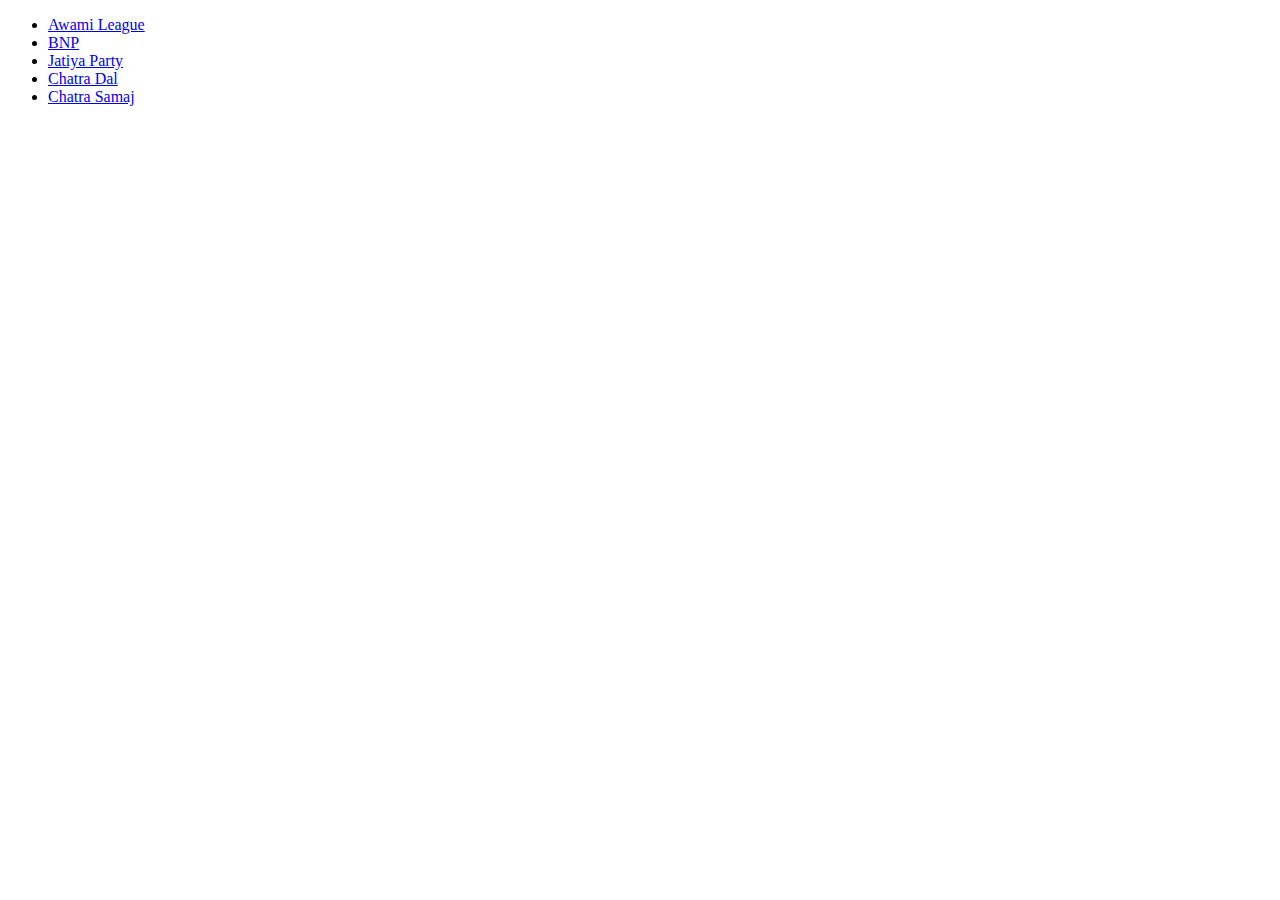
<file: index.html>
<!DOCTYPE html>
<html lang="en">

<head>
    <meta charset="UTF-8">
    <meta http-equiv="X-UA-Compatible" content="IE=edge">
    <meta name="viewport" content="width=device-width, initial-scale=1.0">
    <title>Document</title>
</head>

<body>
    <ul>
        <li><a href="AL/index.html">Awami League</a></li>
        <li><a href="BNP/index.html">BNP</a></li>
        <li><a href="JP/index.html">Jatiya Party</a></li>
        <li><a href="chatra_dal/index.html">Chatra Dal</a></li>
        <li><a href="chatra_samaj/index.html">Chatra Samaj</a></li>
    </ul>
</body>

</html>
</file>
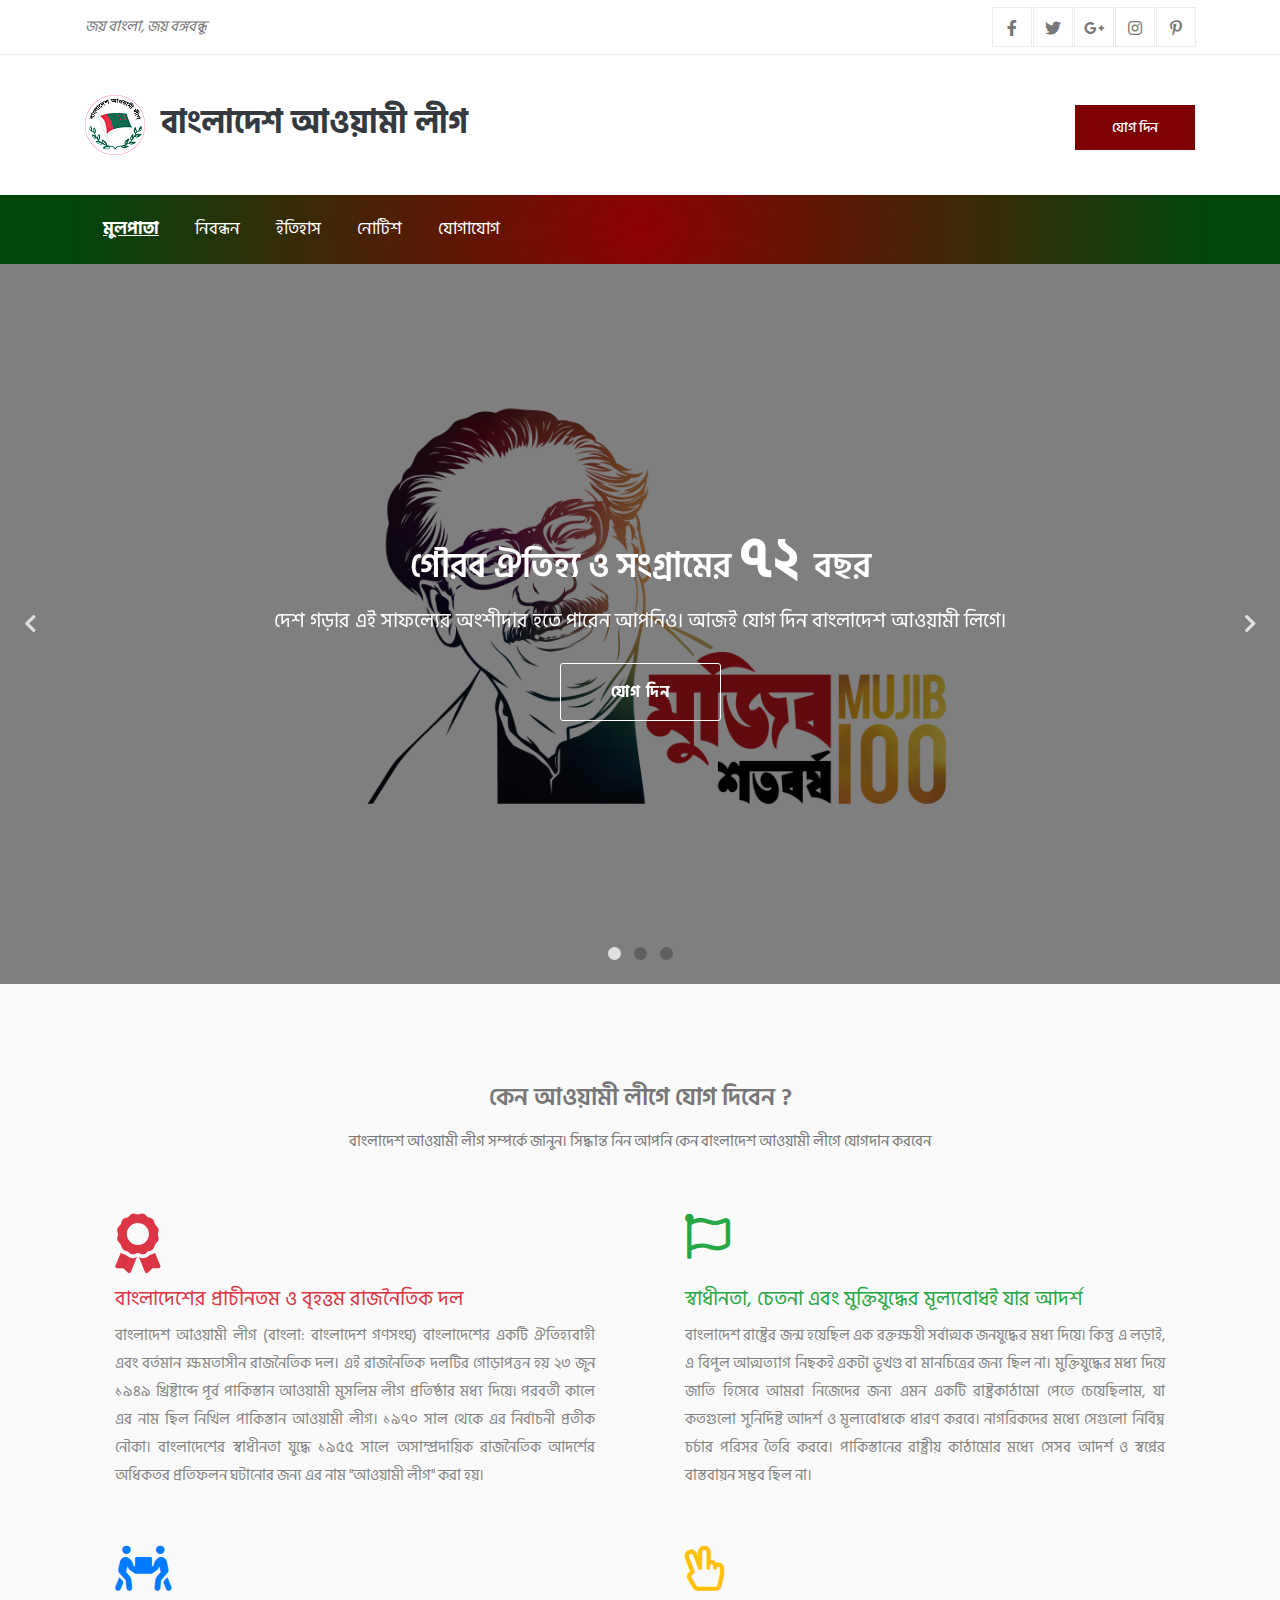
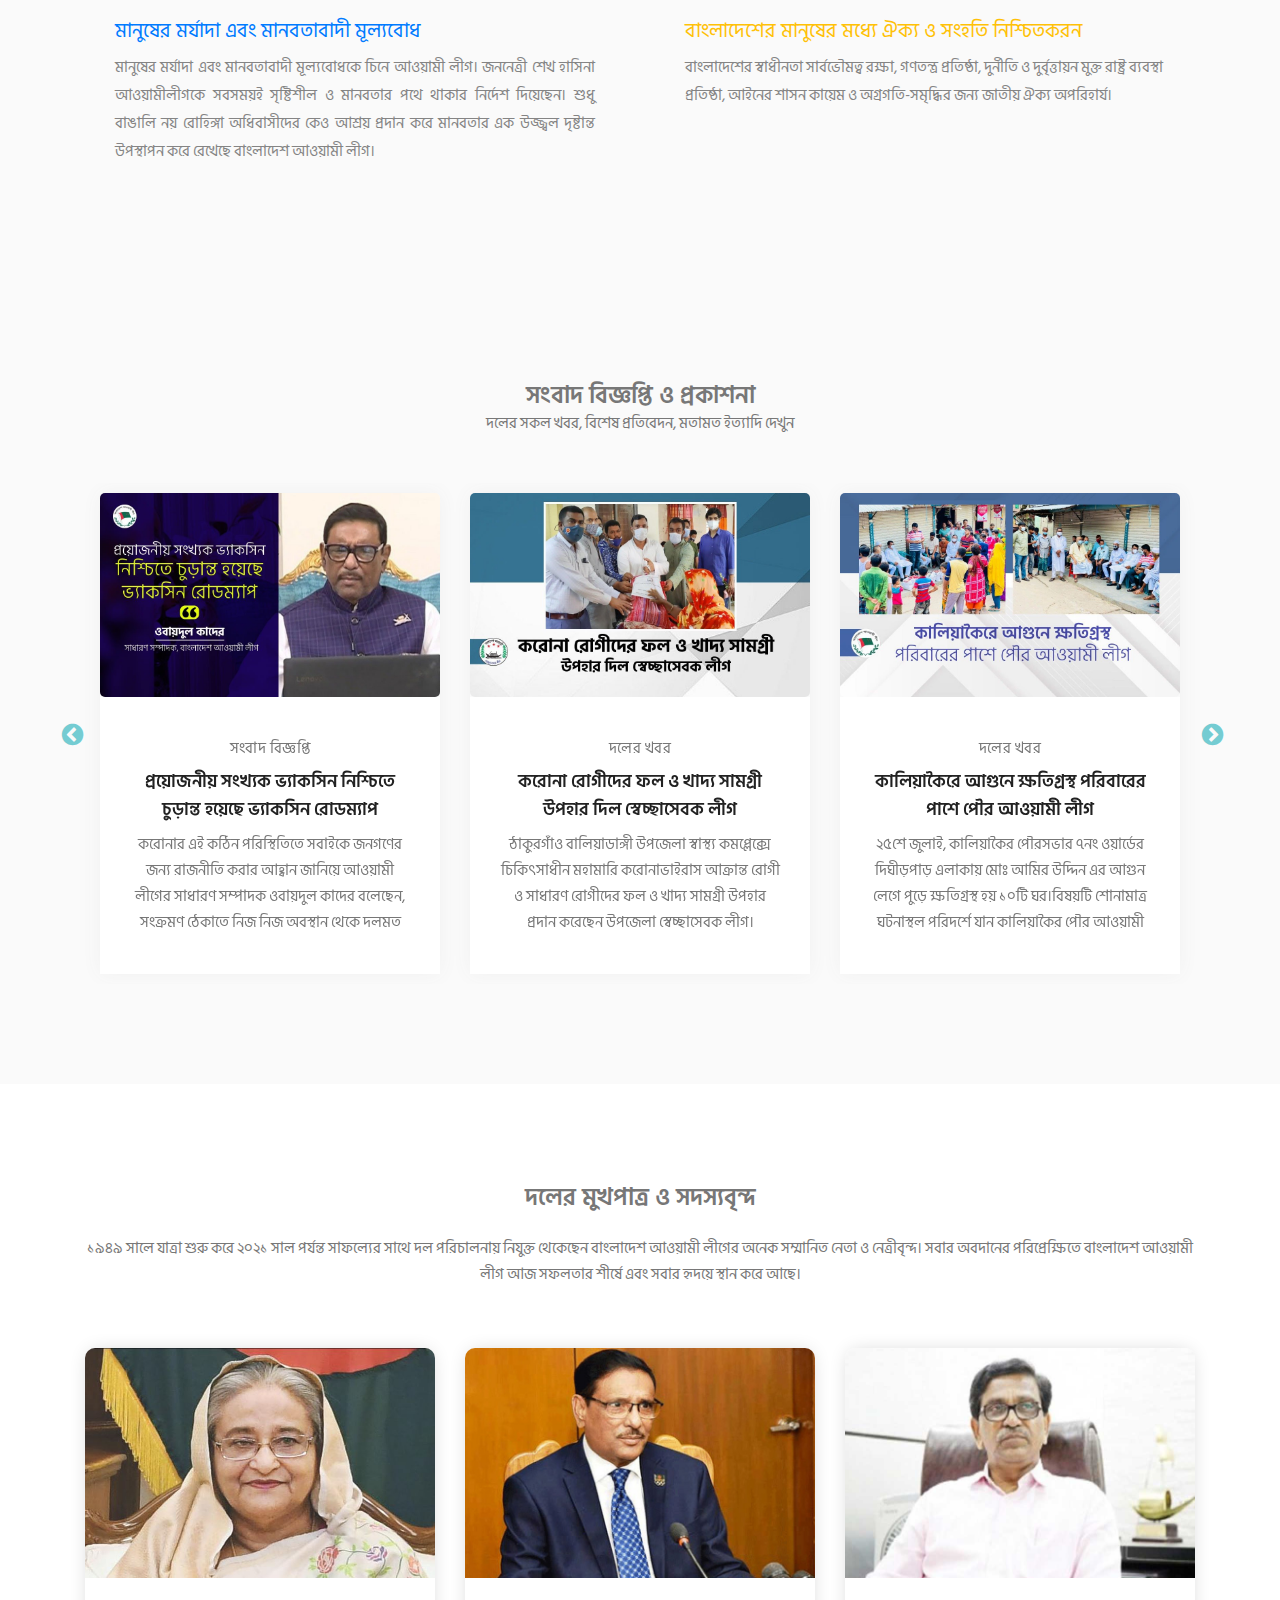
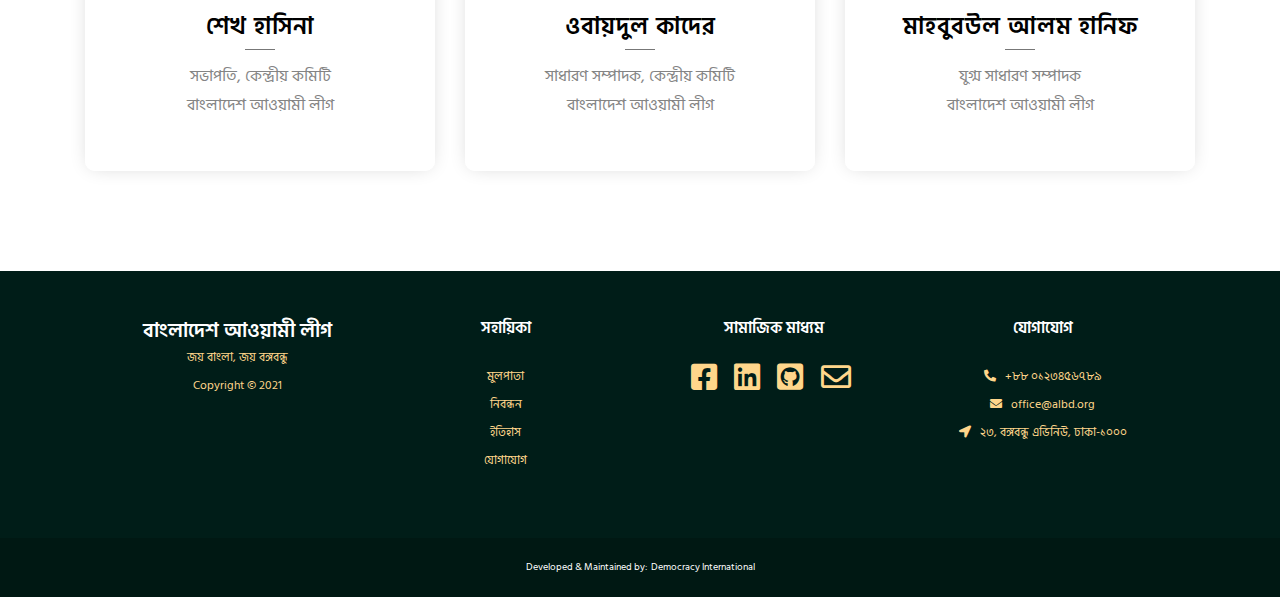
<file: AL/index.html>
<!DOCTYPE html>
<html lang="en">

<head>
    <meta charset="UTF-8">
    <meta http-equiv="X-UA-Compatible" content="IE=edge">
    <meta name="viewport" content="width=device-width, initial-scale=1.0">
    <title>বাংলাদেশ আওয়ামী লীগ</title>

    <!-- ** Plugins Needed for the Project ** -->
    <!-- bootstrap -->
    <link rel="stylesheet" href="plugins/bootstrap/bootstrap.min.css">
    <!-- Slick Carousel -->
    <link rel="stylesheet" href="plugins/slick/slick.css">
    <link rel="stylesheet" href="plugins/slick/slick-theme.css">
    <!-- FancyBox -->
    <link rel="stylesheet" href="plugins/fancybox/jquery.fancybox.min.css">
    <!-- fontawesome -->
    <link rel="stylesheet" href="plugins/fontawesome/css/all.min.css">
    <!-- animate.css -->
    <link rel="stylesheet" href="plugins/animation/animate.min.css">
    <!-- jquery-ui -->
    <link rel="stylesheet" href="plugins/jquery-ui/jquery-ui.css">

    <!-- Stylesheets -->
    <link href="css/style.css" rel="stylesheet">

    <!--Favicon-->
    <link rel="icon" href="images/favicon.png" type="image/x-icon">

</head>

<body>
    <!--header top-->
    <div class="page-wrapper">
        <div class="header-top">
            <div class="container">
                <div class="row align-items-center">
                    <div class="col-md-6">
                        <div class="top-left text-center text-md-left font-italic">
                            <h6>জয় বাংলা, জয় বঙ্গবন্ধু</h6>
                        </div>
                    </div>
                    <div class="col-md-6">
                        <div class="top-right text-center text-md-right">
                            <ul class="social-links">
                                <li>
                                    <a href="#" aria-label="facebook">
                                        <i class="fab fa-facebook-f"></i>
                                    </a>
                                </li>
                                <li>
                                    <a href="#" aria-label="twitter">
                                        <i class="fab fa-twitter"></i>
                                    </a>
                                </li>
                                <li>
                                    <a href="#" aria-label="google-plus">
                                        <i class="fab fa-google-plus-g"></i>
                                    </a>
                                </li>
                                <li>
                                    <a href="#" aria-label="instagram">
                                        <i class="fab fa-instagram"></i>
                                    </a>
                                </li>
                                <li>
                                    <a href="#" aria-label="pinterest">
                                        <i class="fab fa-pinterest-p"></i>
                                    </a>
                                </li>
                            </ul>
                        </div>
                    </div>
                </div>
            </div>
        </div>
        <!--header top-->
        <!--Header Upper-->
        <section class="header-uper">
            <div class="container">
                <div class="row align-items-center">
                    <div class="col-xl-6 col-lg-3">
                        <div class="logo">
                            <a class="h2 text-dark font-weight-bold" href="index.html">
                                <img loading="lazy" class="img-fluid" src="images/logo.png" alt="logo">
                                &nbsp;বাংলাদেশ আওয়ামী লীগ
                            </a>
                        </div>
                    </div>
                    <div class="col-xl-6 col-lg-9">
                        <div class="right-side">

                            <div class="link-btn text-center text-lg-right">
                                <a href="contact.html" class="btn-style-one">যোগ দিন</a>
                            </div>
                        </div>
                    </div>
                </div>
            </div>
        </section>
        <!--Header Upper-->
        <!--Main Header-->
        <nav class="navbar navbar-expand-lg navbar-dark">
            <div class="container">
                <button class="navbar-toggler" type="button" data-toggle="collapse" data-target="#navbarLinks"
                    aria-controls="navbarSupportedContent" aria-expanded="false" aria-label="Toggle navigation">
                    <span class="navbar-toggler-icon"></span>
                </button>

                <div class="collapse navbar-collapse" id="navbarLinks">
                    <ul class="navbar-nav">
                        <li class="nav-item active">
                            <a class="nav-link" href="index.html">মুলপাতা</a>
                        </li>
                        <li class="nav-item @@about">
                            <a class="nav-link" href="register.html">নিবন্ধন</a>
                        </li>
                        <li class="nav-item">
                            <a class="nav-link" href="history.html">ইতিহাস</a>
                        </li>
                        <li class="nav-item">
                            <a class="nav-link" href="notice.html">নোটিশ</a>
                        </li>

                        <li class="nav-item">
                            <a class="nav-link" href="contact.html">যোগাযোগ</a>
                        </li>
                    </ul>
                </div>
            </div>
        </nav>
        <!--End Main Header -->
        <!--=================================
        =            Page Slider            =
        ==================================-->
        <div class="hero-slider">
            <!-- Slider Item -->
            <div class="slider-item slide1"
                style="background-image:url(images/slider/slider-bg-1.jpg);background-size: cover;">
                <div class="container">
                    <div class="row">
                        <div class="col-12">
                            <!-- Slide Content Start -->
                            <div class="content style text-center">
                                <h3 class="text-white text-bold mb-2" data-animation-in="slideInLeft">গৌরব ঐতিহ্য ও
                                    সংগ্রামের <span class="display-4 font-weight-bold"> ৭২ </span>
                                    বছর
                                </h3>
                                <p class="tag-text mb-4" data-animation-in="slideInRight">দেশ গড়ার এই সাফল্যের অংশীদার
                                    হতে পারেন আপনিও। আজই যোগ দিন বাংলাদেশ আওয়ামী লিগে।
                                </p>
                                <a href="#" class="btn btn-main btn-white" data-animation-in="slideInLeft"
                                    data-duration-in="1.2">যোগ দিন</a>
                            </div>
                            <!-- Slide Content End -->
                        </div>
                    </div>
                </div>
            </div>
            <!-- Slider Item -->
            <div class="slider-item"
                style="background-image:url(images/slider/slider-bg-2.jpg);background-size: cover;">
                <div class="container">
                    <div class="row">
                        <div class="col-12">
                            <!-- Slide Content Start-->
                            <div class="content style text-center">
                                <h3 class="text-white" data-animation-in="slideInRight">উন্নয়নের ধারাবাহিকতায় বাংলাদেশ
                                    আওয়ামী লীগ সরকার</h3>
                                <p class="tag-text mb-4" data-animation-in="slideInLeft" data-duration-in="0.6">
                                    বাংলাদেশ আওয়ামী লীগ এর সমর্থক
                                    হতে নিবন্ধন করুন </p>
                                <a href="#" class="btn btn-main btn-white" data-animation-in="slideInRight"
                                    data-duration-in="1.2">নিবন্ধন ফর্ম</a>
                            </div>
                            <!-- Slide Content End-->
                        </div>
                    </div>
                </div>
            </div>
            <!-- Slider Item -->
            <div class="slider-item" style="background-image:url(images/slider/slider-bg-3.jpg)">
                <div class="container">
                    <div class="row">
                        <div class="col-12">
                            <!-- Slide Content Start -->
                            <div class="content text-center style">
                                <h3 class="text-white text-bold mb-2" data-animation-in="slideInRight">বাংলাদেশঃ আওয়ামী
                                    লীগের যাত্রাপথের সোনালি অর্জন
                                </h3>
                                <p class="tag-text mb-4" data-animation-in="slideInLeft">দেশ গড়ার সঠিক অনুপ্রেরনা পেতে
                                    বাংলাদেশ আওয়ামী লীগের সোনালী ইতিহাস জেনে নিন</p>
                                <a href="#" class="btn btn-main btn-white" data-animation-in="slideInRight"
                                    data-duration-in="1.2">ইতিহাস</a>
                            </div>
                            <!-- Slide Content End -->
                        </div>
                    </div>
                </div>
            </div>
        </div>

        <!--====  End of Page Slider  ====-->

        <!--about section-->
        <section class="feature-section section bg-gray">
            <div class="container">
                <div class="row">
                    <div class="col-lg-12">
                        <div class="image-content">
                            <div class="section-title text-center">
                                <h4>কেন আওয়ামী লীগে যোগ দিবেন ? </h4>
                                <p class="mb-0 mt-3">বাংলাদেশ আওয়ামী লীগ সম্পর্কে জানুন। সিদ্ধান্ত নিন আপনি কেন
                                    বাংলাদেশ আওয়ামী লীগে যোগদান করবেন</p>
                            </div>

                            <div class="row">
                                <div class="col-sm-6">
                                    <div class="item">
                                        <div class="icon-box text-danger">
                                            <i class="fas fa-award fa-4x"></i>
                                        </div>
                                        <h3 class="mb-2 text-danger">বাংলাদেশের প্রাচীনতম ও বৃহত্তম রাজনৈতিক দল</h3>
                                        <p class="text-justify">বাংলাদেশ আওয়ামী লীগ (বাংলা: বাংলাদেশ গণসংঘ) বাংলাদেশের
                                            একটি ঐতিহ্যবাহী এবং
                                            বর্তমান ক্ষমতাসীন রাজনৈতিক দল। এই
                                            রাজনৈতিক দলটির গোড়াপত্তন হয় ২৩ জুন ১৯৪৯ খ্রিষ্টাব্দে পূর্ব পাকিস্তান
                                            আওয়ামী মুসলিম লীগ প্রতিষ্ঠার মধ্য দিয়ে। পরবর্তী
                                            কালে এর নাম ছিল নিখিল পাকিস্তান আওয়ামী লীগ। ১৯৭০ সাল থেকে এর নির্বাচনী
                                            প্রতীক নৌকা। বাংলাদেশের স্বাধীনতা যুদ্ধে ১৯৫৫
                                            সালে অসাম্প্রদায়িক রাজনৈতিক আদর্শের অধিকতর প্রতিফলন ঘটানোর জন্য এর নাম
                                            "আওয়ামী লীগ" করা হয়।</p>
                                    </div>
                                </div>
                                <div class="col-sm-6">
                                    <div class="item">
                                        <div class="icon-box text-success">
                                            <i class="far fa-flag fa-3x"></i>
                                        </div>
                                        <h3 class="mb-2 text-success">স্বাধীনতা, চেতনা এবং মুক্তিযুদ্ধের মূল্যবোধই যার
                                            আদর্শ</h3>
                                        <p class="text-justify">বাংলাদেশ রাষ্ট্রের জন্ম হয়েছিল এক রক্তক্ষয়ী সর্বাত্মক
                                            জনযুদ্ধের মধ্য দিয়ে। কিন্তু এ লড়াই, এ বিপুল আত্মত্যাগ নিছকই একটা
                                            ভূখণ্ড বা মানচিত্রের জন্য ছিল না। মুক্তিযুদ্ধের মধ্য দিয়ে জাতি হিসেবে আমরা
                                            নিজেদের জন্য এমন একটি রাষ্ট্রকাঠামো পেতে
                                            চেয়েছিলাম, যা কতগুলো সুনির্দিষ্ট আদর্শ ও মূল্যবোধকে ধারণ করবে। নাগরিকদের
                                            মধ্যে সেগুলো নির্বিঘ্ন চর্চার পরিসর তৈরি করবে।
                                            পাকিস্তানের রাষ্ট্রীয় কাঠামোর মধ্যে সেসব আদর্শ ও স্বপ্নের বাস্তবায়ন সম্ভব
                                            ছিল না।</p>
                                    </div>
                                </div>
                                <div class="col-sm-6">
                                    <div class="item">
                                        <div class="icon-box text-primary">
                                            <i class="fas fa-people-carry fa-3x"></i>
                                        </div>
                                        <h3 class="mb-2 text-primary">মানুষের মর্যাদা এবং মানবতাবাদী মূল্যবোধ
                                        </h3>
                                        <p class="text-justify">মানুষের মর্যাদা এবং মানবতাবাদী মূল্যবোধকে চিনে আওয়ামী
                                            লীগ। জননেত্রী শেখ হাসিনা আওয়ামীলীগকে সবসময়ই সৃষ্টিশীল ও
                                            মানবতার পথে থাকার নির্দেশ দিয়েছেন। শুধু বাঙালি নয় রোহিঙ্গা অধিবাসীদের কেও
                                            আশ্রয় প্রদান করে মানবতার এক উজ্জ্বল দৃষ্টান্ত উপস্থাপন করে রেখেছে বাংলাদেশ
                                            আওয়ামী লীগ।</p>
                                    </div>
                                </div>
                                <div class="col-sm-6">
                                    <div class="item">
                                        <div class="icon-box text-warning">
                                            <i class="far fa-hand-peace fa-3x"></i>
                                        </div>
                                        <h3 class="mb-2 text-warning">বাংলাদেশের মানুষের মধ্যে ঐক্য ও সংহতি নিশ্চিতকরন
                                        </h3>
                                        <p>বাংলাদেশের স্বাধীনতা সার্বভৌমত্ব রক্ষা, গণতন্ত্র প্রতিষ্ঠা, দুর্নীতি ও
                                            দুর্বৃত্তায়ন মুক্ত রাষ্ট্র ব্যবস্থা প্রতিষ্ঠা,
                                            আইনের শাসন কায়েম ও অগ্রগতি-সমৃদ্ধির জন্য জাতীয় ঐক্য অপরিহার্য।</p>
                                    </div>
                                </div>
                            </div>
                        </div>
                    </div>
                </div>
            </div>
        </section>
        <!--End about section-->

        <!--News Section-->
        <section class="service-section bg-gray section">
            <div class="container">
                <div class="section-title text-center">
                    <h4>
                        সংবাদ বিজ্ঞপ্তি ও প্রকাশনা
                    </h4>
                    <p> দলের সকল খবর, বিশেষ প্রতিবেদন, মতামত ইত্যাদি দেখুন
                    </p>
                </div>
                <div class="row">
                    <div class="col-lg-12">
                        <div class="items-container">
                            <div class="item">
                                <div class="inner-box">
                                    <div class="img_holder">
                                        <a href="service.html">
                                            <img loading="lazy" src="images/gallery/1.jpg" alt="images"
                                                class="img-fluid">
                                        </a>
                                    </div>
                                    <div class="image-content text-center">
                                        <span>সংবাদ বিজ্ঞপ্তি</span>
                                        <a href="service.html">
                                            <h6>প্রয়োজনীয় সংখ্যক ভ্যাকসিন নিশ্চিতে চুড়ান্ত হয়েছে ভ্যাকসিন রোডম্যাপ</h6>
                                        </a>
                                        <p>করোনার এই কঠিন পরিস্থিতিতে সবাইকে জনগণের জন্য রাজনীতি করার আহ্বান জানিয়ে
                                            আওয়ামী লীগের সাধারণ সম্পাদক ওবায়দুল কাদের
                                            বলেছেন, সংক্রমণ ঠেকাতে নিজ নিজ অবস্থান থেকে দলমত
                                        </p>
                                    </div>
                                </div>
                            </div>
                            <div class="item">
                                <div class="inner-box">
                                    <div class="img_holder">
                                        <a href="service.html">
                                            <img loading="lazy" src="images/gallery/2.jpg" alt="images"
                                                class="img-fluid">
                                        </a>
                                    </div>
                                    <div class="image-content text-center">
                                        <span>দলের খবর</span>
                                        <a href="service.html">
                                            <h6>করোনা রোগীদের ফল ও খাদ্য সামগ্রী উপহার দিল স্বেচ্ছাসেবক লীগ</h6>
                                        </a>
                                        <p>ঠাকুরগাঁও বালিয়াডাঙ্গী উপজেলা স্বাস্থ্য কমপ্লেক্সে
                                            চিকিৎসাধীন মহামারি করোনাভাইরাস আক্রান্ত রোগী ও সাধারণ রোগীদের ফল ও
                                            খাদ্য সামগ্রী উপহার প্রদান করেছেন উপজেলা স্বেচ্ছাসেবক লীগ।
                                        </p>
                                    </div>
                                </div>
                            </div>
                            <div class="item">
                                <div class="inner-box">
                                    <div class="img_holder">
                                        <a href="service.html">
                                            <img loading="lazy" src="images/gallery/3.jpg" alt="images"
                                                class="img-fluid">
                                        </a>
                                    </div>
                                    <div class="image-content text-center">
                                        <span>দলের খবর</span>
                                        <a href="service.html">
                                            <h6>কালিয়াকৈরে আগুনে ক্ষতিগ্রস্থ পরিবারের পাশে পৌর আওয়ামী লীগ</h6>
                                        </a>
                                        <p>২৫শে জুলাই, কালিয়াকৈর পৌরসভার ৭নং ওয়ার্ডের দিঘীড়পাড় এলাকায় মোঃ আমির
                                            উদ্দিন এর আগুন লেগে পুড়ে ক্ষতিগ্রস্থ হয় ১০টি
                                            ঘর।বিষয়টি শোনামাত্র ঘটনাস্থল পরিদর্শে যান কালিয়াকৈর পৌর আওয়ামী</p>
                                    </div>
                                </div>
                            </div>
                            <div class="item">
                                <div class="inner-box">
                                    <div class="img_holder">
                                        <a href="service.html">
                                            <img loading="lazy" src="images/gallery/4.jpg" alt="images"
                                                class="img-fluid">
                                        </a>
                                    </div>
                                    <div class="image-content text-center">
                                        <span>দলের খবর</span>
                                        <a href="service.html">
                                            <h6>সজীব ওয়াজেদের হাত ধরেই চতুর্থ শিল্পবিপ্লবের বিশ্বকে নেতৃত্ব দিবে
                                                বাংলাদেশ</h6>
                                        </a>
                                        <p>আওয়ামী লীগের সাধারণ সম্পাদক এবং সড়ক পরিবহন ও সেতুমন্ত্রী ওবায়দুল কাদের আশা
                                            প্রকাশ করে বলেছেন, উন্নয়ন ও অর্জনের
                                            স্থপতি প্রধানমন্ত্রী শেখ হাসিনার সহযোগিতায় আসন্ন চতুর্থ শিল্পবিপ্লবে
                                        </p>
                                    </div>
                                </div>
                            </div>
                            <div class="item">
                                <div class="inner-box">
                                    <div class="img_holder">
                                        <a href="service.html">
                                            <img loading="lazy" src="images/gallery/5.jpg" alt="images"
                                                class="img-fluid">
                                        </a>
                                    </div>
                                    <div class="image-content text-center">
                                        <span>বিশেষ প্রতিবেদন</span>
                                        <a href="service.html">
                                            <h6>লীগ শব্দ জুড়ে দিয়েই আওয়ামী লীগের রাজনীতিতে সম্পৃক্তের সুযোগ নেই</h6>
                                        </a>
                                        <p>গঠনতন্ত্র অনুযায়ী স্বীকৃত সংগঠনের বাইরে কোন মনগড়া বা হঠাৎ গজিয়ে উঠা
                                            সংগঠনকে আওয়ামী লীগের সাথে সম্পৃক্ত হওয়া এবং
                                            করার কোন সুযোগ নেই বলে জানিয়েছেন আওয়ামী লীগের সাধারণ</p>
                                    </div>
                                </div>
                            </div>
                            <div class="item">
                                <div class="inner-box">
                                    <div class="img_holder">
                                        <a href="service.html">
                                            <img loading="lazy" src="images/gallery/6.jpg" alt="images"
                                                class="img-fluid">
                                        </a>
                                    </div>
                                    <div class="image-content text-center">
                                        <span>সংবাদ বিজ্ঞপ্তি</span>
                                        <a href="service.html">
                                            <h6>৫ আগস্ট থেকে মাসব্যাপী শোকের কর্মসূচি পালন করবে আওয়ামী লীগ</h6>
                                        </a>
                                        <p>আগামী ৫ আগস্ট থেকে মাসব্যাপী শোকের কর্মসূচি ঘোষণা করেছেন আওয়ামী লীগের সাধারণ
                                            সম্পাদক ওবায়দুল কাদের। শনিবার (২৪ জুলাই)
                                            তার সরকারি বাসভবনে ব্রিফিংকালে তিনি এ কর্মসূচি ঘোষণা</p>
                                    </div>
                                </div>
                            </div>
                        </div>
                    </div>
                </div>
            </div>
        </section>
        <!--End News Section-->
        <!--team section-->
        <section class="team-section section">
            <div class="container">
                <div class="section-title text-center">
                    <h4>
                        দলের মুখপাত্র ও সদস্যবৃন্দ
                    </h4>
                    <p class="mb-0 mt-4">১৯৪৯ সালে যাত্রা শুরু করে ২০২১ সাল পর্যন্ত সাফল্যের সাথে দল পরিচালনায় নিযুক্ত
                        থেকেছেন বাংলাদেশ আওয়ামী লীগের অনেক সম্মানিত নেতা ও নেত্রীবৃন্দ। সবার অবদানের পরিপ্রেক্ষিতে
                        বাংলাদেশ আওয়ামী লীগ আজ সফলতার শীর্ষে এবং সবার হৃদয়ে স্থান করে আছে।
                    </p>
                </div>
                <div class="row justify-content-center">
                    <div class="col-lg-4 col-md-6">
                        <div class="team-member">
                            <img loading="lazy" src="images/team/doctor-2.jpg" alt="doctor" class="img-fluid team">
                            <div class="contents text-center">
                                <h4>শেখ হাসিনা</h4>
                                <p>সভাপতি, কেন্দ্রীয় কমিটি<br>বাংলাদেশ আওয়ামী লীগ
                                </p>

                            </div>
                        </div>
                    </div>
                    <div class="col-lg-4 col-md-6">
                        <div class="team-member">
                            <img loading="lazy" src="images/team/doctor-lab-3.jpg" alt="doctor" class="img-fluid team">
                            <div class="contents text-center">
                                <h4>ওবায়দুল কাদের</h4>
                                <p>সাধারণ সম্পাদক, কেন্দ্রীয় কমিটি<br>বাংলাদেশ আওয়ামী লীগ
                                </p>

                            </div>
                        </div>
                    </div>
                    <div class="col-lg-4 col-md-6">
                        <div class="team-member">
                            <img loading="lazy" src="images/team/event-2.jpg" alt="doctor" class="img-fluid team">
                            <div class="contents text-center">
                                <h4>মাহবুবউল আলম হানিফ</h4>
                                <p>যুগ্ম সাধারণ সম্পাদক<br>বাংলাদেশ আওয়ামী লীগ
                                </p>

                            </div>
                        </div>
                    </div>
                </div>
            </div>
        </section>
        <!--End team section-->
        <footer class="footer-section text-center text-lg-start">
            <!-- Grid container -->
            <div class="container p-5">
                <!--Grid row-->
                <div class="row">
                    <!--Grid column-->
                    <div class="col-lg-3 col-md-6 mb-4 mb-md-0">
                        <h5 class="">বাংলাদেশ আওয়ামী লীগ</h5>
                        <span class="text-footer">জয় বাংলা, জয় বঙ্গবন্ধু</span><br>
                        <span class="text-footer">Copyright © 2021</span>

                    </div>
                    <!--Grid column-->

                    <!--Grid column-->
                    <div class="col-lg-3 col-md-6 mb-4 mb-md-0">
                        <h6 class="mb-4">সহায়িকা</h6>

                        <ul class="list-unstyled">
                            <li>
                                <a href="#" class="text-footer">মুলপাতা</a>
                            </li>
                            <li>
                                <a href="#" class="text-footer">নিবন্ধন</a>
                            </li>
                            <li>
                                <a href="#" class="text-footer">ইতিহাস</a>
                            </li>
                            <li>
                                <a href="#" class="text-footer">যোগাযোগ</a>
                            </li>
                        </ul>
                    </div>
                    <!--Grid column-->

                    <!--Grid column-->
                    <div class="col-lg-3 col-md-6 mb-4 mb-md-0">
                        <h6 class="mb-4">সামাজিক মাধ্যম</h6>

                        <ul class="list-unstyled social-footer mb-0">
                            <li>
                                <a target="_blank" href="#"><i class="fab fa-facebook-square fa-2x"></i></a>
                            </li>
                            <li>
                                <a target="_blank" href="#"><i class="fab fa-linkedin fa-2x"></i></a>
                            </li>
                            <li>
                                <a target="_blank" href="#"><i class="fab fa-github-square fa-2x"></i></a>
                            </li>
                            <li>
                                <a target="_blank" href="#"><i class="far fa-envelope fa-2x"></i></a>
                            </li>
                        </ul>
                    </div>
                    <!--Grid column-->

                    <!--Grid column-->
                    <div class="col-lg-3 col-md-6 mb-4 mb-md-0">
                        <h6 class="mb-4">যোগাযোগ</h6>
                        <span class="text-footer"><i class="fas fa-phone-alt "></i> &nbsp; +৮৮ ০১২৩৪৫৬৭৮৯</span><br>
                        <span class="text-footer"><i class="fas fa-envelope"></i> &nbsp; office@albd.org</span><br>
                        <span class="text-footer"><i class="fas fa-location-arrow"></i> &nbsp; ২৩, বঙ্গবন্ধু এভিনিউ,
                            ঢাকা-১০০০</span>

                    </div>
                    <!--Grid column-->
                </div>
                <!--Grid row-->
            </div>
            <!-- Grid container -->

            <!-- Copyright -->
            <div class="text-center p-3 copy-right">
                Developed & Maintained by:&nbsp;
                <a style="text-decoration: none; color: white;" target="_blank" href="#">Democracy International</a>
            </div>
            <!-- Copyright -->
        </footer>
    </div>
    <!-- jquery -->
    <script src="plugins/jquery.min.js"></script>
    <!-- bootstrap -->
    <script src="plugins/bootstrap/bootstrap.min.js"></script>
    <!-- Slick Slider -->
    <script src="plugins/slick/slick.min.js"></script>
    <script src="plugins/slick/slick-animation.min.js"></script>
    <!-- FancyBox -->
    <script src="plugins/fancybox/jquery.fancybox.min.js" defer></script>

    <!-- jquery-ui -->
    <script src="plugins/jquery-ui/jquery-ui.js" defer></script>


    <!-- script js -->
    <script src="js/script.js"></script>
</body>

</html>
</file>
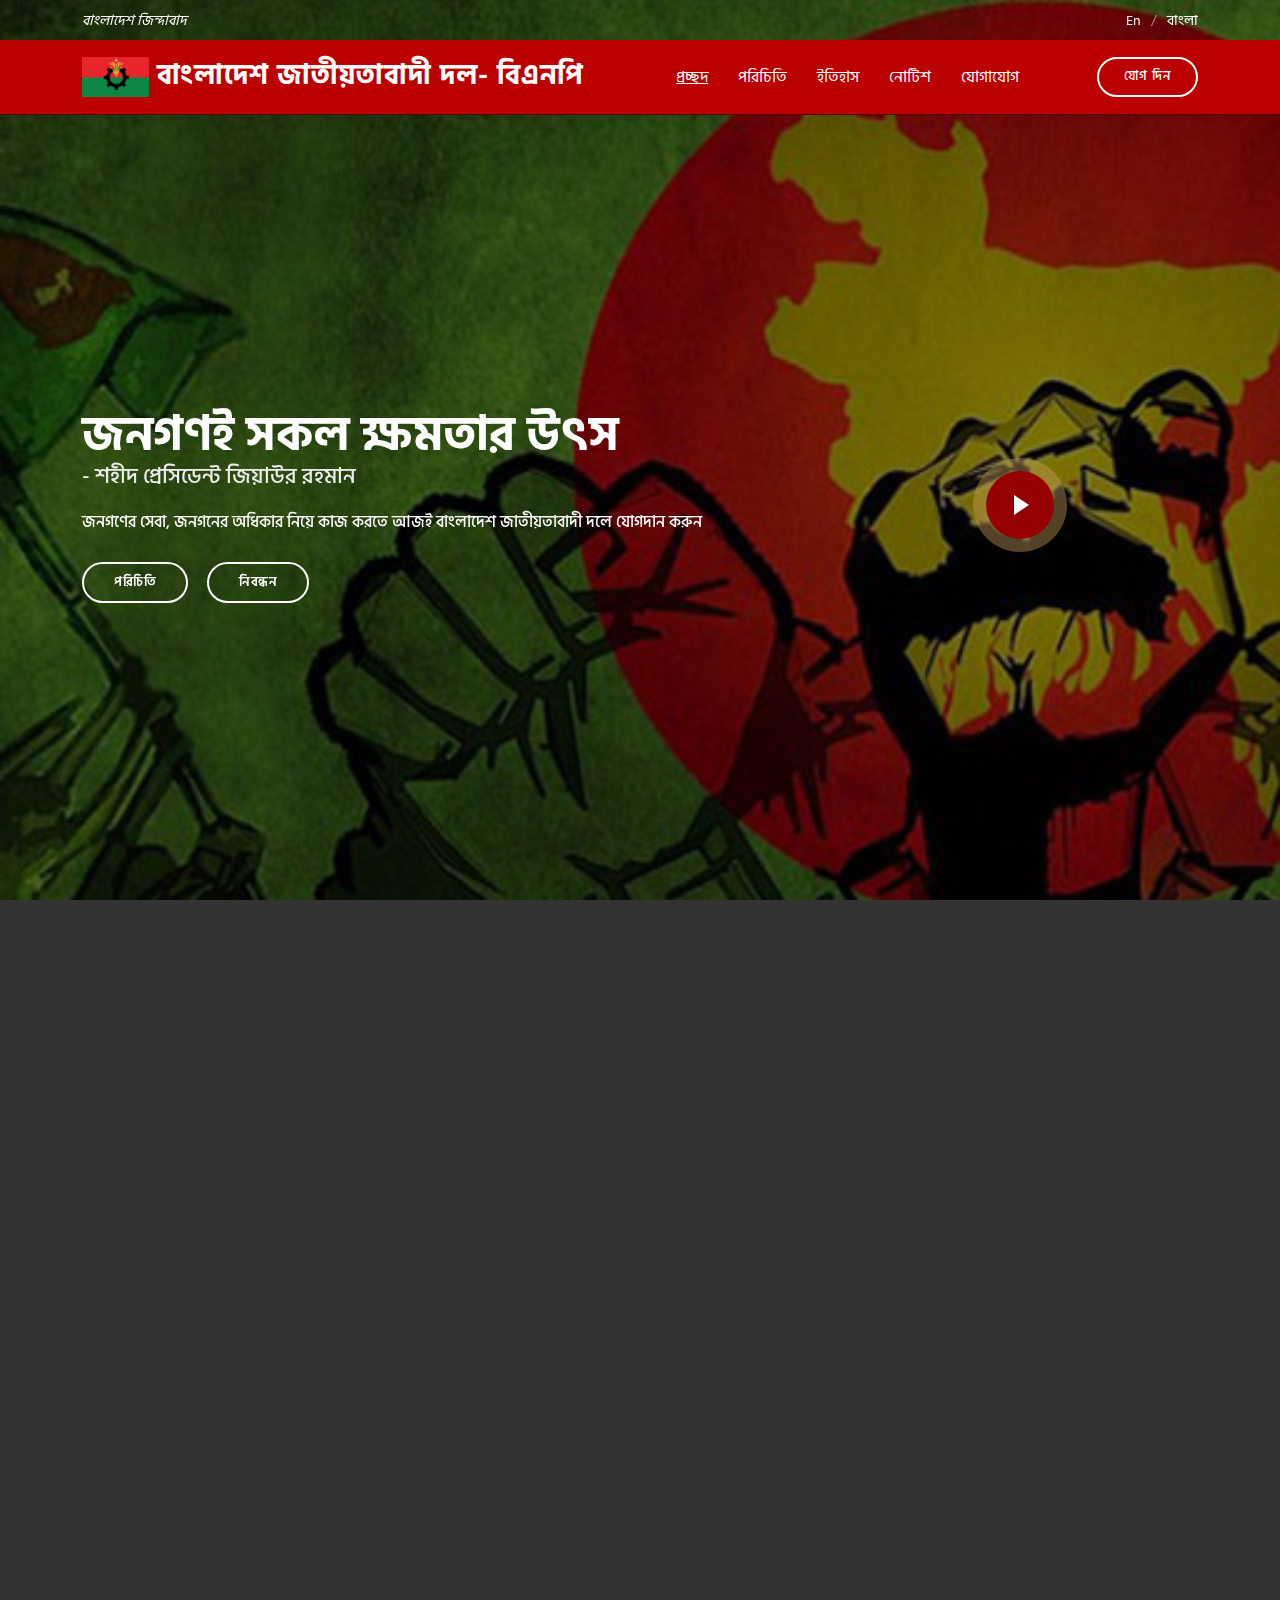
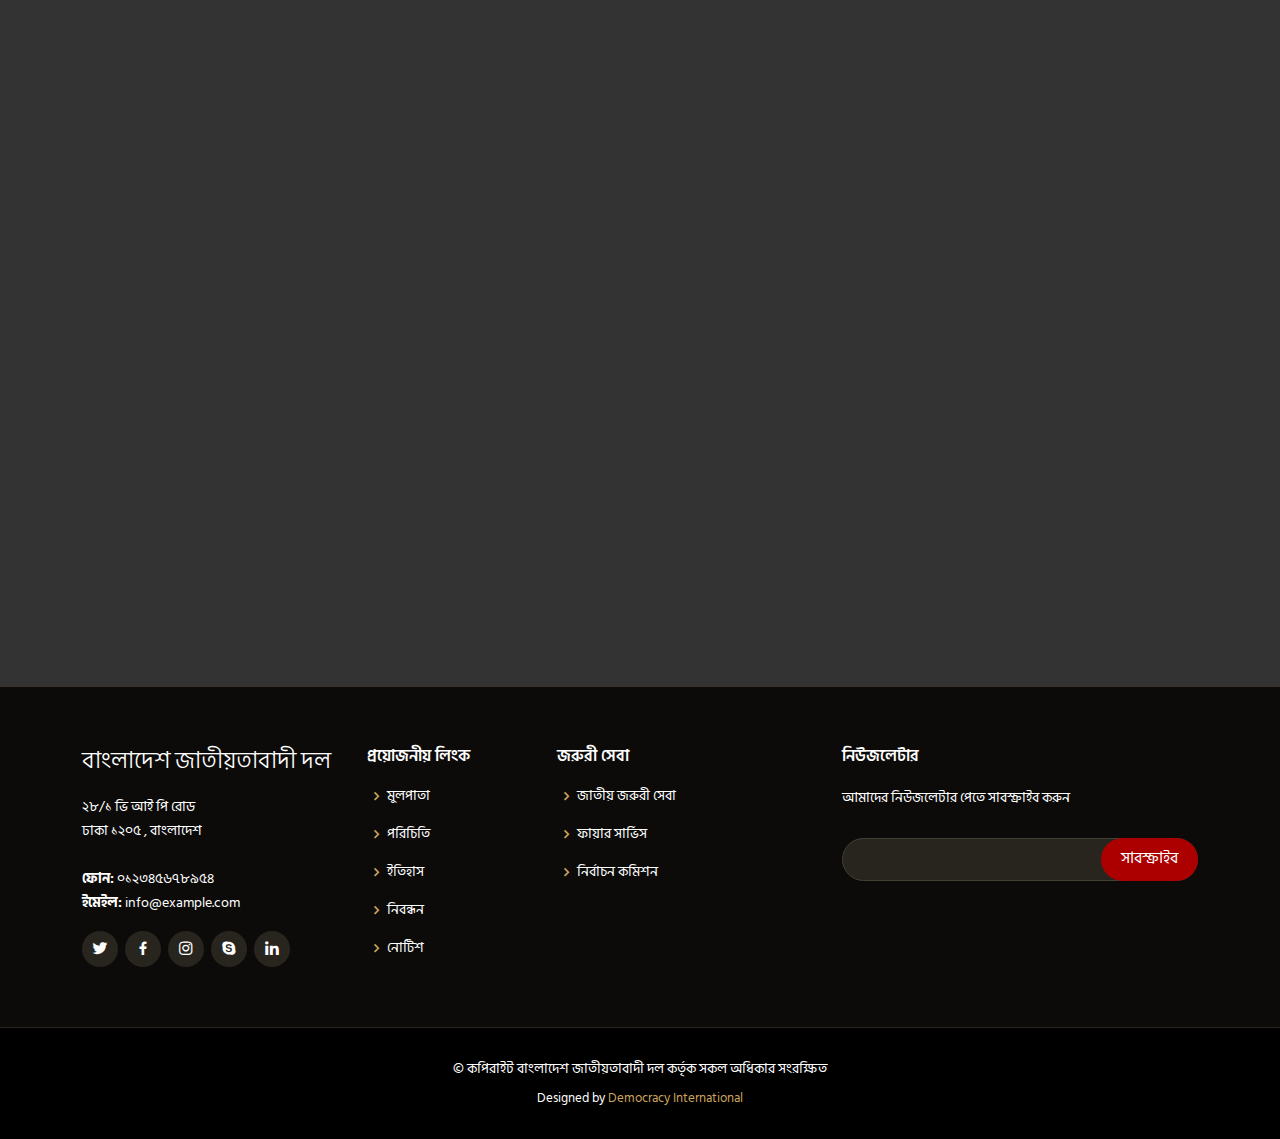
<file: Bangladesh Nationalist Party/index.html>
<!DOCTYPE html>
<html lang="en">

<head>
    <meta charset="utf-8">
    <meta content="width=device-width, initial-scale=1.0" name="viewport">

    <title>বাংলাদেশ জাতীয়তাবাদী দল</title>
    <meta content="" name="description">
    <meta content="" name="keywords">

    <!-- Favicons -->
    <link href="http://bnpbd.org/assets/images/favicon.ico" rel="icon">
    <link href="http://bnpbd.org/assets/images/favicon.ico" rel="apple-touch-icon">

    <!-- Vendor CSS Files -->
    <link href="assets/vendor/animate.css/animate.min.css" rel="stylesheet">
    <link href="assets/vendor/aos/aos.css" rel="stylesheet">
    <link href="assets/vendor/bootstrap/css/bootstrap.min.css" rel="stylesheet">
    <link href="assets/vendor/bootstrap-icons/bootstrap-icons.css" rel="stylesheet">
    <link href="assets/vendor/boxicons/css/boxicons.min.css" rel="stylesheet">
    <link href="assets/vendor/glightbox/css/glightbox.min.css" rel="stylesheet">
    <link href="assets/vendor/swiper/swiper-bundle.min.css" rel="stylesheet">

    <!-- Template Main CSS File -->
    <link href="assets/css/style.css" rel="stylesheet">

</head>

<body>

    <!-- ======= Top Bar ======= -->
    <div id="topbar" class="d-flex align-items-center fixed-top">
        <div class="container d-flex justify-content-center justify-content-md-between">

            <div class="contact-info d-flex align-items-center">
                <span>বাংলাদেশ জিন্দাবাদ</span>

            </div>

            <div class="languages d-none d-md-flex align-items-center">
                <ul>
                    <li><a href="#">En</a></li>
                    <li><a href="#">বাংলা</a></li>
                </ul>
            </div>
        </div>
    </div>

    <!-- ======= Header ======= -->
    <header id="header" class="fixed-top d-flex align-items-center">
        <div class="container-fluid container-xl d-flex align-items-center justify-content-lg-between">

            <h1 class="logo me-auto me-lg-0"><a href="index.html"> <img class="logo_bnp" src="assets/img/logo.png"
                        alt="">
                    বাংলাদেশ জাতীয়তাবাদী দল- বিএনপি</a></h1>
            <!-- Uncomment below if you prefer to use an image logo -->
            <!-- <a href="index.html" class="logo me-auto me-lg-0"><img src="assets/img/logo.png" alt="" class="img-fluid"></a>-->

            <nav id="navbar" class="navbar order-last order-lg-0">
                <ul>
                    <li><a class="nav-link scrollto active" href="#hero">প্রচ্ছদ</a></li>
                    <li><a class="nav-link scrollto" href="#about">পরিচিতি</a></li>
                    <li><a class="nav-link scrollto" href="#menu">ইতিহাস</a></li>
                    <li><a class="nav-link scrollto" href="#events">নোটিশ</a></li>
                    <li><a class="nav-link scrollto" href="#contact">যোগাযোগ</a></li>
                </ul>
                <i class="bi bi-list mobile-nav-toggle"></i>
            </nav><!-- .navbar -->
            <a href="#book-a-table" class="book-a-table-btn scrollto d-none d-lg-flex">যোগ দিন</a>

        </div>
    </header>
    <!-- End Header -->
    <!-- ======= Hero Section ======= -->
    <section id="hero" class="d-flex align-items-center">
        <div class="container position-relative text-center text-lg-start" data-aos="zoom-in" data-aos-delay="100">
            <div class="row">
                <div class="col-lg-8">
                    <h1>জনগণই সকল ক্ষমতার উৎস</h1>
                    <h2>- শহীদ প্রেসিডেন্ট জিয়াউর রহমান</h2>
                    <h6 class="mt-4">জনগণের সেবা, জনগনের অধিকার নিয়ে কাজ করতে আজই বাংলাদেশ জাতীয়তাবাদী দলে যোগদান করুন
                    </h6>
                    <div class="btns">
                        <a href="#menu" class="btn-menu animated fadeInUp scrollto">পরিচিতি</a>
                        <a href="#book-a-table" class="btn-book animated fadeInUp scrollto">নিবন্ধন</a>
                    </div>
                </div>
                <div class="col-lg-4 d-flex align-items-center justify-content-center position-relative"
                    data-aos="zoom-in" data-aos-delay="200">
                    <a href="https://www.youtube.com/watch?v=Lz1uL2F9uCM" class="glightbox play-btn"></a>
                </div>

            </div>
        </div>
    </section>
    <!-- End Hero -->
    <main id="main">

        <!-- ======= About Section ======= -->
        <section id="about" class="about">
            <div class="container" data-aos="fade-up">

                <div class="row">
                    <div class="col-lg-6 order-1 order-lg-2" data-aos="zoom-in" data-aos-delay="100">
                        <div class="about-img">
                            <img src="assets/img/about.jpg" alt="">
                        </div>
                    </div>
                    <div class="col-lg-6 pt-4 pt-lg-0 order-2 order-lg-1 content text-justify">
                        <h3>বাংলাদেশ জাতীয়তাবাদী দলের উদ্দেশ্য ও লক্ষ্য</h3>
                        <p class="fst-italic mt-5">
                            জাতীয়তাবাদী দলের ঘোষণাপত্রে এ দলের লক্ষ্য ও উদ্দেশ্য বিস্তৃতভাবে বর্ণিত হয়েছে।সংক্ষেপে এ
                            দলের কয়েকটি মৌলিক লক্ষ্য ও
                            উদ্দেশ্য নীচে বর্ণিত হলোঃ
                        </p>
                        <ul>
                            <li><i class="bi bi-check-circle"></i> বাংলাদেশী জাতীয়তাবাদ ভিত্তিক ইস্পাতকঠিন গণঐক্যের
                                মাধ্যমে বাংলাদেশের স্বাধীনতা, সার্বভোমত্ব, নিরাপত্তা, রাষ্ট্রীয় অখন্ডতা
                                ও গণতন্ত্র সুরক্ষিত ও সুসংহত করা।
                            </li>
                            <li><i class="bi bi-check-circle"></i> ঐক্যবদ্ধ এবং পুনরুজ্জীবিত জাতিকে অর্থনৈতিক
                                স্বয়ম্ভরতার মাধ্যমে সাম্রাজ্যবাদ, সম্প্রসারণবাদ, নয়া-উপনিবেশবাদ, আধিপত্যবাদ ও
                                বহিরাক্রমণ থেকে বাংলাদেশকে রক্ষা করা।</li>
                            <li><i class="bi bi-check-circle"></i> উৎপাদনের রাজনীতি,মুক্তবাজার অর্থনীতি এবং জনগণের
                                গণতন্ত্রের মাধ্যমে সামাজিক ন্যায় বিচার ভিত্তিক মানবমুখী অর্থনৈতিক উন্নয়ন
                                ও জাতীয় সমৃদ্ধি অর্জন।</li>
                            <li><i class="bi bi-check-circle"></i> জাতীয়তাবাদী ঐক্যের ভিত্তিতে গ্রামে-গঞ্জে জনগণকে সচেতন
                                ও সুসংগঠিত করা এবং সার্বিক উন্নয়নমুখী পরিকল্পনা ও প্রকল্প রচনা ও
                                বাস্তবায়নের ক্ষমতা ও দক্ষতা জনগণের হাতে পোঁছে দেওয়া ।</li>
                            <li><i class="bi bi-check-circle"></i> এমন এক সুষ্ঠ পরিবেশ সৃষ্টি করা যেখানে গণতন্ত্রের শিকড়
                                সমাজের মৌলিক স্তরে বিপুল সংখ্যাগরিষ্ট মানুষের মনে দৃঢ়ভাবে প্রোথিত
                                হয় ।</li>
                        </ul>
                    </div>
                </div>

            </div>
        </section>
        <!-- End About Section -->
        <!-- ======= Events Section ======= -->
        <section id="events" class="events">
            <div class="container" data-aos="fade-up">

                <div class="section-title">
                    <h2>প্রকাশনা</h2>
                    <p>বাংলাদেশ জাতীয়তাবাদী দল কর্তৃক প্রকাশিত কিছু প্রবন্ধ</p>
                </div>

                <div class="events-slider swiper-container" data-aos="fade-up" data-aos-delay="100">
                    <div class="swiper-wrapper">

                        <div class="swiper-slide">
                            <div class="row event-item">
                                <div class="col-lg-6">
                                    <img src="assets/img/event-birthday.jpg" class="img-fluid" alt="">
                                </div>
                                <div class="col-lg-6 pt-4 pt-lg-0 content">
                                    <h3>নতুন নির্বাচন কমিশন গঠন ও এর কাঠামো সম্পর্কে বাংলাদেশ জাতীয়তাবাদী দল বিএনপি’র
                                        প্রস্তাবনা</h3>

                                    <p class="text-justify mt-5">
                                        গণতান্ত্রিক রাষ্ট্রে নির্বাচন একটি অত্যন্ত গুরুত্বপূর্ণ প্রক্রিয়া। নির্বাচনের
                                        মাধ্যমে জনগণ বিভিন্ন বিষয়ে তাঁদের মতামত
                                        ব্যক্ত করেন, রাষ্ট্র পরিচালনার জন্য প্রতিনিধি নির্বাচন করেন। আর তাই নির্বাচনকে
                                        বলা হয় গণতন্ত্রের অন্যতম প্রধান বাহন,
                                        অপরিহার্য অনুষঙ্গ।


                                        এমন একটি অত্যন্ত গুরুত্বপূর্ণ প্রক্রিয়া সম্পাদনের জন্য যারা দায়িত্বপ্রাপ্ত
                                        হবেনÑনিঃসন্দেহে তাঁদের নিরপেক্ষতা, যোগ্যতা
                                        এবং দায়িত্ব পালনের দৃঢ়তা প্রশ্নাতীত হতে হবে।


                                        নির্বাচনে প্রতিদ্বন্দ্বী প্রার্থী এবং ভোটার শুধু নয় সারা বিশ্ব যে কোন দেশের
                                        জাতীয় নির্বাচন পর্যবেক্ষণ করেÑপ্রশংসা কিংবা
                                        তিরস্কার করে।
                                        দুর্ভাগ্যক্রমে বাংলাদেশে বিশেষ করে গত দুটি জাতীয় নির্বাচনে এবং গত কয়েক বছরের
                                        অনুষ্ঠিত স্থানীয় সরকার নির্বাচনে নির্বাচন
                                        কমিশনের প্রশ্নবিদ্ধ ভূমিকা এবং পক্ষপাতমূলক আচরণ দেশের নির্বাচন ব্যবস্থা সম্পর্কে
                                        জনগণকে হতাশ, আস্থাহীন এবং ক্ষুব্ধ করে
                                        তুলেছে। বৃহত্তর জাতীয় ও গণতন্ত্রের স্বার্থে এহেন পরিস্থিতি আর চলতে দেয়া যায় না।
                                        জনগণ পরিস্থিতির ইতিবাচক পরিবর্তন চান।
                                        তাঁরা নির্বাচন কমিশনের নিরপেক্ষতা, সক্ষমতা এবং দায়িত্বপালনে ন্যায়পরায়ন দৃঢ়তা
                                        দেখতে চায়।
                                    </p>
                                </div>
                            </div>
                        </div>

                        <div class="swiper-slide">
                            <div class="row event-item">
                                <div class="col-lg-6">
                                    <img src="assets/img/event-private.jpg" class="img-fluid" alt="">
                                </div>
                                <div class="col-lg-6 pt-4 pt-lg-0 content">
                                    <h3>বিএনপি চেয়ারপার্সন দেশনেত্রী বেগম খালেদা জিয়া কর্তৃক ঘোষিত বিএনপির ভবিষ্যৎ
                                        পরিকল্পনা ভিশন ২০৩০</h3>
                                    <p class="text-justify mt-5">
                                        মহান মুক্তিযুদ্ধের মধ্য দিয়ে বাংলাদেশের জনগণ স্বপ্ন দেখেছিল। সেই স্বপ্ন ছিল
                                        ন্যায়বিচার, মানবিক মর্যাদা ও সাম্যের। জনগণের
                                        এই স্বপ্ন আজও সফল হয়নি। স্বৈরশাসন ও দুঃশাসনের যাঁতাকলে স্বপ্নগুলো চুরমার হয়ে
                                        গেছে। আজ আমাদের সকলকে সম্মিলিতভাবে সেই
                                        স্বপ্ন পূরণের জন্য নতুন করে শপথ নিতে হবে। বাংলাদেশের সকল ধর্ম বিশ্বাসের মানুষ,
                                        ক্ষুদ্র জাতি-গোষ্ঠীসহ সকল জাতি-গোষ্ঠী ও
                                        মানুষের চিন্তা চেতনা ও আশা আকাক্সক্ষাকে ধারণ করে একটি অংশীদারিত্বমূলক সামাজিক ও
                                        অর্থনৈতিক ন্যায়বিচারসম্পন্ন,
                                        জনকল্যাণমূলক, সহিষ্ণু, মানবিক, শান্তিকামী ও সমৃদ্ধ গণতান্ত্রিক সমাজ গঠন বাংলাদেশ
                                        জাতীয়তাবাদী দলের (BNP)লক্ষ্য।



                                        বিএনপি বিশ্বাস করে জনগণই হবে সকল উন্নয়নের কেন্দ্রবিন্দু। যে সব বাধা জনগণের মেধা,
                                        শ্রম, উদ্যোগ এবং উৎসাহকে দমিয়ে দেয়
                                        সেগুলোকে দূর করে বিএনপি বাংলাদেশকে একটি সুখী, সমৃদ্ধ, আধুনিক ও আত্মমর্যাদাশীল
                                        রাষ্ট্রে পরিণত করার লক্ষ্য নিয়ে ভিশন -
                                        ২০৩০ প্রণয়ন করেছে।
                                    </p>
                                </div>
                            </div>
                        </div><!-- End testimonial item -->

                        <div class="swiper-slide">
                            <div class="row event-item">
                                <div class="col-lg-6">
                                    <img src="assets/img/event-custom.jpg" class="img-fluid" alt="">
                                </div>
                                <div class="col-lg-6 pt-4 pt-lg-0 content">
                                    <h3>সংগ্রাম ও গৌরবের ৪২ বছর</h3>

                                    <p class="text-justify mt-5">
                                        পাকিস্তানের রাষ্ট্রকাঠমোর মধ্যে ২৫ বছর ধরে এই অঞ্চলের নাগরিকরা গণতন্ত্র,
                                        অর্থনৈতিক মুক্তি ও সাংস্কৃতিক স্বাধীনতার জন্য
                                        লড়াই করেছেন। নিয়মিতান্ত্রিক এ লড়াইয়ের বিজয় ১৯৭০ সালের নির্বাচনের পথে অর্জনের
                                        চেষ্টা হয়েছিল। কিন্তু পাক সমরজান্তার
                                        হথকারিতা আমাদেরকে ঠেলে দিয়েছিল যুদ্ধের পথে। প্রতিবেশী ভারতের প্রত্যক্ষ সহয়তা
                                        নিয়ে সেই যুদ্ধে জিততে হয়েছিল বলে স্বাধীনতার
                                        পর আমাদের অর্থনীতি ও সাংস্কৃতির ওপর ভারত আধিপত্যের থাবা বাসায়। শেখ মুজিবের
                                        আওয়ামী সরকার সেই থাবা থেকে জনগণের অধিকার ও
                                        বাংলাদেশের স্বার্থকে রক্ষা করতে পারেনি।

                                        বাংলাদেশের রাজনীতিতে জিয়াউর রহমানের আগমন অনিবার্য হলেও আকস্মিক এবং অকল্পনীয় ছিল।
                                        ১৯৬৫ সালে পাক-ভারত যুদ্ধে তিনি
                                        বাংলাভাষী পাকিস্তানি সৈনিক হিসেবে প্রবল বিক্রম লড়েছিলেন খেমকারান রণাঙ্গনে।
                                        স্বদেশ ও শত্রুপক্ষের কাছে তার সেদিনের
                                        অবিস্মরণীয় যুদ্ধ বিস্ময় সৃষ্টি করেছিল। আবার ১৯৭১-​এ তিনি এক ঘোর দুঃসময়ে
                                        স্বাধীনতার ঘোষণা দিয়ে বিস্ময় সৃষ্টি করেছিল।
                                        প্রয়োজনের মুহূর্তে কি করতে হবে; জীবনবাজী রেখে সে সিদ্ধান্ত দ্রুত নেয়ার এক সহজাত
                                        ক্ষমতা তাঁকে নেতৃত্বের আসনের দিকে সব
                                        সময় ঠেলে দিয়েছে। তাই ১৯৭৫-​এর নভেম্বরের উন্মাতাল রাজপথে অভিষেক ঘটে তাঁর
                                        রাষ্ট্রক্ষ
                                    </p>
                                </div>
                            </div>
                        </div><!-- End testimonial item -->

                    </div>
                    <div class="swiper-pagination"></div>
                </div>

            </div>
        </section><!-- End Events Section -->
    </main>
    <!-- ======= Footer ======= -->
    <footer id="footer">
        <div class="footer-top">
            <div class="container">
                <div class="row">

                    <div class="col-lg-3 col-md-6">
                        <div class="footer-info">
                            <h3>বাংলাদেশ জাতীয়তাবাদী দল</h3>
                            <p>
                                ২৮/১ ভি আই পি রোড<br>
                                ঢাকা ১২০৫ , বাংলাদেশ<br><br>
                                <strong>ফোন:</strong> ০১২৩৪৫৬৭৮৯৫৪<br>
                                <strong>ইমেইল:</strong> info@example.com<br>
                            </p>
                            <div class="social-links mt-3">
                                <a href="#" class="twitter"><i class="bx bxl-twitter"></i></a>
                                <a href="#" class="facebook"><i class="bx bxl-facebook"></i></a>
                                <a href="#" class="instagram"><i class="bx bxl-instagram"></i></a>
                                <a href="#" class="google-plus"><i class="bx bxl-skype"></i></a>
                                <a href="#" class="linkedin"><i class="bx bxl-linkedin"></i></a>
                            </div>
                        </div>
                    </div>

                    <div class="col-lg-2 col-md-6 footer-links">
                        <h4>প্রয়োজনীয় লিংক</h4>
                        <ul>
                            <li><i class="bx bx-chevron-right"></i> <a href="#">মুলপাতা</a></li>
                            <li><i class="bx bx-chevron-right"></i> <a href="#">পরিচিতি</a></li>
                            <li><i class="bx bx-chevron-right"></i> <a href="#">ইতিহাস</a></li>
                            <li><i class="bx bx-chevron-right"></i> <a href="#">নিবন্ধন</a></li>
                            <li><i class="bx bx-chevron-right"></i> <a href="#">নোটিশ</a></li>
                        </ul>
                    </div>

                    <div class="col-lg-3 col-md-6 footer-links">
                        <h4>জরুরী সেবা</h4>
                        <ul>
                            <li><i class="bx bx-chevron-right"></i> <a href="#">জাতীয় জরুরী সেবা</a></li>
                            <li><i class="bx bx-chevron-right"></i> <a href="#">ফায়ার সার্ভিস</a></li>
                            <li><i class="bx bx-chevron-right"></i> <a href="#">নির্বাচন কমিশন</a></li>
                        </ul>
                    </div>

                    <div class="col-lg-4 col-md-6 footer-newsletter">
                        <h4>নিউজলেটার</h4>
                        <p>আমাদের নিউজলেটার পেতে সাবস্ক্রাইব করুন </p>
                        <form action="" method="post">
                            <input type="email" name="email"><input type="submit" value="সাবস্ক্রাইব">
                        </form>

                    </div>

                </div>
            </div>
        </div>

        <div class="container">
            <div class="copyright">
                &copy; কপিরাইট <span>বাংলাদেশ জাতীয়তাবাদী দল</span> কর্তৃক সকল অধিকার সংরক্ষিত
            </div>
            <div class="credits">
                Designed by <a href="#">Democracy International</a>
            </div>
        </div>
    </footer><!-- End Footer -->
    <div id="preloader"></div>
    <a href="#" class="back-to-top d-flex align-items-center justify-content-center"><i
            class="bi bi-arrow-up-short"></i></a>

    <!-- Vendor JS Files -->
    <script src="assets/vendor/aos/aos.js"></script>
    <script src="assets/vendor/bootstrap/js/bootstrap.bundle.min.js"></script>
    <script src="assets/vendor/glightbox/js/glightbox.min.js"></script>
    <script src="assets/vendor/isotope-layout/isotope.pkgd.min.js"></script>
    <script src="assets/vendor/php-email-form/validate.js"></script>
    <script src="assets/vendor/swiper/swiper-bundle.min.js"></script>

    <!-- Template Main JS File -->
    <script src="assets/js/main.js"></script>

</body>

</html>
</file>
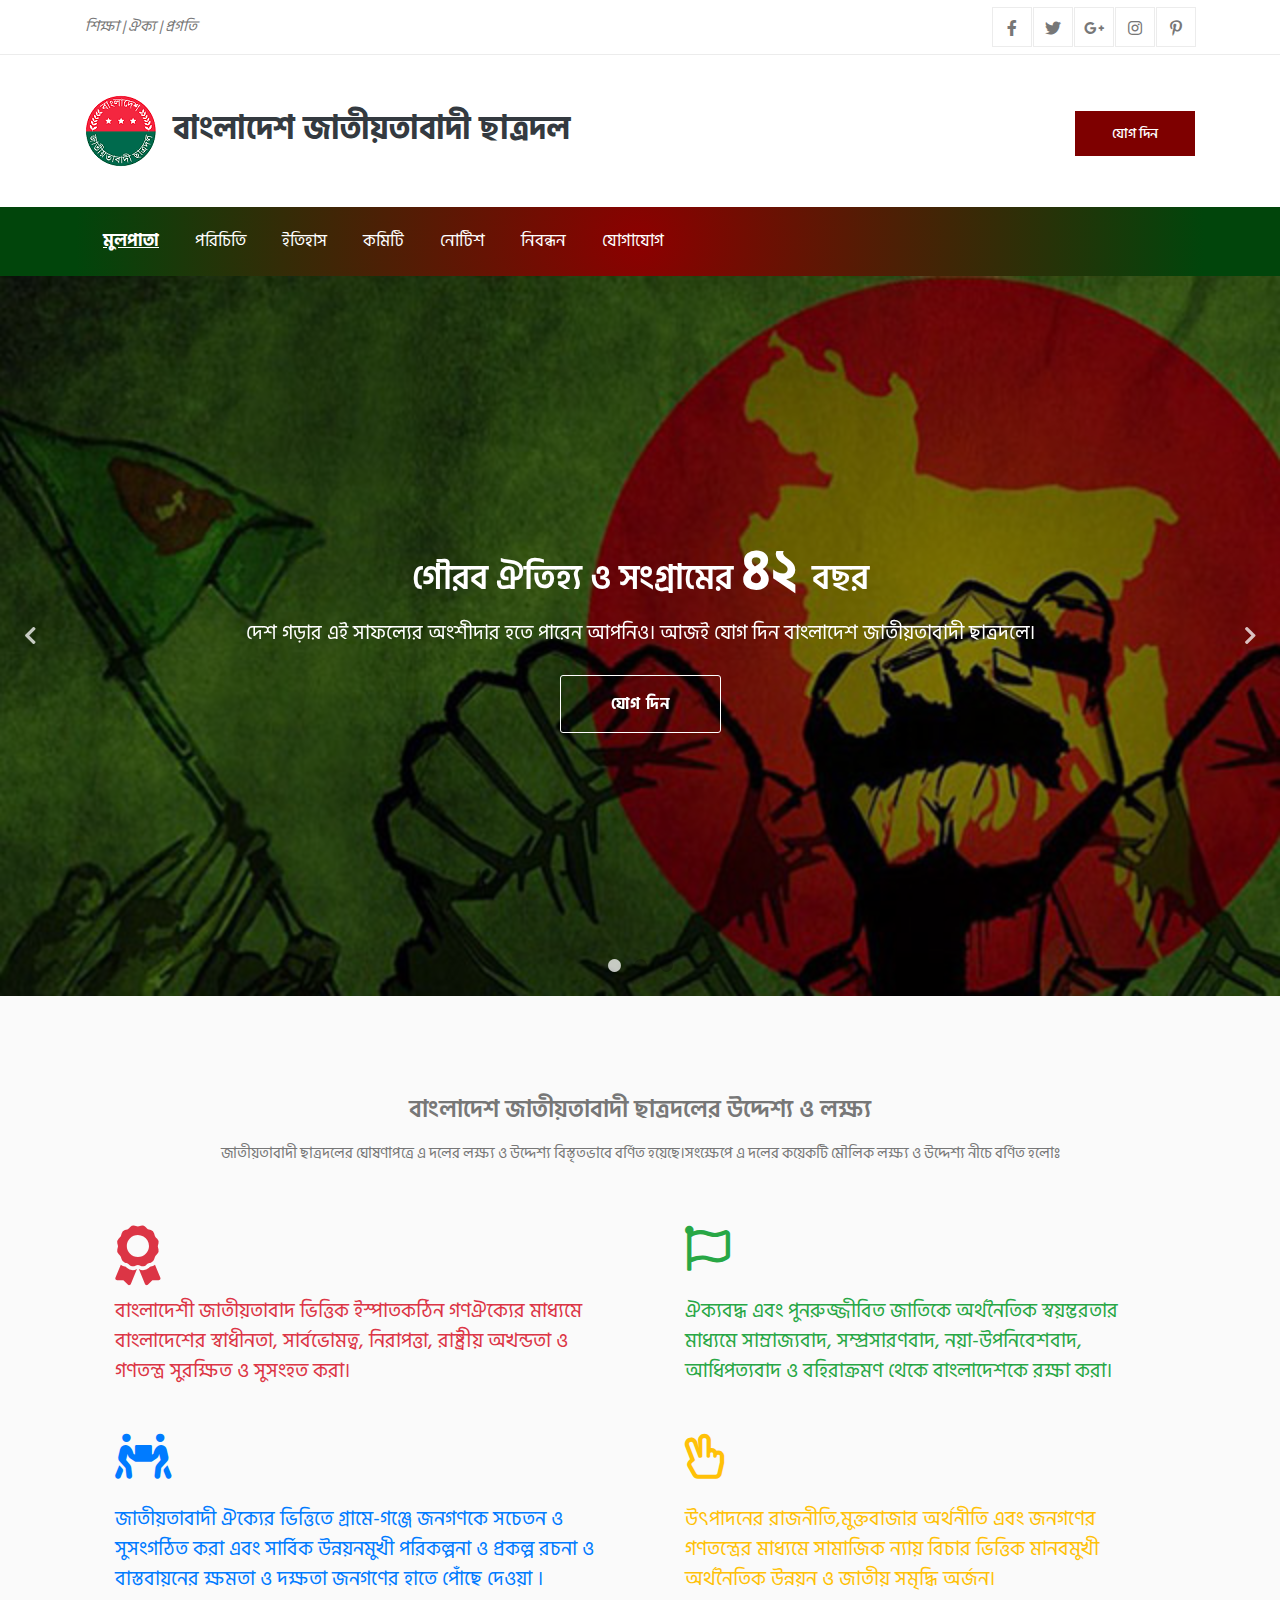
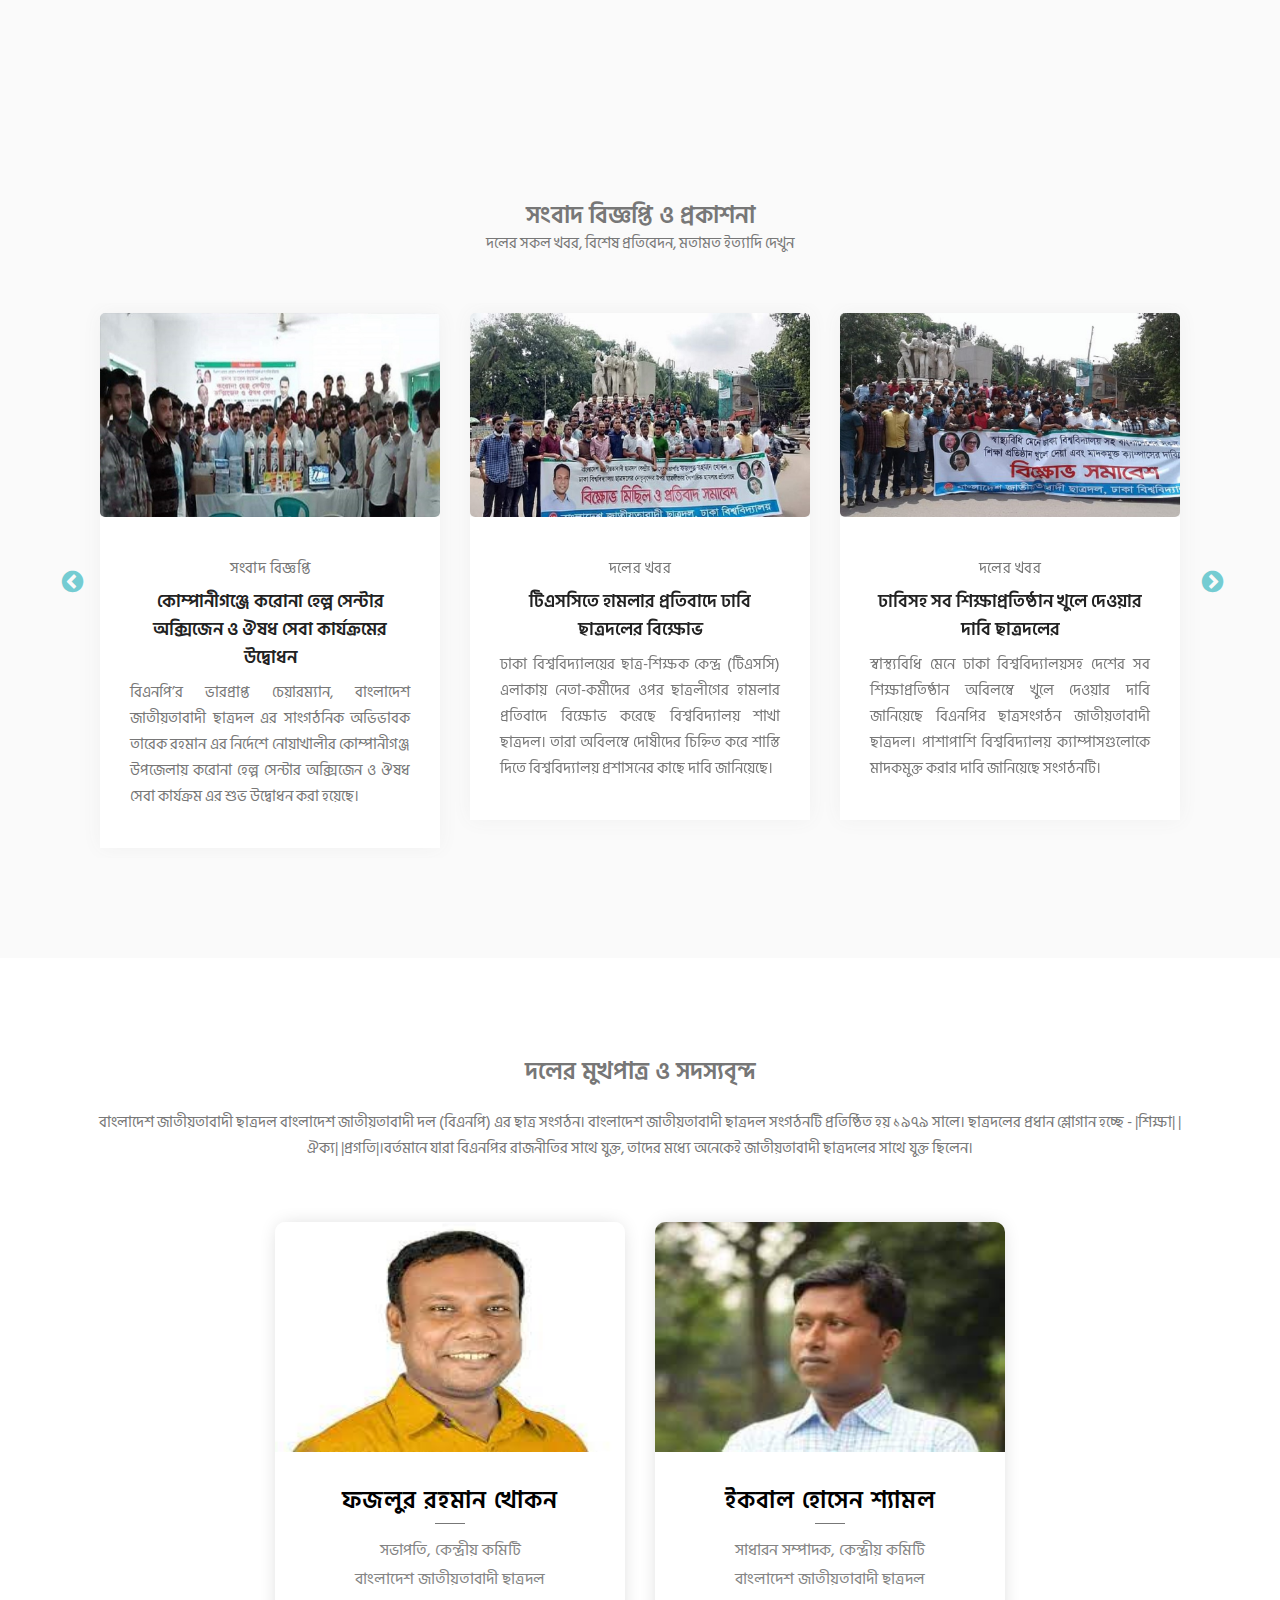
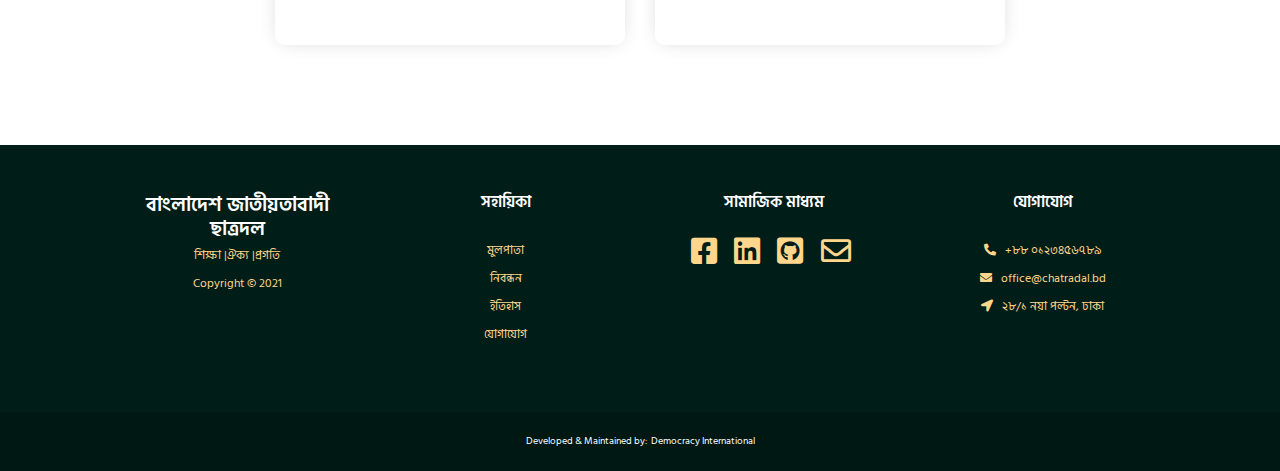
<file: chatra_dal/index.html>
<!DOCTYPE html>
<html lang="en">

<head>
    <meta charset="UTF-8">
    <meta http-equiv="X-UA-Compatible" content="IE=edge">
    <meta name="viewport" content="width=device-width, initial-scale=1.0">
    <title>বাংলাদেশ জাতীয়তাবাদী ছাত্রদল</title>

    <!-- ** Plugins Needed for the Project ** -->
    <!-- bootstrap -->
    <link rel="stylesheet" href="plugins/bootstrap/bootstrap.min.css">
    <!-- Slick Carousel -->
    <link rel="stylesheet" href="plugins/slick/slick.css">
    <link rel="stylesheet" href="plugins/slick/slick-theme.css">
    <!-- FancyBox -->
    <link rel="stylesheet" href="plugins/fancybox/jquery.fancybox.min.css">
    <!-- fontawesome -->
    <link rel="stylesheet" href="plugins/fontawesome/css/all.min.css">
    <!-- animate.css -->
    <link rel="stylesheet" href="plugins/animation/animate.min.css">
    <!-- jquery-ui -->
    <link rel="stylesheet" href="plugins/jquery-ui/jquery-ui.css">

    <!-- Stylesheets -->
    <link href="css/style.css" rel="stylesheet">

    <!--Favicon-->
    <link rel="icon" href="images/favicon.png" type="image/x-icon">

</head>

<body>
    <!--header top-->
    <div class="page-wrapper">
        <div class="header-top">
            <div class="container">
                <div class="row align-items-center">
                    <div class="col-md-6">
                        <div class="top-left text-center text-md-left font-italic">
                            <h6>শিক্ষা | ঐক্য | প্রগতি</h6>
                        </div>
                    </div>
                    <div class="col-md-6">
                        <div class="top-right text-center text-md-right">
                            <ul class="social-links">
                                <li>
                                    <a href="#" aria-label="facebook">
                                        <i class="fab fa-facebook-f"></i>
                                    </a>
                                </li>
                                <li>
                                    <a href="#" aria-label="twitter">
                                        <i class="fab fa-twitter"></i>
                                    </a>
                                </li>
                                <li>
                                    <a href="#" aria-label="google-plus">
                                        <i class="fab fa-google-plus-g"></i>
                                    </a>
                                </li>
                                <li>
                                    <a href="#" aria-label="instagram">
                                        <i class="fab fa-instagram"></i>
                                    </a>
                                </li>
                                <li>
                                    <a href="#" aria-label="pinterest">
                                        <i class="fab fa-pinterest-p"></i>
                                    </a>
                                </li>
                            </ul>
                        </div>
                    </div>
                </div>
            </div>
        </div>
        <!--header top-->
        <!--Header Upper-->
        <section class="header-uper">
            <div class="container">
                <div class="row align-items-center">
                    <div class="col-xl-6 col-lg-3">
                        <div class="logo">
                            <a class="h2 text-dark font-weight-bold" href="index.html">
                                <img loading="lazy" class="img-fluid" src="images/logo.png" alt="logo">
                                &nbsp;বাংলাদেশ জাতীয়তাবাদী ছাত্রদল
                            </a>
                        </div>
                    </div>
                    <div class="col-xl-6 col-lg-9">
                        <div class="right-side">

                            <div class="link-btn text-center text-lg-right">
                                <a href="contact.html" class="btn-style-one">যোগ দিন</a>
                            </div>
                        </div>
                    </div>
                </div>
            </div>
        </section>
        <!--Header Upper-->
        <!--Main Header-->
        <nav class="navbar navbar-expand-lg navbar-dark">
            <div class="container">
                <button class="navbar-toggler" type="button" data-toggle="collapse" data-target="#navbarLinks"
                    aria-controls="navbarSupportedContent" aria-expanded="false" aria-label="Toggle navigation">
                    <span class="navbar-toggler-icon"></span>
                </button>

                <div class="collapse navbar-collapse" id="navbarLinks">
                    <ul class="navbar-nav">
                        <li class="nav-item active">
                            <a class="nav-link" href="index.html">মুলপাতা</a>
                        </li>
                        <li class="nav-item">
                            <a class="nav-link" href="#">পরিচিতি</a>
                        </li>
                        <li class="nav-item">
                            <a class="nav-link" href="#">ইতিহাস</a>
                        </li>
                        <li class="nav-item">
                            <a class="nav-link" href="#">কমিটি</a>
                        </li>
                        <li class="nav-item">
                            <a class="nav-link" href="#">নোটিশ</a>
                        </li>

                        <li class="nav-item">
                            <a class="nav-link" href="#">নিবন্ধন</a>
                        </li>
                        <li class="nav-item">
                            <a class="nav-link" href="#">যোগাযোগ</a>
                        </li>
                    </ul>
                </div>
            </div>
        </nav>
        <!--End Main Header -->
        <!--=================================
        =            Page Slider            =
        ==================================-->
        <div class="hero-slider">
            <!-- Slider Item -->
            <div class="slider-item slide1"
                style="background-image:url(images/slider/slider-bg-1.jpg);background-size: cover;">
                <div class="container">
                    <div class="row">
                        <div class="col-12">
                            <!-- Slide Content Start -->
                            <div class="content style text-center">
                                <h3 class="text-white text-bold mb-2" data-animation-in="slideInLeft">গৌরব ঐতিহ্য ও
                                    সংগ্রামের <span class="display-4 font-weight-bold"> ৪২ </span>
                                    বছর
                                </h3>
                                <p class="tag-text mb-4" data-animation-in="slideInRight">দেশ গড়ার এই সাফল্যের অংশীদার
                                    হতে পারেন আপনিও। আজই যোগ দিন বাংলাদেশ জাতীয়তাবাদী ছাত্রদলে।
                                </p>
                                <a href="#" class="btn btn-main btn-white" data-animation-in="slideInLeft"
                                    data-duration-in="1.2">যোগ দিন</a>
                            </div>
                            <!-- Slide Content End -->
                        </div>
                    </div>
                </div>
            </div>
            <!-- Slider Item -->
            <div class="slider-item"
                style="background-image:url(images/slider/slider-bg-2.jpg);background-size: cover;">
                <div class="container">
                    <div class="row">
                        <div class="col-12">
                            <!-- Slide Content Start-->
                            <div class="content style text-center">
                                <h3 class="text-white" data-animation-in="slideInRight">জনগণই সকল ক্ষমতার উৎস <br><span
                                        class="h6 text-warning">-শহীদ
                                        প্রেসিডেন্ট জিয়াউর রহমান</span></h3>
                                <p class="tag-text mb-4" data-animation-in="slideInLeft" data-duration-in="0.6">
                                    জনগণের সেবা, জনগনের অধিকার নিয়ে কাজ করতে আজই বাংলাদেশ জাতীয়তাবাদী ছাত্রদলে যোগদান
                                    করুন</p>
                                <a href="#" class="btn btn-main btn-white" data-animation-in="slideInRight"
                                    data-duration-in="1.2">নিবন্ধন ফর্ম</a>
                            </div>
                            <!-- Slide Content End-->
                        </div>
                    </div>
                </div>
            </div>
            <!-- Slider Item -->
            <div class="slider-item" style="background-image:url(images/slider/slider-bg-3.jpg)">
                <div class="container">
                    <div class="row">
                        <div class="col-12">
                            <!-- Slide Content Start -->
                            <div class="content text-center style">
                                <h3 class="text-white text-bold mb-2" data-animation-in="slideInRight">এসো নবীন দলে দলে,
                                    ছাত্রদলের পতাকা তলে<br>
                                </h3>
                                <p class="tag-text mb-4 h6" data-animation-in="slideInLeft">বাংলাদেশ জাতীয়তাবাদী
                                    ছাত্রদল
                                    বাংলাদেশ জাতীয়তাবাদী দল (বিএনপি) এর ছাত্র সংগঠন। বাংলাদেশ জাতীয়তাবাদী ছাত্রদল
                                    সংগঠনটি প্রতিষ্ঠিত হয় ১৯৭৯ সালে। বর্তমানে যারা বিএনপির রাজনীতির সাথে যুক্ত,
                                    তাদের মধ্যে অনেকেই জাতীয়তাবাদী
                                    ছাত্রদলের সাথে যুক্ত ছিলেন।</p>
                                <a href="#" class="btn btn-main btn-white" data-animation-in="slideInRight"
                                    data-duration-in="1.2">ইতিহাস জানুন</a>
                            </div>
                            <!-- Slide Content End -->
                        </div>
                    </div>
                </div>
            </div>
        </div>

        <!--====  End of Page Slider  ====-->

        <!--about section-->
        <section class="feature-section section bg-gray">
            <div class="container">
                <div class="row">
                    <div class="col-lg-12">
                        <div class="image-content">
                            <div class="section-title text-center">
                                <h4>বাংলাদেশ জাতীয়তাবাদী ছাত্রদলের উদ্দেশ্য ও লক্ষ্য </h4>
                                <p class="mb-0 mt-3">জাতীয়তাবাদী ছাত্রদলের ঘোষণাপত্রে এ দলের লক্ষ্য ও উদ্দেশ্য
                                    বিস্তৃতভাবে বর্ণিত হয়েছে।সংক্ষেপে এ দলের কয়েকটি মৌলিক লক্ষ্য ও
                                    উদ্দেশ্য নীচে বর্ণিত হলোঃ</p>
                            </div>

                            <div class="row">
                                <div class="col-sm-6">
                                    <div class="item">
                                        <div class="icon-box text-danger">
                                            <i class="fas fa-award fa-4x"></i>
                                        </div>
                                        <h3 class="mb-2 text-danger">বাংলাদেশী জাতীয়তাবাদ ভিত্তিক ইস্পাতকঠিন গণঐক্যের
                                            মাধ্যমে বাংলাদেশের স্বাধীনতা, সার্বভোমত্ব, নিরাপত্তা, রাষ্ট্রীয় অখন্ডতা
                                            ও গণতন্ত্র সুরক্ষিত ও সুসংহত করা।</h3>
                                    </div>
                                </div>
                                <div class="col-sm-6">
                                    <div class="item">
                                        <div class="icon-box text-success">
                                            <i class="far fa-flag fa-3x"></i>
                                        </div>
                                        <h3 class="mb-2 text-success">ঐক্যবদ্ধ এবং পুনরুজ্জীবিত জাতিকে অর্থনৈতিক
                                            স্বয়ম্ভরতার মাধ্যমে সাম্রাজ্যবাদ, সম্প্রসারণবাদ, নয়া-উপনিবেশবাদ, আধিপত্যবাদ
                                            ও
                                            বহিরাক্রমণ থেকে বাংলাদেশকে রক্ষা করা।</h3>
                                    </div>
                                </div>
                                <div class="col-sm-6">
                                    <div class="item">
                                        <div class="icon-box text-primary">
                                            <i class="fas fa-people-carry fa-3x"></i>
                                        </div>
                                        <h3 class="mb-2 text-primary">জাতীয়তাবাদী ঐক্যের ভিত্তিতে গ্রামে-গঞ্জে জনগণকে
                                            সচেতন ও সুসংগঠিত করা এবং সার্বিক উন্নয়নমুখী পরিকল্পনা ও প্রকল্প রচনা ও
                                            বাস্তবায়নের ক্ষমতা ও দক্ষতা জনগণের হাতে পোঁছে দেওয়া ।
                                        </h3>
                                    </div>
                                </div>
                                <div class="col-sm-6">
                                    <div class="item">
                                        <div class="icon-box text-warning">
                                            <i class="far fa-hand-peace fa-3x"></i>
                                        </div>
                                        <h3 class="mb-2 text-warning">উৎপাদনের রাজনীতি,মুক্তবাজার অর্থনীতি এবং জনগণের
                                            গণতন্ত্রের মাধ্যমে সামাজিক ন্যায় বিচার ভিত্তিক মানবমুখী অর্থনৈতিক উন্নয়ন
                                            ও জাতীয় সমৃদ্ধি অর্জন।
                                        </h3>

                                    </div>
                                </div>
                            </div>
                        </div>
                    </div>
                </div>
            </div>
        </section>
        <!--End about section-->

        <!--News Section-->
        <section class="service-section bg-gray section">
            <div class="container">
                <div class="section-title text-center">
                    <h4>
                        সংবাদ বিজ্ঞপ্তি ও প্রকাশনা
                    </h4>
                    <p> দলের সকল খবর, বিশেষ প্রতিবেদন, মতামত ইত্যাদি দেখুন
                    </p>
                </div>
                <div class="row">
                    <div class="col-lg-12">
                        <div class="items-container">
                            <div class="item">
                                <div class="inner-box">
                                    <div class="img_holder">
                                        <a href="service.html">
                                            <img loading="lazy" src="images/gallery/1.jpg" alt="images"
                                                class="img-fluid">
                                        </a>
                                    </div>
                                    <div class="image-content text-center">
                                        <span>সংবাদ বিজ্ঞপ্তি</span>
                                        <a href="service.html">
                                            <h6>কোম্পানীগঞ্জে করোনা হেল্প সেন্টার অক্সিজেন ও ঔষধ সেবা কার্যক্রমের
                                                উদ্বোধন</h6>
                                        </a>
                                        <p class="text-justify">বিএনপি’র ভারপ্রাপ্ত চেয়ারম্যান, বাংলাদেশ জাতীয়তাবাদী
                                            ছাত্রদল এর সাংগঠনিক অভিভাবক তারেক রহমান এর নির্দেশে নোয়াখালীর
                                            কোম্পানীগঞ্জ উপজেলায় করোনা হেল্প সেন্টার অক্সিজেন ও ঔষধ সেবা কার্যক্রম এর
                                            শুভ উদ্বোধন করা হয়েছে।
                                        </p>
                                    </div>
                                </div>
                            </div>
                            <div class="item">
                                <div class="inner-box">
                                    <div class="img_holder">
                                        <a href="service.html">
                                            <img loading="lazy" src="images/gallery/2.jpg" alt="images"
                                                class="img-fluid">
                                        </a>
                                    </div>
                                    <div class="image-content text-center">
                                        <span>দলের খবর</span>
                                        <a href="service.html">
                                            <h6>টিএসসিতে হামলার প্রতিবাদে ঢাবি ছাত্রদলের বিক্ষোভ</h6>
                                        </a>
                                        <p class="text-justify">ঢাকা বিশ্ববিদ্যালয়ের ছাত্র-শিক্ষক কেন্দ্র (টিএসসি)
                                            এলাকায় নেতা-কর্মীদের ওপর ছাত্রলীগের হামলার প্রতিবাদে বিক্ষোভ করেছে
                                            বিশ্ববিদ্যালয় শাখা ছাত্রদল। তারা অবিলম্বে দোষীদের চিহ্নিত করে শাস্তি দিতে
                                            বিশ্ববিদ্যালয় প্রশাসনের কাছে দাবি জানিয়েছে।
                                        </p>
                                    </div>
                                </div>
                            </div>
                            <div class="item">
                                <div class="inner-box">
                                    <div class="img_holder">
                                        <a href="service.html">
                                            <img loading="lazy" src="images/gallery/3.jpg" alt="images"
                                                class="img-fluid">
                                        </a>
                                    </div>
                                    <div class="image-content text-center">
                                        <span>দলের খবর</span>
                                        <a href="service.html">
                                            <h6>ঢাবিসহ সব শিক্ষাপ্রতিষ্ঠান খুলে দেওয়ার দাবি ছাত্রদলের</h6>
                                        </a>
                                        <p class="text-justify">স্বাস্থ্যবিধি মেনে ঢাকা বিশ্ববিদ্যালয়সহ দেশের সব
                                            শিক্ষাপ্রতিষ্ঠান অবিলম্বে খুলে দেওয়ার দাবি জানিয়েছে বিএনপির ছাত্রসংগঠন
                                            জাতীয়তাবাদী ছাত্রদল। পাশাপাশি বিশ্ববিদ্যালয় ক্যাম্পাসগুলোকে মাদকমুক্ত করার
                                            দাবি জানিয়েছে সংগঠনটি।</p>
                                    </div>
                                </div>
                            </div>
                            <div class="item">
                                <div class="inner-box">
                                    <div class="img_holder">
                                        <a href="service.html">
                                            <img loading="lazy" src="images/gallery/4.jpg" alt="images"
                                                class="img-fluid">
                                        </a>
                                    </div>
                                    <div class="image-content text-center">
                                        <span>দলের খবর</span>
                                        <a href="service.html">
                                            <h6>ঢাকা বিশ্ববিদ্যালয়ে দালালি চলবে না: ছাত্রদল</h6>
                                        </a>
                                        <p class="text-justify">ঢাকা বিশ্ববিদ্যালয়ে দালালি চলবে না বলে মন্তব্য করেছে
                                            ঢাকা বিশ্ববিদ্যালয় শাখা ছাত্রদল। ঢাকা বিশ্ববিদ্যালয়ের ছাত্র-শিক্ষক
                                            কেন্দ্রের (টিএসসি) সামনে আজ সোমবার সংক্ষিপ্ত সমাবেশে এমন মন্তব্য করেন
                                            ছাত্রদলের ঢাকা বিশ্ববিদ্যালয় শাখার সদস্যসচিব
                                            আমানউল্লাহ আমান।
                                        </p>
                                    </div>
                                </div>
                            </div>
                            <div class="item">
                                <div class="inner-box">
                                    <div class="img_holder">
                                        <a href="service.html">
                                            <img loading="lazy" src="images/gallery/5.jpg" alt="images"
                                                class="img-fluid">
                                        </a>
                                    </div>
                                    <div class="image-content text-center">
                                        <span>বিশেষ প্রতিবেদন</span>
                                        <a href="service.html">
                                            <h6>উপাচার্যের অপসারণের দাবিতে ছাত্রদলের বিক্ষোভ</h6>
                                        </a>
                                        <p class="text-justify">রাজশাহী বিশ্ববিদ্যালয়ের উপাচার্যসহ দুর্নীতির দায়ে
                                            অভিযুক্ত প্রশাসনের কর্মকর্তাদের অপসারণ ও শাস্তি চেয়ে বিক্ষোভ মিছিল
                                            করেছে বিশ্ববিদ্যালয় শাখা ছাত্রদল। মিছিল থেকে তাঁরা সাভারে হত্যার শিকার
                                            বিশ্ববিদ্যালয়ের প্রাক্তন শিক্ষার্থী মোস্তাফিজুর
                                            রহমানের হত্যাকারীদের গ্রেপ্তারের দাবি করেন।</p>
                                    </div>
                                </div>
                            </div>
                            <div class="item">
                                <div class="inner-box">
                                    <div class="img_holder">
                                        <a href="service.html">
                                            <img loading="lazy" src="images/gallery/6.jpg" alt="images"
                                                class="img-fluid">
                                        </a>
                                    </div>
                                    <div class="image-content text-center">
                                        <span>সংবাদ বিজ্ঞপ্তি</span>
                                        <a href="service.html">
                                            <h6>ধর্ষণের প্রতিবাদে সুনামগঞ্জে ছাত্রদলের মিছিল, মাঝপথে পুলিশের বাধা</h6>
                                        </a>
                                        <p class="text-justify">সিলেটে তরুণী এবং খাগড়াছড়িতে প্রতিবন্ধী নারীকে ধর্ষণের
                                            ঘটনার প্রতিবাদে সুনামগঞ্জে বিক্ষোভ মিছিল করেছেন জেলা ছাত্রদলের
                                            নেতা-কর্মীরা। তবে পুলিশের বাধার কারণে মাঝপথে মিছিল থামিয়ে সমাবেশ করতে হয়েছে
                                            তাঁদের। তবে পুলিশ বলছে, তারা মিছিলে কোনো
                                            বাধা দেয়নি।</p>
                                    </div>
                                </div>
                            </div>
                        </div>
                    </div>
                </div>
            </div>
        </section>
        <!--End News Section-->
        <!--team section-->
        <section class="team-section section">
            <div class="container">
                <div class="section-title text-center">
                    <h4>
                        দলের মুখপাত্র ও সদস্যবৃন্দ
                    </h4>
                    <p class="mb-0 mt-4">বাংলাদেশ জাতীয়তাবাদী ছাত্রদল বাংলাদেশ জাতীয়তাবাদী দল (বিএনপি) এর ছাত্র সংগঠন।
                        বাংলাদেশ জাতীয়তাবাদী ছাত্রদল সংগঠনটি
                        প্রতিষ্ঠিত হয় ১৯৭৯ সালে। ছাত্রদলের প্রধান শ্লোগান হচ্ছে - |শিক্ষা| |ঐক্য| |প্রগতি|।বর্তমানে
                        যারা বিএনপির রাজনীতির
                        সাথে যুক্ত, তাদের মধ্যে অনেকেই জাতীয়তাবাদী ছাত্রদলের সাথে যুক্ত ছিলেন।
                    </p>
                </div>
                <div class="row justify-content-center">
                    <div class="col-lg-4 col-md-6">
                        <div class="team-member">
                            <img loading="lazy" src="images/team/doctor-2.jpg" alt="doctor" class="img-fluid team">
                            <div class="contents text-center">
                                <h4>ফজলুর রহমান খোকন</h4>
                                <p>সভাপতি, কেন্দ্রীয় কমিটি<br>বাংলাদেশ জাতীয়তাবাদী ছাত্রদল
                                </p>

                            </div>
                        </div>
                    </div>
                    <div class="col-lg-4 col-md-6">
                        <div class="team-member">
                            <img loading="lazy" src="images/team/doctor-lab-3.jpg" alt="doctor" class="img-fluid team">
                            <div class="contents text-center">
                                <h4>ইকবাল হোসেন শ্যামল</h4>
                                <p>সাধারন সম্পাদক, কেন্দ্রীয় কমিটি<br>বাংলাদেশ জাতীয়তাবাদী ছাত্রদল
                                </p>

                            </div>
                        </div>
                    </div>

                </div>
            </div>
        </section>
        <!--End team section-->
        <footer class="footer-section text-center text-lg-start">
            <!-- Grid container -->
            <div class="container p-5">
                <!--Grid row-->
                <div class="row">
                    <!--Grid column-->
                    <div class="col-lg-3 col-md-6 mb-4 mb-md-0">
                        <h5 class="">বাংলাদেশ জাতীয়তাবাদী ছাত্রদল</h5>
                        <span class="text-footer">শিক্ষা |ঐক্য |প্রগতি</span><br>
                        <span class="text-footer">Copyright © 2021</span>

                    </div>
                    <!--Grid column-->

                    <!--Grid column-->
                    <div class="col-lg-3 col-md-6 mb-4 mb-md-0">
                        <h6 class="mb-4">সহায়িকা</h6>

                        <ul class="list-unstyled">
                            <li>
                                <a href="#" class="text-footer">মুলপাতা</a>
                            </li>
                            <li>
                                <a href="#" class="text-footer">নিবন্ধন</a>
                            </li>
                            <li>
                                <a href="#" class="text-footer">ইতিহাস</a>
                            </li>
                            <li>
                                <a href="#" class="text-footer">যোগাযোগ</a>
                            </li>
                        </ul>
                    </div>
                    <!--Grid column-->

                    <!--Grid column-->
                    <div class="col-lg-3 col-md-6 mb-4 mb-md-0">
                        <h6 class="mb-4">সামাজিক মাধ্যম</h6>

                        <ul class="list-unstyled social-footer mb-0">
                            <li>
                                <a target="_blank" href="#"><i class="fab fa-facebook-square fa-2x"></i></a>
                            </li>
                            <li>
                                <a target="_blank" href="#"><i class="fab fa-linkedin fa-2x"></i></a>
                            </li>
                            <li>
                                <a target="_blank" href="#"><i class="fab fa-github-square fa-2x"></i></a>
                            </li>
                            <li>
                                <a target="_blank" href="#"><i class="far fa-envelope fa-2x"></i></a>
                            </li>
                        </ul>
                    </div>
                    <!--Grid column-->

                    <!--Grid column-->
                    <div class="col-lg-3 col-md-6 mb-4 mb-md-0">
                        <h6 class="mb-4">যোগাযোগ</h6>
                        <span class="text-footer"><i class="fas fa-phone-alt "></i> &nbsp; +৮৮ ০১২৩৪৫৬৭৮৯</span><br>
                        <span class="text-footer"><i class="fas fa-envelope"></i> &nbsp; office@chatradal.bd</span><br>
                        <span class="text-footer"><i class="fas fa-location-arrow"></i> &nbsp; ২৮/১ নয়া পল্টন,
                            ঢাকা</span>

                    </div>
                    <!--Grid column-->
                </div>
                <!--Grid row-->
            </div>
            <!-- Grid container -->

            <!-- Copyright -->
            <div class="text-center p-3 copy-right">
                Developed & Maintained by:&nbsp;
                <a style="text-decoration: none; color: white;" target="_blank" href="#">Democracy International</a>
            </div>
            <!-- Copyright -->
        </footer>
    </div>
    <!-- jquery -->
    <script src="plugins/jquery.min.js"></script>
    <!-- bootstrap -->
    <script src="plugins/bootstrap/bootstrap.min.js"></script>
    <!-- Slick Slider -->
    <script src="plugins/slick/slick.min.js"></script>
    <script src="plugins/slick/slick-animation.min.js"></script>
    <!-- FancyBox -->
    <script src="plugins/fancybox/jquery.fancybox.min.js" defer></script>

    <!-- jquery-ui -->
    <script src="plugins/jquery-ui/jquery-ui.js" defer></script>


    <!-- script js -->
    <script src="js/script.js"></script>
</body>

</html>
</file>
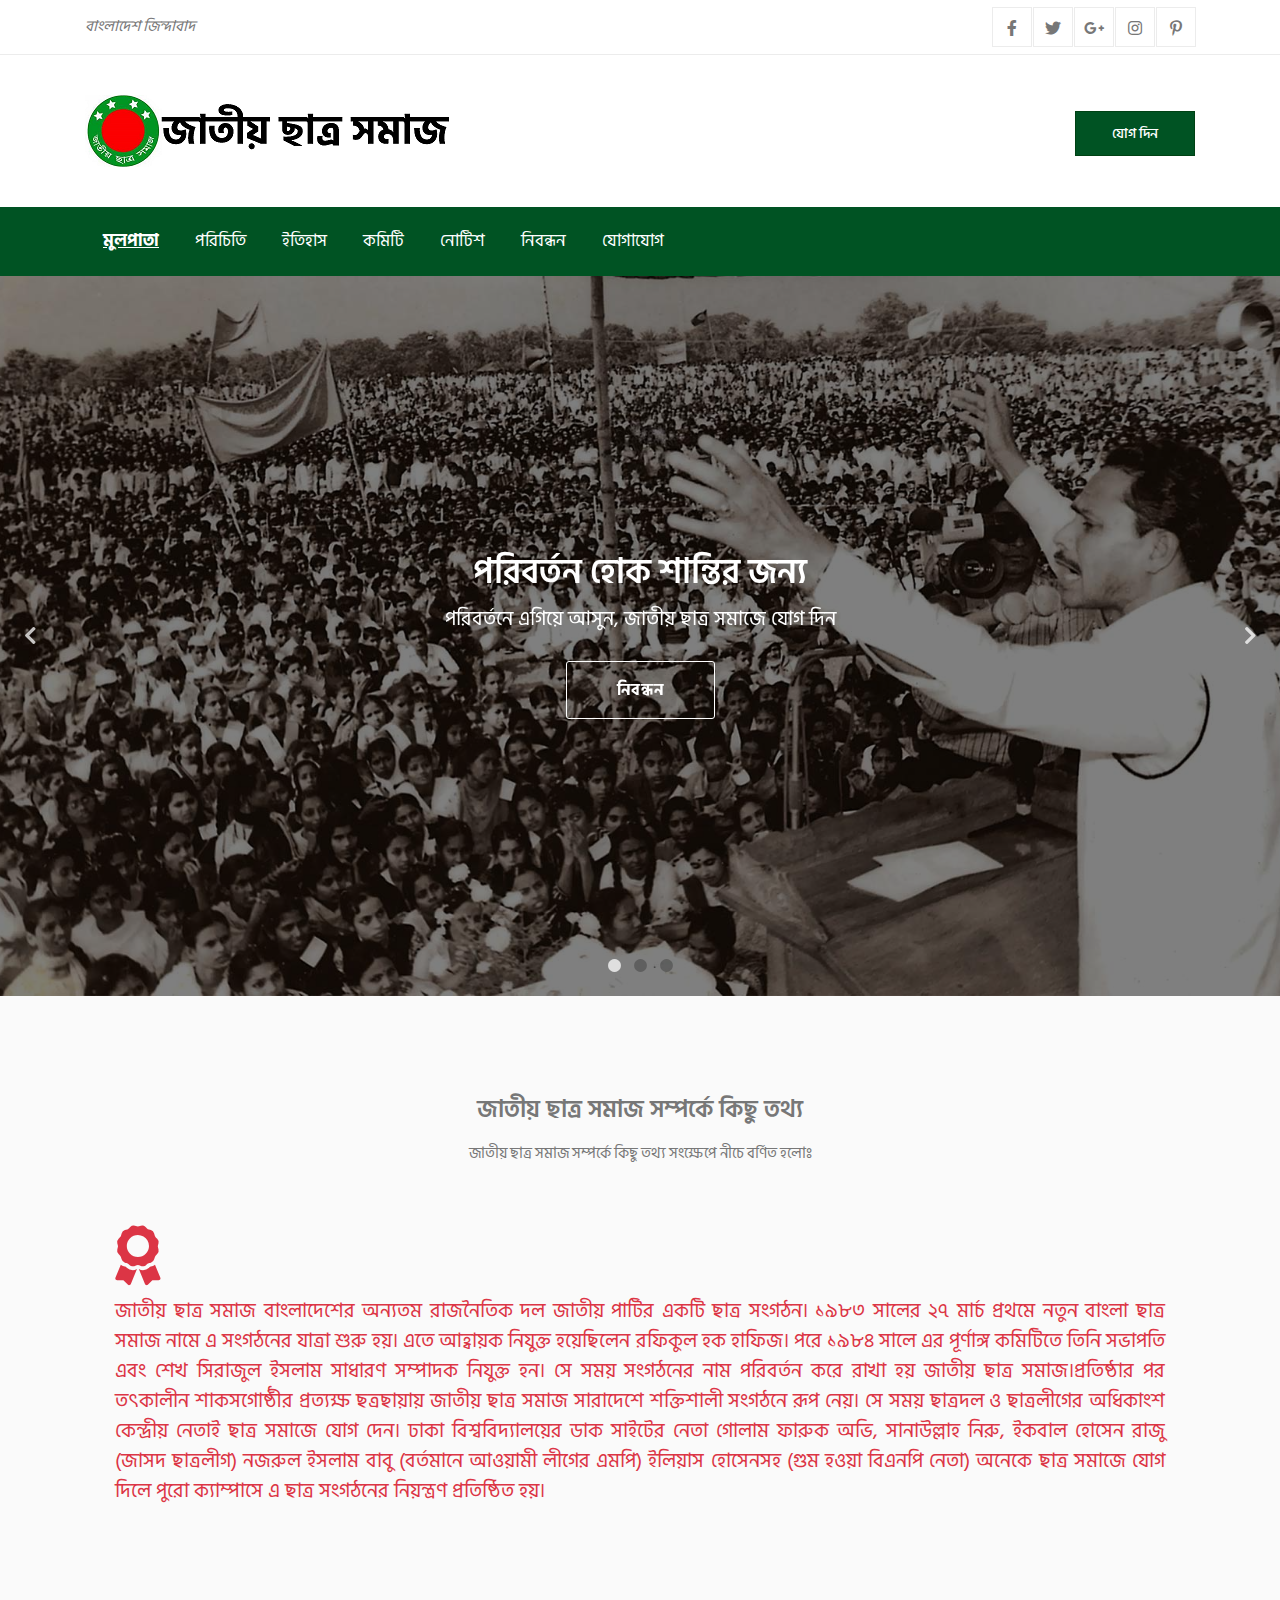
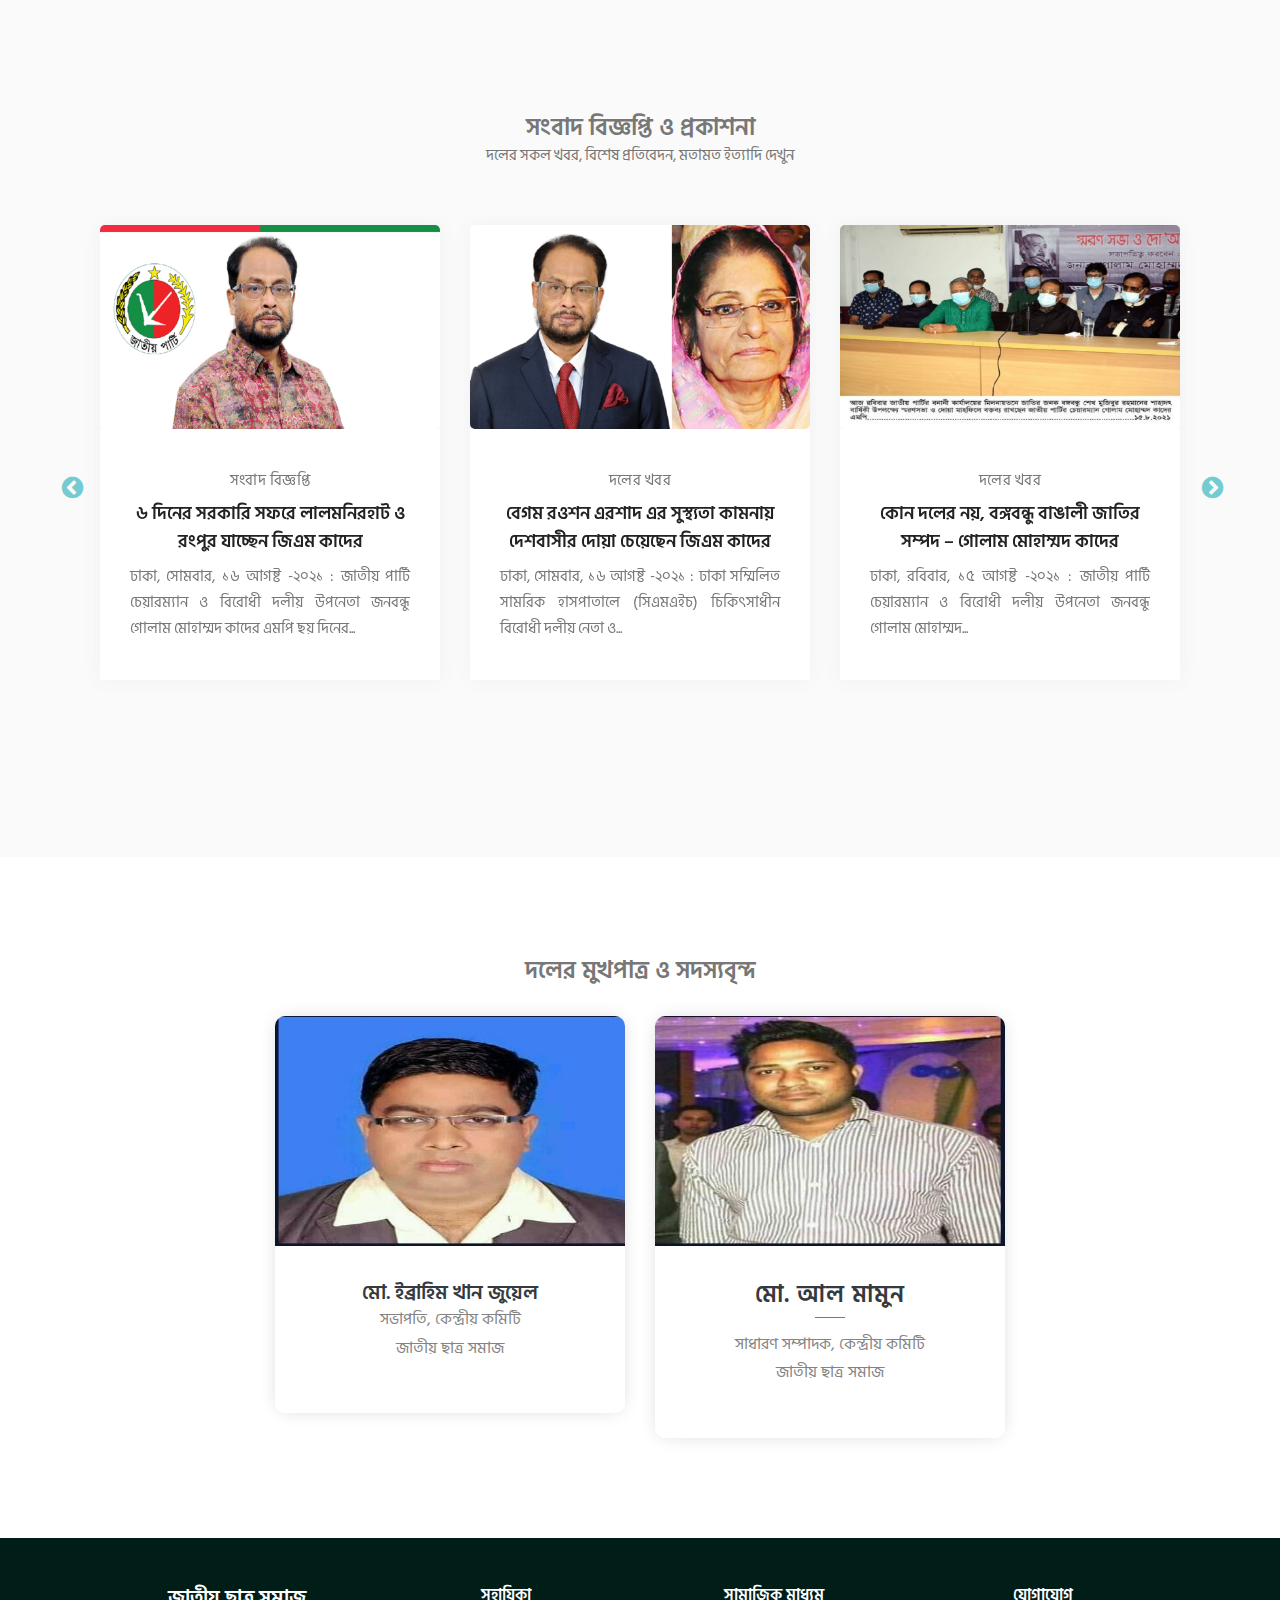
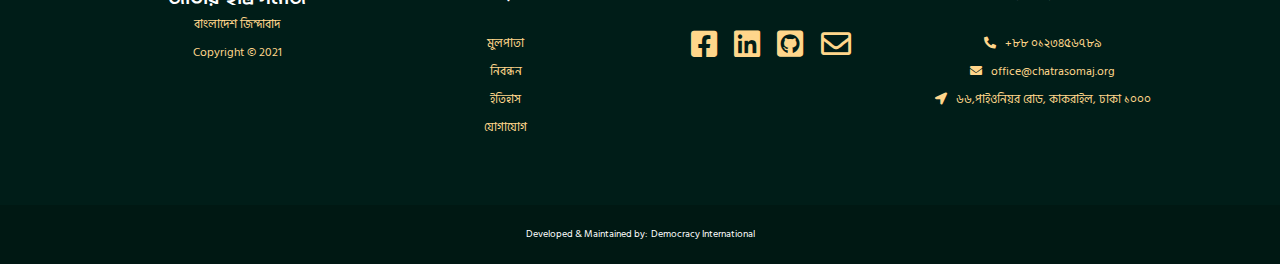
<file: chatra_samaj/index.html>
<!DOCTYPE html>
<html lang="en">

<head>
    <meta charset="UTF-8">
    <meta http-equiv="X-UA-Compatible" content="IE=edge">
    <meta name="viewport" content="width=device-width, initial-scale=1.0">
    <title>জাতীয় ছাত্র সমাজ</title>

    <!-- ** Plugins Needed for the Project ** -->
    <!-- bootstrap -->
    <link rel="stylesheet" href="plugins/bootstrap/bootstrap.min.css">
    <!-- Slick Carousel -->
    <link rel="stylesheet" href="plugins/slick/slick.css">
    <link rel="stylesheet" href="plugins/slick/slick-theme.css">
    <!-- FancyBox -->
    <link rel="stylesheet" href="plugins/fancybox/jquery.fancybox.min.css">
    <!-- fontawesome -->
    <link rel="stylesheet" href="plugins/fontawesome/css/all.min.css">
    <!-- animate.css -->
    <link rel="stylesheet" href="plugins/animation/animate.min.css">
    <!-- jquery-ui -->
    <link rel="stylesheet" href="plugins/jquery-ui/jquery-ui.css">

    <!-- Stylesheets -->
    <link href="css/style.css" rel="stylesheet">

    <!--Favicon-->
    <link rel="icon" href="images/favicon.png" type="image/x-icon">

</head>

<body>
    <!--header top-->
    <div class="page-wrapper">
        <div class="header-top">
            <div class="container">
                <div class="row align-items-center">
                    <div class="col-md-6">
                        <div class="top-left text-center text-md-left font-italic">
                            <h6>বাংলাদেশ জিন্দাবাদ</h6>
                        </div>
                    </div>
                    <div class="col-md-6">
                        <div class="top-right text-center text-md-right">
                            <ul class="social-links">
                                <li>
                                    <a href="#" aria-label="facebook">
                                        <i class="fab fa-facebook-f"></i>
                                    </a>
                                </li>
                                <li>
                                    <a href="#" aria-label="twitter">
                                        <i class="fab fa-twitter"></i>
                                    </a>
                                </li>
                                <li>
                                    <a href="#" aria-label="google-plus">
                                        <i class="fab fa-google-plus-g"></i>
                                    </a>
                                </li>
                                <li>
                                    <a href="#" aria-label="instagram">
                                        <i class="fab fa-instagram"></i>
                                    </a>
                                </li>
                                <li>
                                    <a href="#" aria-label="pinterest">
                                        <i class="fab fa-pinterest-p"></i>
                                    </a>
                                </li>
                            </ul>
                        </div>
                    </div>
                </div>
            </div>
        </div>
        <!--header top-->
        <!--Header Upper-->
        <section class="header-uper">
            <div class="container">
                <div class="row align-items-center">
                    <div class="col-xl-6 col-lg-3">
                        <div class="logo">
                            <a class="h2 text-dark font-weight-bold" href="index.html">
                                <img loading="lazy" class="img-fluid" src="images/logo.png" alt="logo">
                                &nbsp;
                            </a>
                        </div>
                    </div>
                    <div class="col-xl-6 col-lg-9">
                        <div class="right-side">

                            <div class="link-btn text-center text-lg-right">
                                <a href="contact.html" class="btn-style-one">যোগ দিন</a>
                            </div>
                        </div>
                    </div>
                </div>
            </div>
        </section>
        <!--Header Upper-->
        <!--Main Header-->
        <nav class="navbar navbar-expand-lg navbar-dark">
            <div class="container">
                <button class="navbar-toggler" type="button" data-toggle="collapse" data-target="#navbarLinks"
                    aria-controls="navbarSupportedContent" aria-expanded="false" aria-label="Toggle navigation">
                    <span class="navbar-toggler-icon"></span>
                </button>

                <div class="collapse navbar-collapse" id="navbarLinks">
                    <ul class="navbar-nav">
                        <li class="nav-item active">
                            <a class="nav-link" href="index.html">মুলপাতা</a>
                        </li>
                        <li class="nav-item">
                            <a class="nav-link" href="#">পরিচিতি</a>
                        </li>
                        <li class="nav-item">
                            <a class="nav-link" href="#">ইতিহাস</a>
                        </li>
                        <li class="nav-item">
                            <a class="nav-link" href="#">কমিটি</a>
                        </li>
                        <li class="nav-item">
                            <a class="nav-link" href="#">নোটিশ</a>
                        </li>

                        <li class="nav-item">
                            <a class="nav-link" href="#">নিবন্ধন</a>
                        </li>
                        <li class="nav-item">
                            <a class="nav-link" href="#">যোগাযোগ</a>
                        </li>
                    </ul>
                </div>
            </div>
        </nav>
        <!--End Main Header -->
        <!--=================================
        =            Page Slider            =
        ==================================-->
        <div class="hero-slider">
            <!-- Slider Item -->
            <div class="slider-item slide1"
                style="background-image:url(images/slider/slider-bg-1.jpg);background-size: cover;">
                <div class="container">
                    <div class="row">
                        <div class="col-12">
                            <!-- Slide Content Start -->
                            <div class="content style text-center">
                                <h3 class="text-white text-bold mb-2" data-animation-in="slideInLeft">পরিবর্তন হোক শান্তির জন্য 
                                </h3>
                                <p class="tag-text mb-4" data-animation-in="slideInRight">পরিবর্তনে এগিয়ে আসুন, জাতীয় ছাত্র সমাজে যোগ দিন 
                                </p>
                                <a href="#" class="btn btn-main btn-white" data-animation-in="slideInLeft"
                                    data-duration-in="1.2">নিবন্ধন</a>
                            </div>
                            <!-- Slide Content End -->
                        </div>
                    </div>
                </div>
            </div>
            <!-- Slider Item -->
            <div class="slider-item"
                style="background-image:url(images/slider/slider-bg-2.jpg);background-size: cover;">
                <div class="container">
                    <div class="row">
                        <div class="col-12">
                            <!-- Slide Content Start-->
                            <div class="content style text-center">
                                <h3 class="text-white" data-animation-in="slideInRight">৬৮ হাজার গ্রাম বাচলে বাচবে বাংলাদেশ</h3>
                                <p class="tag-text mb-4" data-animation-in="slideInLeft" data-duration-in="0.6">
                                    পল্লিবন্ধু এরশাদ এর শাসনে বাংলার গ্রাম অঞ্চল এর যে উন্নয়ন
                                    হয়েছিল তা ইতিহাসে কোন
                                    আমলে হয়নি </p>
                                <a href="#" class="btn btn-main btn-white" data-animation-in="slideInRight"
                                    data-duration-in="1.2">ইতিহাস জানুন</a>
                            </div>
                            <!-- Slide Content End-->
                        </div>
                    </div>
                </div>
            </div>
            <!-- Slider Item -->
            <div class="slider-item" style="background-image:url(images/slider/slider-bg-3.jpg)">
                <div class="container">
                    <div class="row">
                        <div class="col-12">
                            <!-- Slide Content Start -->
                            <div class="content text-center style">
                                <h3 class="text-white text-bold mb-2" data-animation-in="slideInRight">গোলাম মোহাম্মদ কাদের<br>
                                </h3>
                                <p class="tag-text mb-4 h6" data-animation-in="slideInLeft">মাননীয় চেয়ারম্যান, জাতীয় পার্টি </p>
                                <a href="#" class="btn btn-main btn-white" data-animation-in="slideInRight"
                                    data-duration-in="1.2">পরিচিতি</a>
                            </div>
                            <!-- Slide Content End -->
                        </div>
                    </div>
                </div>
            </div>
        </div>

        <!--====  End of Page Slider  ====-->

        <!--about section-->
        <section class="feature-section section bg-gray">
            <div class="container">
                <div class="row">
                    <div class="col-lg-12">
                        <div class="image-content">
                            <div class="section-title text-center">
                                <h4>জাতীয় ছাত্র সমাজ সম্পর্কে কিছু তথ্য </h4>
                                <p class="mb-0 mt-3">জাতীয় ছাত্র সমাজ সম্পর্কে কিছু তথ্য সংক্ষেপে নীচে বর্ণিত হলোঃ</p>
                            </div>

                            <div class="row">
                                <div class="col-sm-12">
                                    <div class="item">
                                        <div class="icon-box text-danger">
                                            <i class="fas fa-award fa-4x"></i>
                                        </div>
                                        <h3 class="mb-2 text-danger text-justify">জাতীয় ছাত্র সমাজ বাংলাদেশের অন্যতম রাজনৈতিক দল জাতীয় পার্টির একটি ছাত্র সংগঠন। ১৯৮৩ সালের ২৭ মার্চ  প্রথমে নতুন বাংলা ছাত্র সমাজ নামে এ সংগঠনের যাত্রা শুরু হয়। এতে আহ্বায়ক নিযুক্ত হয়েছিলেন রফিকুল হক হাফিজ। পরে ১৯৮৪ সালে এর পূর্ণাঙ্গ কমিটিতে তিনি সভাপতি এবং শেখ সিরাজুল ইসলাম সাধারণ সম্পাদক নিযুক্ত হন। সে সময় সংগঠনের নাম পরিবর্তন করে রাখা হয় জাতীয় ছাত্র সমাজ।প্রতিষ্ঠার পর তৎকালীন শাকসগোষ্ঠীর প্রত্যক্ষ ছত্রছায়ায় জাতীয় ছাত্র সমাজ সারাদেশে শক্তিশালী সংগঠনে রূপ নেয়। সে সময় ছাত্রদল ও ছাত্রলীগের অধিকাংশ কেন্দ্রীয় নেতাই ছাত্র সমাজে যোগ দেন। ঢাকা বিশ্ববিদ্যালয়ের ডাক সাইটের নেতা গোলাম ফারুক অভি, সানাউল্লাহ নিরু, ইকবাল হোসেন রাজু (জাসদ ছাত্রলীগ) নজরুল ইসলাম বাবু (বর্তমানে আওয়ামী লীগের এমপি) ইলিয়াস হোসেনসহ (গুম হওয়া বিএনপি নেতা) অনেকে ছাত্র সমাজে যোগ দিলে পুরো ক্যাম্পাসে এ ছাত্র সংগঠনের নিয়ন্ত্রণ প্রতিষ্ঠিত হয়।</h3>
                                    </div>
                                </div>
                             
                            </div>
                        </div>
                    </div>
                </div>
            </div>
        </section>
        <!--End about section-->

        <!--News Section-->
        <section class="service-section bg-gray section">
            <div class="container">
                <div class="section-title text-center">
                    <h4>
                        সংবাদ বিজ্ঞপ্তি ও প্রকাশনা
                    </h4>
                    <p> দলের সকল খবর, বিশেষ প্রতিবেদন, মতামত ইত্যাদি দেখুন
                    </p>
                </div>
                <div class="row">
                    <div class="col-lg-12">
                        <div class="items-container">
                            <div class="item">
                                <div class="inner-box">
                                    <div class="img_holder">
                                        <a href="service.html">
                                            <img loading="lazy" src="images/gallery/1.jpg" alt="images"
                                                class="img-fluid">
                                        </a>
                                    </div>
                                    <div class="image-content text-center">
                                        <span>সংবাদ বিজ্ঞপ্তি</span>
                                        <a href="service.html">
                                            <h6>৬ দিনের সরকারি সফরে লালমনিরহাট ও রংপুর যাচ্ছেন জিএম কাদের</h6>
                                        </a>
                                        <p class="text-justify">ঢাকা, সোমবার, ১৬ আগষ্ট -২০২১ : জাতীয় পার্টি চেয়ারম্যান ও বিরোধী দলীয় উপনেতা জনবন্ধু গোলাম মোহাম্মদ কাদের এমপি ছয় দিনের...
                                        </p>
                                    </div>
                                </div>
                            </div>
                            <div class="item">
                                <div class="inner-box">
                                    <div class="img_holder">
                                        <a href="service.html">
                                            <img loading="lazy" src="images/gallery/2.jpg" alt="images"
                                                class="img-fluid">
                                        </a>
                                    </div>
                                    <div class="image-content text-center">
                                        <span>দলের খবর</span>
                                        <a href="service.html">
                                            <h6>বেগম রওশন এরশাদ এর সুস্থ্যতা কামনায় দেশবাসীর দোয়া চেয়েছেন জিএম কাদের</h6>
                                        </a>
                                        <p class="text-justify"> ঢাকা, সোমবার, ১৬ আগষ্ট -২০২১ : ঢাকা সম্মিলিত সামরিক হাসপাতালে (সিএমএইচ) চিকিৎসাধীন বিরোধী দলীয় নেতা ও...
                                        </p>
                                    </div>
                                </div>
                            </div>
                            <div class="item">
                                <div class="inner-box">
                                    <div class="img_holder">
                                        <a href="service.html">
                                            <img loading="lazy" src="images/gallery/3.jpg" alt="images"
                                                class="img-fluid">
                                        </a>
                                    </div>
                                    <div class="image-content text-center">
                                        <span>দলের খবর</span>
                                        <a href="service.html">
                                            <h6>কোন দলের নয়, বঙ্গবন্ধু বাঙালী জাতির সম্পদ &#8211; গোলাম মোহাম্মদ কাদের </h6>
                                        </a>
                                        <p class="text-justify">ঢাকা, রবিবার, ১৫ আগষ্ট -২০২১ : জাতীয় পার্টি চেয়ারম্যান ও বিরোধী দলীয় উপনেতা জনবন্ধু গোলাম মোহাম্মদ...</p>
                                    </div>
                                </div>
                            </div>
                            <div class="item">
                                <div class="inner-box">
                                    <div class="img_holder">
                                        <a href="service.html">
                                            <img loading="lazy" src="images/gallery/4.jpg" alt="images"
                                                class="img-fluid">
                                        </a>
                                    </div>
                                    <div class="image-content text-center">
                                        <span>দলের খবর</span>
                                        <a href="service.html">
                                            <h6>হুসেইন মুহম্মদ এরশাদের দ্বিতীয় মৃত্যুবার্ষিকী স্মৃতিতে চির অম্লান পল্লীবন্ধু এরশাদ - জাতীয় পার্টি</h6>
                                        </a>
                                        <p class="text-justify">দেখতে দেখতে পল্লীবন্ধু হুসেইন মুহম্মদ এরশাদের অনন্তযাত্রার দুটি বছর গত হয়ে গেল। সময়ের পরিক্রমায় একেবারে কম নয়। কিন্তু আমি কোনোভাবেই ভুলতে পারছি না সফল রাষ্ট্রপতি পল্লীবন্ধু আলহাজ হুসেইন মুহম্মদ এরশাদকে।</p>
                                    </div>
                                </div>
                            </div>

                        </div>
                    </div>
                </div>
            </div>
        </section>
        <!--End News Section-->
        <!--team section-->
        <section class="team-section section">
            <div class="container">
                <div class="section-title text-center">
                    <h4>
                        দলের মুখপাত্র ও সদস্যবৃন্দ
                    </h4>
                
                </div>
                <div class="row justify-content-center">
                    <div class="col-lg-4 col-md-6">
                        <div class="team-member">
                            <img loading="lazy" src="images/team/doctor-2.jpg" alt="doctor" class="img-fluid team">
                            <div class="contents text-center">
                                <h5 class="text-dark">মো. ইব্রাহিম খান জুয়েল</h5>
                                <p>সভাপতি, কেন্দ্রীয় কমিটি <br>জাতীয় ছাত্র সমাজ
                                </p>

                            </div>
                        </div>
                    </div>
                    <div class="col-lg-4 col-md-6">
                        <div class="team-member">
                            <img loading="lazy" src="images/team/doctor-lab-3.jpg" alt="doctor" class="img-fluid team">
                            <div class="contents text-center">
                                <h4 class="text-dark">মো. আল মামুন</h4>
                                <p>সাধারণ সম্পাদক, কেন্দ্রীয় কমিটি<br>জাতীয় ছাত্র সমাজ
                                </p>

                            </div>
                        </div>
                    </div>
            
                </div>
            </div>
        </section>
        <!--End team section-->
        <footer class="footer-section text-center text-lg-start">
            <!-- Grid container -->
            <div class="container p-5">
                <!--Grid row-->
                <div class="row">
                    <!--Grid column-->
                    <div class="col-lg-3 col-md-6 mb-4 mb-md-0">
                        <h5 class="">জাতীয় ছাত্র সমাজ</h5>
                        <span class="text-footer">বাংলাদেশ জিন্দাবাদ</span><br>
                        <span class="text-footer">Copyright © 2021</span>

                    </div>
                    <!--Grid column-->

                    <!--Grid column-->
                    <div class="col-lg-3 col-md-6 mb-4 mb-md-0">
                        <h6 class="mb-4">সহায়িকা</h6>

                        <ul class="list-unstyled">
                            <li>
                                <a href="#" class="text-footer">মুলপাতা</a>
                            </li>
                            <li>
                                <a href="#" class="text-footer">নিবন্ধন</a>
                            </li>
                            <li>
                                <a href="#" class="text-footer">ইতিহাস</a>
                            </li>
                            <li>
                                <a href="#" class="text-footer">যোগাযোগ</a>
                            </li>
                        </ul>
                    </div>
                    <!--Grid column-->

                    <!--Grid column-->
                    <div class="col-lg-3 col-md-6 mb-4 mb-md-0">
                        <h6 class="mb-4">সামাজিক মাধ্যম</h6>

                        <ul class="list-unstyled social-footer mb-0">
                            <li>
                                <a target="_blank" href="#"><i class="fab fa-facebook-square fa-2x"></i></a>
                            </li>
                            <li>
                                <a target="_blank" href="#"><i class="fab fa-linkedin fa-2x"></i></a>
                            </li>
                            <li>
                                <a target="_blank" href="#"><i class="fab fa-github-square fa-2x"></i></a>
                            </li>
                            <li>
                                <a target="_blank" href="#"><i class="far fa-envelope fa-2x"></i></a>
                            </li>
                        </ul>
                    </div>
                    <!--Grid column-->

                    <!--Grid column-->
                    <div class="col-lg-3 col-md-6 mb-4 mb-md-0">
                        <h6 class="mb-4">যোগাযোগ</h6>
                        <span class="text-footer"><i class="fas fa-phone-alt "></i> &nbsp; +৮৮ ০১২৩৪৫৬৭৮৯</span><br>
                        <span class="text-footer"><i class="fas fa-envelope"></i> &nbsp; office@chatrasomaj.org</span><br>
                        <span class="text-footer"><i class="fas fa-location-arrow"></i> &nbsp; ৬৬,পাইওনিয়র রোড, কাকরাইল, ঢাকা ১০০০</span>

                    </div>
                    <!--Grid column-->
                </div>
                <!--Grid row-->
            </div>
            <!-- Grid container -->

            <!-- Copyright -->
            <div class="text-center p-3 copy-right">
                Developed & Maintained by:&nbsp;
                <a style="text-decoration: none; color: white;" target="_blank" href="#">Democracy International</a>
            </div>
            <!-- Copyright -->
        </footer>
    </div>
    <!-- jquery -->
    <script src="plugins/jquery.min.js"></script>
    <!-- bootstrap -->
    <script src="plugins/bootstrap/bootstrap.min.js"></script>
    <!-- Slick Slider -->
    <script src="plugins/slick/slick.min.js"></script>
    <script src="plugins/slick/slick-animation.min.js"></script>
    <!-- FancyBox -->
    <script src="plugins/fancybox/jquery.fancybox.min.js" defer></script>

    <!-- jquery-ui -->
    <script src="plugins/jquery-ui/jquery-ui.js" defer></script>


    <!-- script js -->
    <script src="js/script.js"></script>
</body>

</html>
</file>
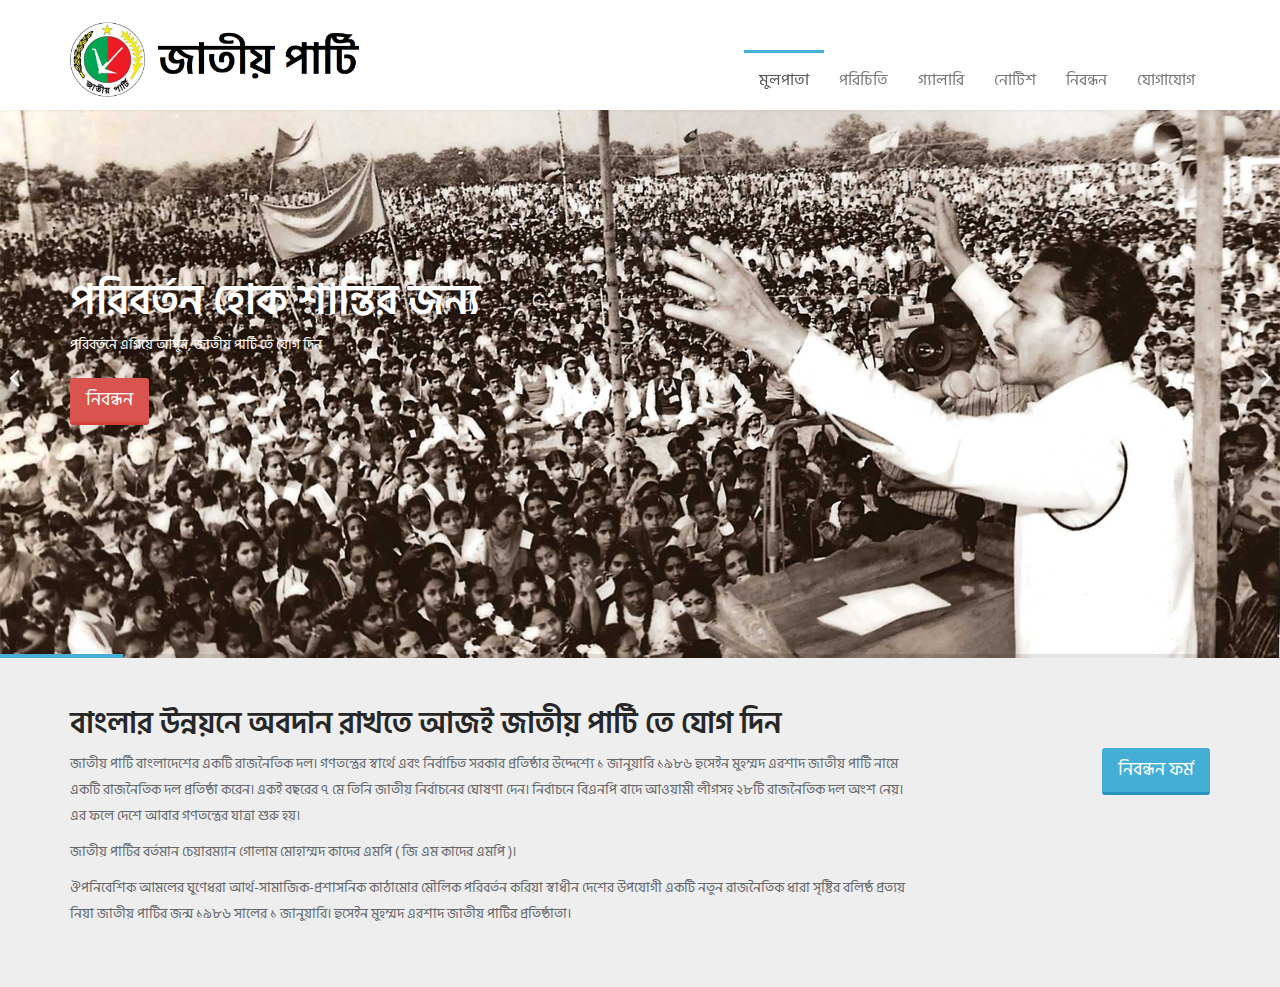
<file: JP/index.html>
<!DOCTYPE html>
<html lang="en">

<head>
    <meta charset="UTF-8">
    <meta http-equiv="X-UA-Compatible" content="IE=edge">
    <meta name="viewport" content="width=device-width, initial-scale=1.0">
    <title>জাতীয় পার্টি</title>
    <!-- core CSS -->
    <link href="css/bootstrap.min.css" rel="stylesheet">
    <link href="css/font-awesome.min.css" rel="stylesheet">
    <link href="css/animate.min.css" rel="stylesheet">
    <link href="css/owl.carousel.css" rel="stylesheet">
    <link href="css/owl.transitions.css" rel="stylesheet">
    <link href="css/prettyPhoto.css" rel="stylesheet">
    <link href="css/main.css" rel="stylesheet">
    <link href="css/responsive.css" rel="stylesheet">
    <link rel="shortcut icon" href="images/ico/favicon.ico">

</head>

<body id="home" class="homepage">
    <header id="header">
        <nav id="main-menu" class="navbar navbar-default navbar-fixed-top" role="banner">
            <div class="container">
                <div class="navbar-header">
                    <button type="button" class="navbar-toggle" data-toggle="collapse" data-target=".navbar-collapse">
                        <span class="sr-only">Toggle navigation</span>
                        <span class="icon-bar"></span>
                        <span class="icon-bar"></span>
                        <span class="icon-bar"></span>
                    </button>
                    <a class="navbar-brand" href="index.html"><img class="party_logo" src="images/logo.png"
                            alt="logo"></a>
                </div>

                <div class="collapse navbar-collapse navbar-right">
                    <ul class="nav navbar-nav">
                        <li class="scroll active"><a href="#home">মুলপাতা</a></li>
                        <li class="scroll"><a href="#features">পরিচিতি</a></li>
                        <li class="scroll"><a href="#services">গ্যালারি</a></li>
                        <li class="scroll"><a href="#portfolio">নোটিশ</a></li>
                        <li class="scroll"><a href="#get-in-touch">নিবন্ধন</a></li>
                        <li class="scroll"><a href="#get-in-touch">যোগাযোগ</a></li>
                    </ul>
                </div>
            </div>
            <!--/.container-->
        </nav>
        <!--/nav-->
    </header>
    <!--/header-->
    <section id="main-slider">
        <div class="owl-carousel">
            <div class="item" style="background-image: url(images/slider/bg1.jpg);">
                <div class="slider-inner">
                    <div class="container">
                        <div class="row">
                            <div class="col-sm-6">
                                <div class="carousel-content">
                                    <h2 class="yellow-text">পরিবর্তন হোক শান্তির জন্য</h2>
                                    <p class="yellow-text">পরিবর্তনে এগিয়ে আসুন, জাতীয় পার্টি তে যোগ দিন </p>
                                    <a class="btn btn-danger btn-lg" href="#">নিবন্ধন</a>
                                </div>
                            </div>
                        </div>
                    </div>
                </div>
            </div>
            <!--/.item-->
            <div class="item" style="background-image: url(images/slider/bg2.jpg);">
                <div class="slider-inner">
                    <div class="container">
                        <div class="row">
                            <div class="col-sm-6">
                                <div class="carousel-content">
                                    <h2>৬৮ হাজার গ্রাম বাচলে বাচবে বাংলাদেশ</h2>
                                    <p class="dark-text">পল্লিবন্ধু এরশাদ এর শাসনে বাংলার গ্রাম অঞ্চল এর যে উন্নয়ন
                                        হয়েছিল তা ইতিহাসে কোন
                                        আমলে হয়নি </p>
                                    <a class="btn btn-primary btn-lg" href="#">আরও জানুন</a>
                                </div>
                            </div>
                        </div>
                    </div>
                </div>
            </div>
            <!--/.item-->
        </div>
        <!--/.owl-carousel-->
    </section>
    <!--/#main-slider-->

    <section id="cta" class="wow fadeIn">
        <div class="container">
            <div class="row">
                <div class="col-sm-9">
                    <h2>বাংলার উন্নয়নে অবদান রাখতে আজই জাতীয় পার্টি তে যোগ দিন</h2>
                    জাতীয় পার্টি বাংলাদেশের একটি রাজনৈতিক দল। গণতন্ত্রের স্বার্থে এবং নির্বাচিত সরকার প্রতিষ্ঠার
                    উদ্দেশ্যে ১ জানুয়ারি ১৯৮৬
                    হুসেইন মুহম্মদ এরশাদ জাতীয় পার্টি নামে একটি রাজনৈতিক দল প্রতিষ্ঠা করেন। একই বছরের ৭ মে তিনি জাতীয়
                    নির্বাচনের ঘোষণা দেন।
                    নির্বাচনে বিএনপি বাদে আওয়ামী লীগসহ ২৮টি রাজনৈতিক দল অংশ নেয়। এর ফলে দেশে আবার গণতন্ত্রের যাত্রা শুরু
                    হয়।</p>
                    <p>জাতীয় পার্টির বর্তমান চেয়ারম্যান গোলাম মোহাম্মদ কাদের এমপি ( জি এম কাদের এমপি )।</p>
                    <p>ঔপনিবেশিক আমলের ঘুণেধরা আর্থ-সামাজিক-প্রশাসনিক কাঠামোর মৌলিক পরিবর্তন করিয়া স্বাধীন দেশের উপযোগী
                        একটি নতুন রাজনৈতিক
                        ধারা সৃষ্টির বলিষ্ঠ প্রত্যয় নিয়া জাতীয় পার্টির জন্ম ১৯৮৬ সালের ১ জানুয়ারি। হুসেইন মুহম্মদ
                        এরশাদ জাতীয় পার্টির
                        প্রতিষ্ঠাতা।</p>
                </div>
                <div class="col-sm-3 text-right">
                    <a class="btn btn-primary btn-lg" href="#">নিবন্ধন ফর্ম</a>
                </div>
            </div>
        </div>
    </section>
    <!--/#cta-->

    <script src="js/jquery.js"></script>
    <script src="js/bootstrap.min.js"></script>
    <script src="js/owl.carousel.min.js"></script>
    <script src="js/mousescroll.js"></script>
    <script src="js/smoothscroll.js"></script>
    <script src="js/jquery.prettyPhoto.js"></script>
    <script src="js/jquery.isotope.min.js"></script>
    <script src="js/jquery.inview.min.js"></script>
    <script src="js/wow.min.js"></script>
    <script src="js/main.js"></script>
</body>
</body>

</html>
</file>
<file: AL/css/style.css>
@import url('https://fonts.googleapis.com/css2?family=Hind+Siliguri:wght@400&display=swap');
body {
  line-height: 1.4;
 font-family: 'Hind Siliguri', sans-serif;
  -webkit-font-smoothing: antialiased;
}

p {
  font-family: 'Hind Siliguri', sans-serif;
  color: #848484;
  font-size: 16px;
}

h1, h2, h3, h4, h5, h6 {
 font-family: 'Hind Siliguri', sans-serif;
  font-weight: 600;
}

/*=== MEDIA QUERY ===*/
body {
  font-size: 15px;
  color: #777777;
  line-height: 1.8em;
  font-weight: 400;
  background: #ffffff;
  background-size: cover;
  background-repeat: no-repeat;
  background-position: center top;
  -webkit-font-smoothing: antialiased;
  font-family: 'Hind Siliguri', sans-serif;
}

.page-wrapper {
  overflow: hidden;
}

a {
  text-decoration: none;
  cursor: pointer;
}

a:hover, a:focus, a:visited {
  text-decoration: none;
  outline: none;
}

h1, h2, h3, h4, h5, h6 {
  margin: 0px;
}

input, button, select, textarea {
  font-family: 'Hind Siliguri', sans-serif;
}

p {
  position: relative;
  line-height: 1.8em;
}

.section-title h3 {
  font-size: 40px;
  line-height: 50px;
  color: #222222;
  font-weight: 700;
 font-family: 'Hind Siliguri', sans-serif;
}

.section-title span {
  color: #222222;
  font-weight: 400;
}

.section-title p {
  font-size: 15px;
  line-height: 25px;
  font-weight: 400;
  color: #777777;
  font-family: 'Hind Siliguri', sans-serif;
}

.strike-through {
  text-decoration: line-through;
}

.auto-container {
  position: static;
  max-width: 1200px;
  padding: 0px 15px;
  margin: 0 auto;
}

.small-container {
  max-width: 680px;
  margin: 0 auto;
}

.page-wrapper {
  position: relative;
  margin: 0 auto;
  width: 100%;
  min-width: 300px;
}

li {
  list-style: none;
  padding: 0px;
  margin: 0px;
}

.anim-3, .anim-3-all * {
  transition: all 0.3s ease;
  -moz-transition: all 0.3s ease;
  -webkit-transition: all 0.3s ease;
  -ms-transition: all 0.3s ease;
  -o-transition: all 0.3s ease;
}

.anim-5, .anim-5-all * {
  transition: all 0.5s ease;
  -moz-transition: all 0.5s ease;
  -webkit-transition: all 0.5s ease;
  -ms-transition: all 0.5s ease;
  -o-transition: all 0.5s ease;
}

.anim-7, .anim-7-all * {
  transition: all 0.7s ease;
  -moz-transition: all 0.7s ease;
  -webkit-transition: all 0.7s ease;
  -ms-transition: all 0.7s ease;
  -o-transition: all 0.7s ease;
}

.btn-style-one {
  font-size: 14px;
  font-weight: 500;
  color: #ffffff;
  line-height: 27px;
  padding: 8px 36px;
  background: #7e0000;
  border: 1px solid #7e0000;
  display: inline-block;
  text-transform: uppercase;
  font-family: 'Hind Siliguri', sans-serif;
  transition: all 0.5s ease;
  -moz-transition: all 0.5s ease;
  -webkit-transition: all 0.5s ease;
  -ms-transition: all 0.5s ease;
  -o-transition: all 0.5s ease;
}

.btn-style-one:hover {
  color: #7e0000;
  border: 1px solid #7e0000;
  background: #ffffff;
  transition: all 0.5s ease;
  -moz-transition: all 0.5s ease;
  -webkit-transition: all 0.5s ease;
  -ms-transition: all 0.5s ease;
  -o-transition: all 0.5s ease;
}

.btn-style-two {
  font-size: 14px;
  font-weight: 600;
  color: #222222;
  line-height: 27px;
  padding: 8px 36px;
  background: #f4f4f4;
  border: 1px solid #ececec;
  display: inline-block;
  text-transform: uppercase;
 font-family: 'Hind Siliguri', sans-serif;
  transition: all 0.5s ease;
  -moz-transition: all 0.5s ease;
  -webkit-transition: all 0.5s ease;
  -ms-transition: all 0.5s ease;
  -o-transition: all 0.5s ease;
}

.btn-style-two:hover {
  color: #ffffff;
  border: 1px solid #48bdc5;
  background: #48bdc5;
  transition: all 0.5s ease;
  -moz-transition: all 0.5s ease;
  -webkit-transition: all 0.5s ease;
  -ms-transition: all 0.5s ease;
  -o-transition: all 0.5s ease;
}

.section {
  padding: 100px 0;
}

.pb-0 {
  padding-bottom: 0 !important;
}

.pt-0 {
  padding-top: 0 !important;
}

.p-0 {
  padding: 0 !important;
}

.bg-gray {
  background: #fafafa;
}

.logo {
  display: inline-block;
  font-family: 'Hind Siliguri', sans-serif;
}

.single-page-header {
  background-image: url("../images/about/about-header.jpg");
  background-size: cover;
  padding: 140px 0 70px;
  text-align: center;
  color: #fff;
  position: relative;
}

.single-page-header:before {
  background: rgba(0, 0, 0, 0.5);
  position: absolute;
  content: '';
  top: 0;
  right: 0;
  left: 0;
  bottom: 0;
}

.header-top {
  background: #ffffff;
  border-bottom: 1px solid #ececec;
}

.header-top .top-left h6 {
  font-size: 15px;
  line-height: 26px;
  color: #777777;
  font-weight: 400;
  padding: 14px 0px;
  font-family: 'Hind Siliguri', sans-serif;
}

.header-top .top-left .contact-links li {
  display: inline-block;
  font-size: 15px;
  font-weight: 400;
  line-height: 26px;
  color: #b2b2b7;
  margin-right: 40px;
 font-family: 'Hind Siliguri', sans-serif;
}

.header-top .top-right .social-links {
  position: relative;
  display: inline-block;
  margin-bottom: 0px;
}

@media (max-width: 767px) {
  .header-top .top-right .social-links {
    padding-left: 0;
  }
}

.header-top .top-right .social-links li {
  display: inline-block;
}

.header-top .top-right .social-links li i {
  width: 40px;
  height: 40px;
  line-height: 40px;
  margin: -1px;
  font-size: 16px;
  color: #777777;
  text-align: center;
  border: 1px solid #ececec;
  transition: .3s;
}

.header-top .top-right .social-links li:hover i {
  color: #7b64cb;
  border-color: #7b64cb;
}

.header-uper {
  padding: 40px 0px;
}

.header-uper .contact-info {
  float: left;
}

@media (max-width: 991px) {
  .header-uper .contact-info {
    text-align: center;
  }
  .header-uper .contact-info .item {
    margin: 0 20px;
  }
}

.header-uper .contact-info .item {
  position: relative;
  display: inline-block;
  padding-left: 70px;
  margin-right: 40px;
}

.header-uper .contact-info .item .icon-box {
  position: absolute;
  top: 0px;
  left: 0px;
  width: 53px;
  height: 53px;
  border-radius: 50%;
  text-align: center;
  line-height: 57px;
  border: 1px solid #5ec5cc;
}

.header-uper .contact-info .item .icon-box i:before {
  color: #5ec5cc;
  font-size: 22px;
}

.header-uper .contact-info .item strong {
  font-size: 16px;
  line-height: 26px;
  font-weight: 600;
  color: #222222;
  text-transform: capitalize;
 font-family: 'Hind Siliguri', sans-serif;
}

.header-uper .contact-info .item span {
  font-size: 15px;
  line-height: 26px;
  font-weight: 400;
  color: #777777;
  font-family: 'Hind Siliguri', sans-serif;
}

.header-uper .right-side .link-btn {
  margin-left: 20px;
  margin-top: 5px;
}

.navbar {
  margin-bottom: 0;
  background: radial-gradient(circle, rgba(140,0,0,1) 0%, rgba(1,69,11,1) 88%);
  border: none;
  border-radius: 0;
}

@media (max-width: 991px) {
  .navbar .navbar-nav {
    padding: 15px 0;
  }
}

.navbar .navbar-nav li > .nav-link {
 font-family: 'Hind Siliguri', sans-serif;
  font-size: 17px;
  color: #fff;
  text-transform: uppercase;
  padding: 13px 18px !important;
  transition: .3s;
}

@media (max-width: 991px) {
  .navbar .navbar-nav li > .nav-link {
    padding: 6px 18px !important;
    text-align: center;
  }
}

.navbar .navbar-nav li > .nav-link:hover {
  color: #fff;
  opacity: .7;
}

.navbar .navbar-nav li.active > a {
  background: transparent;
  font-weight: bold;
  text-decoration: underline;
}

.navbar .navbar-nav li.active > a:hover {
  background: transparent;
}

.dropdown-toggle::after {
  border: 0;
  margin-left: 6px;
  vertical-align: 1px;
  content: "\f078";
  font-family: "Font Awesome 5 Free";
  font-weight: bold;
  font-size: 11px;
  width: auto;
}

@media (min-width: 1200px) {
  .navbar .dropdown-menu {
    display: block;
    transition: 0.2s;
    left: 50%;
    -webkit-transform: translateX(-50%);
            transform: translateX(-50%);
    border-radius: 0;
    border: 0;
    background-color: white;
    z-index: 1;
    opacity: 0;
    visibility: hidden;
  }
  .navbar .dropdown-menu .dropdown-item {
    padding-top: 5px;
    padding-bottom: 5px;
  }
  .navbar .dropdown:hover > .dropdown-menu {
    opacity: 1;
    visibility: visible;
    margin-top: 8px;
  }
}

.dropdown-menu {
  padding: 0 20px 0 5px;
  min-width: auto;
}

@media (max-width: 991px) {
  .dropdown-menu {
    padding: 0;
  }
}

.dropdown-menu li:first-child {
  margin-top: 10px;
}

.dropdown-menu li:last-child {
  margin-bottom: 10px;
}

.dropdown-menu .dropdown-item {
  color: #333;
  font-size: 16px;
  transition: .3s;
}

.dropdown-menu .dropdown-item:focus, .dropdown-menu .dropdown-item:hover, .dropdown-menu .dropdown-item.active, .dropdown-menu .dropdown-item:active {
  background-color: transparent;
  color: #333;
}

.dropdown-menu .dropdown-item.active {
  text-decoration: underline;
  font-weight: 500;
}

.dropdown-menu .dropdown-item:hover {
  opacity: .7;
}

.dropdown-submenu a.dropdown-toggle {
  color: #333;
}

.dropdown-submenu a.dropdown-toggle::after {
  margin-left: 7px;
  vertical-align: .255em !important;
  -webkit-transform: scale(1.3);
          transform: scale(1.3);
}

.dropdown-submenu .dropdown-menu {
  -webkit-transform: initial;
          transform: initial;
  top: -15px;
}

@media (max-width: 991px) {
  .dropdown-submenu .dropdown-menu {
    margin: 0 10px !important;
  }
}

.dropdown-submenu.dropright .dropdown-menu {
  left: calc(100% + 10px);
  margin-left: 0;
}

.dropdown-submenu.dropleft .dropdown-menu {
  left: auto;
  right: 100%;
  margin-right: 0;
}

@media (max-width: 991px) {
  .dropdown-item {
    text-align: center;
  }
}

.navbar-dark .navbar-toggler {
  color: rgba(255, 255, 255, 0.5);
  border-color: #cef4f7;
  border-radius: 0;
  padding-left: 8px;
  padding-right: 8px;
  margin-right: 0;
  margin-left:auto;

}

button:focus {
  outline: 0;
}

.accordion-section .accordion-holder {
  margin-top: 60px;
}

.accordion-section .accordion-holder .card {
  box-shadow: none;
  border-radius: 0;
  margin-bottom: 10px;
  border-bottom: 1px solid rgba(0, 0, 0, 0.125);
}

.accordion-section .accordion-holder .card .card-header {
  background: #fff;
  padding: 0;
  border-radius: 0;
}

.accordion-section .accordion-holder .card .card-header .card-title {
  margin-bottom: 0;
}

.accordion-section .accordion-holder .card .card-header h4 {
  position: relative;
}

.accordion-section .accordion-holder .card .card-header h4 a {
  font-weight: bold;
 font-family: 'Hind Siliguri', sans-serif;
  font-size: 20px;
  display: block;
  background: #48bdc5;
  color: #fff;
  padding: 20px 30px;
  transition: all .3s ease;
}

.accordion-section .accordion-holder .card .card-header h4 a:before {
  content: '\f077';
  position: absolute;
  right: 20px;
  font-family: "Font Awesome 5 Free";
  font-weight: bold;
}

.accordion-section .accordion-holder .card .card-header h4 a.collapsed {
  background: #fff;
  color: #000;
}

.accordion-section .accordion-holder .card .card-header h4 a.collapsed:before {
  content: '\f078';
  position: absolute;
  font-family: "Font Awesome 5 Free";
  font-weight: bold;
}

.accordion-section .accordion-holder .card .card-header h4 a.collapsed:hover {
  color: #48bdc5;
}

.accordion-section .accordion-holder .card .card-body {
  padding: 20px 30px;
}

.hero-slider {
  height: 80vh;
}

.hero-slider .slider-item {
  height: 80vh;
  display: flex !important;
  justify-content: center;
  align-items: center;
  background-repeat: no-repeat;
  background-position: center;
  background-size: cover;
  position: relative;
}

.hero-slider .slider-item:focus {
  outline: 0;
}

.hero-slider .slider-item:before {
  position: absolute;
  background: rgba(0, 0, 0, 0.5);
  content: '';
  top: 0;
  height: 100%;
  width: 100%;
}

.hero-slider .content {
  position: relative;
  z-index: 2;
}

.hero-slider .content.style h2 {
  font-size: 60px;
}

@media (max-width: 767px) {
  .hero-slider .content.style h2 {
    font-size: 30px;
  }
}

.hero-slider .content.style .offer-text {
  letter-spacing: 7px;
  font-size: 15px;
  margin-bottom: 5px;
}

.hero-slider .content.style .tag-text {
  font-size: 20px;
  font-weight: normal;
}

.hero-slider .content.style .btn-main {
  border-radius: 3px;
  padding: 16px 50px;
  font-weight: 700;
}

.hero-slider .content h3 {
  font-size: 34px;
  text-transform: capitalize;
  font-weight: 600;
  font-family: 'Hind Siliguri', sans-serif;
  color: #fff;
}

.hero-slider .content p {
  font-size: 26px;
  color: #fff;
}

.hero-slider .content .btn-white {
  background: transparent;
  text-transform: uppercase;
  letter-spacing: 1px;
  color: #fff;
  border: 1px solid #fff;
  transition: all .3s ease;
}

.hero-slider .content .btn-white:hover {
  background: #fff;
  color: #000;
}

.hero-slider .slick-dots {
  bottom: 20px;
}

.hero-slider .slick-dots li {
  margin: 0 3px;
}

.hero-slider .slick-dots li button:before {
  font-size: 15px;
}

.hero-slider .slick-dots li.slick-active button:before {
  color: #fff;
}

.hero-slider .slick-prev {
  left: 20px;
  z-index: 100;
}

.hero-slider .slick-prev:before {
  content: '\f053';
  font-family: "Font Awesome 5 Free";
  font-weight: bold;
}

.hero-slider .slick-next {
  right: 20px;
  z-index: 100;
}

.hero-slider .slick-next:before {
  content: '\f054';
  font-family: "Font Awesome 5 Free";
  font-weight: bold;
}

.slick-dotted.slick-slider {
  margin-bottom: 0 !important;
}

.cta {
  padding: 40px 0;
}

.cta .cta-block {
  border-radius: 4px;
  overflow: hidden;
}

.cta .cta-block .emmergency {
  background: #48bdc5;
}

.cta .cta-block .emmergency a {
  color: #fff;
  font-size: 30px;
}

.cta .cta-block .emmergency p {
  padding-top: 20px;
}

.cta .cta-block .top-doctor {
  background: #5bc4cb;
}

.cta .cta-block .top-doctor .btn-main {
  margin-top: 10px;
  color: #fff;
  border: 1px solid #fff;
  padding: 10px 20px;
  transition: all .3s ease;
}

.cta .cta-block .top-doctor .btn-main:hover {
  background: #fff;
  color: #48bdc5;
}

.cta .cta-block .working-time {
  background: #6fcbd1;
}

.cta .cta-block .working-time ul {
  margin: 0;
  padding: 0;
}

.cta .cta-block .working-time ul li {
  color: #fff;
  text-transform: uppercase;
  letter-spacing: 2px;
  padding: 5px 0;
}

.cta .cta-block .working-time ul li span {
  float: right;
}

.cta .cta-block .working-time ul li:not(:last-child) {
  border-bottom: 1px solid #fff;
}

.cta .cta-block .item {
  padding: 45px 30px;
}

.cta .cta-block .item i, .cta .cta-block .item h2, .cta .cta-block .item p {
  transition: all .2s ease;
  color: #fff;
}

.cta .cta-block .item i {
  font-size: 30px;
  margin-bottom: 20px;
}

.cta .cta-block .item h2 {
  font-weight: normal;
  text-transform: uppercase;
  letter-spacing: 1px;
  font-size: 25px;
  margin-bottom: 30px;
}

.cta .cta-block .item p {
  font-size: 16px;
  line-height: 25px;
}

.map {
  position: relative;
}

.map #map {
  height: 400px;
  color: white;
}

.contact .contact-form .form-control {
  margin-bottom: 30px;
}

.contact .address-block .media {
  display: flex;
}

@media (max-width: 767px) {
  .contact .address-block .media {
    flex-wrap: wrap;
    text-align: center;
  }
  .contact .address-block .media:last-child {
    margin-bottom: 30px;
  }
}

.contact .address-block .media i {
  color: #48bdc5;
  font-size: 30px;
  margin-right: 35px;
  width: 40px;
  display: block;
}

@media (max-width: 767px) {
  .contact .address-block .media i {
    flex-basis: 100%;
    margin-right: 0;
    margin-bottom: 30px;
  }
}

.contact .address-block .media .media-body h3 {
  font-size: 24px;
  margin-bottom: 15px;
}

.contact .address-block .media .media-body p {
  line-height: 25px;
}

.contact .address-block .media:not(:last-child) {
  margin-bottom: 20px;
}

.form-control {
  box-shadow: none;
  border-radius: 0;
  padding: 15px 20px;
  font-size: 14px;
}

.form-control:focus {
  box-shadow: none;
  border: 1px solid #48bdc5;
}

.form-control.main {
  padding: 20px;
}

.feature-section {
  position: relative;
}

.feature-section .image-content .section-title {
  margin-bottom: 20px;
}

.feature-section .image-content .section-title h3 {
  position: relative;
  padding-bottom: 15px;
}

.feature-section .image-content .section-title p {
  margin-bottom: 40px;
}

.feature-section .image-content .item {
  position: relative;
  margin-top: 40px;
  padding: 0 30px;
}

@media (max-width: 767px) {
  .feature-section .image-content .item {
    padding: 0;
  }
}

.feature-section .image-content .icon-box {
  height: 50px;
  margin-bottom: 20px;
}

.feature-section .image-content .item h3 {
  font-size: 20px;
  line-height: 30px;
  font-weight: 400;
  text-transform: uppercase;
  color: #222222;
  font-family: 'Hind Siliguri', sans-serif;
}

.feature-section .image-content .item p {
  font-size: 15px;
  line-height: 28px;
}

.feature-section .contact-info .item {
  position: relative;
  display: inline-block;
  margin: -2px;
  padding: 22px 67px 20px 105px;
}

.feature-section .contact-info .item:nth-child(1) {
  background: #8383d1;
}

.feature-section .contact-info .item:nth-child(2) {
  background: #7491ce;
}

.feature-section .contact-info .item:nth-child(3) {
  background: #6fb4d0;
}

.feature-section .contact-info .icon-box {
  position: absolute;
  top: 40px;
  left: 45px;
}

.feature-section .contact-info i:before {
  font-size: 30px;
  color: #ffffff;
}

.feature-section .contact-info h6 {
  font-size: 22px;
  line-height: 30px;
  font-weight: 600;
  color: #ffffff;
 font-family: 'Hind Siliguri', sans-serif;
}

.feature-section .contact-info p {
  font-size: 15px;
  line-height: 28px;
  font-weight: 600;
  color: #ffffff;
 font-family: 'Hind Siliguri', sans-serif;
}

.feature-section.style-two {
  position: relative;
  padding: 0px;
  margin-top: -56px;
  margin-bottom: -50px;
  z-index: 11;
}

.service-tab-section {
  position: relative;
}

.service-tab-section .outer-box {
  position: relative;
  z-index: 1;
}

.tabs .nav-tabs > li,
.tabs .nav-pills > li {
  margin-bottom: 10px;
}

.tabs .nav-tabs {
  text-align: center;
  border-bottom: 0;
  margin-bottom: 20px;
}

.tabs .nav-tabs li:not(:last-child) {
  margin-right: 10px;
}

.tabs .nav-tabs li a {
  text-transform: capitalize;
  font-size: 20px;
  padding: 10px 25px;
  font-weight: 600;
  color: #4d4d4d;
 font-family: 'Hind Siliguri', sans-serif;
  border: 2px solid #48bdc5;
  border-radius: 0;
  transition: all .3s ease;
}

.tabs .nav-tabs li a.active, .tabs .nav-tabs li a:hover {
  color: #fff;
  background: #48bdc5;
  border: 2px solid #48bdc5;
}

.tab-content {
  position: relative;
  float: left;
  width: 100%;
  z-index: 99;
}

.service-box {
  position: relative;
  width: 100%;
}

.service-box img {
  border-radius: 14px;
  width: 100%;
  box-shadow: 0px 0px 20px -5px rgba(0, 0, 0, 0.2);
}


.footer-section{
  background:rgb(0, 29, 24)!important;
  color:white!important;
}
.social-footer li:nth-child(1){
 
  padding-left: 0%!important;
 
}
.social-footer li{
  display:inline!important;
  padding-left: 3%!important;
  padding-right: 3%!important;
 
}
.social-footer li a{
  color:rgb(255, 214, 139)!important;
}
.copy-right{
  background:rgb(0, 24, 19)!important;
  font-size: 10px!important;
  color: white!important;
}
.list-unstyled a{
  text-decoration: none;
  color:rgb(255, 214, 139)!important;
}
.list-unstyled a:hover{
  color: #d1d1d1!important;
}
.text-footer{
  font-size: 12px!important;
  color:rgb(255, 214, 139)!important;
}

.team{
  height: 230px!important;
}
.service-box .contents {
  margin-left: 30px;
}

@media (max-width: 991px) {
  .service-box .contents {
    margin-left: 0;
    margin-top: 50px;
  }
}

.service-box .contents .btn-style-one {
  margin-top: 20px;
}

.service-box .section-title h3 {
  position: relative;
  font-size: 32px;
  line-height: 42px;
  font-weight: 700;
  padding-bottom: 20px;
  margin-bottom: 45px;
  color: #000;
  text-transform: uppercase;
}

.service-box .section-title h3:before {
  position: absolute;
  left: 0px;
  content: '';
  bottom: 0px;
  background: #333333;
  height: 1px;
  width: 55px;
}

.service-box .text {
  position: relative;
  margin-bottom: 15px;
}

.service-box .text p {
  font-size: 15px;
  line-height: 26px;
  font-weight: 500;
  padding-top: 5px;
}

.service-box .icon-box {
  position: absolute;
  top: 0px;
  left: -5px;
}

.service-box .content-list {
  padding-left: 0;
}

.service-box .content-list li {
  font-size: 15px;
  line-height: 26px;
  font-weight: 500;
  padding: 4px 0px;
  padding-left: 27px;
  list-style: none;
  position: relative;
}

.service-box .content-list li i {
  position: absolute;
  left: 0;
  top: 9px;
}

.service-section {
  position: relative;
}

.service-section .section-title h3 {
  position: relative;
  padding-bottom: 15px;
}

.service-section .section-title p {
  font-size: 15px;
  line-height: 26px;
  color: #777777;
  font-weight: 400;
}

.service-section .items-container {
  margin-top: 30px;
}

.service-section .items-container .slick-prev:before,
.service-section .items-container .slick-next:before {
  font-size: 25px;
  color: #48bdc5;
}

.service-section .items-container .item {
  margin: 10px 15px;
  outline: 0;
}

@media screen and (max-width: 525px) {
  .service-section .items-container .item {
    margin: 10px 5px;
  }
}

.service-section .inner-box {
  position: relative;
  border-radius: 5px 5px 0px 0px;
  box-shadow: 0 0 20px #f1f1f1;
}

.service-section .inner-box .img_holder img {
  width: 100%;
  border-radius: 5px;
}

.service-section .inner-box .image-content {
  padding: 38px 30px;
  background: #fff;
}

.service-section .inner-box .image-content span {
  font-size: 15px;
  line-height: 26px;
  font-weight: 400;
  color: #777777;
  letter-spacing: .5px;
}

.service-section .inner-box .image-content h6 {
  font-size: 18px;
  line-height: 28px;
  font-weight: 600;
  color: #222222;
  padding-top: 6px;
  padding-bottom: 8px;
  text-transform: uppercase;
}

.service-section .inner-box .image-content p {
  font-size: 15px;
  line-height: 26px;
  font-weight: 400;
  color: #777777;
  margin-bottom: 0;
}

.service-two .left-side {
  padding: 140px 0px;
}

.service-two .left-side .section-title h3 {
  position: relative;
  padding-bottom: 15px;
  margin-bottom: 22px;
}

.service-two .left-side .section-title h3:before {
  position: absolute;
  content: '';
  background: #ececec;
  bottom: 0px;
  left: 0px;
  height: 1px;
  width: 240px;
}

.service-two .left-side .section-title h3:after {
  position: absolute;
  content: '';
  background: #48bdc5;
  bottom: 0px;
  left: 0px;
  height: 1px;
  width: 50px;
}

.service-two .left-side .section-title p {
  font-size: 15px;
  line-height: 26px;
  color: #777777;
  font-weight: 400;
  padding-bottom: 40px;
}

.service-two .social-links {
  margin-bottom: 50px;
}

.service-two .social-links li {
  position: relative;
  display: inline-block;
  width: 170px;
  margin-right: 40px;
}

.service-two .social-links li .icon-box {
  width: 95px;
  height: 95px;
  line-height: 95px;
  border-radius: 50%;
  text-align: center;
  margin-bottom: 20px;
  border: 1px solid #dfdfdf;
}

.service-two .social-links li .icon-box i:before {
  font-size: 35px;
  color: #222222;
}

.service-two .social-links li .border-shep {
  position: absolute;
  content: '';
  top: 50px;
  right: 0px;
  background: #cdcdcd;
  height: 1px;
  width: 20px;
}

.service-two .social-links li h6 {
  font-size: 16px;
  line-height: 28px;
  color: #222222;
  font-weight: 400;
  padding-bottom: 5px;
  letter-spacing: .5px;
}

.service-two .link-buttons li {
  display: inline-block;
  color: #777777;
  font-size: 18px;
  font-weight: 400;
}

.service-two .link-buttons li.link-btn a {
  font-size: 14px;
  line-height: 26px;
  font-weight: 600;
  text-transform: uppercase;
  color: #ffffff;
  height: 45px;
  padding: 0px 35px;
  line-height: 45px;
}

.service-two .link-buttons li.link-btn.style-one {
  background: #48bdc5;
  transition: all 500ms ease;
}

.service-two .link-buttons li.link-btn.style-one:hover {
  background: #7b64cb;
  transition: all 500ms ease;
}

.service-two .link-buttons li.or-background {
  margin: 0px 20px;
}

.service-two .link-buttons li.link-btn.style-two {
  background: #7b64cb;
  transition: all 500ms ease;
}

.service-two .link-buttons li.link-btn.style-two:hover {
  background: #48bdc5;
  transition: all 500ms ease;
}

.service-two .image-box img {
  width: 100%;
  margin-top: 28px;
}

.service-details {
  padding: 120px 0px;
}

.service-details .left-side {
  margin-right: 40px;
}

.service-details .left-side .image-holder .image-box {
  margin-bottom: 40px;
}

.service-details .left-side .image-holder img {
  width: 100%;
}

.service-details .left-side .text-title h6 {
  font-size: 20px;
  line-height: 30px;
  font-weight: 600;
  color: #222222;
  padding: 10px 0px;
  text-transform: uppercase;
}

.service-details .left-side .links-btn a {
  font-size: 14px;
  line-height: 26px;
  font-weight: 700;
  color: #222222;
  padding: 11px 32px;
  display: inline-block;
  border-radius: 5px;
  margin-left: 10px;
  border: 1px solid #ececec;
  text-transform: uppercase;
}

.service-details .left-side .links-btn a i {
  font-size: 14px;
  margin-right: 10px;
}

.service-details .left-side .text p {
  font-size: 15px;
  line-height: 30px;
  font-weight: 400;
  color: #777777;
  padding-top: 30px;
  letter-spacing: 0.3px;
}

.service-details .left-side .image-text {
  margin-top: 40px;
  margin-bottom: 10px;
}

.service-details .left-side .image-text h6 {
  position: relative;
  font-size: 22px;
  font-weight: 700;
  color: #222222;
  line-height: 30px;
  padding-bottom: 15px;
  margin-bottom: 15px;
}

.service-details .left-side .image-text h6:before {
  position: absolute;
  content: '';
  background: #e0e0e0;
  bottom: 0px;
  left: 0;
  height: 1px;
  width: 50px;
}

.service-details .left-side .image-text p {
  font-size: 15px;
  line-height: 30px;
  font-weight: 400;
  color: #777777;
  margin-bottom: 0px;
}

.accordion-box {
  margin-top: 40px;
}

.accordion-box .accordion {
  position: relative;
  margin-bottom: 20px;
  box-shadow: 0 0 20px #f1f1f1;
}

.accordion-box .accordion .accord-btn {
  position: relative;
  cursor: pointer;
  padding: 20px;
  background: #fafafa;
  transition: all 500ms ease;
}

.accordion-box .accordion .accord-btn h6 {
  font-size: 15px;
  font-weight: 400;
  color: #222222;
  line-height: 26px;
  transition: all 500ms ease;
}

.accordion-box .accordion .accord-btn::after {
  position: absolute;
  color: #777777;
  content: "\f107";
  font-size: 17px;
  font-weight: 400;
  line-height: 24px;
  top: 20px;
  right: 20px;
  width: 26px;
  text-align: center;
  height: 26px;
  border-radius: 25px;
  font-family: 'FontAwesome';
  transition: all 500ms ease 0s;
}

.accordion-box .accordion .accord-btn.active {
  background: #f4f4f4;
  transition: all 500ms ease;
}

.accordion-box .accordion .accord-btn.active h6 {
  font-weight: 700;
  transition: all 500ms ease;
}

.accordion-box .accordion .accord-btn.active:after {
  content: "\f106";
  color: #012f5d;
  transition: all 500ms ease 0s;
}

.accordion-box .accordion .accord-content {
  position: relative;
  display: none;
  padding-left: 20px;
  padding-right: 50px;
}

.accordion-box .accordion .accord-content.collapsed {
  display: block;
}

.accordion-box .accordion .accord-content p {
  font-size: 15px;
  line-height: 26px;
  font-weight: 400;
  color: #777777;
  padding: 20px 0px;
}

.service-details .right-side {
  margin-left: -30px;
}

.service-details .right-side .categori-list {
  margin-top: 25px;
}

.service-details .right-side .categori-list li {
  transition: all 500ms ease 0s;
}

.service-details .right-side .categori-list li:hover {
  transition: all 500ms ease 0s;
  background: linear-gradient(to right, rgba(122, 102, 203, 0.8) 0%, rgba(72, 189, 197, 0.74) 100%);
}

.service-details .right-side .categori-list li a {
  font-size: 17px;
  line-height: 28px;
  font-weight: 400;
  color: #222222;
  display: inline-block;
  padding: 20px 30px;
  width: 100%;
  border: 1px solid #ececec;
}

.service-details .right-side .categori-list li i:before {
  margin-top: 8px;
  margin-right: 10px;
  color: #334d5e;
}

.service-details .right-side .categori-list li:hover a,
.service-details .right-side .categori-list li:hover i:before {
  color: #ffffff;
  transition: all 500ms ease 0s;
}

.service-details .service-testimonials {
  margin-top: 65px;
  margin-bottom: 60px;
}

.service-details .service-testimonials .text-title h6 {
  margin-bottom: 30px;
}

.service-details .service-testimonials .item {
  padding: 40px 17px;
  border: 2px solid #e5e5e5;
}

.service-details .service-testimonials .text p {
  font-size: 15px;
  font-weight: 400;
  line-height: 26px;
  color: #777777;
  padding-top: 15px;
}

.service-details .service-testimonials strong {
  font-size: 14px;
  line-height: 26px;
  color: #222222;
  font-weight: 700;
  text-transform: uppercase;
}

.service-details .service-testimonials .image img {
  display: inline-block;
}

.service-details .service-testimonials .owl-theme .owl-controls {
  display: none;
}

.service-details .contact-links {
  padding: 50px 30px;
  border: 2px solid #e5e5e5;
}

.service-details .contact-links .text-title h6 {
  margin-bottom: 30px;
}

.service-details .contact-text .item {
  position: relative;
  padding-left: 65px;
  margin-bottom: 20px;
}

.service-details .contact-text .item:last-child {
  margin-bottom: 0px;
}

.service-details .contact-text .item .icon-box {
  position: absolute;
  top: 0px;
  left: 0px;
  width: 50px;
  height: 50px;
  line-height: 50px;
  text-align: center;
  background: #f2f2f2;
}

.service-details .contact-text .item i:before {
  font-size: 20px;
  color: #53c0c8;
}

.service-details .contact-text .item p {
  font-size: 15px;
  line-height: 26px;
  font-weight: 400;
  color: #777777;
  margin-bottom: 0px;
}

.service-overview .content-block h2 {
  font-size: 40px;
  color: #000;
  text-transform: uppercase;
 font-family: 'Hind Siliguri', sans-serif;
  font-weight: bold;
  margin-bottom: 40px;
  position: relative;
}

.service-overview .content-block h2:before {
  position: absolute;
  width: 50px;
  height: 1px;
  content: '';
  bottom: -10px;
  background: #48bdc5;
}

.service-overview .content-block p {
  font-size: 16px;
  margin-bottom: 30px;
}

.service-overview .content-block ul {
  padding-left: 0;
  padding-bottom: 20px;
}

.service-overview .content-block ul li {
  text-transform: capitalize;
  font-weight: bold;
  font-size: 16px;
}

.service-overview .content-block ul li i {
  margin-right: 10px;
}

.service-overview .content-block ul li:not(:last-child) {
  margin-bottom: 5px;
}

.service-overview .accordion-holder {
  margin-top: 0;
}

.team-section {
  position: relative;
  background: #ffffff;
  z-index: 1;
}

.team-section .section-title h3 {
  position: relative;
  padding-bottom: 30px;
}

.team-section .section-title p {
  font-size: 15px;
  line-height: 26px;
  color: #777777;
  font-weight: 400;
  padding-bottom: 30px;
}

.team-section .team-member {
  margin-top: 30px;
  border-radius: 10px;
  overflow: hidden;
  box-shadow: 0px 0px 20px -5px rgba(0, 0, 0, 0.2);
}

.team-section .team-member img {
  width: 100%;
}

.team-section .team-member .contents {
  background: #fff;
  padding: 35px 10px;
}

.team-section .team-member .contents h4 {
  text-transform: uppercase;
  letter-spacing: 1px;
  margin-bottom: 20px;
  color: #000;
  position: relative;
}

.team-section .team-member .contents h4:before {
  position: absolute;
  content: '';
  width: 30px;
  height: 1px;
  background: #777777;
  bottom: -8px;
  left: 50%;
  -webkit-transform: translateX(-50%);
          transform: translateX(-50%);
}

.team-section .team-member .contents .btn-main {
  background: #fff;
  text-transform: uppercase;
  color: #48bdc5;
  padding: 10px 25px;
  border: 1px solid #48bdc5;
  transition: all .2s ease-in;
}

.team-section .team-member .contents .btn-main:hover {
  background: #48bdc5;
  color: #fff;
}

.team-members .team-person {
  margin-top: 30px;
}

.team-members .team-person img {
  border-radius: 5px;
  width: 100%;
}

.team-members .team-person h6 {
  margin-top: 20px;
  font-size: 20px;
  text-transform: uppercase;
  color: #000;
}

.team-members .team-person p {
  font-weight: bold;
  letter-spacing: 1px;
  text-transform: uppercase;
  font-size: 14px;
 font-family: 'Hind Siliguri', sans-serif;
}

.testimonial-section {
  position: relative;
  background-size: cover !important;
  padding: 110px 0px;
  background-repeat: no-repeat !important;
}

.testimonial-section:before {
  position: absolute;
  top: 0px;
  left: 0px;
  content: '';
  width: 100%;
  height: 100%;
  background: rgba(72, 189, 197, 0.7);
}

.testimonial-section .section-title h3 {
  position: relative;
  padding-bottom: 30px;
  color: #ffffff;
}

.testimonial-section .section-title h3 span {
  color: #ffffff;
}

.testimonial-section .testimonial-carousel .slide-item {
  outline: 0;
}

.testimonial-section .testimonial-carousel .slick-dots li button:before {
  font-size: 15px;
  color: #fff;
}

.testimonial-section .inner-box {
  position: relative;
  padding: 80px 30px 35px;
  background: #fff;
  margin-top: 50px;
  margin-bottom: 20px;
  margin-left: 15px;
  margin-right: 15px;
  border-radius: 10px;
  box-shadow: 0px 0px 10px -2px rgba(0, 0, 0, 0.2);
}

@media screen and (max-width: 525px) {
  .testimonial-section .inner-box {
    margin-left: 5px;
    margin-right: 5px;
  }
}

.testimonial-section .inner-box h6 {
  position: relative;
  font-size: 18px;
  line-height: 26px;
  font-weight: 600;
  color: #000;
  padding-bottom: 15px;
  text-transform: uppercase;
  font-weight: normal;
}

.testimonial-section .inner-box p {
  font-size: 15px;
  line-height: 24px;
  font-weight: 400;
  color: #1a1a1a;
}

.testimonial-section .inner-box .image-box {
  position: absolute;
  top: -45px;
  left: 50%;
  -webkit-transform: translateX(-50%);
          transform: translateX(-50%);
  border-radius: 50%;
  border: 5px solid #fff;
}

.testimonial-section .inner-box .image-box img {
  width: 90px;
  height: 90px;
  border-radius: 50%;
}

.blog-section .section-title h3 {
  position: relative;
  font-size: 36px;
}

.blog-section .blog-side {
  margin-right: -30px;
}

.blog-section .item-holder {
  position: relative;
  margin-top: 60px;
}

.blog-section .image-box {
  position: relative;
  display: table-cell;
}

.blog-section .content-text {
  position: relative;
  display: table-cell;
  vertical-align: middle;
  padding-left: 30px;
}

.blog-section .content-text h6 {
  font-size: 18px;
  font-weight: 700;
  color: #222222;
  padding-bottom: 4px;
  letter-spacing: .4px;
  margin-top: -5px;
  text-transform: uppercase;
}

.blog-section .content-text span {
  font-size: 13px;
  font-weight: 400;
  color: #777777;
  line-height: 24px;
}

.blog-section .content-text p {
  font-size: 15px;
  font-weight: 400;
  color: #777777;
  line-height: 24px;
  padding: 10px 0px 15px 0px;
  letter-spacing: .4px;
}

.contact-area {
  padding-left: 70px;
}

.contact-area form {
  margin-top: 60px;
}

.contact-area .form-group {
  position: relative;
  margin-bottom: 20px;
}

.contact-area input,
.contact-area textarea {
  position: relative;
  width: 100%;
  height: 50px;
  color: #777777;
  padding: 10px 25px;
  background: #f4f4f4;
  display: block;
  border: 1px solid #ececec;
}

.contact-area .form-group select {
  -webkit-appearance: none;
  -ms-appearance: none;
  -moz-appearance: none;
  -o-appearance: none;
  height: 50px;
  width: 100%;
  padding: 10px 20px;
  border: 1px solid #ececec;
  background: #f4f4f4 url(../images/icons/icon-select.png) right center no-repeat;
  cursor: pointer;
}

.contact-area .form-group option {
  font-weight: normal;
  display: block;
  white-space: pre;
  height: 50px;
  padding: 20px;
}

.contact-area .form-group option:hover {
  background: #7b64cb;
}

.contact-area textarea {
  height: 190px;
  resize: none;
  padding-top: 15px;
}

.contact-area button {
  width: 100%;
  height: 50px;
}

.contact-area .form-group i {
  position: absolute;
  top: 16px;
  right: 20px;
  font-size: 15px;
}

.blog-section.style-two .section-title h3 {
  position: relative;
  padding-bottom: 15px;
  margin-bottom: 22px;
}

.blog-section.style-two .section-title h3:before {
  position: absolute;
  content: '';
  background: #ececec;
  bottom: 0px;
  left: 50%;
  margin-left: -115px;
  height: 1px;
  width: 230px;
}

.blog-section.style-two .section-title h3:after {
  position: absolute;
  content: '';
  background: #48bdc5;
  bottom: 0px;
  left: 50%;
  margin-left: -25px;
  height: 1px;
  width: 50px;
}

.blog-section.style-two .section-title p {
  font-size: 15px;
  line-height: 26px;
  color: #777777;
  font-weight: 400;
  padding-bottom: 40px;
}

.blog-section.style-two .item-holder {
  margin-top: 0px;
}

.blog-section.style-two .content-text {
  padding: 55px 37px;
  border: 1px solid #ececec;
}

.blog-section.style-two .owl-theme .owl-controls .owl-nav {
  display: none;
}

.blog-section.style-two .owl-theme .owl-controls .owl-dots {
  margin-top: 40px;
}

.blog-section.style-two .owl-theme .owl-controls .owl-dots span {
  height: 6px;
  width: 12px;
  background: #e2e2e2;
}

.blog-section.style-two .owl-theme .owl-controls .owl-dot.active span {
  height: 6px;
  width: 30px;
  background: #e2e2e2;
}

.blog-section.style-four .content-text h4 {
  font-weight: 700;
  color: #222222;
  margin-top: -10px;
  margin-bottom: 10px;
}

.blog-section.style-four .left-side {
  margin-right: 45px;
}

.blog-section.style-four .item-holder {
  margin-top: 50px;
}

.blog-section.style-four .item-holder:first-child {
  margin-top: 0px;
}

.blog-section.style-four .image-box {
  display: block;
}

.blog-section.style-four .image-box img {
  border-radius: 10px;
  width: 100%;
  box-shadow: 0px 0px 20px -5px rgba(0, 0, 0, 0.2);
}

.blog-section.style-four .content-text {
  display: block;
  padding-top: 40px;
  padding-left: 10px;
}

.blog-section.style-four .right-side {
  margin-left: -15px;
  margin-top: 10px;
}

.blog-section.style-four .link-btn a {
  border-radius: 4px;
}

.right-side .search-box {
  position: relative;
  margin-bottom: 40px;
}

.right-side .text-title h6 {
  position: relative;
  font-size: 20px;
  line-height: 26px;
  font-weight: 600;
  color: #222222;
  padding-bottom: 10px;
  margin-bottom: 20px;
  text-transform: capitalize;
 font-family: 'Hind Siliguri', sans-serif;
}

.right-side .text-title h6:before {
  position: absolute;
  bottom: 0px;
  left: 0px;
  content: '';
  height: 1px;
  width: 40px;
  background: #48bdc5;
}

.right-side .search-box input {
  height: 50px;
  width: 100%;
  padding: 10px 20px;
  font-size: 15px;
  line-height: 26px;
  color: #777777;
  font-weight: 400;
  background: #ffffff;
  border: 1px solid #ececec;
}

.right-side .search-box button {
  position: absolute;
  top: 12px;
  right: 20px;
  background: #ffffff;
}

.right-side .search-box i:before {
  font-size: 20px;
}

.right-side .categorise-menu {
  margin-bottom: 30px;
}

.right-side .categorise-list {
  padding-left: 0;
}

.right-side .categorise-list li {
  border-bottom: 1px solid #e0e0e0;
}

.right-side .categorise-list li:last-child {
  border-bottom: none;
}

.right-side .categorise-list li a {
  padding: 10px 0px;
  text-transform: capitalize;
  font-size: 15px;
  font-weight: 400;
  color: #000;
  display: block;
  transition: .3s;
}

.right-side .categorise-list li a:hover {
  color: #48bdc5;
}

.right-side .categorise-list li:first-child a {
  padding-top: 5px;
}

.right-side .categorise-list li span {
  float: right;
}

.right-side .tag-list {
  position: relative;
  margin-right: -6px;
}

.right-side .tag-list a {
  border-radius: 4px;
  font-size: 14px;
  line-height: 26px;
  font-weight: 400;
  color: #777777;
  padding: 6px 26px;
  margin-right: 5px;
  margin-bottom: 10px;
  display: inline-block;
  border: 1px solid #48bdc5;
  transition: all 0.5s ease;
}

.right-side .tag-list a:hover {
  background: #48bdc5;
  color: #fff;
}

.blog-section.style-five .content-text .social-link {
  margin-top: 20px;
  margin-bottom: 50px;
}

.blog-section.style-five .content-text .social-link li {
  position: relative;
  display: inline-block;
  width: 29px;
  height: 29px;
  line-height: 26px;
  border-radius: 50%;
  margin: 5px;
  border: 2px solid #888888;
}

.blog-section.style-five .content-text .social-link li i {
  font-size: 14px;
  color: #969696;
}

.blog-section.style-five .comments-area {
  margin-top: 50px;
}

.blog-section.style-five .comment {
  position: relative;
  margin-bottom: 40px;
}

.blog-section.style-five .comment.reply-comment {
  position: relative;
  padding-left: 130px;
  padding-bottom: 10px;
}

@media (max-width: 767px) {
  .blog-section.style-five .comment.reply-comment {
    padding-left: 0;
  }
}

.blog-section.style-five .image-holder {
  display: table-cell;
}

@media (max-width: 575px) {
  .blog-section.style-five .image-holder {
    display: block;
  }
}

.blog-section.style-five .image-holder img {
  border-radius: 50%;
}

@media (max-width: 575px) {
  .blog-section.style-five .image-holder img {
    height: 60px;
  }
}

.blog-section.style-five .image-text {
  display: table-cell;
  padding-left: 20px;
  vertical-align: middle;
  position: relative;
}

@media (max-width: 1200px) {
  .blog-section.style-five .image-text {
    padding-bottom: 25px;
  }
}

@media (max-width: 575px) {
  .blog-section.style-five .image-text {
    padding-left: 0;
  }
}

.blog-section.style-five .content-text p {
  font-size: 15px;
  line-height: 28px;
  font-weight: 400;
  padding-top: 20px;
}

.blog-section.style-five .content-text .text {
  margin-top: 10px;
}

.blog-section.style-five .content-text .image-side {
  margin-right: 40px;
}

.blog-section.style-five .content-text .image-side img {
  width: 100%;
}

.blog-section.style-five .item-title h6 {
  font-size: 18px;
  line-height: 26px;
  font-weight: 700;
  color: #222222;
  padding-bottom: 20px;
  text-transform: capitalize;
}

.blog-section.style-five .text-image {
  margin-left: -15px;
}

.blog-section.style-five .text-image p {
  font-size: 15px;
  line-height: 28px;
  font-weight: 400;
  padding-top: 0px;
  margin-top: -5px;
}

.blog-section.style-five .image-text h6 {
  font-size: 14px;
  line-height: 26px;
  font-weight: 700;
  color: #222222;
  padding-bottom: 20px;
  text-transform: uppercase;
}

.blog-section.style-five .image-text h6 span {
  position: relative;
  font-size: 14px;
  line-height: 26px;
  font-weight: 400;
  color: #777777;
  margin-left: 10px;
  padding-left: 10px;
  text-transform: capitalize;
}

.blog-section.style-five .image-text h6 span:before {
  position: absolute;
  top: 4px;
  left: 0px;
  content: '';
  height: 15px;
  width: 1px;
  background: #c1c1c1;
}

.blog-section.style-five .comment h5 {
  position: absolute;
  font-size: 14px;
  line-height: 26px;
  font-weight: 400;
  right: 0px;
  top: 4px;
  text-transform: capitalize;
}

@media (max-width: 1200px) {
  .blog-section.style-five .comment h5 {
    right: auto;
    top: auto;
    left: 20px;
    bottom: 0;
  }
}

@media (max-width: 575px) {
  .blog-section.style-five .comment h5 {
    left: 0;
  }
}

.blog-section.style-five .comment h5 a,
.blog-section.style-five .comment h5 i {
  color: #48bdc5;
  margin-right: 10px;
  transition: 0.3s;
}

.blog-section.style-five .comment h5 a:hover,
.blog-section.style-five .comment h5 i:hover {
  color: #222222;
}

.blog-section.style-five .comment p {
  font-size: 15px;
  line-height: 26px;
  font-weight: 400;
  color: #777777;
}

.blog-section.style-five .form-group {
  margin-bottom: 20px;
}

.blog-section.style-five .sec-title h6 {
  position: relative;
  font-size: 20px;
  line-height: 30px;
  font-weight: 700;
  color: #222222;
  padding-bottom: 20px;
  margin-bottom: 40px;
  text-transform: uppercase;
}

.blog-section.style-five .sec-title h6:before {
  position: absolute;
  bottom: 0px;
  left: 0px;
  content: '';
  height: 2px;
  width: 35px;
  background: #48bdc5;
}

.blog-section.style-five .form-group input {
  height: 50px;
  font-size: 15px;
  font-weight: 400;
  line-height: 26px;
  border-radius: 0px;
  box-shadow: none;
  padding: 10px 20px;
  display: inline-block;
  border: 1px solid #ececec;
}

.blog-section.style-five .form-group textarea {
  height: 160px;
  border-radius: 0px;
  box-shadow: none;
  padding: 10px 20px;
  resize: none;
  border: 1px solid #ececec;
}

.appointment-image-holder img {
  border-radius: 14px;
}

.sponsors-logos {
  padding: 52px 0px;
  background: #f8f8fa;
}

.sponsors-logos .owl-theme .owl-controls {
  display: none;
}

.sponsors-logos img {
  padding: 15px 50px;
  width: 100%;
}

.about-section {
  padding: 100px 0px;
}

.about-section .section-title h3 {
  position: relative;
  padding-bottom: 15px;
  margin-bottom: 30px;
}

.about-section .section-title h3:before {
  position: absolute;
  content: '';
  background: #ececec;
  bottom: 0px;
  left: 50%;
  margin-left: -120px;
  height: 1px;
  width: 240px;
}

.about-section .section-title h3:after {
  position: absolute;
  content: '';
  background: #48bdc5;
  bottom: 0px;
  left: 50%;
  margin-left: -25px;
  height: 1px;
  width: 50px;
}

.about-section .section-title p {
  font-size: 15px;
  line-height: 26px;
  color: #777777;
  font-weight: 400;
  padding-bottom: 30px;
}

.about-section .item-holder {
  position: relative;
  padding: 55px;
  margin-bottom: 28px;
  z-index: 1;
  cursor: pointer;
  background-size: cover !important;
  background-repeat: no-repeat !important;
  transition: all 1500ms ease;
}

.about-section .item-holder:before {
  position: absolute;
  top: 0px;
  left: 0px;
  content: '';
  width: 100%;
  height: 100%;
  background: #fafafa;
}

.about-section .item-holder:hover:before {
  display: none;
}

.about-section .item-holder:hover:after {
  position: absolute;
  top: 0px;
  left: 0px;
  content: '';
  width: 100%;
  height: 100%;
  z-index: -1;
  transition: all 1500ms ease;
  background: linear-gradient(to right, rgba(122, 102, 203, 0.8) 0%, rgba(72, 189, 197, 0.74) 100%);
}

.about-section .item-holder .icon-box {
  position: relative;
  margin-bottom: 20px;
}

.about-section .item-holder i:before {
  font-size: 55px;
}

.about-section .item-holder:hover i:before {
  color: #ffffff;
}

.about-section .item-holder h6 {
  position: relative;
  font-size: 18px;
  font-weight: 600;
  line-height: 26px;
  color: #222222;
  padding-bottom: 10px;
  margin-bottom: 10px;
  text-transform: uppercase;
}

.about-section .item-holder:hover h6 {
  color: #ffffff;
}

.about-section .item-holder h6:before {
  position: absolute;
  bottom: 0px;
  left: 50%;
  content: '';
  margin-left: -25px;
  background: #d1d1d1;
  height: 1px;
  width: 55px;
}

.about-section .item-holder:hover h6:before {
  background: #ffffff;
}

.about-section .item-holder p {
  font-size: 15px;
  line-height: 26px;
  font-weight: 400;
  color: #777777;
  margin-bottom: 0px;
}

.about-section .item-holder:hover p {
  color: #ffffff;
}

.story {
  padding: 100px 0;
}

.story img {
  border-radius: 14px;
  width: 100%;
  box-shadow: 0px 0px 20px -5px rgba(0, 0, 0, 0.2);
}

@media (max-width: 991px) {
  .story .story-content {
    margin-top: 50px;
  }
}

.story .story-content h2 {
  text-transform: uppercase;
  color: #000;
 font-family: 'Hind Siliguri', sans-serif;
  font-weight: bold;
  margin-bottom: 30px;
  font-size: 40px;
  text-transform: capitalize;
}

.story .story-content .tagline {
  color: #48bdc5;
  font-size: 20px;
  font-weight: normal;
  font-style: italic;
 font-family: 'Hind Siliguri', sans-serif;
  margin-bottom: 20px;
  line-height: 1.5;
}

.story .story-content p {
  font-size: 16px;
}

.story .story-content h6 {
  margin-top: 30px;
  color: #333333;
  font-size: 20px;
  margin-bottom: 10px;
 font-family: 'Hind Siliguri', sans-serif;
  font-weight: bold;
}

.promo-video {
  position: relative;
  padding: 150px 0;
  background: url("../images/background/promo-video.jpg");
  background-size: cover;
  background-position: center center;
}

.promo-video:before {
  position: absolute;
  top: 0;
  content: '';
  height: 100%;
  width: 100%;
  background: rgba(12, 120, 163, 0.8);
}

.promo-video .block {
  position: relative;
  z-index: 10;
}

.promo-video h6,
.promo-video h1,
.promo-video i {
  color: #fff;
}

.promo-video h6 {
  font-size: 16px;
  text-transform: uppercase;
 font-family: 'Hind Siliguri', sans-serif;
  letter-spacing: 2px;
}

.promo-video h1 {
  font-size: 60px;
  text-transform: uppercase;
 font-family: 'Hind Siliguri', sans-serif;
  font-weight: bold;
  margin-bottom: 30px;
}

.promo-video a {
  display: block;
  height: 80px;
  width: 80px;
  margin: 0 auto;
  border: 5px solid #fff;
  transition: all .3s ease;
  border-radius: 100%;
}

.promo-video a i {
  line-height: 70px;
  font-size: 20px;
}

.promo-video a:hover {
  -webkit-transform: scale(1.1);
          transform: scale(1.1);
}

.gallery {
  padding: 100px 0;
}

.gallery .gallery-item {
  margin-top: 30px;
  border-radius: 6px;
  overflow: hidden;
  position: relative;
  box-shadow: 0px 0px 20px -5px rgba(0, 0, 0, 0.2);
}

.gallery .gallery-item img {
  width: 100%;
}

.gallery .gallery-item:before {
  content: '';
  position: absolute;
  width: 100%;
  height: 100%;
  background: linear-gradient(to bottom, transparent, rgba(0, 0, 0, 0.5));
  top: 0;
  opacity: 0;
  transition: all .3s ease;
}

.gallery .gallery-item a {
  position: absolute;
  width: 100%;
  height: 100%;
  top: 0;
  left: 0;
}

.gallery .gallery-item h3 {
  position: absolute;
  z-index: 5;
  bottom: 85px;
  color: #fff;
  font-weight: bold;
  opacity: 0;
  transition: all .3s ease;
  padding: 30px;
 font-family: 'Hind Siliguri', sans-serif;
  -webkit-transform: translateY(20px);
          transform: translateY(20px);
}

.gallery .gallery-item p {
  position: absolute;
  z-index: 5;
  bottom: 20px;
  color: #fff;
  font-weight: normal;
  opacity: 0;
  transition: all .3s ease;
  padding: 30px;
  font-size: 14px;
  line-height: 20px;
  -webkit-transform: translateY(20px);
          transform: translateY(20px);
  transition-delay: .1s;
}

.gallery .gallery-item:hover:before {
  opacity: 1;
}

.gallery .gallery-item:hover h3,
.gallery .gallery-item:hover p {
  opacity: 1;
  -webkit-transform: translateY(0);
          transform: translateY(0);
}

.video-gallery {
  padding: 100px 0;
}

.video-gallery .video-gallery-item {
  margin-top: 50px;
}

.video-gallery .video-gallery-item .image-holder {
  position: relative;
  border-radius: 3px;
  overflow: hidden;
  box-shadow: 0px 0px 20px -5px rgba(0, 0, 0, 0.2);
}

.video-gallery .video-gallery-item .image-holder img {
  width: 100%;
}

.video-gallery .video-gallery-item .image-holder:before {
  content: '';
  position: absolute;
  width: 100%;
  height: 100%;
  background: rgba(19, 38, 70, 0.7);
  top: 0;
}

.video-gallery .video-gallery-item .image-holder a {
  position: absolute;
  display: block;
  width: 80px;
  height: 80px;
  top: 50%;
  left: 50%;
  -webkit-transform: translate3d(-50%, -50%, 0);
          transform: translate3d(-50%, -50%, 0);
  text-align: center;
  z-index: 5;
  border: 5px solid #fff;
  border-radius: 50%;
  transition: all .3s ease-in-out;
}

.video-gallery .video-gallery-item .image-holder a i {
  font-size: 25px;
  line-height: 70px;
  color: #fff;
}

@media (max-width: 991px) {
  .video-gallery .video-gallery-item .image-holder a {
    width: 50px;
    height: 50px;
    border: 2px solid #fff;
  }
  .video-gallery .video-gallery-item .image-holder a i {
    font-size: 16px;
    line-height: 48px;
  }
}

.video-gallery .video-gallery-item h3 {
  text-align: center;
  color: #48bdc5;
  margin-top: 15px;
  text-transform: capitalize;
 font-family: 'Hind Siliguri', sans-serif;
  font-size: 20px;
}

.work-skill {
  position: relative;
  z-index: 1;
  background-size: cover !important;
  background-repeat: no-repeat !important;
}

.work-skill:before {
  position: absolute;
  top: 0px;
  left: 0px;
  width: 100%;
  height: 100%;
  content: '';
  z-index: -1;
  background: linear-gradient(to right, rgba(122, 102, 203, 0.8) 0%, rgba(72, 189, 197, 0.74) 100%);
}

.work-skill .pie-value {
  display: block;
  position: absolute;
  font-size: 24px;
  height: 40px;
  top: 50%;
  margin-top: -26px;
  margin-left: -25px;
  left: 50%;
  color: #ffffff;
  font-weight: 600;
  line-height: 40px;
}

.work-skill .knob {
  position: relative;
  text-align: center;
  width: 270px;
}

.work-wkill .knob {
  position: relative;
}

.work-skill .knob:before {
  position: absolute;
  top: 9px;
  left: 59px;
  right: 59px;
  bottom: 18px;
  content: '';
  border: 24px solid #ffffff;
  border-radius: 50%;
}

.work-skill .skills {
  padding: 105px 0px;
}

.work-skill .skills h6 {
  color: #ffffff;
  font-size: 20px;
  font-weight: 700;
  padding-top: 25px;
  text-transform: capitalize;
}

.page-title {
  position: relative;
  padding: 80px 0;
  background-size: cover;
  background-position: center center;
  background-repeat: no-repeat;
}

.page-title:before {
  content: '';
  left: 0px;
  top: 0px;
  width: 100%;
  height: 100%;
  position: absolute;
  background: rgba(19, 38, 70, 0.6);
}

.page-title .title-text h1 {
  position: relative;
  font-size: 40px;
  color: #ffffff;
  line-height: 50px;
  font-weight: 700;
  text-transform: uppercase;
  margin-bottom: 10px;
  letter-spacing: 1px;
 font-family: 'Hind Siliguri', sans-serif;
}

.page-title .title-text .title-menu {
  padding-left: 0;
  margin-bottom: 0;
}

.page-title .title-text .title-menu li {
  position: relative;
  color: #48bdc5;
  font-size: 17px;
  display: inline-block;
  line-height: 30px;
  text-transform: capitalize;
}

.page-title .title-text .title-menu li a {
  margin-right: 8px;
  color: #ffffff;
  font-weight: 500;
  transition: all 500ms ease;
}

.page-title .title-text .title-menu li a:hover {
  color: #48bdc5;
  transition: all 500ms ease;
}

.styled-pagination {
  padding-top: 50px;
}

.styled-pagination ul {
  padding-left: 0;
}

.styled-pagination ul li {
  position: relative;
  display: inline-block;
  margin-right: 5px;
}

.styled-pagination ul li a {
  position: relative;
  display: block;
  line-height: 50px;
  font-size: 16px;
  width: 50px;
  height: 50px;
  color: #777777;
  font-weight: 500;
  text-align: center;
  background: #f4f4f4;
  border-radius: 4px;
  transition: all 500ms ease;
}

.styled-pagination ul li a.prev, .styled-pagination ul li a.next {
  font-size: 18px;
}

.styled-pagination ul li a:hover, .styled-pagination ul li a.active {
  color: #ffffff;
  background: #48bdc5;
  transition: all 500ms ease;
}

.footer-main {
  position: relative;
  background-size: cover;
  z-index: 1;
  background: #132646;
}

.footer-main .footer-top {
  padding-top: 85px;
  padding-bottom: 60px;
}

.footer-main .footer-top .footer-logo {
  padding-bottom: 20px;
}

.footer-main .footer-top p {
  font-size: 15px;
  line-height: 26px;
  font-weight: 400;
  color: #ababab;
}

.footer-main .footer-top h2 {
  font-size: 18px;
  line-height: 26px;
  font-weight: 400;
  color: #ffffff;
  padding-bottom: 35px;
  text-transform: uppercase;
}

.footer-main .footer-top .location-link {
  padding-top: 10px;
  padding-left: 0;
}

.footer-main .footer-top .location-link .item {
  position: relative;
  padding-left: 30px;
  margin-bottom: 15px;
}

.footer-main .footer-top .location-link .item i {
  position: absolute;
  top: 3px;
  left: 0px;
}

.footer-main .footer-top .location-link .item i:before {
  font-size: 18px;
  color: #ababab;
}

.footer-main .footer-top .social-icons {
  margin-top: 20px;
}

.footer-main .footer-top .social-icons li a {
  display: block;
  height: 40px;
  width: 40px;
  color: #48bdc5;
  background: #fff;
  text-align: center;
  border-radius: 50%;
}

.footer-main .footer-top .social-icons li a i {
  line-height: 40px;
}

.footer-main .footer-top .menu-link {
  padding-left: 0;
}

.footer-main .footer-top .menu-link li {
  padding-bottom: 15px;
}

.footer-main .footer-top .menu-link li a {
  font-size: 15px;
  line-height: 26px;
  font-weight: 400;
  color: #ababab;
  letter-spacing: .5px;
 font-family: 'Hind Siliguri', sans-serif;
}

.footer-main .footer-top .menu-link li i {
  margin-right: 12px;
  font-size: 13px;
}

.footer-main .footer-top .media-left img {
  height: 80px;
  width: 80px;
}

.footer-main .footer-top .social-links ul {
  padding-left: 0;
}

.footer-main .footer-top .social-links ul li {
  position: relative;
  margin-bottom: 30px;
}

.footer-main .footer-top .social-links ul li h5 {
  margin-bottom: 5px;
}

.footer-main .footer-top .social-links ul li p {
  line-height: 24px;
  margin-bottom: 0;
}

.footer-main .footer-top .social-links ul li a {
  color: #ffffff;
}

.footer-main .footer-top .social-links ul li i {
  position: absolute;
  left: 0px;
  top: 7px;
  width: 47px;
  height: 47px;
  color: #ffffff;
  line-height: 47px;
  text-align: center;
  background: #48bdc5;
  margin-right: 10px;
}

.footer-main .footer-top .social-links span {
  color: #ababab;
  font-size: 15px;
  line-height: 26px;
  font-weight: 400;
}

.footer-main .footer-top .gallery-widget {
  position: relative;
  margin-left: 15px;
}

.footer-main .footer-top .gallery-widget .image {
  position: relative;
  float: left;
  width: 30%;
  margin: 2.5px;
  overflow: hidden;
}

.footer-main .footer-top .gallery-widget .image img {
  position: relative;
  width: 100%;
}

.footer-main .footer-top .gallery-widget .image .lightbox-image {
  position: absolute;
  width: 100%;
  height: 100%;
  content: '';
  top: 0px;
  left: 0px;
  display: flex;
  z-index: 99;
  align-items: center;
  justify-content: center;
  background: linear-gradient(to right, rgba(122, 102, 203, 0.8) 0%, rgba(72, 189, 197, 0.74) 100%);
  transition: all 500ms ease;
  -webkit-transform: scale(0, 0);
          transform: scale(0, 0);
}

.footer-main .footer-top .gallery-widget .image .lightbox-image i {
  color: #ffffff;
  font-size: 20px;
  font-weight: 400;
}

.footer-main .footer-top .gallery-widget .image:hover .lightbox-image {
  transition: all 500ms ease;
  -webkit-transform: scale(1, 1);
          transform: scale(1, 1);
}

.footer-bottom {
  padding: 24px 0px;
  background: #0d1a2f;
}

.footer-bottom .copyright-text {
  float: left;
}

.footer-bottom .copyright-text p {
  font-size: 15px;
  font-weight: 400;
  color: #ababab;
  line-height: 26px;
  margin-bottom: 0px;
  letter-spacing: .5px;
  text-transform: capitalize;
}

.footer-bottom .copyright-text a {
  color: #ababab;
}

.footer-bottom .footer-bottom-link {
  float: right;
  margin-bottom: 0px;
  padding-left: 0;
}

.footer-bottom .footer-bottom-link li {
  display: inline-block;
  margin-left: 32px;
}

@media (max-width: 1200px) {
  .footer-bottom .footer-bottom-link li {
    margin-left: 15px;
    margin-right: 15px;
  }
}

.footer-bottom .footer-bottom-link li a {
  font-size: 15px;
  line-height: 26px;
  color: #ababab;
  font-weight: 400;
}

.scroll-to-top {
  position: fixed;
  bottom: 40px;
  right: 40px;
  color: #ffffff;
  font-size: 24px;
  line-height: 45px;
  width: 50px;
  height: 50px;
  border: 1px solid #7b64cb;
  background: #7b64cb;
  text-align: center;
  z-index: 100;
  cursor: pointer;
  display: none;
  border-radius: 25px;
  transition: all 500ms ease;
}

.scroll-to-top:hover {
  background: #ffffff;
  color: #7b64cb;
  border-color: #7b64cb;
  transition: all 500ms ease;
}

.back-to-top {
  position: fixed;
  bottom: 30px;
  right: 30px;
  z-index: 999;
  height: 40px;
  width: 40px;
  background: #48bdc5;
  border-radius: 50%;
  text-align: center;
  line-height: 40px;
  color: white;
  cursor: pointer;
  transition: 0.3s;
  display: none;
}

@media (max-width: 575px) {
  .back-to-top {
    bottom: 15px;
    right: 15px;
  }
}

.back-to-top:hover {
  background-color: #333;
}

/*  Theme HTML Template */
@media only screen and (min-width: 768px) {
  .main-menu .navigation > li > ul,
  .main-menu .navigation > li > ul > li > ul {
    display: block !important;
    visibility: hidden;
    opacity: 0;
  }
}

@media only screen and (min-width: 1920px) {
  .service-tab-section .tab-list-column .tab-list {
    margin-left: 30% !important;
    margin-right: -30% !important;
  }
}

@media only screen and (max-width: 1200px) {
  .service-section .filter {
    margin-bottom: 20px !important;
  }
  .footer-bottom .copyright-text {
    float: none !important;
    text-align: center;
    margin-bottom: 20px;
  }
  .footer-bottom .footer-bottom-link {
    float: none !important;
    text-align: center;
  }
  .feature-section.style-two {
    margin-bottom: 0px !important;
  }
  .feature-section .contact-info .item {
    display: block !important;
    margin-bottom: 20px !important;
  }
}

@media only screen and (max-width: 991px) {
  .main-header .search-box {
    display: none;
  }
  .header-uper .logo {
    float: none !important;
    text-align: center;
    margin-bottom: 20px;
    width: 100%;
  }
  .main-header.style-two .logo {
    float: none !important;
    text-align: center;
    margin-bottom: 20px;
  }
  .main-header.style-two .search-box-btn {
    top: 95px !important;
  }
  .main-header.style-two .main-menu {
    float: none !important;
  }
  .service-tab-section .tab-content .inner-box {
    padding-left: 0px;
  }
  .feature-section .contact-info .item {
    width: 100%;
    margin-right: 30px !important;
    margin-bottom: 20px !important;
  }
  .service-tab-section .tab-list-column {
    width: 100% !important;
  }
  .service-tab-section .tab-list-column .tab-list,
  .service-tab-section .tab-content .inner-box {
    float: none !important;
    padding-left: 115px !important;
    max-width: 700px !important;
  }
  .service-tab-section .tab-content {
    width: 100% !important;
  }
  .service-tab-section .tab-content .content-list {
    margin-top: 40px !important;
  }
  .fact-counter .column .item {
    margin-bottom: 40px !important;
  }
  .contact-area {
    margin-top: 70px !important;
    padding-left: 0px !important;
  }
  .contact-area.style-two {
    margin-top: 0 !important;
  }
  .footer-main .footer-top .social-links {
    margin-left: 0px !important;
  }
  .blog-section.style-four .content-text {
    padding-left: 0px !important;
  }
  .blog-section.style-four .right-side {
    margin-left: 0px !important;
    margin-top: 40px !important;
  }
  .blog-section.style-four .left-side {
    margin-right: 0px !important;
  }
  .blog-section.style-four .image-box img {
    width: 100%;
  }
  .blog-section.style-five .text-image {
    margin-left: 0px !important;
    margin-top: 40px !important;
  }
  .service-details .right-side {
    margin-left: 0px !important;
  }
  .gallery-section .owl-theme .owl-controls .owl-nav .owl-prev {
    left: 90px !important;
  }
  .gallery-section .owl-theme .owl-controls .owl-nav .owl-next {
    right: 90px !important;
  }
  .feature-section.style-two {
    margin-bottom: 40px !important;
  }
}

@media only screen and (max-width: 767px) {
  .main-header .main-menu {
    top: 0px;
    width: 100%;
  }
  .main-menu .navbar-header {
    position: relative;
    float: none;
    display: block;
    text-align: right;
    width: 100%;
    padding: 0px;
    right: 0px;
    z-index: 12;
  }
  .main-menu .navbar-header .navbar-toggle {
    display: block;
    border: 1px solid #ffffff;
    float: left;
    height: 50px;
    width: 50px;
    padding-left: 12px;
    text-align: center;
    margin: 0px 0px 0px 0px;
    border-radius: 0px;
    background: #7b64cb;
  }
  .main-menu .navbar-header .navbar-toggle .icon-bar {
    background: #ffffff;
  }
  .main-menu .navbar-collapse > .navigation {
    float: none !important;
    margin: 0px !important;
    width: 100% !important;
    background: #48bdc5;
    border: 1px solid #ffffff;
    border-top: none;
  }
  .main-menu .navbar-collapse > .navigation > li {
    margin: 0px !important;
    float: none !important;
    width: 100%;
  }
  .main-menu .navigation > li > a,
  .main-menu .navigation > li > ul:before {
    border: none;
  }
  .main-menu .navbar-collapse > .navigation > li > a {
    padding: 10px 10px !important;
    border: none !important;
  }
  .main-menu .navigation li.dropdown > a:after,
  .main-menu .navigation > li.dropdown > a:before,
  .main-menu .navigation > li > ul > li > a::before,
  .main-menu .navigation > li > ul > li > ul > li > a::before {
    color: #ffffff !important;
    right: 15px;
    font-size: 16px;
    display: none !important;
  }
  .main-menu .navbar-collapse > .navigation > li > ul,
  .main-menu .navbar-collapse > .navigation > li > ul > li > ul {
    position: relative;
    border: none;
    float: none;
    visibility: visible;
    opacity: 1;
    display: none;
    margin: 0px;
    left: auto !important;
    right: auto !important;
    top: auto !important;
    width: 100%;
    background: #e4b700;
    border-radius: 0px;
    transition: none !important;
    -webkit-transition: none !important;
    -ms-transition: none !important;
    -o-transition: none !important;
    -moz-transition: none !important;
  }
  .main-menu .navbar-collapse > .navigation > li > ul,
  .main-menu .navbar-collapse > .navigation > li > ul > li > ul {
    border-top: 1px solid white !important;
  }
  .main-menu .navbar-collapse > .navigation > li,
  .main-menu .navbar-collapse > .navigation > li > ul > li,
  .main-menu .navbar-collapse > .navigation > li > ul > li > ul > li {
    border-top: 1px solid white !important;
    opacity: 1 !important;
    top: 0px !important;
    left: 0px !important;
    visibility: visible !important;
  }
  .main-menu .navbar-collapse > .navigation > li:first-child {
    border: none;
  }
  .main-menu .navbar-collapse > .navigation > li > a,
  .main-menu .navbar-collapse > .navigation > li > ul > li > a,
  .main-menu .navbar-collapse > .navigation > li > ul > li > ul > li > a {
    padding: 15px 10px !important;
    line-height: 22px;
    color: #ffffff;
    background: #7b64cb;
    text-align: left;
  }
  .main-header.style-two .main-menu .navigation > li > a {
    color: #ffffff !important;
  }
  .main-menu .navbar-collapse > .navigation > li > a:hover,
  .main-menu .navbar-collapse > .navigation > li > a:active,
  .main-menu .navbar-collapse > .navigation > li > a:focus {
    background: #1cc9ce;
  }
  .main-menu .navbar-collapse > .navigation > li:hover > a,
  .main-menu .navbar-collapse > .navigation > li > ul > li:hover > a,
  .main-menu .navbar-collapse > .navigation > li > ul > li > ul > li:hover > a,
  .main-menu .navbar-collapse > .navigation > li.current > a,
  .main-menu .navbar-collapse > .navigation > li.current-menu-item > a {
    background: #48bdc5;
    color: #fff !important;
  }
  .main-menu .navbar-collapse > .navigation li.dropdown:after,
  .main-menu .navigation > li > ul:before {
    display: none !important;
  }
  .main-menu .navbar-collapse > .navigation li.dropdown .dropdown-btn {
    display: block;
    position: absolute;
    right: 15px;
    top: 12px;
    color: #ffffff;
  }
  .main-menu .navbar-collapse > .navigation li.current .dropdown-btn,
  .main-menu .navbar-collapse > .navigation li:hover .dropdown-btn {
    color: #ffffff;
  }
  .main-header {
    margin-bottom: 0px !important;
  }
  .main-header .logo {
    position: absolute !important;
    top: -5px;
    left: 30%;
  }
  .search_option {
    position: absolute !important;
    top: 2px;
    right: 5px;
  }
  .footer-main .footer-top .menu-link {
    margin-left: 0px !important;
  }
  .main-header.style-two .search-box-btn {
    top: 15px !important;
  }
  .footer-main .footer-top .gallery-widget {
    margin-left: 0px !important;
  }
  .service-tab-section .tab-list-column .tab-list,
  .service-tab-section .tab-content .inner-box {
    margin-left: 0px !important;
  }
  .rev_slider_wrapper .tp-caption img {
    display: none;
  }
  .header-uper .right-side {
    float: none !important;
    text-align: center !important;
  }
  .header-uper .contact-info {
    float: none !important;
    margin-bottom: 30px !important;
  }
  .header-uper .logo {
    margin-bottom: 40px !important;
  }
  .header-uper .contact-info .item {
    text-align: left !important;
    margin-left: 40px !important;
    margin-right: 0px !important;
  }
  .header-uper .link-btn {
    float: none !important;
    margin-left: 0px !important;
  }
  .gallery-section .owl-theme .owl-controls {
    display: none !important;
  }
  .work-skill .knob {
    display: inline-block !important;
  }
  .work-skill .skills h6 {
    margin-bottom: 40px;
  }
  .service-two .social-links li .border-shep {
    display: none !important;
  }
  .service-two .social-links li {
    margin-bottom: 20px;
  }
  .service-two .link-buttons li {
    margin-bottom: 20px;
  }
  .service-two .left-side {
    padding: 50px 0px !important;
  }
  .fixed-header {
    background: #000000 !important;
  }
  .google-map-area {
    margin-right: 0px !important;
  }
}

@media only screen and (max-width: 567px) {
  .blog-section .content-text {
    display: block !important;
    padding-left: 0px !important;
    margin-top: 20px !important;
  }
  .header-uper .contact-info {
    margin-bottom: 0px !important;
  }
  .header-uper .contact-info .item {
    margin-left: 10px !important;
    margin-right: 10px !important;
    margin-bottom: 30px !important;
  }
  .service-tab-section .tab-list-column .tab-list,
  .service-tab-section .tab-content .inner-box {
    padding-left: 20px !important;
  }
}

@media only screen and (max-width: 467px) {
  .rev_slider_wrapper .tp-caption {
    display: none !important;
  }
  .main-header .logo {
    position: relative !important;
    top: 0px !important;
    left: 0px !important;
  }
  .main-header.style-two .search-box-btn {
    top: 95px !important;
  }
}

@media only screen and (max-width: 350px) {
  .feature-section .contact-info .item {
    padding-left: 50px !important;
    padding-right: 0px !important;
  }
  .feature-section .contact-info .icon-box {
    left: 10px !important;
  }
}

/*# sourceMappingURL=style.css.map */
</file>
<file: Bangladesh Nationalist Party/assets/css/style.css>
@import url('https://fonts.googleapis.com/css2?family=Hind+Siliguri&display=swap');
body {
 font-family: 'Hind Siliguri', sans-serif;
  background: #ffffff;
  color: #fff;
}

a {
  color: #cda45e;
  text-decoration: none;
}

a:hover {
  color: #d9ba85;
  text-decoration: none;
}

h1, h2, h3, h4, h5, h6 {
  font-family: 'Hind Siliguri', sans-serif;
}

/*--------------------------------------------------------------
# Preloader
--------------------------------------------------------------*/
#preloader {
  position: fixed;
  top: 0;
  left: 0;
  right: 0;
  bottom: 0;
  z-index: 9999;
  overflow: hidden;
  background: #1a1814;
}

#preloader:before {
  content: "";
  position: fixed;
  top: calc(50% - 30px);
  left: calc(50% - 30px);
  border: 6px solid #1a1814;
  border-top-color: #cda45e;
  border-bottom-color: #cda45e;
  border-radius: 50%;
  width: 60px;
  height: 60px;
  -webkit-animation: animate-preloader 1s linear infinite;
  animation: animate-preloader 1s linear infinite;
}

@-webkit-keyframes animate-preloader {
  0% {
    transform: rotate(0deg);
  }
  100% {
    transform: rotate(360deg);
  }
}

@keyframes animate-preloader {
  0% {
    transform: rotate(0deg);
  }
  100% {
    transform: rotate(360deg);
  }
}

/*--------------------------------------------------------------
# Back to top button
--------------------------------------------------------------*/
.back-to-top {
  position: fixed;
  visibility: hidden;
  opacity: 0;
  right: 15px;
  bottom: 15px;
  z-index: 996;
  width: 44px;
  height: 44px;
  border-radius: 50px;
  transition: all 0.4s;
  border: 2px solid #cda45e;
}

.back-to-top i {
  font-size: 28px;
  color: #cda45e;
  line-height: 0;
}

.back-to-top:hover {
  background: #cda45e;
  color: #1a1814;
}

.back-to-top:hover i {
  color: #444444;
}

.back-to-top.active {
  visibility: visible;
  opacity: 1;
}

/*--------------------------------------------------------------
# Disable aos animation delay on mobile devices
--------------------------------------------------------------*/
@media screen and (max-width: 768px) {
  [data-aos-delay] {
    transition-delay: 0 !important;
  }
}

/*--------------------------------------------------------------
# Top Bar
--------------------------------------------------------------*/
#topbar {
  height: 40px;
  font-size: 14px;
  transition: all 0.5s;
  z-index: 996;
}

#topbar.topbar-scrolled {
  top: -40px;
}

#topbar .contact-info span {
  font-style: italic;
  color: #ffffff;
}

#topbar .contact-info i span {
  padding-left: 5px;
  color: rgb(0, 0, 0);
}

#topbar .languages ul {
  display: flex;
  flex-wrap: wrap;
  list-style: none;
  padding: 0;
  margin: 0;
  color: #000000;
}

#topbar .languages ul a {
  color: rgb(255, 255, 255);
}

#topbar .languages ul li + li {
  padding-left: 10px;
}

#topbar .languages ul li + li::before {
  display: inline-block;
  padding-right: 10px;
  color: rgba(255, 255, 255, 0.5);
  content: "/";
}

/*--------------------------------------------------------------
# Header
--------------------------------------------------------------*/
#header {
  background: rgb(187, 0, 0);
  border-bottom: 1px solid rgba(12, 11, 9, 0.6);
  transition: all 0.5s;
  z-index: 997;
  padding: 15px 0;
  top: 40px;
}

#header.header-scrolled {
  top: 0;
  background: rgb(31, 68, 0);
  border-bottom: 1px solid #37332a;
}

#header .logo {
  font-size: 28px;
  margin: 0;
  padding: 0;
  line-height: 1;
  font-weight: bold;
  letter-spacing: 1px;
  text-transform: uppercase;
  font-family: 'Hind Siliguri', sans-serif;
}

#header .logo a {
  color: #fff;
}

#header .logo img {
  max-height: 40px;
}

@media (max-width:720px)  {
  .logo_bnp{
    display: none;
  }
}
/*--------------------------------------------------------------
# Book a table button Menu
--------------------------------------------------------------*/
.book-a-table-btn {
  margin: 0 0 0 15px;
  border: 2px solid #ffffff;
  color: #fff;
  border-radius: 50px;
  padding: 8px 25px;
  text-transform: uppercase;
  font-size: 13px;
  font-weight: 500;
  letter-spacing: 1px;
  transition: 0.3s;
}

.book-a-table-btn:hover {
  background: #004e00;
  color: #fff;
}

@media (max-width: 992px) {
  .book-a-table-btn {
    margin: 0 15px 0 0;
    padding: 8px 20px;
  }
}

/*--------------------------------------------------------------
# Navigation Menu
--------------------------------------------------------------*/
/**
* Desktop Navigation 
*/
.navbar {
  padding: 0;
}

.navbar ul {
  margin: 0;
  padding: 0;
  display: flex;
  list-style: none;
  align-items: center;
}

.navbar li {
  position: relative;
}

.navbar a {
  display: flex;
  align-items: center;
  justify-content: space-between;
  padding: 10px 0 10px 30px;
  color: #fff;
  white-space: nowrap;
  transition: 0.3s;
  font-size: 16px;
}

.navbar a i {
  font-size: 12px;
  line-height: 0;
  margin-left: 5px;
}

.navbar a:hover, .navbar .active, .navbar li:hover > a {
  color: #ffffff;
  text-decoration: underline;
}

.navbar .dropdown ul {
  display: block;
  position: absolute;
  left: 14px;
  top: calc(100% + 30px);
  margin: 0;
  padding: 10px 0;
  z-index: 99;
  opacity: 0;
  visibility: hidden;
  background: #fff;
  box-shadow: 0px 0px 30px rgba(127, 137, 161, 0.25);
  transition: 0.3s;
  border-radius: 4px;
}

.navbar .dropdown ul li {
  min-width: 200px;
}

.navbar .dropdown ul a {
  padding: 10px 20px;
  color: #444444;
}

.navbar .dropdown ul a i {
  font-size: 12px;
}

.navbar .dropdown ul a:hover, .navbar .dropdown ul .active:hover, .navbar .dropdown ul li:hover > a {
  color: #cda45e;
}

.navbar .dropdown:hover > ul {
  opacity: 1;
  top: 100%;
  visibility: visible;
}

.navbar .dropdown .dropdown ul {
  top: 0;
  left: calc(100% - 30px);
  visibility: hidden;
}

.navbar .dropdown .dropdown:hover > ul {
  opacity: 1;
  top: 0;
  left: 100%;
  visibility: visible;
}

@media (max-width: 1366px) {
  .navbar .dropdown .dropdown ul {
    left: -90%;
  }
  .navbar .dropdown .dropdown:hover > ul {
    left: -100%;
  }
}

/**
* Mobile Navigation 
*/
.mobile-nav-toggle {
  color: #fff;
  font-size: 28px;
  cursor: pointer;
  display: none;
  line-height: 0;
  transition: 0.5s;
}

@media (max-width: 991px) {
  .mobile-nav-toggle {
    display: block;
  }
  .navbar ul {
    display: none;
  }
}

.navbar-mobile {
  position: fixed;
  overflow: hidden;
  top: 0;
  right: 0;
  left: 0;
  bottom: 0;
  background: rgba(0, 0, 0, 0.9);
  transition: 0.3s;
  z-index: 999;
}

.navbar-mobile .mobile-nav-toggle {
  position: absolute;
  top: 15px;
  right: 15px;
}

.navbar-mobile ul {
  display: block;
  position: absolute;
  top: 55px;
  right: 15px;
  bottom: 15px;
  left: 15px;
  padding: 10px 0;
  border-radius: 6px;
  background-color: #fff;
  overflow-y: auto;
  transition: 0.3s;
}

.navbar-mobile a {
  padding: 10px 20px;
  font-size: 15px;
  color: #1a1814;
}

.navbar-mobile a:hover, .navbar-mobile .active, .navbar-mobile li:hover > a {
  color: #cda45e;
}

.navbar-mobile .getstarted {
  margin: 15px;
}

.navbar-mobile .dropdown ul {
  position: static;
  display: none;
  margin: 10px 20px;
  padding: 10px 0;
  z-index: 99;
  opacity: 1;
  visibility: visible;
  background: #fff;
  box-shadow: 0px 0px 30px rgba(127, 137, 161, 0.25);
}

.navbar-mobile .dropdown ul li {
  min-width: 200px;
}

.navbar-mobile .dropdown ul a {
  padding: 10px 20px;
}

.navbar-mobile .dropdown ul a i {
  font-size: 12px;
}

.navbar-mobile .dropdown ul a:hover, .navbar-mobile .dropdown ul .active:hover, .navbar-mobile .dropdown ul li:hover > a {
  color: #cda45e;
}

.navbar-mobile .dropdown > .dropdown-active {
  display: block;
}

/*--------------------------------------------------------------
# Hero Section
--------------------------------------------------------------*/
#hero {
  width: 100%;
  height: 100vh;
  background: url("../img/hero-bg.jpg") top center;
  background-size: cover;
  position: relative;
  padding: 0;
}

#hero:before {
  content: "";
  background: rgba(0, 0, 0, 0.5);
  position: absolute;
  bottom: 0;
  top: 0;
  left: 0;
  right: 0;
}

#hero .container {
  padding-top: 110px;
}

@media (max-width: 992px) {
  #hero .container {
    padding-top: 98px;
  }
}

#hero h1 {
  margin: 0;
  font-size: 48px;
  font-weight: 700;
  line-height: 56px;
  color: #fff;
 font-family: 'Hind Siliguri', sans-serif;
}

#hero h1 span {
  color: #cda45e;
}

#hero h2 {
  color: #eee;
  margin-bottom: 10px 0 0 0;
  font-size: 22px;
}

#hero .btns {
  margin-top: 30px;
}

#hero .btn-menu, #hero .btn-book {
  font-weight: 600;
  font-size: 13px;
  letter-spacing: 0.5px;
  text-transform: uppercase;
  display: inline-block;
  padding: 12px 30px;
  border-radius: 50px;
  transition: 0.3s;
  line-height: 1;
  color: white;
  border: 2px solid #ffffff;
}

#hero .btn-menu:hover, #hero .btn-book:hover {
  background: #d60000;
  color: #fff;
}

#hero .btn-book {
  margin-left: 15px;
}

#hero .play-btn {
  width: 94px;
  height: 94px;
  background: radial-gradient(#960000 50%, rgba(205, 164, 94, 0.4) 52%);
  border-radius: 50%;
  display: block;
  position: relative;
  overflow: hidden;
}

#hero .play-btn::after {
  content: '';
  position: absolute;
  left: 50%;
  top: 50%;
  transform: translateX(-40%) translateY(-50%);
  width: 0;
  height: 0;
  border-top: 10px solid transparent;
  border-bottom: 10px solid transparent;
  border-left: 15px solid #fff;
  z-index: 100;
  transition: all 400ms cubic-bezier(0.55, 0.055, 0.675, 0.19);
}

#hero .play-btn::before {
  content: '';
  position: absolute;
  width: 120px;
  height: 120px;
  -webkit-animation-delay: 0s;
  animation-delay: 0s;
  -webkit-animation: pulsate-btn 2s;
  animation: pulsate-btn 2s;
  -webkit-animation-direction: forwards;
  animation-direction: forwards;
  -webkit-animation-iteration-count: infinite;
  animation-iteration-count: infinite;
  -webkit-animation-timing-function: steps;
  animation-timing-function: steps;
  opacity: 1;
  border-radius: 50%;
  border: 5px solid rgba(205, 164, 94, 0.7);
  top: -15%;
  left: -15%;
  background: rgba(198, 16, 0, 0);
}

#hero .play-btn:hover::after {
  border-left: 15px solid #cda45e;
  transform: scale(20);
}

#hero .play-btn:hover::before {
  content: '';
  position: absolute;
  left: 50%;
  top: 50%;
  transform: translateX(-40%) translateY(-50%);
  width: 0;
  height: 0;
  border: none;
  border-top: 10px solid transparent;
  border-bottom: 10px solid transparent;
  border-left: 15px solid #fff;
  z-index: 200;
  -webkit-animation: none;
  animation: none;
  border-radius: 0;
}

@media (min-width: 1024px) {
  #hero {
    background-attachment: fixed;
  }
}

@media (max-width: 992px) {
  #hero .play-btn {
    margin-top: 30px;
  }
}

@media (max-height: 500px) {
  #hero {
    height: auto;
  }
  #hero .container {
    padding-top: 130px;
    padding-bottom: 60px;
  }
}

@media (max-width: 768px) {
  #hero h1 {
    font-size: 28px;
    line-height: 36px;
  }
  #hero h2 {
    font-size: 18px;
    line-height: 24px;
  }
}

@-webkit-keyframes pulsate-btn {
  0% {
    transform: scale(0.6, 0.6);
    opacity: 1;
  }
  100% {
    transform: scale(1, 1);
    opacity: 0;
  }
}

@keyframes pulsate-btn {
  0% {
    transform: scale(0.6, 0.6);
    opacity: 1;
  }
  100% {
    transform: scale(1, 1);
    opacity: 0;
  }
}

/*--------------------------------------------------------------
# Sections General
--------------------------------------------------------------*/
section {
  padding: 60px 0;
  overflow: hidden;
}

.section-bg {
  background-color: #1a1814;
}

.section-title {
  padding-bottom: 40px;
}

.section-title h2 {
  font-size: 14px;
  font-weight: 500;
  padding: 0;
  line-height: 1px;
  margin: 0 0 5px 0;
  letter-spacing: 2px;
  text-transform: uppercase;
  color: #aaaaaa;
  font-family: 'Hind Siliguri', sans-serif;
}

.section-title h2::after {
  content: "";
  width: 120px;
  height: 1px;
  display: inline-block;
  background: rgba(255, 255, 255, 0.2);
  margin: 4px 10px;
}

.section-title p {
  margin: 0;
  margin: 0;
  font-size: 36px;
  font-weight: 700;
 font-family: 'Hind Siliguri', sans-serif;
  color: #ffee00;
}

/*--------------------------------------------------------------
# About
--------------------------------------------------------------*/
.breadcrumbs {
  padding: 15px 0;
  background: #1d1b16;
  margin-top: 110px;
}

@media (max-width: 992px) {
  .breadcrumbs {
    margin-top: 98px;
  }
}

.breadcrumbs h2 {
  font-size: 26px;
  font-weight: 300;
}

.breadcrumbs ol {
  display: flex;
  flex-wrap: wrap;
  list-style: none;
  padding: 0;
  margin: 0;
  font-size: 14px;
}

.breadcrumbs ol li + li {
  padding-left: 10px;
}

.breadcrumbs ol li + li::before {
  display: inline-block;
  padding-right: 10px;
  color: #37332a;
  content: "/";
}

@media (max-width: 768px) {
  .breadcrumbs .d-flex {
    display: block !important;
  }
  .breadcrumbs ol {
    display: block;
  }
  .breadcrumbs ol li {
    display: inline-block;
  }
}

/*--------------------------------------------------------------
# About
--------------------------------------------------------------*/
.about {
  background: url("../img/about-bg.jpg") center center;
  background-size: cover;
  position: relative;
  padding: 80px 0;
}

.about:before {
  content: "";
  background: rgba(0, 0, 0, 0.8);
  position: absolute;
  bottom: 0;
  top: 0;
  left: 0;
  right: 0;
}

.about .about-img {
  position: relative;
  transition: .5s;
}

.about .about-img img {
  max-width: 100%;
  border: 4px solid rgba(255, 255, 255, 0.2);
  position: relative;
}

.about .about-img::before {
  position: absolute;
  left: 20px;
  top: 20px;
  width: 60px;
  height: 60px;
  z-index: 1;
  content: '';
  border-left: 5px solid #cda45e;
  border-top: 5px solid #cda45e;
  transition: .5s;
}

.about .about-img::after {
  position: absolute;
  right: 20px;
  bottom: 20px;
  width: 60px;
  height: 60px;
  z-index: 2;
  content: '';
  border-right: 5px solid #cda45e;
  border-bottom: 5px solid #cda45e;
  transition: .5s;
}

.about .about-img:hover {
  transform: scale(1.03);
}

.about .about-img:hover::before {
  left: 10px;
  top: 10px;
}

.about .about-img:hover::after {
  right: 10px;
  bottom: 10px;
}

.about .content h3 {
  font-weight: 600;
  font-size: 26px;
}

.about .content ul {
  list-style: none;
  padding: 0;
}

.about .content ul li {
  padding-bottom: 10px;
}

.about .content ul i {
  font-size: 20px;
  padding-right: 4px;
  color: #cda45e;
}

.about .content p:last-child {
  margin-bottom: 0;
}

@media (min-width: 1024px) {
  .about {
    background-attachment: fixed;
  }
}

/*--------------------------------------------------------------
# Why Us
--------------------------------------------------------------*/
.why-us .box {
  padding: 50px 30px;
  box-shadow: 0px 2px 15px rgba(0, 0, 0, 0.1);
  transition: all ease-in-out 0.3s;
  background: #1a1814;
}

.why-us .box span {
  display: block;
  font-size: 28px;
  font-weight: 700;
  color: #cda45e;
}

.why-us .box h4 {
  font-size: 24px;
  font-weight: 600;
  padding: 0;
  margin: 20px 0;
  color: rgba(255, 255, 255, 0.8);
}

.why-us .box p {
  color: #aaaaaa;
  font-size: 15px;
  margin: 0;
  padding: 0;
}

.why-us .box:hover {
  background: #cda45e;
  padding: 30px 30px 70px 30px;
  box-shadow: 10px 15px 30px rgba(0, 0, 0, 0.18);
}

.why-us .box:hover span, .why-us .box:hover h4, .why-us .box:hover p {
  color: #fff;
}

/*--------------------------------------------------------------
# Menu Section
--------------------------------------------------------------*/
.menu #menu-flters {
  padding: 0;
  margin: 0 auto 0 auto;
  list-style: none;
  text-align: center;
  border-radius: 50px;
}

.menu #menu-flters li {
  cursor: pointer;
  display: inline-block;
  padding: 8px 12px 10px 12px;
  font-size: 16px;
  font-weight: 500;
  line-height: 1;
  color: #fff;
  margin-bottom: 10px;
  transition: all ease-in-out 0.3s;
  border-radius: 50px;
  font-family: 'Hind Siliguri', sans-serif;
}

.menu #menu-flters li:hover, .menu #menu-flters li.filter-active {
  color: #cda45e;
}

.menu #menu-flters li:last-child {
  margin-right: 0;
}

.menu .menu-item {
  margin-top: 50px;
}

.menu .menu-img {
  width: 70px;
  border-radius: 50%;
  float: left;
  border: 5px solid rgba(255, 255, 255, 0.2);
}

.menu .menu-content {
  margin-left: 85px;
  overflow: hidden;
  display: flex;
  justify-content: space-between;
  position: relative;
}

.menu .menu-content::after {
  content: "......................................................................"
 "...................................................................."
 "....................................................................";
  position: absolute;
  left: 20px;
  right: 0;
  top: -4px;
  z-index: 1;
  color: #bab3a6;
 font-family: 'Hind Siliguri', sans-serif;
}

.menu .menu-content a {
  padding-right: 10px;
  background: #1a1814;
  position: relative;
  z-index: 3;
  font-weight: 700;
  color: white;
  transition: 0.3s;
}

.menu .menu-content a:hover {
  color: #cda45e;
}

.menu .menu-content span {
  background: #1a1814;
  position: relative;
  z-index: 3;
  padding: 0 10px;
  font-weight: 600;
  color: #cda45e;
}

.menu .menu-ingredients {
  margin-left: 85px;
  font-style: italic;
  font-size: 14px;
 font-family: 'Hind Siliguri', sans-serif;
  color: rgba(255, 255, 255, 0.5);
}

/*--------------------------------------------------------------
# Specials
--------------------------------------------------------------*/
.specials {
  overflow: hidden;
}

.specials .nav-tabs {
  border: 0;
}

.specials .nav-link {
  border: 0;
  padding: 12px 15px;
  transition: 0.3s;
  color: #fff;
  border-radius: 0;
  border-right: 2px solid #cda45e;
  font-weight: 600;
  font-size: 15px;
}

.specials .nav-link:hover {
  color: #cda45e;
}

.specials .nav-link.active {
  color: #1a1814;
  background: #cda45e;
  border-color: #cda45e;
}

.specials .nav-link:hover {
  border-color: #cda45e;
}

.specials .tab-pane.active {
  -webkit-animation: fadeIn 0.5s ease-out;
  animation: fadeIn 0.5s ease-out;
}

.specials .details h3 {
  font-size: 26px;
  font-weight: 600;
  margin-bottom: 20px;
  color: #fff;
}

.specials .details p {
  color: #aaaaaa;
}

.specials .details p:last-child {
  margin-bottom: 0;
}

@media (max-width: 992px) {
  .specials .nav-link {
    border: 0;
    padding: 15px;
  }
}

/*--------------------------------------------------------------
# Events
--------------------------------------------------------------*/
.events {
  background: url(../img/events-bg.jpg) center center no-repeat;
  background-size: cover;
  position: relative;
}

.events::before {
  content: '';
  background-color: rgba(0, 0, 0, 0.8);
  position: absolute;
  top: 0;
  right: 0;
  left: 0;
  bottom: 0;
}

.events .section-title h2 {
  color: #fff;
}

.events .container {
  position: relative;
}

@media (min-width: 1024px) {
  .events {
    background-attachment: fixed;
  }
}

.events .events-carousel {
  background: rgba(255, 255, 255, 0.08);
  padding: 30px;
}

.events .event-item {
  color: #fff;
}

.events .event-item h3 {
  font-weight: 600;
  font-size: 26px;
  color: #ffffff;
}
.text-justify{
  text-align: justify!important;
}
.events .event-item .price {
  font-size: 26px;
 font-family: 'Hind Siliguri', sans-serif;
  font-weight: 700;
  margin-bottom: 15px;
}

.events .event-item .price span {
  border-bottom: 2px solid #cda45e;
}

.events .event-item ul {
  list-style: none;
  padding: 0;
}

.events .event-item ul li {
  padding-bottom: 10px;
}

.events .event-item ul i {
  font-size: 20px;
  padding-right: 4px;
  color: #cda45e;
}

.events .event-item p:last-child {
  margin-bottom: 0;
}

.events .swiper-pagination {
  margin-top: 30px;
  position: relative;
}

.events .swiper-pagination .swiper-pagination-bullet {
  width: 12px;
  height: 12px;
  background-color: rgba(255, 255, 255, 0.4);
  opacity: 1;
}

.events .swiper-pagination .swiper-pagination-bullet-active {
  background-color: #cda45e;
}

/*--------------------------------------------------------------
# Book A Table
--------------------------------------------------------------*/
.book-a-table .php-email-form {
  width: 100%;
}

.book-a-table .php-email-form .form-group {
  padding-bottom: 8px;
}

.book-a-table .php-email-form .validate {
  display: none;
  color: red;
  margin: 0 0 15px 0;
  font-weight: 400;
  font-size: 13px;
}

.book-a-table .php-email-form .error-message {
  display: none;
  color: #fff;
  background: #ed3c0d;
  text-align: left;
  padding: 15px;
  font-weight: 600;
}

.book-a-table .php-email-form .error-message br + br {
  margin-top: 25px;
}

.book-a-table .php-email-form .sent-message {
  display: none;
  color: #fff;
  background: #18d26e;
  text-align: center;
  padding: 15px;
  font-weight: 600;
}

.book-a-table .php-email-form .loading {
  display: none;
  text-align: center;
  padding: 15px;
}

.book-a-table .php-email-form .loading:before {
  content: "";
  display: inline-block;
  border-radius: 50%;
  width: 24px;
  height: 24px;
  margin: 0 10px -6px 0;
  border: 3px solid #cda45e;
  border-top-color: #1a1814;
  -webkit-animation: animate-loading 1s linear infinite;
  animation: animate-loading 1s linear infinite;
}

.book-a-table .php-email-form input, .book-a-table .php-email-form textarea {
  border-radius: 0;
  box-shadow: none;
  font-size: 14px;
  background: #0c0b09;
  border-color: #625b4b;
  color: white;
}

.book-a-table .php-email-form input::-webkit-input-placeholder, .book-a-table .php-email-form textarea::-webkit-input-placeholder {
  color: #a49b89;
}

.book-a-table .php-email-form input::-moz-placeholder, .book-a-table .php-email-form textarea::-moz-placeholder {
  color: #a49b89;
}

.book-a-table .php-email-form input::placeholder, .book-a-table .php-email-form textarea::placeholder {
  color: #a49b89;
}

.book-a-table .php-email-form input:focus, .book-a-table .php-email-form textarea:focus {
  border-color: #cda45e;
}

.book-a-table .php-email-form input {
  height: 44px;
}

.book-a-table .php-email-form textarea {
  padding: 10px 12px;
}

.book-a-table .php-email-form button[type="submit"] {
  background: #cda45e;
  border: 0;
  padding: 10px 35px;
  color: #fff;
  transition: 0.4s;
  border-radius: 50px;
}

.book-a-table .php-email-form button[type="submit"]:hover {
  background: #d3af71;
}

/*--------------------------------------------------------------
# Testimonials
--------------------------------------------------------------*/
.testimonials .testimonial-item {
  box-sizing: content-box;
  min-height: 320px;
}

.testimonials .testimonial-item .testimonial-img {
  width: 90px;
  border-radius: 50%;
  margin: -40px 0 0 40px;
  position: relative;
  z-index: 2;
  border: 6px solid rgba(255, 255, 255, 0.2);
}

.testimonials .testimonial-item h3 {
  font-size: 18px;
  font-weight: bold;
  margin: 10px 0 5px 45px;
  color: white;
}

.testimonials .testimonial-item h4 {
  font-size: 14px;
  color: rgba(255, 255, 255, 0.6);
  margin: 0 0 0 45px;
}

.testimonials .testimonial-item .quote-icon-left, .testimonials .testimonial-item .quote-icon-right {
  color: #d3af71;
  font-size: 26px;
}

.testimonials .testimonial-item .quote-icon-left {
  display: inline-block;
  left: -5px;
  position: relative;
}

.testimonials .testimonial-item .quote-icon-right {
  display: inline-block;
  right: -5px;
  position: relative;
  top: 10px;
}

.testimonials .testimonial-item p {
  font-style: italic;
  margin: 0 15px 0 15px;
  padding: 20px 20px 60px 20px;
  background: #26231d;
  position: relative;
  border-radius: 6px;
  position: relative;
  z-index: 1;
}

.testimonials .swiper-pagination {
  margin-top: 30px;
  position: relative;
}

.testimonials .swiper-pagination .swiper-pagination-bullet {
  width: 12px;
  height: 12px;
  background-color: rgba(255, 255, 255, 0.4);
  opacity: 1;
}

.testimonials .swiper-pagination .swiper-pagination-bullet-active {
  background-color: #cda45e;
}

/*--------------------------------------------------------------
# Gallery
--------------------------------------------------------------*/
.gallery .gallery-item {
  overflow: hidden;
  border-right: 3px solid #454035;
  border-bottom: 3px solid #454035;
}

.gallery .gallery-item img {
  transition: all ease-in-out 0.4s;
}

.gallery .gallery-item:hover img {
  transform: scale(1.1);
}

/*--------------------------------------------------------------
# Chefs
--------------------------------------------------------------*/
.chefs .member {
  text-align: center;
  margin-bottom: 20px;
  background: #343a40;
  position: relative;
  overflow: hidden;
}

.chefs .member .member-info {
  opacity: 0;
  position: absolute;
  bottom: 0;
  top: 0;
  left: 0;
  right: 0;
  transition: 0.2s;
}

.chefs .member .member-info-content {
  position: absolute;
  left: 0;
  right: 0;
  bottom: 10px;
  transition: bottom 0.4s;
}

.chefs .member .member-info-content h4 {
  font-weight: 700;
  margin-bottom: 2px;
  font-size: 18px;
  color: #fff;
}

.chefs .member .member-info-content span {
  font-style: italic;
  display: block;
  font-size: 13px;
  color: #fff;
}

.chefs .member .social {
  position: absolute;
  left: 0;
  bottom: -38px;
  right: 0;
  height: 48px;
  transition: bottom ease-in-out 0.4s;
  text-align: center;
}

.chefs .member .social a {
  transition: color 0.3s;
  color: #fff;
  margin: 0 10px;
  display: inline-block;
}

.chefs .member .social a:hover {
  color: #cda45e;
}

.chefs .member .social i {
  font-size: 18px;
  margin: 0 2px;
}

.chefs .member:hover .member-info {
  background: linear-gradient(0deg, rgba(0, 0, 0, 0.9) 0%, rgba(0, 0, 0, 0.8) 20%, rgba(0, 212, 255, 0) 100%);
  opacity: 1;
  transition: 0.4s;
}

.chefs .member:hover .member-info-content {
  bottom: 60px;
  transition: bottom 0.4s;
}

.chefs .member:hover .social {
  bottom: 0;
  transition: bottom ease-in-out 0.4s;
}

/*--------------------------------------------------------------
# Contact
--------------------------------------------------------------*/
.contact .info {
  width: 100%;
}

.contact .info i {
  font-size: 20px;
  float: left;
  width: 44px;
  height: 44px;
  background: #cda45e;
  display: flex;
  justify-content: center;
  align-items: center;
  border-radius: 50px;
  transition: all 0.3s ease-in-out;
}

.contact .info h4 {
  padding: 0 0 0 60px;
  font-size: 18px;
  font-weight: 500;
  margin-bottom: 5px;
 font-family: 'Hind Siliguri', sans-serif;
}

.contact .info p {
  padding: 0 0 0 60px;
  margin-bottom: 0;
  font-size: 14px;
  color: #bab3a6;
}

.contact .info .open-hours, .contact .info .email, .contact .info .phone {
  margin-top: 40px;
}

.contact .php-email-form {
  width: 100%;
}

.contact .php-email-form .form-group {
  padding-bottom: 8px;
}

.contact .php-email-form .validate {
  display: none;
  color: red;
  margin: 0 0 15px 0;
  font-weight: 400;
  font-size: 13px;
}

.contact .php-email-form .error-message {
  display: none;
  color: #fff;
  background: #ed3c0d;
  text-align: center;
  padding: 15px;
  font-weight: 600;
}

.contact .php-email-form .sent-message {
  display: none;
  color: #fff;
  background: #18d26e;
  text-align: center;
  padding: 15px;
  font-weight: 600;
}

.contact .php-email-form .loading {
  display: none;
  text-align: center;
  padding: 15px;
}

.contact .php-email-form .loading:before {
  content: "";
  display: inline-block;
  border-radius: 50%;
  width: 24px;
  height: 24px;
  margin: 0 10px -6px 0;
  border: 3px solid #cda45e;
  border-top-color: #1a1814;
  -webkit-animation: animate-loading 1s linear infinite;
  animation: animate-loading 1s linear infinite;
}

.contact .php-email-form input, .contact .php-email-form textarea {
  border-radius: 0;
  box-shadow: none;
  font-size: 14px;
  background: #0c0b09;
  border-color: #625b4b;
  color: white;
}

.contact .php-email-form input::-webkit-input-placeholder, .contact .php-email-form textarea::-webkit-input-placeholder {
  color: #a49b89;
}

.contact .php-email-form input::-moz-placeholder, .contact .php-email-form textarea::-moz-placeholder {
  color: #a49b89;
}

.contact .php-email-form input::placeholder, .contact .php-email-form textarea::placeholder {
  color: #a49b89;
}

.contact .php-email-form input:focus, .contact .php-email-form textarea:focus {
  border-color: #cda45e;
}

.contact .php-email-form input {
  height: 44px;
}

.contact .php-email-form textarea {
  padding: 10px 12px;
}

.contact .php-email-form button[type="submit"] {
  background: #cda45e;
  border: 0;
  padding: 10px 35px;
  color: #fff;
  transition: 0.4s;
  border-radius: 50px;
}

.contact .php-email-form button[type="submit"]:hover {
  background: #d3af71;
}

@-webkit-keyframes animate-loading {
  0% {
    transform: rotate(0deg);
  }
  100% {
    transform: rotate(360deg);
  }
}

@keyframes animate-loading {
  0% {
    transform: rotate(0deg);
  }
  100% {
    transform: rotate(360deg);
  }
}

/*--------------------------------------------------------------
# Footer
--------------------------------------------------------------*/
#footer {
  background: black;
  padding: 0 0 30px 0;
  color: #fff;
  font-size: 14px;
}

#footer .footer-top {
  background: #0c0b09;
  border-top: 1px solid #37332a;
  border-bottom: 1px solid #28251f;
  padding: 60px 0 30px 0;
}

#footer .footer-top .footer-info {
  margin-bottom: 30px;
}

#footer .footer-top .footer-info h3 {
  font-size: 24px;
  margin: 0 0 20px 0;
  padding: 2px 0 2px 0;
  line-height: 1;
  font-weight: 300;
  text-transform: uppercase;
 font-family: 'Hind Siliguri', sans-serif;
}

#footer .footer-top .footer-info p {
  font-size: 14px;
  line-height: 24px;
  margin-bottom: 0;
  font-family: 'Hind Siliguri', sans-serif;
  color: #fff;
}

#footer .footer-top .social-links a {
  font-size: 18px;
  display: inline-block;
  background: #28251f;
  color: #fff;
  line-height: 1;
  padding: 8px 0;
  margin-right: 4px;
  border-radius: 50%;
  text-align: center;
  width: 36px;
  height: 36px;
  transition: 0.3s;
}

#footer .footer-top .social-links a:hover {
  background: #cda45e;
  color: #fff;
  text-decoration: none;
}

#footer .footer-top h4 {
  font-size: 16px;
  font-weight: 600;
  color: #fff;
  position: relative;
  padding-bottom: 12px;
}

#footer .footer-top .footer-links {
  margin-bottom: 30px;
}

#footer .footer-top .footer-links ul {
  list-style: none;
  padding: 0;
  margin: 0;
}

#footer .footer-top .footer-links ul i {
  padding-right: 2px;
  color: #cda45e;
  font-size: 18px;
  line-height: 1;
}

#footer .footer-top .footer-links ul li {
  padding: 10px 0;
  display: flex;
  align-items: center;
}

#footer .footer-top .footer-links ul li:first-child {
  padding-top: 0;
}

#footer .footer-top .footer-links ul a {
  color: #fff;
  transition: 0.3s;
  display: inline-block;
  line-height: 1;
}

#footer .footer-top .footer-links ul a:hover {
  color: #cda45e;
}

#footer .footer-top .footer-newsletter form {
  margin-top: 30px;
  background: #28251f;
  padding: 6px 10px;
  position: relative;
  border-radius: 50px;
  border: 1px solid #454035;
}

#footer .footer-top .footer-newsletter form input[type="email"] {
  border: 0;
  padding: 4px;
  width: calc(100% - 110px);
  background: #28251f;
  color: white;
}

#footer .footer-top .footer-newsletter form input[type="submit"] {
  position: absolute;
  top: -1px;
  right: -1px;
  bottom: -1px;
  border: 0;
  background: none;
  font-size: 16px;
  padding: 0 20px 2px 20px;
  background: #ac0000;
  color: #fff;
  transition: 0.3s;
  border-radius: 50px;
}

#footer .footer-top .footer-newsletter form input[type="submit"]:hover {
  background: #129900;
}

#footer .copyright {
  text-align: center;
  padding-top: 30px;
}

#footer .credits {
  padding-top: 10px;
  text-align: center;
  font-size: 13px;
  color: #fff;
}
</file>
<file: chatra_dal/css/style.css>
@import url('https://fonts.googleapis.com/css2?family=Hind+Siliguri:wght@400&display=swap');
body {
  line-height: 1.4;
 font-family: 'Hind Siliguri', sans-serif;
  -webkit-font-smoothing: antialiased;
}

p {
  font-family: 'Hind Siliguri', sans-serif;
  color: #848484;
  font-size: 16px;
}

h1, h2, h3, h4, h5, h6 {
 font-family: 'Hind Siliguri', sans-serif;
  font-weight: 600;
}

/*=== MEDIA QUERY ===*/
body {
  font-size: 15px;
  color: #777777;
  line-height: 1.8em;
  font-weight: 400;
  background: #ffffff;
  background-size: cover;
  background-repeat: no-repeat;
  background-position: center top;
  -webkit-font-smoothing: antialiased;
  font-family: 'Hind Siliguri', sans-serif;
}

.page-wrapper {
  overflow: hidden;
}

a {
  text-decoration: none;
  cursor: pointer;
}

a:hover, a:focus, a:visited {
  text-decoration: none;
  outline: none;
}

h1, h2, h3, h4, h5, h6 {
  margin: 0px;
}

input, button, select, textarea {
  font-family: 'Hind Siliguri', sans-serif;
}

p {
  position: relative;
  line-height: 1.8em;
}

.section-title h3 {
  font-size: 40px;
  line-height: 50px;
  color: #222222;
  font-weight: 700;
 font-family: 'Hind Siliguri', sans-serif;
}

.section-title span {
  color: #222222;
  font-weight: 400;
}

.section-title p {
  font-size: 15px;
  line-height: 25px;
  font-weight: 400;
  color: #777777;
  font-family: 'Hind Siliguri', sans-serif;
}

.strike-through {
  text-decoration: line-through;
}

.auto-container {
  position: static;
  max-width: 1200px;
  padding: 0px 15px;
  margin: 0 auto;
}

.small-container {
  max-width: 680px;
  margin: 0 auto;
}

.page-wrapper {
  position: relative;
  margin: 0 auto;
  width: 100%;
  min-width: 300px;
}

li {
  list-style: none;
  padding: 0px;
  margin: 0px;
}

.anim-3, .anim-3-all * {
  transition: all 0.3s ease;
  -moz-transition: all 0.3s ease;
  -webkit-transition: all 0.3s ease;
  -ms-transition: all 0.3s ease;
  -o-transition: all 0.3s ease;
}

.anim-5, .anim-5-all * {
  transition: all 0.5s ease;
  -moz-transition: all 0.5s ease;
  -webkit-transition: all 0.5s ease;
  -ms-transition: all 0.5s ease;
  -o-transition: all 0.5s ease;
}

.anim-7, .anim-7-all * {
  transition: all 0.7s ease;
  -moz-transition: all 0.7s ease;
  -webkit-transition: all 0.7s ease;
  -ms-transition: all 0.7s ease;
  -o-transition: all 0.7s ease;
}

.btn-style-one {
  font-size: 14px;
  font-weight: 500;
  color: #ffffff;
  line-height: 27px;
  padding: 8px 36px;
  background: #7e0000;
  border: 1px solid #7e0000;
  display: inline-block;
  text-transform: uppercase;
  font-family: 'Hind Siliguri', sans-serif;
  transition: all 0.5s ease;
  -moz-transition: all 0.5s ease;
  -webkit-transition: all 0.5s ease;
  -ms-transition: all 0.5s ease;
  -o-transition: all 0.5s ease;
}

.btn-style-one:hover {
  color: #7e0000;
  border: 1px solid #7e0000;
  background: #ffffff;
  transition: all 0.5s ease;
  -moz-transition: all 0.5s ease;
  -webkit-transition: all 0.5s ease;
  -ms-transition: all 0.5s ease;
  -o-transition: all 0.5s ease;
}

.btn-style-two {
  font-size: 14px;
  font-weight: 600;
  color: #222222;
  line-height: 27px;
  padding: 8px 36px;
  background: #f4f4f4;
  border: 1px solid #ececec;
  display: inline-block;
  text-transform: uppercase;
 font-family: 'Hind Siliguri', sans-serif;
  transition: all 0.5s ease;
  -moz-transition: all 0.5s ease;
  -webkit-transition: all 0.5s ease;
  -ms-transition: all 0.5s ease;
  -o-transition: all 0.5s ease;
}

.btn-style-two:hover {
  color: #ffffff;
  border: 1px solid #48bdc5;
  background: #48bdc5;
  transition: all 0.5s ease;
  -moz-transition: all 0.5s ease;
  -webkit-transition: all 0.5s ease;
  -ms-transition: all 0.5s ease;
  -o-transition: all 0.5s ease;
}

.section {
  padding: 100px 0;
}

.pb-0 {
  padding-bottom: 0 !important;
}

.pt-0 {
  padding-top: 0 !important;
}

.p-0 {
  padding: 0 !important;
}

.bg-gray {
  background: #fafafa;
}

.logo {
  display: inline-block;
  font-family: 'Hind Siliguri', sans-serif;
}

.single-page-header {
  background-image: url("../images/about/about-header.jpg");
  background-size: cover;
  padding: 140px 0 70px;
  text-align: center;
  color: #fff;
  position: relative;
}

.single-page-header:before {
  background: rgba(0, 0, 0, 0.5);
  position: absolute;
  content: '';
  top: 0;
  right: 0;
  left: 0;
  bottom: 0;
}

.header-top {
  background: #ffffff;
  border-bottom: 1px solid #ececec;
}

.header-top .top-left h6 {
  font-size: 15px;
  line-height: 26px;
  color: #777777;
  font-weight: 400;
  padding: 14px 0px;
  font-family: 'Hind Siliguri', sans-serif;
}

.header-top .top-left .contact-links li {
  display: inline-block;
  font-size: 15px;
  font-weight: 400;
  line-height: 26px;
  color: #b2b2b7;
  margin-right: 40px;
 font-family: 'Hind Siliguri', sans-serif;
}

.header-top .top-right .social-links {
  position: relative;
  display: inline-block;
  margin-bottom: 0px;
}

@media (max-width: 767px) {
  .header-top .top-right .social-links {
    padding-left: 0;
  }
}

.header-top .top-right .social-links li {
  display: inline-block;
}

.header-top .top-right .social-links li i {
  width: 40px;
  height: 40px;
  line-height: 40px;
  margin: -1px;
  font-size: 16px;
  color: #777777;
  text-align: center;
  border: 1px solid #ececec;
  transition: .3s;
}

.header-top .top-right .social-links li:hover i {
  color: #7b64cb;
  border-color: #7b64cb;
}

.header-uper {
  padding: 40px 0px;
}

.header-uper .contact-info {
  float: left;
}

@media (max-width: 991px) {
  .header-uper .contact-info {
    text-align: center;
  }
  .header-uper .contact-info .item {
    margin: 0 20px;
  }
}

.header-uper .contact-info .item {
  position: relative;
  display: inline-block;
  padding-left: 70px;
  margin-right: 40px;
}

.header-uper .contact-info .item .icon-box {
  position: absolute;
  top: 0px;
  left: 0px;
  width: 53px;
  height: 53px;
  border-radius: 50%;
  text-align: center;
  line-height: 57px;
  border: 1px solid #5ec5cc;
}

.header-uper .contact-info .item .icon-box i:before {
  color: #5ec5cc;
  font-size: 22px;
}

.header-uper .contact-info .item strong {
  font-size: 16px;
  line-height: 26px;
  font-weight: 600;
  color: #222222;
  text-transform: capitalize;
 font-family: 'Hind Siliguri', sans-serif;
}

.header-uper .contact-info .item span {
  font-size: 15px;
  line-height: 26px;
  font-weight: 400;
  color: #777777;
  font-family: 'Hind Siliguri', sans-serif;
}

.header-uper .right-side .link-btn {
  margin-left: 20px;
  margin-top: 5px;
}

.navbar {
  margin-bottom: 0;
  background: radial-gradient(circle, rgba(140,0,0,1) 0%, rgba(1,69,11,1) 88%);
  border: none;
  border-radius: 0;
}

@media (max-width: 991px) {
  .navbar .navbar-nav {
    padding: 15px 0;
  }
}

.navbar .navbar-nav li > .nav-link {
 font-family: 'Hind Siliguri', sans-serif;
  font-size: 17px;
  color: #fff;
  text-transform: uppercase;
  padding: 13px 18px !important;
  transition: .3s;
}

@media (max-width: 991px) {
  .navbar .navbar-nav li > .nav-link {
    padding: 6px 18px !important;
    text-align: center;
  }
}

.navbar .navbar-nav li > .nav-link:hover {
  color: #fff;
  opacity: .7;
}

.navbar .navbar-nav li.active > a {
  background: transparent;
  font-weight: bold;
  text-decoration: underline;
}

.navbar .navbar-nav li.active > a:hover {
  background: transparent;
}

.dropdown-toggle::after {
  border: 0;
  margin-left: 6px;
  vertical-align: 1px;
  content: "\f078";
  font-family: "Font Awesome 5 Free";
  font-weight: bold;
  font-size: 11px;
  width: auto;
}

@media (min-width: 1200px) {
  .navbar .dropdown-menu {
    display: block;
    transition: 0.2s;
    left: 50%;
    -webkit-transform: translateX(-50%);
            transform: translateX(-50%);
    border-radius: 0;
    border: 0;
    background-color: white;
    z-index: 1;
    opacity: 0;
    visibility: hidden;
  }
  .navbar .dropdown-menu .dropdown-item {
    padding-top: 5px;
    padding-bottom: 5px;
  }
  .navbar .dropdown:hover > .dropdown-menu {
    opacity: 1;
    visibility: visible;
    margin-top: 8px;
  }
}

.dropdown-menu {
  padding: 0 20px 0 5px;
  min-width: auto;
}

@media (max-width: 991px) {
  .dropdown-menu {
    padding: 0;
  }
}

.dropdown-menu li:first-child {
  margin-top: 10px;
}

.dropdown-menu li:last-child {
  margin-bottom: 10px;
}

.dropdown-menu .dropdown-item {
  color: #333;
  font-size: 16px;
  transition: .3s;
}

.dropdown-menu .dropdown-item:focus, .dropdown-menu .dropdown-item:hover, .dropdown-menu .dropdown-item.active, .dropdown-menu .dropdown-item:active {
  background-color: transparent;
  color: #333;
}

.dropdown-menu .dropdown-item.active {
  text-decoration: underline;
  font-weight: 500;
}

.dropdown-menu .dropdown-item:hover {
  opacity: .7;
}

.dropdown-submenu a.dropdown-toggle {
  color: #333;
}

.dropdown-submenu a.dropdown-toggle::after {
  margin-left: 7px;
  vertical-align: .255em !important;
  -webkit-transform: scale(1.3);
          transform: scale(1.3);
}

.dropdown-submenu .dropdown-menu {
  -webkit-transform: initial;
          transform: initial;
  top: -15px;
}

@media (max-width: 991px) {
  .dropdown-submenu .dropdown-menu {
    margin: 0 10px !important;
  }
}

.dropdown-submenu.dropright .dropdown-menu {
  left: calc(100% + 10px);
  margin-left: 0;
}

.dropdown-submenu.dropleft .dropdown-menu {
  left: auto;
  right: 100%;
  margin-right: 0;
}

@media (max-width: 991px) {
  .dropdown-item {
    text-align: center;
  }
}

.navbar-dark .navbar-toggler {
  color: rgba(255, 255, 255, 0.5);
  border-color: #cef4f7;
  border-radius: 0;
  padding-left: 8px;
  padding-right: 8px;
  margin-right: 0;
  margin-left:auto;

}

button:focus {
  outline: 0;
}

.accordion-section .accordion-holder {
  margin-top: 60px;
}

.accordion-section .accordion-holder .card {
  box-shadow: none;
  border-radius: 0;
  margin-bottom: 10px;
  border-bottom: 1px solid rgba(0, 0, 0, 0.125);
}

.accordion-section .accordion-holder .card .card-header {
  background: #fff;
  padding: 0;
  border-radius: 0;
}

.accordion-section .accordion-holder .card .card-header .card-title {
  margin-bottom: 0;
}

.accordion-section .accordion-holder .card .card-header h4 {
  position: relative;
}

.accordion-section .accordion-holder .card .card-header h4 a {
  font-weight: bold;
 font-family: 'Hind Siliguri', sans-serif;
  font-size: 20px;
  display: block;
  background: #48bdc5;
  color: #fff;
  padding: 20px 30px;
  transition: all .3s ease;
}

.accordion-section .accordion-holder .card .card-header h4 a:before {
  content: '\f077';
  position: absolute;
  right: 20px;
  font-family: "Font Awesome 5 Free";
  font-weight: bold;
}

.accordion-section .accordion-holder .card .card-header h4 a.collapsed {
  background: #fff;
  color: #000;
}

.accordion-section .accordion-holder .card .card-header h4 a.collapsed:before {
  content: '\f078';
  position: absolute;
  font-family: "Font Awesome 5 Free";
  font-weight: bold;
}

.accordion-section .accordion-holder .card .card-header h4 a.collapsed:hover {
  color: #48bdc5;
}

.accordion-section .accordion-holder .card .card-body {
  padding: 20px 30px;
}

.hero-slider {
  height: 80vh;
}

.hero-slider .slider-item {
  height: 80vh;
  display: flex !important;
  justify-content: center;
  align-items: center;
  background-repeat: no-repeat;
  background-position: center;
  background-size: cover;
  position: relative;
}

.hero-slider .slider-item:focus {
  outline: 0;
}

.hero-slider .slider-item:before {
  position: absolute;
  background: rgba(0, 0, 0, 0.5);
  content: '';
  top: 0;
  height: 100%;
  width: 100%;
}

.hero-slider .content {
  position: relative;
  z-index: 2;
}

.hero-slider .content.style h2 {
  font-size: 60px;
}

@media (max-width: 767px) {
  .hero-slider .content.style h2 {
    font-size: 30px;
  }
}

.hero-slider .content.style .offer-text {
  letter-spacing: 7px;
  font-size: 15px;
  margin-bottom: 5px;
}

.hero-slider .content.style .tag-text {
  font-size: 20px;
  font-weight: normal;
}

.hero-slider .content.style .btn-main {
  border-radius: 3px;
  padding: 16px 50px;
  font-weight: 700;
}

.hero-slider .content h3 {
  font-size: 34px;
  text-transform: capitalize;
  font-weight: 600;
  font-family: 'Hind Siliguri', sans-serif;
  color: #fff;
}

.hero-slider .content p {
  font-size: 26px;
  color: #fff;
}

.hero-slider .content .btn-white {
  background: transparent;
  text-transform: uppercase;
  letter-spacing: 1px;
  color: #fff;
  border: 1px solid #fff;
  transition: all .3s ease;
}

.hero-slider .content .btn-white:hover {
  background: #fff;
  color: #000;
}

.hero-slider .slick-dots {
  bottom: 20px;
}

.hero-slider .slick-dots li {
  margin: 0 3px;
}

.hero-slider .slick-dots li button:before {
  font-size: 15px;
}

.hero-slider .slick-dots li.slick-active button:before {
  color: #fff;
}

.hero-slider .slick-prev {
  left: 20px;
  z-index: 100;
}

.hero-slider .slick-prev:before {
  content: '\f053';
  font-family: "Font Awesome 5 Free";
  font-weight: bold;
}

.hero-slider .slick-next {
  right: 20px;
  z-index: 100;
}

.hero-slider .slick-next:before {
  content: '\f054';
  font-family: "Font Awesome 5 Free";
  font-weight: bold;
}

.slick-dotted.slick-slider {
  margin-bottom: 0 !important;
}

.cta {
  padding: 40px 0;
}

.cta .cta-block {
  border-radius: 4px;
  overflow: hidden;
}

.cta .cta-block .emmergency {
  background: #48bdc5;
}

.cta .cta-block .emmergency a {
  color: #fff;
  font-size: 30px;
}

.cta .cta-block .emmergency p {
  padding-top: 20px;
}

.cta .cta-block .top-doctor {
  background: #5bc4cb;
}

.cta .cta-block .top-doctor .btn-main {
  margin-top: 10px;
  color: #fff;
  border: 1px solid #fff;
  padding: 10px 20px;
  transition: all .3s ease;
}

.cta .cta-block .top-doctor .btn-main:hover {
  background: #fff;
  color: #48bdc5;
}

.cta .cta-block .working-time {
  background: #6fcbd1;
}

.cta .cta-block .working-time ul {
  margin: 0;
  padding: 0;
}

.cta .cta-block .working-time ul li {
  color: #fff;
  text-transform: uppercase;
  letter-spacing: 2px;
  padding: 5px 0;
}

.cta .cta-block .working-time ul li span {
  float: right;
}

.cta .cta-block .working-time ul li:not(:last-child) {
  border-bottom: 1px solid #fff;
}

.cta .cta-block .item {
  padding: 45px 30px;
}

.cta .cta-block .item i, .cta .cta-block .item h2, .cta .cta-block .item p {
  transition: all .2s ease;
  color: #fff;
}

.cta .cta-block .item i {
  font-size: 30px;
  margin-bottom: 20px;
}

.cta .cta-block .item h2 {
  font-weight: normal;
  text-transform: uppercase;
  letter-spacing: 1px;
  font-size: 25px;
  margin-bottom: 30px;
}

.cta .cta-block .item p {
  font-size: 16px;
  line-height: 25px;
}

.map {
  position: relative;
}

.map #map {
  height: 400px;
  color: white;
}

.contact .contact-form .form-control {
  margin-bottom: 30px;
}

.contact .address-block .media {
  display: flex;
}

@media (max-width: 767px) {
  .contact .address-block .media {
    flex-wrap: wrap;
    text-align: center;
  }
  .contact .address-block .media:last-child {
    margin-bottom: 30px;
  }
}

.contact .address-block .media i {
  color: #48bdc5;
  font-size: 30px;
  margin-right: 35px;
  width: 40px;
  display: block;
}

@media (max-width: 767px) {
  .contact .address-block .media i {
    flex-basis: 100%;
    margin-right: 0;
    margin-bottom: 30px;
  }
}

.contact .address-block .media .media-body h3 {
  font-size: 24px;
  margin-bottom: 15px;
}

.contact .address-block .media .media-body p {
  line-height: 25px;
}

.contact .address-block .media:not(:last-child) {
  margin-bottom: 20px;
}

.form-control {
  box-shadow: none;
  border-radius: 0;
  padding: 15px 20px;
  font-size: 14px;
}

.form-control:focus {
  box-shadow: none;
  border: 1px solid #48bdc5;
}

.form-control.main {
  padding: 20px;
}

.feature-section {
  position: relative;
}

.feature-section .image-content .section-title {
  margin-bottom: 20px;
}

.feature-section .image-content .section-title h3 {
  position: relative;
  padding-bottom: 15px;
}

.feature-section .image-content .section-title p {
  margin-bottom: 40px;
}

.feature-section .image-content .item {
  position: relative;
  margin-top: 40px;
  padding: 0 30px;
}

@media (max-width: 767px) {
  .feature-section .image-content .item {
    padding: 0;
  }
}

.feature-section .image-content .icon-box {
  height: 50px;
  margin-bottom: 20px;
}

.feature-section .image-content .item h3 {
  font-size: 20px;
  line-height: 30px;
  font-weight: 400;
  text-transform: uppercase;
  color: #222222;
  font-family: 'Hind Siliguri', sans-serif;
}

.feature-section .image-content .item p {
  font-size: 15px;
  line-height: 28px;
}

.feature-section .contact-info .item {
  position: relative;
  display: inline-block;
  margin: -2px;
  padding: 22px 67px 20px 105px;
}

.feature-section .contact-info .item:nth-child(1) {
  background: #8383d1;
}

.feature-section .contact-info .item:nth-child(2) {
  background: #7491ce;
}

.feature-section .contact-info .item:nth-child(3) {
  background: #6fb4d0;
}

.feature-section .contact-info .icon-box {
  position: absolute;
  top: 40px;
  left: 45px;
}

.feature-section .contact-info i:before {
  font-size: 30px;
  color: #ffffff;
}

.feature-section .contact-info h6 {
  font-size: 22px;
  line-height: 30px;
  font-weight: 600;
  color: #ffffff;
 font-family: 'Hind Siliguri', sans-serif;
}

.feature-section .contact-info p {
  font-size: 15px;
  line-height: 28px;
  font-weight: 600;
  color: #ffffff;
 font-family: 'Hind Siliguri', sans-serif;
}

.feature-section.style-two {
  position: relative;
  padding: 0px;
  margin-top: -56px;
  margin-bottom: -50px;
  z-index: 11;
}

.service-tab-section {
  position: relative;
}

.service-tab-section .outer-box {
  position: relative;
  z-index: 1;
}

.tabs .nav-tabs > li,
.tabs .nav-pills > li {
  margin-bottom: 10px;
}

.tabs .nav-tabs {
  text-align: center;
  border-bottom: 0;
  margin-bottom: 20px;
}

.tabs .nav-tabs li:not(:last-child) {
  margin-right: 10px;
}

.tabs .nav-tabs li a {
  text-transform: capitalize;
  font-size: 20px;
  padding: 10px 25px;
  font-weight: 600;
  color: #4d4d4d;
 font-family: 'Hind Siliguri', sans-serif;
  border: 2px solid #48bdc5;
  border-radius: 0;
  transition: all .3s ease;
}

.tabs .nav-tabs li a.active, .tabs .nav-tabs li a:hover {
  color: #fff;
  background: #48bdc5;
  border: 2px solid #48bdc5;
}

.tab-content {
  position: relative;
  float: left;
  width: 100%;
  z-index: 99;
}

.service-box {
  position: relative;
  width: 100%;
}

.service-box img {
  border-radius: 14px;
  width: 100%;
  box-shadow: 0px 0px 20px -5px rgba(0, 0, 0, 0.2);
}


.footer-section{
  background:rgb(0, 29, 24)!important;
  color:white!important;
}
.social-footer li:nth-child(1){
 
  padding-left: 0%!important;
 
}
.social-footer li{
  display:inline!important;
  padding-left: 3%!important;
  padding-right: 3%!important;
 
}
.social-footer li a{
  color:rgb(255, 214, 139)!important;
}
.copy-right{
  background:rgb(0, 24, 19)!important;
  font-size: 10px!important;
  color: white!important;
}
.list-unstyled a{
  text-decoration: none;
  color:rgb(255, 214, 139)!important;
}
.list-unstyled a:hover{
  color: #d1d1d1!important;
}
.text-footer{
  font-size: 12px!important;
  color:rgb(255, 214, 139)!important;
}

.team{
  height: 230px!important;
}
.service-box .contents {
  margin-left: 30px;
}

@media (max-width: 991px) {
  .service-box .contents {
    margin-left: 0;
    margin-top: 50px;
  }
}

.service-box .contents .btn-style-one {
  margin-top: 20px;
}

.service-box .section-title h3 {
  position: relative;
  font-size: 32px;
  line-height: 42px;
  font-weight: 700;
  padding-bottom: 20px;
  margin-bottom: 45px;
  color: #000;
  text-transform: uppercase;
}

.service-box .section-title h3:before {
  position: absolute;
  left: 0px;
  content: '';
  bottom: 0px;
  background: #333333;
  height: 1px;
  width: 55px;
}

.service-box .text {
  position: relative;
  margin-bottom: 15px;
}

.service-box .text p {
  font-size: 15px;
  line-height: 26px;
  font-weight: 500;
  padding-top: 5px;
}

.service-box .icon-box {
  position: absolute;
  top: 0px;
  left: -5px;
}

.service-box .content-list {
  padding-left: 0;
}

.service-box .content-list li {
  font-size: 15px;
  line-height: 26px;
  font-weight: 500;
  padding: 4px 0px;
  padding-left: 27px;
  list-style: none;
  position: relative;
}

.service-box .content-list li i {
  position: absolute;
  left: 0;
  top: 9px;
}

.service-section {
  position: relative;
}

.service-section .section-title h3 {
  position: relative;
  padding-bottom: 15px;
}

.service-section .section-title p {
  font-size: 15px;
  line-height: 26px;
  color: #777777;
  font-weight: 400;
}

.service-section .items-container {
  margin-top: 30px;
}

.service-section .items-container .slick-prev:before,
.service-section .items-container .slick-next:before {
  font-size: 25px;
  color: #48bdc5;
}

.service-section .items-container .item {
  margin: 10px 15px;
  outline: 0;
}

@media screen and (max-width: 525px) {
  .service-section .items-container .item {
    margin: 10px 5px;
  }
}

.service-section .inner-box {
  position: relative;
  border-radius: 5px 5px 0px 0px;
  box-shadow: 0 0 20px #f1f1f1;
}

.service-section .inner-box .img_holder img {
  width: 100%;
  border-radius: 5px;
}

.service-section .inner-box .image-content {
  padding: 38px 30px;
  background: #fff;
}

.service-section .inner-box .image-content span {
  font-size: 15px;
  line-height: 26px;
  font-weight: 400;
  color: #777777;
  letter-spacing: .5px;
}

.service-section .inner-box .image-content h6 {
  font-size: 18px;
  line-height: 28px;
  font-weight: 600;
  color: #222222;
  padding-top: 6px;
  padding-bottom: 8px;
  text-transform: uppercase;
}

.service-section .inner-box .image-content p {
  font-size: 15px;
  line-height: 26px;
  font-weight: 400;
  color: #777777;
  margin-bottom: 0;
}

.service-two .left-side {
  padding: 140px 0px;
}

.service-two .left-side .section-title h3 {
  position: relative;
  padding-bottom: 15px;
  margin-bottom: 22px;
}

.service-two .left-side .section-title h3:before {
  position: absolute;
  content: '';
  background: #ececec;
  bottom: 0px;
  left: 0px;
  height: 1px;
  width: 240px;
}

.service-two .left-side .section-title h3:after {
  position: absolute;
  content: '';
  background: #48bdc5;
  bottom: 0px;
  left: 0px;
  height: 1px;
  width: 50px;
}

.service-two .left-side .section-title p {
  font-size: 15px;
  line-height: 26px;
  color: #777777;
  font-weight: 400;
  padding-bottom: 40px;
}

.service-two .social-links {
  margin-bottom: 50px;
}

.service-two .social-links li {
  position: relative;
  display: inline-block;
  width: 170px;
  margin-right: 40px;
}

.service-two .social-links li .icon-box {
  width: 95px;
  height: 95px;
  line-height: 95px;
  border-radius: 50%;
  text-align: center;
  margin-bottom: 20px;
  border: 1px solid #dfdfdf;
}

.service-two .social-links li .icon-box i:before {
  font-size: 35px;
  color: #222222;
}

.service-two .social-links li .border-shep {
  position: absolute;
  content: '';
  top: 50px;
  right: 0px;
  background: #cdcdcd;
  height: 1px;
  width: 20px;
}

.service-two .social-links li h6 {
  font-size: 16px;
  line-height: 28px;
  color: #222222;
  font-weight: 400;
  padding-bottom: 5px;
  letter-spacing: .5px;
}

.service-two .link-buttons li {
  display: inline-block;
  color: #777777;
  font-size: 18px;
  font-weight: 400;
}

.service-two .link-buttons li.link-btn a {
  font-size: 14px;
  line-height: 26px;
  font-weight: 600;
  text-transform: uppercase;
  color: #ffffff;
  height: 45px;
  padding: 0px 35px;
  line-height: 45px;
}

.service-two .link-buttons li.link-btn.style-one {
  background: #48bdc5;
  transition: all 500ms ease;
}

.service-two .link-buttons li.link-btn.style-one:hover {
  background: #7b64cb;
  transition: all 500ms ease;
}

.service-two .link-buttons li.or-background {
  margin: 0px 20px;
}

.service-two .link-buttons li.link-btn.style-two {
  background: #7b64cb;
  transition: all 500ms ease;
}

.service-two .link-buttons li.link-btn.style-two:hover {
  background: #48bdc5;
  transition: all 500ms ease;
}

.service-two .image-box img {
  width: 100%;
  margin-top: 28px;
}

.service-details {
  padding: 120px 0px;
}

.service-details .left-side {
  margin-right: 40px;
}

.service-details .left-side .image-holder .image-box {
  margin-bottom: 40px;
}

.service-details .left-side .image-holder img {
  width: 100%;
}

.service-details .left-side .text-title h6 {
  font-size: 20px;
  line-height: 30px;
  font-weight: 600;
  color: #222222;
  padding: 10px 0px;
  text-transform: uppercase;
}

.service-details .left-side .links-btn a {
  font-size: 14px;
  line-height: 26px;
  font-weight: 700;
  color: #222222;
  padding: 11px 32px;
  display: inline-block;
  border-radius: 5px;
  margin-left: 10px;
  border: 1px solid #ececec;
  text-transform: uppercase;
}

.service-details .left-side .links-btn a i {
  font-size: 14px;
  margin-right: 10px;
}

.service-details .left-side .text p {
  font-size: 15px;
  line-height: 30px;
  font-weight: 400;
  color: #777777;
  padding-top: 30px;
  letter-spacing: 0.3px;
}

.service-details .left-side .image-text {
  margin-top: 40px;
  margin-bottom: 10px;
}

.service-details .left-side .image-text h6 {
  position: relative;
  font-size: 22px;
  font-weight: 700;
  color: #222222;
  line-height: 30px;
  padding-bottom: 15px;
  margin-bottom: 15px;
}

.service-details .left-side .image-text h6:before {
  position: absolute;
  content: '';
  background: #e0e0e0;
  bottom: 0px;
  left: 0;
  height: 1px;
  width: 50px;
}

.service-details .left-side .image-text p {
  font-size: 15px;
  line-height: 30px;
  font-weight: 400;
  color: #777777;
  margin-bottom: 0px;
}

.accordion-box {
  margin-top: 40px;
}

.accordion-box .accordion {
  position: relative;
  margin-bottom: 20px;
  box-shadow: 0 0 20px #f1f1f1;
}

.accordion-box .accordion .accord-btn {
  position: relative;
  cursor: pointer;
  padding: 20px;
  background: #fafafa;
  transition: all 500ms ease;
}

.accordion-box .accordion .accord-btn h6 {
  font-size: 15px;
  font-weight: 400;
  color: #222222;
  line-height: 26px;
  transition: all 500ms ease;
}

.accordion-box .accordion .accord-btn::after {
  position: absolute;
  color: #777777;
  content: "\f107";
  font-size: 17px;
  font-weight: 400;
  line-height: 24px;
  top: 20px;
  right: 20px;
  width: 26px;
  text-align: center;
  height: 26px;
  border-radius: 25px;
  font-family: 'FontAwesome';
  transition: all 500ms ease 0s;
}

.accordion-box .accordion .accord-btn.active {
  background: #f4f4f4;
  transition: all 500ms ease;
}

.accordion-box .accordion .accord-btn.active h6 {
  font-weight: 700;
  transition: all 500ms ease;
}

.accordion-box .accordion .accord-btn.active:after {
  content: "\f106";
  color: #012f5d;
  transition: all 500ms ease 0s;
}

.accordion-box .accordion .accord-content {
  position: relative;
  display: none;
  padding-left: 20px;
  padding-right: 50px;
}

.accordion-box .accordion .accord-content.collapsed {
  display: block;
}

.accordion-box .accordion .accord-content p {
  font-size: 15px;
  line-height: 26px;
  font-weight: 400;
  color: #777777;
  padding: 20px 0px;
}

.service-details .right-side {
  margin-left: -30px;
}

.service-details .right-side .categori-list {
  margin-top: 25px;
}

.service-details .right-side .categori-list li {
  transition: all 500ms ease 0s;
}

.service-details .right-side .categori-list li:hover {
  transition: all 500ms ease 0s;
  background: linear-gradient(to right, rgba(122, 102, 203, 0.8) 0%, rgba(72, 189, 197, 0.74) 100%);
}

.service-details .right-side .categori-list li a {
  font-size: 17px;
  line-height: 28px;
  font-weight: 400;
  color: #222222;
  display: inline-block;
  padding: 20px 30px;
  width: 100%;
  border: 1px solid #ececec;
}

.service-details .right-side .categori-list li i:before {
  margin-top: 8px;
  margin-right: 10px;
  color: #334d5e;
}

.service-details .right-side .categori-list li:hover a,
.service-details .right-side .categori-list li:hover i:before {
  color: #ffffff;
  transition: all 500ms ease 0s;
}

.service-details .service-testimonials {
  margin-top: 65px;
  margin-bottom: 60px;
}

.service-details .service-testimonials .text-title h6 {
  margin-bottom: 30px;
}

.service-details .service-testimonials .item {
  padding: 40px 17px;
  border: 2px solid #e5e5e5;
}

.service-details .service-testimonials .text p {
  font-size: 15px;
  font-weight: 400;
  line-height: 26px;
  color: #777777;
  padding-top: 15px;
}

.service-details .service-testimonials strong {
  font-size: 14px;
  line-height: 26px;
  color: #222222;
  font-weight: 700;
  text-transform: uppercase;
}

.service-details .service-testimonials .image img {
  display: inline-block;
}

.service-details .service-testimonials .owl-theme .owl-controls {
  display: none;
}

.service-details .contact-links {
  padding: 50px 30px;
  border: 2px solid #e5e5e5;
}

.service-details .contact-links .text-title h6 {
  margin-bottom: 30px;
}

.service-details .contact-text .item {
  position: relative;
  padding-left: 65px;
  margin-bottom: 20px;
}

.service-details .contact-text .item:last-child {
  margin-bottom: 0px;
}

.service-details .contact-text .item .icon-box {
  position: absolute;
  top: 0px;
  left: 0px;
  width: 50px;
  height: 50px;
  line-height: 50px;
  text-align: center;
  background: #f2f2f2;
}

.service-details .contact-text .item i:before {
  font-size: 20px;
  color: #53c0c8;
}

.service-details .contact-text .item p {
  font-size: 15px;
  line-height: 26px;
  font-weight: 400;
  color: #777777;
  margin-bottom: 0px;
}

.service-overview .content-block h2 {
  font-size: 40px;
  color: #000;
  text-transform: uppercase;
 font-family: 'Hind Siliguri', sans-serif;
  font-weight: bold;
  margin-bottom: 40px;
  position: relative;
}

.service-overview .content-block h2:before {
  position: absolute;
  width: 50px;
  height: 1px;
  content: '';
  bottom: -10px;
  background: #48bdc5;
}

.service-overview .content-block p {
  font-size: 16px;
  margin-bottom: 30px;
}

.service-overview .content-block ul {
  padding-left: 0;
  padding-bottom: 20px;
}

.service-overview .content-block ul li {
  text-transform: capitalize;
  font-weight: bold;
  font-size: 16px;
}

.service-overview .content-block ul li i {
  margin-right: 10px;
}

.service-overview .content-block ul li:not(:last-child) {
  margin-bottom: 5px;
}

.service-overview .accordion-holder {
  margin-top: 0;
}

.team-section {
  position: relative;
  background: #ffffff;
  z-index: 1;
}

.team-section .section-title h3 {
  position: relative;
  padding-bottom: 30px;
}

.team-section .section-title p {
  font-size: 15px;
  line-height: 26px;
  color: #777777;
  font-weight: 400;
  padding-bottom: 30px;
}

.team-section .team-member {
  margin-top: 30px;
  border-radius: 10px;
  overflow: hidden;
  box-shadow: 0px 0px 20px -5px rgba(0, 0, 0, 0.2);
}

.team-section .team-member img {
  width: 100%;
}

.team-section .team-member .contents {
  background: #fff;
  padding: 35px 10px;
}

.team-section .team-member .contents h4 {
  text-transform: uppercase;
  letter-spacing: 1px;
  margin-bottom: 20px;
  color: #000;
  position: relative;
}

.team-section .team-member .contents h4:before {
  position: absolute;
  content: '';
  width: 30px;
  height: 1px;
  background: #777777;
  bottom: -8px;
  left: 50%;
  -webkit-transform: translateX(-50%);
          transform: translateX(-50%);
}

.team-section .team-member .contents .btn-main {
  background: #fff;
  text-transform: uppercase;
  color: #48bdc5;
  padding: 10px 25px;
  border: 1px solid #48bdc5;
  transition: all .2s ease-in;
}

.team-section .team-member .contents .btn-main:hover {
  background: #48bdc5;
  color: #fff;
}

.team-members .team-person {
  margin-top: 30px;
}

.team-members .team-person img {
  border-radius: 5px;
  width: 100%;
}

.team-members .team-person h6 {
  margin-top: 20px;
  font-size: 20px;
  text-transform: uppercase;
  color: #000;
}

.team-members .team-person p {
  font-weight: bold;
  letter-spacing: 1px;
  text-transform: uppercase;
  font-size: 14px;
 font-family: 'Hind Siliguri', sans-serif;
}

.testimonial-section {
  position: relative;
  background-size: cover !important;
  padding: 110px 0px;
  background-repeat: no-repeat !important;
}

.testimonial-section:before {
  position: absolute;
  top: 0px;
  left: 0px;
  content: '';
  width: 100%;
  height: 100%;
  background: rgba(72, 189, 197, 0.7);
}

.testimonial-section .section-title h3 {
  position: relative;
  padding-bottom: 30px;
  color: #ffffff;
}

.testimonial-section .section-title h3 span {
  color: #ffffff;
}

.testimonial-section .testimonial-carousel .slide-item {
  outline: 0;
}

.testimonial-section .testimonial-carousel .slick-dots li button:before {
  font-size: 15px;
  color: #fff;
}

.testimonial-section .inner-box {
  position: relative;
  padding: 80px 30px 35px;
  background: #fff;
  margin-top: 50px;
  margin-bottom: 20px;
  margin-left: 15px;
  margin-right: 15px;
  border-radius: 10px;
  box-shadow: 0px 0px 10px -2px rgba(0, 0, 0, 0.2);
}

@media screen and (max-width: 525px) {
  .testimonial-section .inner-box {
    margin-left: 5px;
    margin-right: 5px;
  }
}

.testimonial-section .inner-box h6 {
  position: relative;
  font-size: 18px;
  line-height: 26px;
  font-weight: 600;
  color: #000;
  padding-bottom: 15px;
  text-transform: uppercase;
  font-weight: normal;
}

.testimonial-section .inner-box p {
  font-size: 15px;
  line-height: 24px;
  font-weight: 400;
  color: #1a1a1a;
}

.testimonial-section .inner-box .image-box {
  position: absolute;
  top: -45px;
  left: 50%;
  -webkit-transform: translateX(-50%);
          transform: translateX(-50%);
  border-radius: 50%;
  border: 5px solid #fff;
}

.testimonial-section .inner-box .image-box img {
  width: 90px;
  height: 90px;
  border-radius: 50%;
}

.blog-section .section-title h3 {
  position: relative;
  font-size: 36px;
}

.blog-section .blog-side {
  margin-right: -30px;
}

.blog-section .item-holder {
  position: relative;
  margin-top: 60px;
}

.blog-section .image-box {
  position: relative;
  display: table-cell;
}

.blog-section .content-text {
  position: relative;
  display: table-cell;
  vertical-align: middle;
  padding-left: 30px;
}

.blog-section .content-text h6 {
  font-size: 18px;
  font-weight: 700;
  color: #222222;
  padding-bottom: 4px;
  letter-spacing: .4px;
  margin-top: -5px;
  text-transform: uppercase;
}

.blog-section .content-text span {
  font-size: 13px;
  font-weight: 400;
  color: #777777;
  line-height: 24px;
}

.blog-section .content-text p {
  font-size: 15px;
  font-weight: 400;
  color: #777777;
  line-height: 24px;
  padding: 10px 0px 15px 0px;
  letter-spacing: .4px;
}

.contact-area {
  padding-left: 70px;
}

.contact-area form {
  margin-top: 60px;
}

.contact-area .form-group {
  position: relative;
  margin-bottom: 20px;
}

.contact-area input,
.contact-area textarea {
  position: relative;
  width: 100%;
  height: 50px;
  color: #777777;
  padding: 10px 25px;
  background: #f4f4f4;
  display: block;
  border: 1px solid #ececec;
}

.contact-area .form-group select {
  -webkit-appearance: none;
  -ms-appearance: none;
  -moz-appearance: none;
  -o-appearance: none;
  height: 50px;
  width: 100%;
  padding: 10px 20px;
  border: 1px solid #ececec;
  background: #f4f4f4 url(../images/icons/icon-select.png) right center no-repeat;
  cursor: pointer;
}

.contact-area .form-group option {
  font-weight: normal;
  display: block;
  white-space: pre;
  height: 50px;
  padding: 20px;
}

.contact-area .form-group option:hover {
  background: #7b64cb;
}

.contact-area textarea {
  height: 190px;
  resize: none;
  padding-top: 15px;
}

.contact-area button {
  width: 100%;
  height: 50px;
}

.contact-area .form-group i {
  position: absolute;
  top: 16px;
  right: 20px;
  font-size: 15px;
}

.blog-section.style-two .section-title h3 {
  position: relative;
  padding-bottom: 15px;
  margin-bottom: 22px;
}

.blog-section.style-two .section-title h3:before {
  position: absolute;
  content: '';
  background: #ececec;
  bottom: 0px;
  left: 50%;
  margin-left: -115px;
  height: 1px;
  width: 230px;
}

.blog-section.style-two .section-title h3:after {
  position: absolute;
  content: '';
  background: #48bdc5;
  bottom: 0px;
  left: 50%;
  margin-left: -25px;
  height: 1px;
  width: 50px;
}

.blog-section.style-two .section-title p {
  font-size: 15px;
  line-height: 26px;
  color: #777777;
  font-weight: 400;
  padding-bottom: 40px;
}

.blog-section.style-two .item-holder {
  margin-top: 0px;
}

.blog-section.style-two .content-text {
  padding: 55px 37px;
  border: 1px solid #ececec;
}

.blog-section.style-two .owl-theme .owl-controls .owl-nav {
  display: none;
}

.blog-section.style-two .owl-theme .owl-controls .owl-dots {
  margin-top: 40px;
}

.blog-section.style-two .owl-theme .owl-controls .owl-dots span {
  height: 6px;
  width: 12px;
  background: #e2e2e2;
}

.blog-section.style-two .owl-theme .owl-controls .owl-dot.active span {
  height: 6px;
  width: 30px;
  background: #e2e2e2;
}

.blog-section.style-four .content-text h4 {
  font-weight: 700;
  color: #222222;
  margin-top: -10px;
  margin-bottom: 10px;
}

.blog-section.style-four .left-side {
  margin-right: 45px;
}

.blog-section.style-four .item-holder {
  margin-top: 50px;
}

.blog-section.style-four .item-holder:first-child {
  margin-top: 0px;
}

.blog-section.style-four .image-box {
  display: block;
}

.blog-section.style-four .image-box img {
  border-radius: 10px;
  width: 100%;
  box-shadow: 0px 0px 20px -5px rgba(0, 0, 0, 0.2);
}

.blog-section.style-four .content-text {
  display: block;
  padding-top: 40px;
  padding-left: 10px;
}

.blog-section.style-four .right-side {
  margin-left: -15px;
  margin-top: 10px;
}

.blog-section.style-four .link-btn a {
  border-radius: 4px;
}

.right-side .search-box {
  position: relative;
  margin-bottom: 40px;
}

.right-side .text-title h6 {
  position: relative;
  font-size: 20px;
  line-height: 26px;
  font-weight: 600;
  color: #222222;
  padding-bottom: 10px;
  margin-bottom: 20px;
  text-transform: capitalize;
 font-family: 'Hind Siliguri', sans-serif;
}

.right-side .text-title h6:before {
  position: absolute;
  bottom: 0px;
  left: 0px;
  content: '';
  height: 1px;
  width: 40px;
  background: #48bdc5;
}

.right-side .search-box input {
  height: 50px;
  width: 100%;
  padding: 10px 20px;
  font-size: 15px;
  line-height: 26px;
  color: #777777;
  font-weight: 400;
  background: #ffffff;
  border: 1px solid #ececec;
}

.right-side .search-box button {
  position: absolute;
  top: 12px;
  right: 20px;
  background: #ffffff;
}

.right-side .search-box i:before {
  font-size: 20px;
}

.right-side .categorise-menu {
  margin-bottom: 30px;
}

.right-side .categorise-list {
  padding-left: 0;
}

.right-side .categorise-list li {
  border-bottom: 1px solid #e0e0e0;
}

.right-side .categorise-list li:last-child {
  border-bottom: none;
}

.right-side .categorise-list li a {
  padding: 10px 0px;
  text-transform: capitalize;
  font-size: 15px;
  font-weight: 400;
  color: #000;
  display: block;
  transition: .3s;
}

.right-side .categorise-list li a:hover {
  color: #48bdc5;
}

.right-side .categorise-list li:first-child a {
  padding-top: 5px;
}

.right-side .categorise-list li span {
  float: right;
}

.right-side .tag-list {
  position: relative;
  margin-right: -6px;
}

.right-side .tag-list a {
  border-radius: 4px;
  font-size: 14px;
  line-height: 26px;
  font-weight: 400;
  color: #777777;
  padding: 6px 26px;
  margin-right: 5px;
  margin-bottom: 10px;
  display: inline-block;
  border: 1px solid #48bdc5;
  transition: all 0.5s ease;
}

.right-side .tag-list a:hover {
  background: #48bdc5;
  color: #fff;
}

.blog-section.style-five .content-text .social-link {
  margin-top: 20px;
  margin-bottom: 50px;
}

.blog-section.style-five .content-text .social-link li {
  position: relative;
  display: inline-block;
  width: 29px;
  height: 29px;
  line-height: 26px;
  border-radius: 50%;
  margin: 5px;
  border: 2px solid #888888;
}

.blog-section.style-five .content-text .social-link li i {
  font-size: 14px;
  color: #969696;
}

.blog-section.style-five .comments-area {
  margin-top: 50px;
}

.blog-section.style-five .comment {
  position: relative;
  margin-bottom: 40px;
}

.blog-section.style-five .comment.reply-comment {
  position: relative;
  padding-left: 130px;
  padding-bottom: 10px;
}

@media (max-width: 767px) {
  .blog-section.style-five .comment.reply-comment {
    padding-left: 0;
  }
}

.blog-section.style-five .image-holder {
  display: table-cell;
}

@media (max-width: 575px) {
  .blog-section.style-five .image-holder {
    display: block;
  }
}

.blog-section.style-five .image-holder img {
  border-radius: 50%;
}

@media (max-width: 575px) {
  .blog-section.style-five .image-holder img {
    height: 60px;
  }
}

.blog-section.style-five .image-text {
  display: table-cell;
  padding-left: 20px;
  vertical-align: middle;
  position: relative;
}

@media (max-width: 1200px) {
  .blog-section.style-five .image-text {
    padding-bottom: 25px;
  }
}

@media (max-width: 575px) {
  .blog-section.style-five .image-text {
    padding-left: 0;
  }
}

.blog-section.style-five .content-text p {
  font-size: 15px;
  line-height: 28px;
  font-weight: 400;
  padding-top: 20px;
}

.blog-section.style-five .content-text .text {
  margin-top: 10px;
}

.blog-section.style-five .content-text .image-side {
  margin-right: 40px;
}

.blog-section.style-five .content-text .image-side img {
  width: 100%;
}

.blog-section.style-five .item-title h6 {
  font-size: 18px;
  line-height: 26px;
  font-weight: 700;
  color: #222222;
  padding-bottom: 20px;
  text-transform: capitalize;
}

.blog-section.style-five .text-image {
  margin-left: -15px;
}

.blog-section.style-five .text-image p {
  font-size: 15px;
  line-height: 28px;
  font-weight: 400;
  padding-top: 0px;
  margin-top: -5px;
}

.blog-section.style-five .image-text h6 {
  font-size: 14px;
  line-height: 26px;
  font-weight: 700;
  color: #222222;
  padding-bottom: 20px;
  text-transform: uppercase;
}

.blog-section.style-five .image-text h6 span {
  position: relative;
  font-size: 14px;
  line-height: 26px;
  font-weight: 400;
  color: #777777;
  margin-left: 10px;
  padding-left: 10px;
  text-transform: capitalize;
}

.blog-section.style-five .image-text h6 span:before {
  position: absolute;
  top: 4px;
  left: 0px;
  content: '';
  height: 15px;
  width: 1px;
  background: #c1c1c1;
}

.blog-section.style-five .comment h5 {
  position: absolute;
  font-size: 14px;
  line-height: 26px;
  font-weight: 400;
  right: 0px;
  top: 4px;
  text-transform: capitalize;
}

@media (max-width: 1200px) {
  .blog-section.style-five .comment h5 {
    right: auto;
    top: auto;
    left: 20px;
    bottom: 0;
  }
}

@media (max-width: 575px) {
  .blog-section.style-five .comment h5 {
    left: 0;
  }
}

.blog-section.style-five .comment h5 a,
.blog-section.style-five .comment h5 i {
  color: #48bdc5;
  margin-right: 10px;
  transition: 0.3s;
}

.blog-section.style-five .comment h5 a:hover,
.blog-section.style-five .comment h5 i:hover {
  color: #222222;
}

.blog-section.style-five .comment p {
  font-size: 15px;
  line-height: 26px;
  font-weight: 400;
  color: #777777;
}

.blog-section.style-five .form-group {
  margin-bottom: 20px;
}

.blog-section.style-five .sec-title h6 {
  position: relative;
  font-size: 20px;
  line-height: 30px;
  font-weight: 700;
  color: #222222;
  padding-bottom: 20px;
  margin-bottom: 40px;
  text-transform: uppercase;
}

.blog-section.style-five .sec-title h6:before {
  position: absolute;
  bottom: 0px;
  left: 0px;
  content: '';
  height: 2px;
  width: 35px;
  background: #48bdc5;
}

.blog-section.style-five .form-group input {
  height: 50px;
  font-size: 15px;
  font-weight: 400;
  line-height: 26px;
  border-radius: 0px;
  box-shadow: none;
  padding: 10px 20px;
  display: inline-block;
  border: 1px solid #ececec;
}

.blog-section.style-five .form-group textarea {
  height: 160px;
  border-radius: 0px;
  box-shadow: none;
  padding: 10px 20px;
  resize: none;
  border: 1px solid #ececec;
}

.appointment-image-holder img {
  border-radius: 14px;
}

.sponsors-logos {
  padding: 52px 0px;
  background: #f8f8fa;
}

.sponsors-logos .owl-theme .owl-controls {
  display: none;
}

.sponsors-logos img {
  padding: 15px 50px;
  width: 100%;
}

.about-section {
  padding: 100px 0px;
}

.about-section .section-title h3 {
  position: relative;
  padding-bottom: 15px;
  margin-bottom: 30px;
}

.about-section .section-title h3:before {
  position: absolute;
  content: '';
  background: #ececec;
  bottom: 0px;
  left: 50%;
  margin-left: -120px;
  height: 1px;
  width: 240px;
}

.about-section .section-title h3:after {
  position: absolute;
  content: '';
  background: #48bdc5;
  bottom: 0px;
  left: 50%;
  margin-left: -25px;
  height: 1px;
  width: 50px;
}

.about-section .section-title p {
  font-size: 15px;
  line-height: 26px;
  color: #777777;
  font-weight: 400;
  padding-bottom: 30px;
}

.about-section .item-holder {
  position: relative;
  padding: 55px;
  margin-bottom: 28px;
  z-index: 1;
  cursor: pointer;
  background-size: cover !important;
  background-repeat: no-repeat !important;
  transition: all 1500ms ease;
}

.about-section .item-holder:before {
  position: absolute;
  top: 0px;
  left: 0px;
  content: '';
  width: 100%;
  height: 100%;
  background: #fafafa;
}

.about-section .item-holder:hover:before {
  display: none;
}

.about-section .item-holder:hover:after {
  position: absolute;
  top: 0px;
  left: 0px;
  content: '';
  width: 100%;
  height: 100%;
  z-index: -1;
  transition: all 1500ms ease;
  background: linear-gradient(to right, rgba(122, 102, 203, 0.8) 0%, rgba(72, 189, 197, 0.74) 100%);
}

.about-section .item-holder .icon-box {
  position: relative;
  margin-bottom: 20px;
}

.about-section .item-holder i:before {
  font-size: 55px;
}

.about-section .item-holder:hover i:before {
  color: #ffffff;
}

.about-section .item-holder h6 {
  position: relative;
  font-size: 18px;
  font-weight: 600;
  line-height: 26px;
  color: #222222;
  padding-bottom: 10px;
  margin-bottom: 10px;
  text-transform: uppercase;
}

.about-section .item-holder:hover h6 {
  color: #ffffff;
}

.about-section .item-holder h6:before {
  position: absolute;
  bottom: 0px;
  left: 50%;
  content: '';
  margin-left: -25px;
  background: #d1d1d1;
  height: 1px;
  width: 55px;
}

.about-section .item-holder:hover h6:before {
  background: #ffffff;
}

.about-section .item-holder p {
  font-size: 15px;
  line-height: 26px;
  font-weight: 400;
  color: #777777;
  margin-bottom: 0px;
}

.about-section .item-holder:hover p {
  color: #ffffff;
}

.story {
  padding: 100px 0;
}

.story img {
  border-radius: 14px;
  width: 100%;
  box-shadow: 0px 0px 20px -5px rgba(0, 0, 0, 0.2);
}

@media (max-width: 991px) {
  .story .story-content {
    margin-top: 50px;
  }
}

.story .story-content h2 {
  text-transform: uppercase;
  color: #000;
 font-family: 'Hind Siliguri', sans-serif;
  font-weight: bold;
  margin-bottom: 30px;
  font-size: 40px;
  text-transform: capitalize;
}

.story .story-content .tagline {
  color: #48bdc5;
  font-size: 20px;
  font-weight: normal;
  font-style: italic;
 font-family: 'Hind Siliguri', sans-serif;
  margin-bottom: 20px;
  line-height: 1.5;
}

.story .story-content p {
  font-size: 16px;
}

.story .story-content h6 {
  margin-top: 30px;
  color: #333333;
  font-size: 20px;
  margin-bottom: 10px;
 font-family: 'Hind Siliguri', sans-serif;
  font-weight: bold;
}

.promo-video {
  position: relative;
  padding: 150px 0;
  background: url("../images/background/promo-video.jpg");
  background-size: cover;
  background-position: center center;
}

.promo-video:before {
  position: absolute;
  top: 0;
  content: '';
  height: 100%;
  width: 100%;
  background: rgba(12, 120, 163, 0.8);
}

.promo-video .block {
  position: relative;
  z-index: 10;
}

.promo-video h6,
.promo-video h1,
.promo-video i {
  color: #fff;
}

.promo-video h6 {
  font-size: 16px;
  text-transform: uppercase;
 font-family: 'Hind Siliguri', sans-serif;
  letter-spacing: 2px;
}

.promo-video h1 {
  font-size: 60px;
  text-transform: uppercase;
 font-family: 'Hind Siliguri', sans-serif;
  font-weight: bold;
  margin-bottom: 30px;
}

.promo-video a {
  display: block;
  height: 80px;
  width: 80px;
  margin: 0 auto;
  border: 5px solid #fff;
  transition: all .3s ease;
  border-radius: 100%;
}

.promo-video a i {
  line-height: 70px;
  font-size: 20px;
}

.promo-video a:hover {
  -webkit-transform: scale(1.1);
          transform: scale(1.1);
}

.gallery {
  padding: 100px 0;
}

.gallery .gallery-item {
  margin-top: 30px;
  border-radius: 6px;
  overflow: hidden;
  position: relative;
  box-shadow: 0px 0px 20px -5px rgba(0, 0, 0, 0.2);
}

.gallery .gallery-item img {
  width: 100%;
}

.gallery .gallery-item:before {
  content: '';
  position: absolute;
  width: 100%;
  height: 100%;
  background: linear-gradient(to bottom, transparent, rgba(0, 0, 0, 0.5));
  top: 0;
  opacity: 0;
  transition: all .3s ease;
}

.gallery .gallery-item a {
  position: absolute;
  width: 100%;
  height: 100%;
  top: 0;
  left: 0;
}

.gallery .gallery-item h3 {
  position: absolute;
  z-index: 5;
  bottom: 85px;
  color: #fff;
  font-weight: bold;
  opacity: 0;
  transition: all .3s ease;
  padding: 30px;
 font-family: 'Hind Siliguri', sans-serif;
  -webkit-transform: translateY(20px);
          transform: translateY(20px);
}

.gallery .gallery-item p {
  position: absolute;
  z-index: 5;
  bottom: 20px;
  color: #fff;
  font-weight: normal;
  opacity: 0;
  transition: all .3s ease;
  padding: 30px;
  font-size: 14px;
  line-height: 20px;
  -webkit-transform: translateY(20px);
          transform: translateY(20px);
  transition-delay: .1s;
}

.gallery .gallery-item:hover:before {
  opacity: 1;
}

.gallery .gallery-item:hover h3,
.gallery .gallery-item:hover p {
  opacity: 1;
  -webkit-transform: translateY(0);
          transform: translateY(0);
}

.video-gallery {
  padding: 100px 0;
}

.video-gallery .video-gallery-item {
  margin-top: 50px;
}

.video-gallery .video-gallery-item .image-holder {
  position: relative;
  border-radius: 3px;
  overflow: hidden;
  box-shadow: 0px 0px 20px -5px rgba(0, 0, 0, 0.2);
}

.video-gallery .video-gallery-item .image-holder img {
  width: 100%;
}

.video-gallery .video-gallery-item .image-holder:before {
  content: '';
  position: absolute;
  width: 100%;
  height: 100%;
  background: rgba(19, 38, 70, 0.7);
  top: 0;
}

.video-gallery .video-gallery-item .image-holder a {
  position: absolute;
  display: block;
  width: 80px;
  height: 80px;
  top: 50%;
  left: 50%;
  -webkit-transform: translate3d(-50%, -50%, 0);
          transform: translate3d(-50%, -50%, 0);
  text-align: center;
  z-index: 5;
  border: 5px solid #fff;
  border-radius: 50%;
  transition: all .3s ease-in-out;
}

.video-gallery .video-gallery-item .image-holder a i {
  font-size: 25px;
  line-height: 70px;
  color: #fff;
}

@media (max-width: 991px) {
  .video-gallery .video-gallery-item .image-holder a {
    width: 50px;
    height: 50px;
    border: 2px solid #fff;
  }
  .video-gallery .video-gallery-item .image-holder a i {
    font-size: 16px;
    line-height: 48px;
  }
}

.video-gallery .video-gallery-item h3 {
  text-align: center;
  color: #48bdc5;
  margin-top: 15px;
  text-transform: capitalize;
 font-family: 'Hind Siliguri', sans-serif;
  font-size: 20px;
}

.work-skill {
  position: relative;
  z-index: 1;
  background-size: cover !important;
  background-repeat: no-repeat !important;
}

.work-skill:before {
  position: absolute;
  top: 0px;
  left: 0px;
  width: 100%;
  height: 100%;
  content: '';
  z-index: -1;
  background: linear-gradient(to right, rgba(122, 102, 203, 0.8) 0%, rgba(72, 189, 197, 0.74) 100%);
}

.work-skill .pie-value {
  display: block;
  position: absolute;
  font-size: 24px;
  height: 40px;
  top: 50%;
  margin-top: -26px;
  margin-left: -25px;
  left: 50%;
  color: #ffffff;
  font-weight: 600;
  line-height: 40px;
}

.work-skill .knob {
  position: relative;
  text-align: center;
  width: 270px;
}

.work-wkill .knob {
  position: relative;
}

.work-skill .knob:before {
  position: absolute;
  top: 9px;
  left: 59px;
  right: 59px;
  bottom: 18px;
  content: '';
  border: 24px solid #ffffff;
  border-radius: 50%;
}

.work-skill .skills {
  padding: 105px 0px;
}

.work-skill .skills h6 {
  color: #ffffff;
  font-size: 20px;
  font-weight: 700;
  padding-top: 25px;
  text-transform: capitalize;
}

.page-title {
  position: relative;
  padding: 80px 0;
  background-size: cover;
  background-position: center center;
  background-repeat: no-repeat;
}

.page-title:before {
  content: '';
  left: 0px;
  top: 0px;
  width: 100%;
  height: 100%;
  position: absolute;
  background: rgba(19, 38, 70, 0.6);
}

.page-title .title-text h1 {
  position: relative;
  font-size: 40px;
  color: #ffffff;
  line-height: 50px;
  font-weight: 700;
  text-transform: uppercase;
  margin-bottom: 10px;
  letter-spacing: 1px;
 font-family: 'Hind Siliguri', sans-serif;
}

.page-title .title-text .title-menu {
  padding-left: 0;
  margin-bottom: 0;
}

.page-title .title-text .title-menu li {
  position: relative;
  color: #48bdc5;
  font-size: 17px;
  display: inline-block;
  line-height: 30px;
  text-transform: capitalize;
}

.page-title .title-text .title-menu li a {
  margin-right: 8px;
  color: #ffffff;
  font-weight: 500;
  transition: all 500ms ease;
}

.page-title .title-text .title-menu li a:hover {
  color: #48bdc5;
  transition: all 500ms ease;
}

.styled-pagination {
  padding-top: 50px;
}

.styled-pagination ul {
  padding-left: 0;
}

.styled-pagination ul li {
  position: relative;
  display: inline-block;
  margin-right: 5px;
}

.styled-pagination ul li a {
  position: relative;
  display: block;
  line-height: 50px;
  font-size: 16px;
  width: 50px;
  height: 50px;
  color: #777777;
  font-weight: 500;
  text-align: center;
  background: #f4f4f4;
  border-radius: 4px;
  transition: all 500ms ease;
}

.styled-pagination ul li a.prev, .styled-pagination ul li a.next {
  font-size: 18px;
}

.styled-pagination ul li a:hover, .styled-pagination ul li a.active {
  color: #ffffff;
  background: #48bdc5;
  transition: all 500ms ease;
}

.footer-main {
  position: relative;
  background-size: cover;
  z-index: 1;
  background: #132646;
}

.footer-main .footer-top {
  padding-top: 85px;
  padding-bottom: 60px;
}

.footer-main .footer-top .footer-logo {
  padding-bottom: 20px;
}

.footer-main .footer-top p {
  font-size: 15px;
  line-height: 26px;
  font-weight: 400;
  color: #ababab;
}

.footer-main .footer-top h2 {
  font-size: 18px;
  line-height: 26px;
  font-weight: 400;
  color: #ffffff;
  padding-bottom: 35px;
  text-transform: uppercase;
}

.footer-main .footer-top .location-link {
  padding-top: 10px;
  padding-left: 0;
}

.footer-main .footer-top .location-link .item {
  position: relative;
  padding-left: 30px;
  margin-bottom: 15px;
}

.footer-main .footer-top .location-link .item i {
  position: absolute;
  top: 3px;
  left: 0px;
}

.footer-main .footer-top .location-link .item i:before {
  font-size: 18px;
  color: #ababab;
}

.footer-main .footer-top .social-icons {
  margin-top: 20px;
}

.footer-main .footer-top .social-icons li a {
  display: block;
  height: 40px;
  width: 40px;
  color: #48bdc5;
  background: #fff;
  text-align: center;
  border-radius: 50%;
}

.footer-main .footer-top .social-icons li a i {
  line-height: 40px;
}

.footer-main .footer-top .menu-link {
  padding-left: 0;
}

.footer-main .footer-top .menu-link li {
  padding-bottom: 15px;
}

.footer-main .footer-top .menu-link li a {
  font-size: 15px;
  line-height: 26px;
  font-weight: 400;
  color: #ababab;
  letter-spacing: .5px;
 font-family: 'Hind Siliguri', sans-serif;
}

.footer-main .footer-top .menu-link li i {
  margin-right: 12px;
  font-size: 13px;
}

.footer-main .footer-top .media-left img {
  height: 80px;
  width: 80px;
}

.footer-main .footer-top .social-links ul {
  padding-left: 0;
}

.footer-main .footer-top .social-links ul li {
  position: relative;
  margin-bottom: 30px;
}

.footer-main .footer-top .social-links ul li h5 {
  margin-bottom: 5px;
}

.footer-main .footer-top .social-links ul li p {
  line-height: 24px;
  margin-bottom: 0;
}

.footer-main .footer-top .social-links ul li a {
  color: #ffffff;
}

.footer-main .footer-top .social-links ul li i {
  position: absolute;
  left: 0px;
  top: 7px;
  width: 47px;
  height: 47px;
  color: #ffffff;
  line-height: 47px;
  text-align: center;
  background: #48bdc5;
  margin-right: 10px;
}

.footer-main .footer-top .social-links span {
  color: #ababab;
  font-size: 15px;
  line-height: 26px;
  font-weight: 400;
}

.footer-main .footer-top .gallery-widget {
  position: relative;
  margin-left: 15px;
}

.footer-main .footer-top .gallery-widget .image {
  position: relative;
  float: left;
  width: 30%;
  margin: 2.5px;
  overflow: hidden;
}

.footer-main .footer-top .gallery-widget .image img {
  position: relative;
  width: 100%;
}

.footer-main .footer-top .gallery-widget .image .lightbox-image {
  position: absolute;
  width: 100%;
  height: 100%;
  content: '';
  top: 0px;
  left: 0px;
  display: flex;
  z-index: 99;
  align-items: center;
  justify-content: center;
  background: linear-gradient(to right, rgba(122, 102, 203, 0.8) 0%, rgba(72, 189, 197, 0.74) 100%);
  transition: all 500ms ease;
  -webkit-transform: scale(0, 0);
          transform: scale(0, 0);
}

.footer-main .footer-top .gallery-widget .image .lightbox-image i {
  color: #ffffff;
  font-size: 20px;
  font-weight: 400;
}

.footer-main .footer-top .gallery-widget .image:hover .lightbox-image {
  transition: all 500ms ease;
  -webkit-transform: scale(1, 1);
          transform: scale(1, 1);
}

.footer-bottom {
  padding: 24px 0px;
  background: #0d1a2f;
}

.footer-bottom .copyright-text {
  float: left;
}

.footer-bottom .copyright-text p {
  font-size: 15px;
  font-weight: 400;
  color: #ababab;
  line-height: 26px;
  margin-bottom: 0px;
  letter-spacing: .5px;
  text-transform: capitalize;
}

.footer-bottom .copyright-text a {
  color: #ababab;
}

.footer-bottom .footer-bottom-link {
  float: right;
  margin-bottom: 0px;
  padding-left: 0;
}

.footer-bottom .footer-bottom-link li {
  display: inline-block;
  margin-left: 32px;
}

@media (max-width: 1200px) {
  .footer-bottom .footer-bottom-link li {
    margin-left: 15px;
    margin-right: 15px;
  }
}

.footer-bottom .footer-bottom-link li a {
  font-size: 15px;
  line-height: 26px;
  color: #ababab;
  font-weight: 400;
}

.scroll-to-top {
  position: fixed;
  bottom: 40px;
  right: 40px;
  color: #ffffff;
  font-size: 24px;
  line-height: 45px;
  width: 50px;
  height: 50px;
  border: 1px solid #7b64cb;
  background: #7b64cb;
  text-align: center;
  z-index: 100;
  cursor: pointer;
  display: none;
  border-radius: 25px;
  transition: all 500ms ease;
}

.scroll-to-top:hover {
  background: #ffffff;
  color: #7b64cb;
  border-color: #7b64cb;
  transition: all 500ms ease;
}

.back-to-top {
  position: fixed;
  bottom: 30px;
  right: 30px;
  z-index: 999;
  height: 40px;
  width: 40px;
  background: #48bdc5;
  border-radius: 50%;
  text-align: center;
  line-height: 40px;
  color: white;
  cursor: pointer;
  transition: 0.3s;
  display: none;
}

@media (max-width: 575px) {
  .back-to-top {
    bottom: 15px;
    right: 15px;
  }
}

.back-to-top:hover {
  background-color: #333;
}

/*  Theme HTML Template */
@media only screen and (min-width: 768px) {
  .main-menu .navigation > li > ul,
  .main-menu .navigation > li > ul > li > ul {
    display: block !important;
    visibility: hidden;
    opacity: 0;
  }
}

@media only screen and (min-width: 1920px) {
  .service-tab-section .tab-list-column .tab-list {
    margin-left: 30% !important;
    margin-right: -30% !important;
  }
}

@media only screen and (max-width: 1200px) {
  .service-section .filter {
    margin-bottom: 20px !important;
  }
  .footer-bottom .copyright-text {
    float: none !important;
    text-align: center;
    margin-bottom: 20px;
  }
  .footer-bottom .footer-bottom-link {
    float: none !important;
    text-align: center;
  }
  .feature-section.style-two {
    margin-bottom: 0px !important;
  }
  .feature-section .contact-info .item {
    display: block !important;
    margin-bottom: 20px !important;
  }
}

@media only screen and (max-width: 991px) {
  .main-header .search-box {
    display: none;
  }
  .header-uper .logo {
    float: none !important;
    text-align: center;
    margin-bottom: 20px;
    width: 100%;
  }
  .main-header.style-two .logo {
    float: none !important;
    text-align: center;
    margin-bottom: 20px;
  }
  .main-header.style-two .search-box-btn {
    top: 95px !important;
  }
  .main-header.style-two .main-menu {
    float: none !important;
  }
  .service-tab-section .tab-content .inner-box {
    padding-left: 0px;
  }
  .feature-section .contact-info .item {
    width: 100%;
    margin-right: 30px !important;
    margin-bottom: 20px !important;
  }
  .service-tab-section .tab-list-column {
    width: 100% !important;
  }
  .service-tab-section .tab-list-column .tab-list,
  .service-tab-section .tab-content .inner-box {
    float: none !important;
    padding-left: 115px !important;
    max-width: 700px !important;
  }
  .service-tab-section .tab-content {
    width: 100% !important;
  }
  .service-tab-section .tab-content .content-list {
    margin-top: 40px !important;
  }
  .fact-counter .column .item {
    margin-bottom: 40px !important;
  }
  .contact-area {
    margin-top: 70px !important;
    padding-left: 0px !important;
  }
  .contact-area.style-two {
    margin-top: 0 !important;
  }
  .footer-main .footer-top .social-links {
    margin-left: 0px !important;
  }
  .blog-section.style-four .content-text {
    padding-left: 0px !important;
  }
  .blog-section.style-four .right-side {
    margin-left: 0px !important;
    margin-top: 40px !important;
  }
  .blog-section.style-four .left-side {
    margin-right: 0px !important;
  }
  .blog-section.style-four .image-box img {
    width: 100%;
  }
  .blog-section.style-five .text-image {
    margin-left: 0px !important;
    margin-top: 40px !important;
  }
  .service-details .right-side {
    margin-left: 0px !important;
  }
  .gallery-section .owl-theme .owl-controls .owl-nav .owl-prev {
    left: 90px !important;
  }
  .gallery-section .owl-theme .owl-controls .owl-nav .owl-next {
    right: 90px !important;
  }
  .feature-section.style-two {
    margin-bottom: 40px !important;
  }
}

@media only screen and (max-width: 767px) {
  .main-header .main-menu {
    top: 0px;
    width: 100%;
  }
  .main-menu .navbar-header {
    position: relative;
    float: none;
    display: block;
    text-align: right;
    width: 100%;
    padding: 0px;
    right: 0px;
    z-index: 12;
  }
  .main-menu .navbar-header .navbar-toggle {
    display: block;
    border: 1px solid #ffffff;
    float: left;
    height: 50px;
    width: 50px;
    padding-left: 12px;
    text-align: center;
    margin: 0px 0px 0px 0px;
    border-radius: 0px;
    background: #7b64cb;
  }
  .main-menu .navbar-header .navbar-toggle .icon-bar {
    background: #ffffff;
  }
  .main-menu .navbar-collapse > .navigation {
    float: none !important;
    margin: 0px !important;
    width: 100% !important;
    background: #48bdc5;
    border: 1px solid #ffffff;
    border-top: none;
  }
  .main-menu .navbar-collapse > .navigation > li {
    margin: 0px !important;
    float: none !important;
    width: 100%;
  }
  .main-menu .navigation > li > a,
  .main-menu .navigation > li > ul:before {
    border: none;
  }
  .main-menu .navbar-collapse > .navigation > li > a {
    padding: 10px 10px !important;
    border: none !important;
  }
  .main-menu .navigation li.dropdown > a:after,
  .main-menu .navigation > li.dropdown > a:before,
  .main-menu .navigation > li > ul > li > a::before,
  .main-menu .navigation > li > ul > li > ul > li > a::before {
    color: #ffffff !important;
    right: 15px;
    font-size: 16px;
    display: none !important;
  }
  .main-menu .navbar-collapse > .navigation > li > ul,
  .main-menu .navbar-collapse > .navigation > li > ul > li > ul {
    position: relative;
    border: none;
    float: none;
    visibility: visible;
    opacity: 1;
    display: none;
    margin: 0px;
    left: auto !important;
    right: auto !important;
    top: auto !important;
    width: 100%;
    background: #e4b700;
    border-radius: 0px;
    transition: none !important;
    -webkit-transition: none !important;
    -ms-transition: none !important;
    -o-transition: none !important;
    -moz-transition: none !important;
  }
  .main-menu .navbar-collapse > .navigation > li > ul,
  .main-menu .navbar-collapse > .navigation > li > ul > li > ul {
    border-top: 1px solid white !important;
  }
  .main-menu .navbar-collapse > .navigation > li,
  .main-menu .navbar-collapse > .navigation > li > ul > li,
  .main-menu .navbar-collapse > .navigation > li > ul > li > ul > li {
    border-top: 1px solid white !important;
    opacity: 1 !important;
    top: 0px !important;
    left: 0px !important;
    visibility: visible !important;
  }
  .main-menu .navbar-collapse > .navigation > li:first-child {
    border: none;
  }
  .main-menu .navbar-collapse > .navigation > li > a,
  .main-menu .navbar-collapse > .navigation > li > ul > li > a,
  .main-menu .navbar-collapse > .navigation > li > ul > li > ul > li > a {
    padding: 15px 10px !important;
    line-height: 22px;
    color: #ffffff;
    background: #7b64cb;
    text-align: left;
  }
  .main-header.style-two .main-menu .navigation > li > a {
    color: #ffffff !important;
  }
  .main-menu .navbar-collapse > .navigation > li > a:hover,
  .main-menu .navbar-collapse > .navigation > li > a:active,
  .main-menu .navbar-collapse > .navigation > li > a:focus {
    background: #1cc9ce;
  }
  .main-menu .navbar-collapse > .navigation > li:hover > a,
  .main-menu .navbar-collapse > .navigation > li > ul > li:hover > a,
  .main-menu .navbar-collapse > .navigation > li > ul > li > ul > li:hover > a,
  .main-menu .navbar-collapse > .navigation > li.current > a,
  .main-menu .navbar-collapse > .navigation > li.current-menu-item > a {
    background: #48bdc5;
    color: #fff !important;
  }
  .main-menu .navbar-collapse > .navigation li.dropdown:after,
  .main-menu .navigation > li > ul:before {
    display: none !important;
  }
  .main-menu .navbar-collapse > .navigation li.dropdown .dropdown-btn {
    display: block;
    position: absolute;
    right: 15px;
    top: 12px;
    color: #ffffff;
  }
  .main-menu .navbar-collapse > .navigation li.current .dropdown-btn,
  .main-menu .navbar-collapse > .navigation li:hover .dropdown-btn {
    color: #ffffff;
  }
  .main-header {
    margin-bottom: 0px !important;
  }
  .main-header .logo {
    position: absolute !important;
    top: -5px;
    left: 30%;
  }
  .search_option {
    position: absolute !important;
    top: 2px;
    right: 5px;
  }
  .footer-main .footer-top .menu-link {
    margin-left: 0px !important;
  }
  .main-header.style-two .search-box-btn {
    top: 15px !important;
  }
  .footer-main .footer-top .gallery-widget {
    margin-left: 0px !important;
  }
  .service-tab-section .tab-list-column .tab-list,
  .service-tab-section .tab-content .inner-box {
    margin-left: 0px !important;
  }
  .rev_slider_wrapper .tp-caption img {
    display: none;
  }
  .header-uper .right-side {
    float: none !important;
    text-align: center !important;
  }
  .header-uper .contact-info {
    float: none !important;
    margin-bottom: 30px !important;
  }
  .header-uper .logo {
    margin-bottom: 40px !important;
  }
  .header-uper .contact-info .item {
    text-align: left !important;
    margin-left: 40px !important;
    margin-right: 0px !important;
  }
  .header-uper .link-btn {
    float: none !important;
    margin-left: 0px !important;
  }
  .gallery-section .owl-theme .owl-controls {
    display: none !important;
  }
  .work-skill .knob {
    display: inline-block !important;
  }
  .work-skill .skills h6 {
    margin-bottom: 40px;
  }
  .service-two .social-links li .border-shep {
    display: none !important;
  }
  .service-two .social-links li {
    margin-bottom: 20px;
  }
  .service-two .link-buttons li {
    margin-bottom: 20px;
  }
  .service-two .left-side {
    padding: 50px 0px !important;
  }
  .fixed-header {
    background: #000000 !important;
  }
  .google-map-area {
    margin-right: 0px !important;
  }
}

@media only screen and (max-width: 567px) {
  .blog-section .content-text {
    display: block !important;
    padding-left: 0px !important;
    margin-top: 20px !important;
  }
  .header-uper .contact-info {
    margin-bottom: 0px !important;
  }
  .header-uper .contact-info .item {
    margin-left: 10px !important;
    margin-right: 10px !important;
    margin-bottom: 30px !important;
  }
  .service-tab-section .tab-list-column .tab-list,
  .service-tab-section .tab-content .inner-box {
    padding-left: 20px !important;
  }
}

@media only screen and (max-width: 467px) {
  .rev_slider_wrapper .tp-caption {
    display: none !important;
  }
  .main-header .logo {
    position: relative !important;
    top: 0px !important;
    left: 0px !important;
  }
  .main-header.style-two .search-box-btn {
    top: 95px !important;
  }
}

@media only screen and (max-width: 350px) {
  .feature-section .contact-info .item {
    padding-left: 50px !important;
    padding-right: 0px !important;
  }
  .feature-section .contact-info .icon-box {
    left: 10px !important;
  }
}

/*# sourceMappingURL=style.css.map */
</file>
<file: chatra_samaj/css/style.css>
@import url('https://fonts.googleapis.com/css2?family=Hind+Siliguri:wght@400&display=swap');
body {
  line-height: 1.4;
 font-family: 'Hind Siliguri', sans-serif;
  -webkit-font-smoothing: antialiased;
}

p {
  font-family: 'Hind Siliguri', sans-serif;
  color: #848484;
  font-size: 16px;
}

h1, h2, h3, h4, h5, h6 {
 font-family: 'Hind Siliguri', sans-serif;
  font-weight: 600;
}

/*=== MEDIA QUERY ===*/
body {
  font-size: 15px;
  color: #777777;
  line-height: 1.8em;
  font-weight: 400;
  background: #ffffff;
  background-size: cover;
  background-repeat: no-repeat;
  background-position: center top;
  -webkit-font-smoothing: antialiased;
  font-family: 'Hind Siliguri', sans-serif;
}

.page-wrapper {
  overflow: hidden;
}

a {
  text-decoration: none;
  cursor: pointer;
}

a:hover, a:focus, a:visited {
  text-decoration: none;
  outline: none;
}

h1, h2, h3, h4, h5, h6 {
  margin: 0px;
}

input, button, select, textarea {
  font-family: 'Hind Siliguri', sans-serif;
}

p {
  position: relative;
  line-height: 1.8em;
}

.section-title h3 {
  font-size: 40px;
  line-height: 50px;
  color: #222222;
  font-weight: 700;
 font-family: 'Hind Siliguri', sans-serif;
}

.section-title span {
  color: #222222;
  font-weight: 400;
}

.section-title p {
  font-size: 15px;
  line-height: 25px;
  font-weight: 400;
  color: #777777;
  font-family: 'Hind Siliguri', sans-serif;
}

.strike-through {
  text-decoration: line-through;
}

.auto-container {
  position: static;
  max-width: 1200px;
  padding: 0px 15px;
  margin: 0 auto;
}

.small-container {
  max-width: 680px;
  margin: 0 auto;
}

.page-wrapper {
  position: relative;
  margin: 0 auto;
  width: 100%;
  min-width: 300px;
}

li {
  list-style: none;
  padding: 0px;
  margin: 0px;
}

.anim-3, .anim-3-all * {
  transition: all 0.3s ease;
  -moz-transition: all 0.3s ease;
  -webkit-transition: all 0.3s ease;
  -ms-transition: all 0.3s ease;
  -o-transition: all 0.3s ease;
}

.anim-5, .anim-5-all * {
  transition: all 0.5s ease;
  -moz-transition: all 0.5s ease;
  -webkit-transition: all 0.5s ease;
  -ms-transition: all 0.5s ease;
  -o-transition: all 0.5s ease;
}

.anim-7, .anim-7-all * {
  transition: all 0.7s ease;
  -moz-transition: all 0.7s ease;
  -webkit-transition: all 0.7s ease;
  -ms-transition: all 0.7s ease;
  -o-transition: all 0.7s ease;
}

.btn-style-one {
  font-size: 14px;
  font-weight: 500;
  color: #ffffff;
  line-height: 27px;
  padding: 8px 36px;
  background: #005323;
  border: 1px solid #004214;
  display: inline-block;
  text-transform: uppercase;
  font-family: 'Hind Siliguri', sans-serif;
  transition: all 0.5s ease;
  -moz-transition: all 0.5s ease;
  -webkit-transition: all 0.5s ease;
  -ms-transition: all 0.5s ease;
  -o-transition: all 0.5s ease;
}

.btn-style-one:hover {
  color: #7e0000;
  border: 1px solid #7e0000;
  background: #ffffff;
  transition: all 0.5s ease;
  -moz-transition: all 0.5s ease;
  -webkit-transition: all 0.5s ease;
  -ms-transition: all 0.5s ease;
  -o-transition: all 0.5s ease;
}

.btn-style-two {
  font-size: 14px;
  font-weight: 600;
  color: #222222;
  line-height: 27px;
  padding: 8px 36px;
  background: #f4f4f4;
  border: 1px solid #ececec;
  display: inline-block;
  text-transform: uppercase;
 font-family: 'Hind Siliguri', sans-serif;
  transition: all 0.5s ease;
  -moz-transition: all 0.5s ease;
  -webkit-transition: all 0.5s ease;
  -ms-transition: all 0.5s ease;
  -o-transition: all 0.5s ease;
}

.btn-style-two:hover {
  color: #ffffff;
  border: 1px solid #48bdc5;
  background: #48bdc5;
  transition: all 0.5s ease;
  -moz-transition: all 0.5s ease;
  -webkit-transition: all 0.5s ease;
  -ms-transition: all 0.5s ease;
  -o-transition: all 0.5s ease;
}

.section {
  padding: 100px 0;
}

.pb-0 {
  padding-bottom: 0 !important;
}

.pt-0 {
  padding-top: 0 !important;
}

.p-0 {
  padding: 0 !important;
}

.bg-gray {
  background: #fafafa;
}

.logo {
  display: inline-block;
  font-family: 'Hind Siliguri', sans-serif;
}

.single-page-header {
  background-image: url("../images/about/about-header.jpg");
  background-size: cover;
  padding: 140px 0 70px;
  text-align: center;
  color: #fff;
  position: relative;
}

.single-page-header:before {
  background: rgba(0, 0, 0, 0.5);
  position: absolute;
  content: '';
  top: 0;
  right: 0;
  left: 0;
  bottom: 0;
}

.header-top {
  background: #ffffff;
  border-bottom: 1px solid #ececec;
}

.header-top .top-left h6 {
  font-size: 15px;
  line-height: 26px;
  color: #777777;
  font-weight: 400;
  padding: 14px 0px;
  font-family: 'Hind Siliguri', sans-serif;
}

.header-top .top-left .contact-links li {
  display: inline-block;
  font-size: 15px;
  font-weight: 400;
  line-height: 26px;
  color: #b2b2b7;
  margin-right: 40px;
 font-family: 'Hind Siliguri', sans-serif;
}

.header-top .top-right .social-links {
  position: relative;
  display: inline-block;
  margin-bottom: 0px;
}

@media (max-width: 767px) {
  .header-top .top-right .social-links {
    padding-left: 0;
  }
}

.header-top .top-right .social-links li {
  display: inline-block;
}

.header-top .top-right .social-links li i {
  width: 40px;
  height: 40px;
  line-height: 40px;
  margin: -1px;
  font-size: 16px;
  color: #777777;
  text-align: center;
  border: 1px solid #ececec;
  transition: .3s;
}

.header-top .top-right .social-links li:hover i {
  color: #7b64cb;
  border-color: #7b64cb;
}

.header-uper {
  padding: 40px 0px;
}

.header-uper .contact-info {
  float: left;
}

@media (max-width: 991px) {
  .header-uper .contact-info {
    text-align: center;
  }
  .header-uper .contact-info .item {
    margin: 0 20px;
  }
}

.header-uper .contact-info .item {
  position: relative;
  display: inline-block;
  padding-left: 70px;
  margin-right: 40px;
}

.header-uper .contact-info .item .icon-box {
  position: absolute;
  top: 0px;
  left: 0px;
  width: 53px;
  height: 53px;
  border-radius: 50%;
  text-align: center;
  line-height: 57px;
  border: 1px solid #5ec5cc;
}

.header-uper .contact-info .item .icon-box i:before {
  color: #5ec5cc;
  font-size: 22px;
}

.header-uper .contact-info .item strong {
  font-size: 16px;
  line-height: 26px;
  font-weight: 600;
  color: #222222;
  text-transform: capitalize;
 font-family: 'Hind Siliguri', sans-serif;
}

.header-uper .contact-info .item span {
  font-size: 15px;
  line-height: 26px;
  font-weight: 400;
  color: #777777;
  font-family: 'Hind Siliguri', sans-serif;
}

.header-uper .right-side .link-btn {
  margin-left: 20px;
  margin-top: 5px;
}

.navbar {
  margin-bottom: 0;
  background: #005323;
  border: none;
  border-radius: 0;
}

@media (max-width: 991px) {
  .navbar .navbar-nav {
    padding: 15px 0;
  }
}

.navbar .navbar-nav li > .nav-link {
 font-family: 'Hind Siliguri', sans-serif;
  font-size: 17px;
  color: #fff;
  text-transform: uppercase;
  padding: 13px 18px !important;
  transition: .3s;
}

@media (max-width: 991px) {
  .navbar .navbar-nav li > .nav-link {
    padding: 6px 18px !important;
    text-align: center;
  }
}

.navbar .navbar-nav li > .nav-link:hover {
  color: #fff;
  opacity: .7;
}

.navbar .navbar-nav li.active > a {
  background: transparent;
  font-weight: bold;
  text-decoration: underline;
}

.navbar .navbar-nav li.active > a:hover {
  background: transparent;
}

.dropdown-toggle::after {
  border: 0;
  margin-left: 6px;
  vertical-align: 1px;
  content: "\f078";
  font-family: "Font Awesome 5 Free";
  font-weight: bold;
  font-size: 11px;
  width: auto;
}

@media (min-width: 1200px) {
  .navbar .dropdown-menu {
    display: block;
    transition: 0.2s;
    left: 50%;
    -webkit-transform: translateX(-50%);
            transform: translateX(-50%);
    border-radius: 0;
    border: 0;
    background-color: white;
    z-index: 1;
    opacity: 0;
    visibility: hidden;
  }
  .navbar .dropdown-menu .dropdown-item {
    padding-top: 5px;
    padding-bottom: 5px;
  }
  .navbar .dropdown:hover > .dropdown-menu {
    opacity: 1;
    visibility: visible;
    margin-top: 8px;
  }
}

.dropdown-menu {
  padding: 0 20px 0 5px;
  min-width: auto;
}

@media (max-width: 991px) {
  .dropdown-menu {
    padding: 0;
  }
}

.dropdown-menu li:first-child {
  margin-top: 10px;
}

.dropdown-menu li:last-child {
  margin-bottom: 10px;
}

.dropdown-menu .dropdown-item {
  color: #333;
  font-size: 16px;
  transition: .3s;
}

.dropdown-menu .dropdown-item:focus, .dropdown-menu .dropdown-item:hover, .dropdown-menu .dropdown-item.active, .dropdown-menu .dropdown-item:active {
  background-color: transparent;
  color: #333;
}

.dropdown-menu .dropdown-item.active {
  text-decoration: underline;
  font-weight: 500;
}

.dropdown-menu .dropdown-item:hover {
  opacity: .7;
}

.dropdown-submenu a.dropdown-toggle {
  color: #333;
}

.dropdown-submenu a.dropdown-toggle::after {
  margin-left: 7px;
  vertical-align: .255em !important;
  -webkit-transform: scale(1.3);
          transform: scale(1.3);
}

.dropdown-submenu .dropdown-menu {
  -webkit-transform: initial;
          transform: initial;
  top: -15px;
}

@media (max-width: 991px) {
  .dropdown-submenu .dropdown-menu {
    margin: 0 10px !important;
  }
}

.dropdown-submenu.dropright .dropdown-menu {
  left: calc(100% + 10px);
  margin-left: 0;
}

.dropdown-submenu.dropleft .dropdown-menu {
  left: auto;
  right: 100%;
  margin-right: 0;
}

@media (max-width: 991px) {
  .dropdown-item {
    text-align: center;
  }
}

.navbar-dark .navbar-toggler {
  color: rgba(255, 255, 255, 0.5);
  border-color: #cef4f7;
  border-radius: 0;
  padding-left: 8px;
  padding-right: 8px;
  margin-right: 0;
  margin-left:auto;

}

button:focus {
  outline: 0;
}

.accordion-section .accordion-holder {
  margin-top: 60px;
}

.accordion-section .accordion-holder .card {
  box-shadow: none;
  border-radius: 0;
  margin-bottom: 10px;
  border-bottom: 1px solid rgba(0, 0, 0, 0.125);
}

.accordion-section .accordion-holder .card .card-header {
  background: #fff;
  padding: 0;
  border-radius: 0;
}

.accordion-section .accordion-holder .card .card-header .card-title {
  margin-bottom: 0;
}

.accordion-section .accordion-holder .card .card-header h4 {
  position: relative;
}

.accordion-section .accordion-holder .card .card-header h4 a {
  font-weight: bold;
 font-family: 'Hind Siliguri', sans-serif;
  font-size: 20px;
  display: block;
  background: #48bdc5;
  color: #fff;
  padding: 20px 30px;
  transition: all .3s ease;
}

.accordion-section .accordion-holder .card .card-header h4 a:before {
  content: '\f077';
  position: absolute;
  right: 20px;
  font-family: "Font Awesome 5 Free";
  font-weight: bold;
}

.accordion-section .accordion-holder .card .card-header h4 a.collapsed {
  background: #fff;
  color: #000;
}

.accordion-section .accordion-holder .card .card-header h4 a.collapsed:before {
  content: '\f078';
  position: absolute;
  font-family: "Font Awesome 5 Free";
  font-weight: bold;
}

.accordion-section .accordion-holder .card .card-header h4 a.collapsed:hover {
  color: #48bdc5;
}

.accordion-section .accordion-holder .card .card-body {
  padding: 20px 30px;
}

.hero-slider {
  height: 80vh;
}

.hero-slider .slider-item {
  height: 80vh;
  display: flex !important;
  justify-content: center;
  align-items: center;
  background-repeat: no-repeat;
  background-position: center;
  background-size: cover;
  position: relative;
}

.hero-slider .slider-item:focus {
  outline: 0;
}

.hero-slider .slider-item:before {
  position: absolute;
  background: rgba(0, 0, 0, 0.5);
  content: '';
  top: 0;
  height: 100%;
  width: 100%;
}

.hero-slider .content {
  position: relative;
  z-index: 2;
}

.hero-slider .content.style h2 {
  font-size: 60px;
}

@media (max-width: 767px) {
  .hero-slider .content.style h2 {
    font-size: 30px;
  }
}

.hero-slider .content.style .offer-text {
  letter-spacing: 7px;
  font-size: 15px;
  margin-bottom: 5px;
}

.hero-slider .content.style .tag-text {
  font-size: 20px;
  font-weight: normal;
}

.hero-slider .content.style .btn-main {
  border-radius: 3px;
  padding: 16px 50px;
  font-weight: 700;
}

.hero-slider .content h3 {
  font-size: 34px;
  text-transform: capitalize;
  font-weight: 600;
  font-family: 'Hind Siliguri', sans-serif;
  color: #fff;
}

.hero-slider .content p {
  font-size: 26px;
  color: #fff;
}

.hero-slider .content .btn-white {
  background: transparent;
  text-transform: uppercase;
  letter-spacing: 1px;
  color: #fff;
  border: 1px solid #fff;
  transition: all .3s ease;
}

.hero-slider .content .btn-white:hover {
  background: #fff;
  color: #000;
}

.hero-slider .slick-dots {
  bottom: 20px;
}

.hero-slider .slick-dots li {
  margin: 0 3px;
}

.hero-slider .slick-dots li button:before {
  font-size: 15px;
}

.hero-slider .slick-dots li.slick-active button:before {
  color: #fff;
}

.hero-slider .slick-prev {
  left: 20px;
  z-index: 100;
}

.hero-slider .slick-prev:before {
  content: '\f053';
  font-family: "Font Awesome 5 Free";
  font-weight: bold;
}

.hero-slider .slick-next {
  right: 20px;
  z-index: 100;
}

.hero-slider .slick-next:before {
  content: '\f054';
  font-family: "Font Awesome 5 Free";
  font-weight: bold;
}

.slick-dotted.slick-slider {
  margin-bottom: 0 !important;
}

.cta {
  padding: 40px 0;
}

.cta .cta-block {
  border-radius: 4px;
  overflow: hidden;
}

.cta .cta-block .emmergency {
  background: #48bdc5;
}

.cta .cta-block .emmergency a {
  color: #fff;
  font-size: 30px;
}

.cta .cta-block .emmergency p {
  padding-top: 20px;
}

.cta .cta-block .top-doctor {
  background: #5bc4cb;
}

.cta .cta-block .top-doctor .btn-main {
  margin-top: 10px;
  color: #fff;
  border: 1px solid #fff;
  padding: 10px 20px;
  transition: all .3s ease;
}

.cta .cta-block .top-doctor .btn-main:hover {
  background: #fff;
  color: #48bdc5;
}

.cta .cta-block .working-time {
  background: #6fcbd1;
}

.cta .cta-block .working-time ul {
  margin: 0;
  padding: 0;
}

.cta .cta-block .working-time ul li {
  color: #fff;
  text-transform: uppercase;
  letter-spacing: 2px;
  padding: 5px 0;
}

.cta .cta-block .working-time ul li span {
  float: right;
}

.cta .cta-block .working-time ul li:not(:last-child) {
  border-bottom: 1px solid #fff;
}

.cta .cta-block .item {
  padding: 45px 30px;
}

.cta .cta-block .item i, .cta .cta-block .item h2, .cta .cta-block .item p {
  transition: all .2s ease;
  color: #fff;
}

.cta .cta-block .item i {
  font-size: 30px;
  margin-bottom: 20px;
}

.cta .cta-block .item h2 {
  font-weight: normal;
  text-transform: uppercase;
  letter-spacing: 1px;
  font-size: 25px;
  margin-bottom: 30px;
}

.cta .cta-block .item p {
  font-size: 16px;
  line-height: 25px;
}

.map {
  position: relative;
}

.map #map {
  height: 400px;
  color: white;
}

.contact .contact-form .form-control {
  margin-bottom: 30px;
}

.contact .address-block .media {
  display: flex;
}

@media (max-width: 767px) {
  .contact .address-block .media {
    flex-wrap: wrap;
    text-align: center;
  }
  .contact .address-block .media:last-child {
    margin-bottom: 30px;
  }
}

.contact .address-block .media i {
  color: #48bdc5;
  font-size: 30px;
  margin-right: 35px;
  width: 40px;
  display: block;
}

@media (max-width: 767px) {
  .contact .address-block .media i {
    flex-basis: 100%;
    margin-right: 0;
    margin-bottom: 30px;
  }
}

.contact .address-block .media .media-body h3 {
  font-size: 24px;
  margin-bottom: 15px;
}

.contact .address-block .media .media-body p {
  line-height: 25px;
}

.contact .address-block .media:not(:last-child) {
  margin-bottom: 20px;
}

.form-control {
  box-shadow: none;
  border-radius: 0;
  padding: 15px 20px;
  font-size: 14px;
}

.form-control:focus {
  box-shadow: none;
  border: 1px solid #48bdc5;
}

.form-control.main {
  padding: 20px;
}

.feature-section {
  position: relative;
}

.feature-section .image-content .section-title {
  margin-bottom: 20px;
}

.feature-section .image-content .section-title h3 {
  position: relative;
  padding-bottom: 15px;
}

.feature-section .image-content .section-title p {
  margin-bottom: 40px;
}

.feature-section .image-content .item {
  position: relative;
  margin-top: 40px;
  padding: 0 30px;
}

@media (max-width: 767px) {
  .feature-section .image-content .item {
    padding: 0;
  }
}

.feature-section .image-content .icon-box {
  height: 50px;
  margin-bottom: 20px;
}

.feature-section .image-content .item h3 {
  font-size: 20px;
  line-height: 30px;
  font-weight: 400;
  text-transform: uppercase;
  color: #222222;
  font-family: 'Hind Siliguri', sans-serif;
}

.feature-section .image-content .item p {
  font-size: 15px;
  line-height: 28px;
}

.feature-section .contact-info .item {
  position: relative;
  display: inline-block;
  margin: -2px;
  padding: 22px 67px 20px 105px;
}

.feature-section .contact-info .item:nth-child(1) {
  background: #8383d1;
}

.feature-section .contact-info .item:nth-child(2) {
  background: #7491ce;
}

.feature-section .contact-info .item:nth-child(3) {
  background: #6fb4d0;
}

.feature-section .contact-info .icon-box {
  position: absolute;
  top: 40px;
  left: 45px;
}

.feature-section .contact-info i:before {
  font-size: 30px;
  color: #ffffff;
}

.feature-section .contact-info h6 {
  font-size: 22px;
  line-height: 30px;
  font-weight: 600;
  color: #ffffff;
 font-family: 'Hind Siliguri', sans-serif;
}

.feature-section .contact-info p {
  font-size: 15px;
  line-height: 28px;
  font-weight: 600;
  color: #ffffff;
 font-family: 'Hind Siliguri', sans-serif;
}

.feature-section.style-two {
  position: relative;
  padding: 0px;
  margin-top: -56px;
  margin-bottom: -50px;
  z-index: 11;
}

.service-tab-section {
  position: relative;
}

.service-tab-section .outer-box {
  position: relative;
  z-index: 1;
}

.tabs .nav-tabs > li,
.tabs .nav-pills > li {
  margin-bottom: 10px;
}

.tabs .nav-tabs {
  text-align: center;
  border-bottom: 0;
  margin-bottom: 20px;
}

.tabs .nav-tabs li:not(:last-child) {
  margin-right: 10px;
}

.tabs .nav-tabs li a {
  text-transform: capitalize;
  font-size: 20px;
  padding: 10px 25px;
  font-weight: 600;
  color: #4d4d4d;
 font-family: 'Hind Siliguri', sans-serif;
  border: 2px solid #48bdc5;
  border-radius: 0;
  transition: all .3s ease;
}

.tabs .nav-tabs li a.active, .tabs .nav-tabs li a:hover {
  color: #fff;
  background: #48bdc5;
  border: 2px solid #48bdc5;
}

.tab-content {
  position: relative;
  float: left;
  width: 100%;
  z-index: 99;
}

.service-box {
  position: relative;
  width: 100%;
}

.service-box img {
  border-radius: 14px;
  width: 100%;
  box-shadow: 0px 0px 20px -5px rgba(0, 0, 0, 0.2);
}


.footer-section{
  background:rgb(0, 29, 24)!important;
  color:white!important;
}
.social-footer li:nth-child(1){
 
  padding-left: 0%!important;
 
}
.social-footer li{
  display:inline!important;
  padding-left: 3%!important;
  padding-right: 3%!important;
 
}
.social-footer li a{
  color:rgb(255, 214, 139)!important;
}
.copy-right{
  background:rgb(0, 24, 19)!important;
  font-size: 10px!important;
  color: white!important;
}
.list-unstyled a{
  text-decoration: none;
  color:rgb(255, 214, 139)!important;
}
.list-unstyled a:hover{
  color: #d1d1d1!important;
}
.text-footer{
  font-size: 12px!important;
  color:rgb(255, 214, 139)!important;
}

.team{
  height: 230px!important;
}
.service-box .contents {
  margin-left: 30px;
}

@media (max-width: 991px) {
  .service-box .contents {
    margin-left: 0;
    margin-top: 50px;
  }
}

.service-box .contents .btn-style-one {
  margin-top: 20px;
}

.service-box .section-title h3 {
  position: relative;
  font-size: 32px;
  line-height: 42px;
  font-weight: 700;
  padding-bottom: 20px;
  margin-bottom: 45px;
  color: #000;
  text-transform: uppercase;
}

.service-box .section-title h3:before {
  position: absolute;
  left: 0px;
  content: '';
  bottom: 0px;
  background: #333333;
  height: 1px;
  width: 55px;
}

.service-box .text {
  position: relative;
  margin-bottom: 15px;
}

.service-box .text p {
  font-size: 15px;
  line-height: 26px;
  font-weight: 500;
  padding-top: 5px;
}

.service-box .icon-box {
  position: absolute;
  top: 0px;
  left: -5px;
}

.service-box .content-list {
  padding-left: 0;
}

.service-box .content-list li {
  font-size: 15px;
  line-height: 26px;
  font-weight: 500;
  padding: 4px 0px;
  padding-left: 27px;
  list-style: none;
  position: relative;
}

.service-box .content-list li i {
  position: absolute;
  left: 0;
  top: 9px;
}

.service-section {
  position: relative;
}

.service-section .section-title h3 {
  position: relative;
  padding-bottom: 15px;
}

.service-section .section-title p {
  font-size: 15px;
  line-height: 26px;
  color: #777777;
  font-weight: 400;
}

.service-section .items-container {
  margin-top: 30px;
}

.service-section .items-container .slick-prev:before,
.service-section .items-container .slick-next:before {
  font-size: 25px;
  color: #48bdc5;
}

.service-section .items-container .item {
  margin: 10px 15px;
  outline: 0;
}

@media screen and (max-width: 525px) {
  .service-section .items-container .item {
    margin: 10px 5px;
  }
}

.service-section .inner-box {
  position: relative;
  border-radius: 5px 5px 0px 0px;
  box-shadow: 0 0 20px #f1f1f1;
}

.service-section .inner-box .img_holder img {
  width: 100%;
  border-radius: 5px;
}

.service-section .inner-box .image-content {
  padding: 38px 30px;
  background: #fff;
}

.service-section .inner-box .image-content span {
  font-size: 15px;
  line-height: 26px;
  font-weight: 400;
  color: #777777;
  letter-spacing: .5px;
}

.service-section .inner-box .image-content h6 {
  font-size: 18px;
  line-height: 28px;
  font-weight: 600;
  color: #222222;
  padding-top: 6px;
  padding-bottom: 8px;
  text-transform: uppercase;
}

.service-section .inner-box .image-content p {
  font-size: 15px;
  line-height: 26px;
  font-weight: 400;
  color: #777777;
  margin-bottom: 0;
}

.service-two .left-side {
  padding: 140px 0px;
}

.service-two .left-side .section-title h3 {
  position: relative;
  padding-bottom: 15px;
  margin-bottom: 22px;
}

.service-two .left-side .section-title h3:before {
  position: absolute;
  content: '';
  background: #ececec;
  bottom: 0px;
  left: 0px;
  height: 1px;
  width: 240px;
}

.service-two .left-side .section-title h3:after {
  position: absolute;
  content: '';
  background: #48bdc5;
  bottom: 0px;
  left: 0px;
  height: 1px;
  width: 50px;
}

.service-two .left-side .section-title p {
  font-size: 15px;
  line-height: 26px;
  color: #777777;
  font-weight: 400;
  padding-bottom: 40px;
}

.service-two .social-links {
  margin-bottom: 50px;
}

.service-two .social-links li {
  position: relative;
  display: inline-block;
  width: 170px;
  margin-right: 40px;
}

.service-two .social-links li .icon-box {
  width: 95px;
  height: 95px;
  line-height: 95px;
  border-radius: 50%;
  text-align: center;
  margin-bottom: 20px;
  border: 1px solid #dfdfdf;
}

.service-two .social-links li .icon-box i:before {
  font-size: 35px;
  color: #222222;
}

.service-two .social-links li .border-shep {
  position: absolute;
  content: '';
  top: 50px;
  right: 0px;
  background: #cdcdcd;
  height: 1px;
  width: 20px;
}

.service-two .social-links li h6 {
  font-size: 16px;
  line-height: 28px;
  color: #222222;
  font-weight: 400;
  padding-bottom: 5px;
  letter-spacing: .5px;
}

.service-two .link-buttons li {
  display: inline-block;
  color: #777777;
  font-size: 18px;
  font-weight: 400;
}

.service-two .link-buttons li.link-btn a {
  font-size: 14px;
  line-height: 26px;
  font-weight: 600;
  text-transform: uppercase;
  color: #ffffff;
  height: 45px;
  padding: 0px 35px;
  line-height: 45px;
}

.service-two .link-buttons li.link-btn.style-one {
  background: #48bdc5;
  transition: all 500ms ease;
}

.service-two .link-buttons li.link-btn.style-one:hover {
  background: #7b64cb;
  transition: all 500ms ease;
}

.service-two .link-buttons li.or-background {
  margin: 0px 20px;
}

.service-two .link-buttons li.link-btn.style-two {
  background: #7b64cb;
  transition: all 500ms ease;
}

.service-two .link-buttons li.link-btn.style-two:hover {
  background: #48bdc5;
  transition: all 500ms ease;
}

.service-two .image-box img {
  width: 100%;
  margin-top: 28px;
}

.service-details {
  padding: 120px 0px;
}

.service-details .left-side {
  margin-right: 40px;
}

.service-details .left-side .image-holder .image-box {
  margin-bottom: 40px;
}

.service-details .left-side .image-holder img {
  width: 100%;
}

.service-details .left-side .text-title h6 {
  font-size: 20px;
  line-height: 30px;
  font-weight: 600;
  color: #222222;
  padding: 10px 0px;
  text-transform: uppercase;
}

.service-details .left-side .links-btn a {
  font-size: 14px;
  line-height: 26px;
  font-weight: 700;
  color: #222222;
  padding: 11px 32px;
  display: inline-block;
  border-radius: 5px;
  margin-left: 10px;
  border: 1px solid #ececec;
  text-transform: uppercase;
}

.service-details .left-side .links-btn a i {
  font-size: 14px;
  margin-right: 10px;
}

.service-details .left-side .text p {
  font-size: 15px;
  line-height: 30px;
  font-weight: 400;
  color: #777777;
  padding-top: 30px;
  letter-spacing: 0.3px;
}

.service-details .left-side .image-text {
  margin-top: 40px;
  margin-bottom: 10px;
}

.service-details .left-side .image-text h6 {
  position: relative;
  font-size: 22px;
  font-weight: 700;
  color: #222222;
  line-height: 30px;
  padding-bottom: 15px;
  margin-bottom: 15px;
}

.service-details .left-side .image-text h6:before {
  position: absolute;
  content: '';
  background: #e0e0e0;
  bottom: 0px;
  left: 0;
  height: 1px;
  width: 50px;
}

.service-details .left-side .image-text p {
  font-size: 15px;
  line-height: 30px;
  font-weight: 400;
  color: #777777;
  margin-bottom: 0px;
}

.accordion-box {
  margin-top: 40px;
}

.accordion-box .accordion {
  position: relative;
  margin-bottom: 20px;
  box-shadow: 0 0 20px #f1f1f1;
}

.accordion-box .accordion .accord-btn {
  position: relative;
  cursor: pointer;
  padding: 20px;
  background: #fafafa;
  transition: all 500ms ease;
}

.accordion-box .accordion .accord-btn h6 {
  font-size: 15px;
  font-weight: 400;
  color: #222222;
  line-height: 26px;
  transition: all 500ms ease;
}

.accordion-box .accordion .accord-btn::after {
  position: absolute;
  color: #777777;
  content: "\f107";
  font-size: 17px;
  font-weight: 400;
  line-height: 24px;
  top: 20px;
  right: 20px;
  width: 26px;
  text-align: center;
  height: 26px;
  border-radius: 25px;
  font-family: 'FontAwesome';
  transition: all 500ms ease 0s;
}

.accordion-box .accordion .accord-btn.active {
  background: #f4f4f4;
  transition: all 500ms ease;
}

.accordion-box .accordion .accord-btn.active h6 {
  font-weight: 700;
  transition: all 500ms ease;
}

.accordion-box .accordion .accord-btn.active:after {
  content: "\f106";
  color: #012f5d;
  transition: all 500ms ease 0s;
}

.accordion-box .accordion .accord-content {
  position: relative;
  display: none;
  padding-left: 20px;
  padding-right: 50px;
}

.accordion-box .accordion .accord-content.collapsed {
  display: block;
}

.accordion-box .accordion .accord-content p {
  font-size: 15px;
  line-height: 26px;
  font-weight: 400;
  color: #777777;
  padding: 20px 0px;
}

.service-details .right-side {
  margin-left: -30px;
}

.service-details .right-side .categori-list {
  margin-top: 25px;
}

.service-details .right-side .categori-list li {
  transition: all 500ms ease 0s;
}

.service-details .right-side .categori-list li:hover {
  transition: all 500ms ease 0s;
  background: linear-gradient(to right, rgba(122, 102, 203, 0.8) 0%, rgba(72, 189, 197, 0.74) 100%);
}

.service-details .right-side .categori-list li a {
  font-size: 17px;
  line-height: 28px;
  font-weight: 400;
  color: #222222;
  display: inline-block;
  padding: 20px 30px;
  width: 100%;
  border: 1px solid #ececec;
}

.service-details .right-side .categori-list li i:before {
  margin-top: 8px;
  margin-right: 10px;
  color: #334d5e;
}

.service-details .right-side .categori-list li:hover a,
.service-details .right-side .categori-list li:hover i:before {
  color: #ffffff;
  transition: all 500ms ease 0s;
}

.service-details .service-testimonials {
  margin-top: 65px;
  margin-bottom: 60px;
}

.service-details .service-testimonials .text-title h6 {
  margin-bottom: 30px;
}

.service-details .service-testimonials .item {
  padding: 40px 17px;
  border: 2px solid #e5e5e5;
}

.service-details .service-testimonials .text p {
  font-size: 15px;
  font-weight: 400;
  line-height: 26px;
  color: #777777;
  padding-top: 15px;
}

.service-details .service-testimonials strong {
  font-size: 14px;
  line-height: 26px;
  color: #222222;
  font-weight: 700;
  text-transform: uppercase;
}

.service-details .service-testimonials .image img {
  display: inline-block;
}

.service-details .service-testimonials .owl-theme .owl-controls {
  display: none;
}

.service-details .contact-links {
  padding: 50px 30px;
  border: 2px solid #e5e5e5;
}

.service-details .contact-links .text-title h6 {
  margin-bottom: 30px;
}

.service-details .contact-text .item {
  position: relative;
  padding-left: 65px;
  margin-bottom: 20px;
}

.service-details .contact-text .item:last-child {
  margin-bottom: 0px;
}

.service-details .contact-text .item .icon-box {
  position: absolute;
  top: 0px;
  left: 0px;
  width: 50px;
  height: 50px;
  line-height: 50px;
  text-align: center;
  background: #f2f2f2;
}

.service-details .contact-text .item i:before {
  font-size: 20px;
  color: #53c0c8;
}

.service-details .contact-text .item p {
  font-size: 15px;
  line-height: 26px;
  font-weight: 400;
  color: #777777;
  margin-bottom: 0px;
}

.service-overview .content-block h2 {
  font-size: 40px;
  color: #000;
  text-transform: uppercase;
 font-family: 'Hind Siliguri', sans-serif;
  font-weight: bold;
  margin-bottom: 40px;
  position: relative;
}

.service-overview .content-block h2:before {
  position: absolute;
  width: 50px;
  height: 1px;
  content: '';
  bottom: -10px;
  background: #48bdc5;
}

.service-overview .content-block p {
  font-size: 16px;
  margin-bottom: 30px;
}

.service-overview .content-block ul {
  padding-left: 0;
  padding-bottom: 20px;
}

.service-overview .content-block ul li {
  text-transform: capitalize;
  font-weight: bold;
  font-size: 16px;
}

.service-overview .content-block ul li i {
  margin-right: 10px;
}

.service-overview .content-block ul li:not(:last-child) {
  margin-bottom: 5px;
}

.service-overview .accordion-holder {
  margin-top: 0;
}

.team-section {
  position: relative;
  background: #ffffff;
  z-index: 1;
}

.team-section .section-title h3 {
  position: relative;
  padding-bottom: 30px;
}

.team-section .section-title p {
  font-size: 15px;
  line-height: 26px;
  color: #777777;
  font-weight: 400;
  padding-bottom: 30px;
}

.team-section .team-member {
  margin-top: 30px;
  border-radius: 10px;
  overflow: hidden;
  box-shadow: 0px 0px 20px -5px rgba(0, 0, 0, 0.2);
}

.team-section .team-member img {
  width: 100%;
}

.team-section .team-member .contents {
  background: #fff;
  padding: 35px 10px;
}

.team-section .team-member .contents h4 {
  text-transform: uppercase;
  letter-spacing: 1px;
  margin-bottom: 20px;
  color: #000;
  position: relative;
}

.team-section .team-member .contents h4:before {
  position: absolute;
  content: '';
  width: 30px;
  height: 1px;
  background: #777777;
  bottom: -8px;
  left: 50%;
  -webkit-transform: translateX(-50%);
          transform: translateX(-50%);
}

.team-section .team-member .contents .btn-main {
  background: #fff;
  text-transform: uppercase;
  color: #48bdc5;
  padding: 10px 25px;
  border: 1px solid #48bdc5;
  transition: all .2s ease-in;
}

.team-section .team-member .contents .btn-main:hover {
  background: #48bdc5;
  color: #fff;
}

.team-members .team-person {
  margin-top: 30px;
}

.team-members .team-person img {
  border-radius: 5px;
  width: 100%;
}

.team-members .team-person h6 {
  margin-top: 20px;
  font-size: 20px;
  text-transform: uppercase;
  color: #000;
}

.team-members .team-person p {
  font-weight: bold;
  letter-spacing: 1px;
  text-transform: uppercase;
  font-size: 14px;
 font-family: 'Hind Siliguri', sans-serif;
}

.testimonial-section {
  position: relative;
  background-size: cover !important;
  padding: 110px 0px;
  background-repeat: no-repeat !important;
}

.testimonial-section:before {
  position: absolute;
  top: 0px;
  left: 0px;
  content: '';
  width: 100%;
  height: 100%;
  background: rgba(72, 189, 197, 0.7);
}

.testimonial-section .section-title h3 {
  position: relative;
  padding-bottom: 30px;
  color: #ffffff;
}

.testimonial-section .section-title h3 span {
  color: #ffffff;
}

.testimonial-section .testimonial-carousel .slide-item {
  outline: 0;
}

.testimonial-section .testimonial-carousel .slick-dots li button:before {
  font-size: 15px;
  color: #fff;
}

.testimonial-section .inner-box {
  position: relative;
  padding: 80px 30px 35px;
  background: #fff;
  margin-top: 50px;
  margin-bottom: 20px;
  margin-left: 15px;
  margin-right: 15px;
  border-radius: 10px;
  box-shadow: 0px 0px 10px -2px rgba(0, 0, 0, 0.2);
}

@media screen and (max-width: 525px) {
  .testimonial-section .inner-box {
    margin-left: 5px;
    margin-right: 5px;
  }
}

.testimonial-section .inner-box h6 {
  position: relative;
  font-size: 18px;
  line-height: 26px;
  font-weight: 600;
  color: #000;
  padding-bottom: 15px;
  text-transform: uppercase;
  font-weight: normal;
}

.testimonial-section .inner-box p {
  font-size: 15px;
  line-height: 24px;
  font-weight: 400;
  color: #1a1a1a;
}

.testimonial-section .inner-box .image-box {
  position: absolute;
  top: -45px;
  left: 50%;
  -webkit-transform: translateX(-50%);
          transform: translateX(-50%);
  border-radius: 50%;
  border: 5px solid #fff;
}

.testimonial-section .inner-box .image-box img {
  width: 90px;
  height: 90px;
  border-radius: 50%;
}

.blog-section .section-title h3 {
  position: relative;
  font-size: 36px;
}

.blog-section .blog-side {
  margin-right: -30px;
}

.blog-section .item-holder {
  position: relative;
  margin-top: 60px;
}

.blog-section .image-box {
  position: relative;
  display: table-cell;
}

.blog-section .content-text {
  position: relative;
  display: table-cell;
  vertical-align: middle;
  padding-left: 30px;
}

.blog-section .content-text h6 {
  font-size: 18px;
  font-weight: 700;
  color: #222222;
  padding-bottom: 4px;
  letter-spacing: .4px;
  margin-top: -5px;
  text-transform: uppercase;
}

.blog-section .content-text span {
  font-size: 13px;
  font-weight: 400;
  color: #777777;
  line-height: 24px;
}

.blog-section .content-text p {
  font-size: 15px;
  font-weight: 400;
  color: #777777;
  line-height: 24px;
  padding: 10px 0px 15px 0px;
  letter-spacing: .4px;
}

.contact-area {
  padding-left: 70px;
}

.contact-area form {
  margin-top: 60px;
}

.contact-area .form-group {
  position: relative;
  margin-bottom: 20px;
}

.contact-area input,
.contact-area textarea {
  position: relative;
  width: 100%;
  height: 50px;
  color: #777777;
  padding: 10px 25px;
  background: #f4f4f4;
  display: block;
  border: 1px solid #ececec;
}

.contact-area .form-group select {
  -webkit-appearance: none;
  -ms-appearance: none;
  -moz-appearance: none;
  -o-appearance: none;
  height: 50px;
  width: 100%;
  padding: 10px 20px;
  border: 1px solid #ececec;
  background: #f4f4f4 url(../images/icons/icon-select.png) right center no-repeat;
  cursor: pointer;
}

.contact-area .form-group option {
  font-weight: normal;
  display: block;
  white-space: pre;
  height: 50px;
  padding: 20px;
}

.contact-area .form-group option:hover {
  background: #7b64cb;
}

.contact-area textarea {
  height: 190px;
  resize: none;
  padding-top: 15px;
}

.contact-area button {
  width: 100%;
  height: 50px;
}

.contact-area .form-group i {
  position: absolute;
  top: 16px;
  right: 20px;
  font-size: 15px;
}

.blog-section.style-two .section-title h3 {
  position: relative;
  padding-bottom: 15px;
  margin-bottom: 22px;
}

.blog-section.style-two .section-title h3:before {
  position: absolute;
  content: '';
  background: #ececec;
  bottom: 0px;
  left: 50%;
  margin-left: -115px;
  height: 1px;
  width: 230px;
}

.blog-section.style-two .section-title h3:after {
  position: absolute;
  content: '';
  background: #48bdc5;
  bottom: 0px;
  left: 50%;
  margin-left: -25px;
  height: 1px;
  width: 50px;
}

.blog-section.style-two .section-title p {
  font-size: 15px;
  line-height: 26px;
  color: #777777;
  font-weight: 400;
  padding-bottom: 40px;
}

.blog-section.style-two .item-holder {
  margin-top: 0px;
}

.blog-section.style-two .content-text {
  padding: 55px 37px;
  border: 1px solid #ececec;
}

.blog-section.style-two .owl-theme .owl-controls .owl-nav {
  display: none;
}

.blog-section.style-two .owl-theme .owl-controls .owl-dots {
  margin-top: 40px;
}

.blog-section.style-two .owl-theme .owl-controls .owl-dots span {
  height: 6px;
  width: 12px;
  background: #e2e2e2;
}

.blog-section.style-two .owl-theme .owl-controls .owl-dot.active span {
  height: 6px;
  width: 30px;
  background: #e2e2e2;
}

.blog-section.style-four .content-text h4 {
  font-weight: 700;
  color: #222222;
  margin-top: -10px;
  margin-bottom: 10px;
}

.blog-section.style-four .left-side {
  margin-right: 45px;
}

.blog-section.style-four .item-holder {
  margin-top: 50px;
}

.blog-section.style-four .item-holder:first-child {
  margin-top: 0px;
}

.blog-section.style-four .image-box {
  display: block;
}

.blog-section.style-four .image-box img {
  border-radius: 10px;
  width: 100%;
  box-shadow: 0px 0px 20px -5px rgba(0, 0, 0, 0.2);
}

.blog-section.style-four .content-text {
  display: block;
  padding-top: 40px;
  padding-left: 10px;
}

.blog-section.style-four .right-side {
  margin-left: -15px;
  margin-top: 10px;
}

.blog-section.style-four .link-btn a {
  border-radius: 4px;
}

.right-side .search-box {
  position: relative;
  margin-bottom: 40px;
}

.right-side .text-title h6 {
  position: relative;
  font-size: 20px;
  line-height: 26px;
  font-weight: 600;
  color: #222222;
  padding-bottom: 10px;
  margin-bottom: 20px;
  text-transform: capitalize;
 font-family: 'Hind Siliguri', sans-serif;
}

.right-side .text-title h6:before {
  position: absolute;
  bottom: 0px;
  left: 0px;
  content: '';
  height: 1px;
  width: 40px;
  background: #48bdc5;
}

.right-side .search-box input {
  height: 50px;
  width: 100%;
  padding: 10px 20px;
  font-size: 15px;
  line-height: 26px;
  color: #777777;
  font-weight: 400;
  background: #ffffff;
  border: 1px solid #ececec;
}

.right-side .search-box button {
  position: absolute;
  top: 12px;
  right: 20px;
  background: #ffffff;
}

.right-side .search-box i:before {
  font-size: 20px;
}

.right-side .categorise-menu {
  margin-bottom: 30px;
}

.right-side .categorise-list {
  padding-left: 0;
}

.right-side .categorise-list li {
  border-bottom: 1px solid #e0e0e0;
}

.right-side .categorise-list li:last-child {
  border-bottom: none;
}

.right-side .categorise-list li a {
  padding: 10px 0px;
  text-transform: capitalize;
  font-size: 15px;
  font-weight: 400;
  color: #000;
  display: block;
  transition: .3s;
}

.right-side .categorise-list li a:hover {
  color: #48bdc5;
}

.right-side .categorise-list li:first-child a {
  padding-top: 5px;
}

.right-side .categorise-list li span {
  float: right;
}

.right-side .tag-list {
  position: relative;
  margin-right: -6px;
}

.right-side .tag-list a {
  border-radius: 4px;
  font-size: 14px;
  line-height: 26px;
  font-weight: 400;
  color: #777777;
  padding: 6px 26px;
  margin-right: 5px;
  margin-bottom: 10px;
  display: inline-block;
  border: 1px solid #48bdc5;
  transition: all 0.5s ease;
}

.right-side .tag-list a:hover {
  background: #48bdc5;
  color: #fff;
}

.blog-section.style-five .content-text .social-link {
  margin-top: 20px;
  margin-bottom: 50px;
}

.blog-section.style-five .content-text .social-link li {
  position: relative;
  display: inline-block;
  width: 29px;
  height: 29px;
  line-height: 26px;
  border-radius: 50%;
  margin: 5px;
  border: 2px solid #888888;
}

.blog-section.style-five .content-text .social-link li i {
  font-size: 14px;
  color: #969696;
}

.blog-section.style-five .comments-area {
  margin-top: 50px;
}

.blog-section.style-five .comment {
  position: relative;
  margin-bottom: 40px;
}

.blog-section.style-five .comment.reply-comment {
  position: relative;
  padding-left: 130px;
  padding-bottom: 10px;
}

@media (max-width: 767px) {
  .blog-section.style-five .comment.reply-comment {
    padding-left: 0;
  }
}

.blog-section.style-five .image-holder {
  display: table-cell;
}

@media (max-width: 575px) {
  .blog-section.style-five .image-holder {
    display: block;
  }
}

.blog-section.style-five .image-holder img {
  border-radius: 50%;
}

@media (max-width: 575px) {
  .blog-section.style-five .image-holder img {
    height: 60px;
  }
}

.blog-section.style-five .image-text {
  display: table-cell;
  padding-left: 20px;
  vertical-align: middle;
  position: relative;
}

@media (max-width: 1200px) {
  .blog-section.style-five .image-text {
    padding-bottom: 25px;
  }
}

@media (max-width: 575px) {
  .blog-section.style-five .image-text {
    padding-left: 0;
  }
}

.blog-section.style-five .content-text p {
  font-size: 15px;
  line-height: 28px;
  font-weight: 400;
  padding-top: 20px;
}

.blog-section.style-five .content-text .text {
  margin-top: 10px;
}

.blog-section.style-five .content-text .image-side {
  margin-right: 40px;
}

.blog-section.style-five .content-text .image-side img {
  width: 100%;
}

.blog-section.style-five .item-title h6 {
  font-size: 18px;
  line-height: 26px;
  font-weight: 700;
  color: #222222;
  padding-bottom: 20px;
  text-transform: capitalize;
}

.blog-section.style-five .text-image {
  margin-left: -15px;
}

.blog-section.style-five .text-image p {
  font-size: 15px;
  line-height: 28px;
  font-weight: 400;
  padding-top: 0px;
  margin-top: -5px;
}

.blog-section.style-five .image-text h6 {
  font-size: 14px;
  line-height: 26px;
  font-weight: 700;
  color: #222222;
  padding-bottom: 20px;
  text-transform: uppercase;
}

.blog-section.style-five .image-text h6 span {
  position: relative;
  font-size: 14px;
  line-height: 26px;
  font-weight: 400;
  color: #777777;
  margin-left: 10px;
  padding-left: 10px;
  text-transform: capitalize;
}

.blog-section.style-five .image-text h6 span:before {
  position: absolute;
  top: 4px;
  left: 0px;
  content: '';
  height: 15px;
  width: 1px;
  background: #c1c1c1;
}

.blog-section.style-five .comment h5 {
  position: absolute;
  font-size: 14px;
  line-height: 26px;
  font-weight: 400;
  right: 0px;
  top: 4px;
  text-transform: capitalize;
}

@media (max-width: 1200px) {
  .blog-section.style-five .comment h5 {
    right: auto;
    top: auto;
    left: 20px;
    bottom: 0;
  }
}

@media (max-width: 575px) {
  .blog-section.style-five .comment h5 {
    left: 0;
  }
}

.blog-section.style-five .comment h5 a,
.blog-section.style-five .comment h5 i {
  color: #48bdc5;
  margin-right: 10px;
  transition: 0.3s;
}

.blog-section.style-five .comment h5 a:hover,
.blog-section.style-five .comment h5 i:hover {
  color: #222222;
}

.blog-section.style-five .comment p {
  font-size: 15px;
  line-height: 26px;
  font-weight: 400;
  color: #777777;
}

.blog-section.style-five .form-group {
  margin-bottom: 20px;
}

.blog-section.style-five .sec-title h6 {
  position: relative;
  font-size: 20px;
  line-height: 30px;
  font-weight: 700;
  color: #222222;
  padding-bottom: 20px;
  margin-bottom: 40px;
  text-transform: uppercase;
}

.blog-section.style-five .sec-title h6:before {
  position: absolute;
  bottom: 0px;
  left: 0px;
  content: '';
  height: 2px;
  width: 35px;
  background: #48bdc5;
}

.blog-section.style-five .form-group input {
  height: 50px;
  font-size: 15px;
  font-weight: 400;
  line-height: 26px;
  border-radius: 0px;
  box-shadow: none;
  padding: 10px 20px;
  display: inline-block;
  border: 1px solid #ececec;
}

.blog-section.style-five .form-group textarea {
  height: 160px;
  border-radius: 0px;
  box-shadow: none;
  padding: 10px 20px;
  resize: none;
  border: 1px solid #ececec;
}

.appointment-image-holder img {
  border-radius: 14px;
}

.sponsors-logos {
  padding: 52px 0px;
  background: #f8f8fa;
}

.sponsors-logos .owl-theme .owl-controls {
  display: none;
}

.sponsors-logos img {
  padding: 15px 50px;
  width: 100%;
}

.about-section {
  padding: 100px 0px;
}

.about-section .section-title h3 {
  position: relative;
  padding-bottom: 15px;
  margin-bottom: 30px;
}

.about-section .section-title h3:before {
  position: absolute;
  content: '';
  background: #ececec;
  bottom: 0px;
  left: 50%;
  margin-left: -120px;
  height: 1px;
  width: 240px;
}

.about-section .section-title h3:after {
  position: absolute;
  content: '';
  background: #48bdc5;
  bottom: 0px;
  left: 50%;
  margin-left: -25px;
  height: 1px;
  width: 50px;
}

.about-section .section-title p {
  font-size: 15px;
  line-height: 26px;
  color: #777777;
  font-weight: 400;
  padding-bottom: 30px;
}

.about-section .item-holder {
  position: relative;
  padding: 55px;
  margin-bottom: 28px;
  z-index: 1;
  cursor: pointer;
  background-size: cover !important;
  background-repeat: no-repeat !important;
  transition: all 1500ms ease;
}

.about-section .item-holder:before {
  position: absolute;
  top: 0px;
  left: 0px;
  content: '';
  width: 100%;
  height: 100%;
  background: #fafafa;
}

.about-section .item-holder:hover:before {
  display: none;
}

.about-section .item-holder:hover:after {
  position: absolute;
  top: 0px;
  left: 0px;
  content: '';
  width: 100%;
  height: 100%;
  z-index: -1;
  transition: all 1500ms ease;
  background: linear-gradient(to right, rgba(122, 102, 203, 0.8) 0%, rgba(72, 189, 197, 0.74) 100%);
}

.about-section .item-holder .icon-box {
  position: relative;
  margin-bottom: 20px;
}

.about-section .item-holder i:before {
  font-size: 55px;
}

.about-section .item-holder:hover i:before {
  color: #ffffff;
}

.about-section .item-holder h6 {
  position: relative;
  font-size: 18px;
  font-weight: 600;
  line-height: 26px;
  color: #222222;
  padding-bottom: 10px;
  margin-bottom: 10px;
  text-transform: uppercase;
}

.about-section .item-holder:hover h6 {
  color: #ffffff;
}

.about-section .item-holder h6:before {
  position: absolute;
  bottom: 0px;
  left: 50%;
  content: '';
  margin-left: -25px;
  background: #d1d1d1;
  height: 1px;
  width: 55px;
}

.about-section .item-holder:hover h6:before {
  background: #ffffff;
}

.about-section .item-holder p {
  font-size: 15px;
  line-height: 26px;
  font-weight: 400;
  color: #777777;
  margin-bottom: 0px;
}

.about-section .item-holder:hover p {
  color: #ffffff;
}

.story {
  padding: 100px 0;
}

.story img {
  border-radius: 14px;
  width: 100%;
  box-shadow: 0px 0px 20px -5px rgba(0, 0, 0, 0.2);
}

@media (max-width: 991px) {
  .story .story-content {
    margin-top: 50px;
  }
}

.story .story-content h2 {
  text-transform: uppercase;
  color: #000;
 font-family: 'Hind Siliguri', sans-serif;
  font-weight: bold;
  margin-bottom: 30px;
  font-size: 40px;
  text-transform: capitalize;
}

.story .story-content .tagline {
  color: #48bdc5;
  font-size: 20px;
  font-weight: normal;
  font-style: italic;
 font-family: 'Hind Siliguri', sans-serif;
  margin-bottom: 20px;
  line-height: 1.5;
}

.story .story-content p {
  font-size: 16px;
}

.story .story-content h6 {
  margin-top: 30px;
  color: #333333;
  font-size: 20px;
  margin-bottom: 10px;
 font-family: 'Hind Siliguri', sans-serif;
  font-weight: bold;
}

.promo-video {
  position: relative;
  padding: 150px 0;
  background: url("../images/background/promo-video.jpg");
  background-size: cover;
  background-position: center center;
}

.promo-video:before {
  position: absolute;
  top: 0;
  content: '';
  height: 100%;
  width: 100%;
  background: rgba(12, 120, 163, 0.8);
}

.promo-video .block {
  position: relative;
  z-index: 10;
}

.promo-video h6,
.promo-video h1,
.promo-video i {
  color: #fff;
}

.promo-video h6 {
  font-size: 16px;
  text-transform: uppercase;
 font-family: 'Hind Siliguri', sans-serif;
  letter-spacing: 2px;
}

.promo-video h1 {
  font-size: 60px;
  text-transform: uppercase;
 font-family: 'Hind Siliguri', sans-serif;
  font-weight: bold;
  margin-bottom: 30px;
}

.promo-video a {
  display: block;
  height: 80px;
  width: 80px;
  margin: 0 auto;
  border: 5px solid #fff;
  transition: all .3s ease;
  border-radius: 100%;
}

.promo-video a i {
  line-height: 70px;
  font-size: 20px;
}

.promo-video a:hover {
  -webkit-transform: scale(1.1);
          transform: scale(1.1);
}

.gallery {
  padding: 100px 0;
}

.gallery .gallery-item {
  margin-top: 30px;
  border-radius: 6px;
  overflow: hidden;
  position: relative;
  box-shadow: 0px 0px 20px -5px rgba(0, 0, 0, 0.2);
}

.gallery .gallery-item img {
  width: 100%;
}

.gallery .gallery-item:before {
  content: '';
  position: absolute;
  width: 100%;
  height: 100%;
  background: linear-gradient(to bottom, transparent, rgba(0, 0, 0, 0.5));
  top: 0;
  opacity: 0;
  transition: all .3s ease;
}

.gallery .gallery-item a {
  position: absolute;
  width: 100%;
  height: 100%;
  top: 0;
  left: 0;
}

.gallery .gallery-item h3 {
  position: absolute;
  z-index: 5;
  bottom: 85px;
  color: #fff;
  font-weight: bold;
  opacity: 0;
  transition: all .3s ease;
  padding: 30px;
 font-family: 'Hind Siliguri', sans-serif;
  -webkit-transform: translateY(20px);
          transform: translateY(20px);
}

.gallery .gallery-item p {
  position: absolute;
  z-index: 5;
  bottom: 20px;
  color: #fff;
  font-weight: normal;
  opacity: 0;
  transition: all .3s ease;
  padding: 30px;
  font-size: 14px;
  line-height: 20px;
  -webkit-transform: translateY(20px);
          transform: translateY(20px);
  transition-delay: .1s;
}

.gallery .gallery-item:hover:before {
  opacity: 1;
}

.gallery .gallery-item:hover h3,
.gallery .gallery-item:hover p {
  opacity: 1;
  -webkit-transform: translateY(0);
          transform: translateY(0);
}

.video-gallery {
  padding: 100px 0;
}

.video-gallery .video-gallery-item {
  margin-top: 50px;
}

.video-gallery .video-gallery-item .image-holder {
  position: relative;
  border-radius: 3px;
  overflow: hidden;
  box-shadow: 0px 0px 20px -5px rgba(0, 0, 0, 0.2);
}

.video-gallery .video-gallery-item .image-holder img {
  width: 100%;
}

.video-gallery .video-gallery-item .image-holder:before {
  content: '';
  position: absolute;
  width: 100%;
  height: 100%;
  background: rgba(19, 38, 70, 0.7);
  top: 0;
}

.video-gallery .video-gallery-item .image-holder a {
  position: absolute;
  display: block;
  width: 80px;
  height: 80px;
  top: 50%;
  left: 50%;
  -webkit-transform: translate3d(-50%, -50%, 0);
          transform: translate3d(-50%, -50%, 0);
  text-align: center;
  z-index: 5;
  border: 5px solid #fff;
  border-radius: 50%;
  transition: all .3s ease-in-out;
}

.video-gallery .video-gallery-item .image-holder a i {
  font-size: 25px;
  line-height: 70px;
  color: #fff;
}

@media (max-width: 991px) {
  .video-gallery .video-gallery-item .image-holder a {
    width: 50px;
    height: 50px;
    border: 2px solid #fff;
  }
  .video-gallery .video-gallery-item .image-holder a i {
    font-size: 16px;
    line-height: 48px;
  }
}

.video-gallery .video-gallery-item h3 {
  text-align: center;
  color: #48bdc5;
  margin-top: 15px;
  text-transform: capitalize;
 font-family: 'Hind Siliguri', sans-serif;
  font-size: 20px;
}

.work-skill {
  position: relative;
  z-index: 1;
  background-size: cover !important;
  background-repeat: no-repeat !important;
}

.work-skill:before {
  position: absolute;
  top: 0px;
  left: 0px;
  width: 100%;
  height: 100%;
  content: '';
  z-index: -1;
  background: linear-gradient(to right, rgba(122, 102, 203, 0.8) 0%, rgba(72, 189, 197, 0.74) 100%);
}

.work-skill .pie-value {
  display: block;
  position: absolute;
  font-size: 24px;
  height: 40px;
  top: 50%;
  margin-top: -26px;
  margin-left: -25px;
  left: 50%;
  color: #ffffff;
  font-weight: 600;
  line-height: 40px;
}

.work-skill .knob {
  position: relative;
  text-align: center;
  width: 270px;
}

.work-wkill .knob {
  position: relative;
}

.work-skill .knob:before {
  position: absolute;
  top: 9px;
  left: 59px;
  right: 59px;
  bottom: 18px;
  content: '';
  border: 24px solid #ffffff;
  border-radius: 50%;
}

.work-skill .skills {
  padding: 105px 0px;
}

.work-skill .skills h6 {
  color: #ffffff;
  font-size: 20px;
  font-weight: 700;
  padding-top: 25px;
  text-transform: capitalize;
}

.page-title {
  position: relative;
  padding: 80px 0;
  background-size: cover;
  background-position: center center;
  background-repeat: no-repeat;
}

.page-title:before {
  content: '';
  left: 0px;
  top: 0px;
  width: 100%;
  height: 100%;
  position: absolute;
  background: rgba(19, 38, 70, 0.6);
}

.page-title .title-text h1 {
  position: relative;
  font-size: 40px;
  color: #ffffff;
  line-height: 50px;
  font-weight: 700;
  text-transform: uppercase;
  margin-bottom: 10px;
  letter-spacing: 1px;
 font-family: 'Hind Siliguri', sans-serif;
}

.page-title .title-text .title-menu {
  padding-left: 0;
  margin-bottom: 0;
}

.page-title .title-text .title-menu li {
  position: relative;
  color: #48bdc5;
  font-size: 17px;
  display: inline-block;
  line-height: 30px;
  text-transform: capitalize;
}

.page-title .title-text .title-menu li a {
  margin-right: 8px;
  color: #ffffff;
  font-weight: 500;
  transition: all 500ms ease;
}

.page-title .title-text .title-menu li a:hover {
  color: #48bdc5;
  transition: all 500ms ease;
}

.styled-pagination {
  padding-top: 50px;
}

.styled-pagination ul {
  padding-left: 0;
}

.styled-pagination ul li {
  position: relative;
  display: inline-block;
  margin-right: 5px;
}

.styled-pagination ul li a {
  position: relative;
  display: block;
  line-height: 50px;
  font-size: 16px;
  width: 50px;
  height: 50px;
  color: #777777;
  font-weight: 500;
  text-align: center;
  background: #f4f4f4;
  border-radius: 4px;
  transition: all 500ms ease;
}

.styled-pagination ul li a.prev, .styled-pagination ul li a.next {
  font-size: 18px;
}

.styled-pagination ul li a:hover, .styled-pagination ul li a.active {
  color: #ffffff;
  background: #48bdc5;
  transition: all 500ms ease;
}

.footer-main {
  position: relative;
  background-size: cover;
  z-index: 1;
  background: #132646;
}

.footer-main .footer-top {
  padding-top: 85px;
  padding-bottom: 60px;
}

.footer-main .footer-top .footer-logo {
  padding-bottom: 20px;
}

.footer-main .footer-top p {
  font-size: 15px;
  line-height: 26px;
  font-weight: 400;
  color: #ababab;
}

.footer-main .footer-top h2 {
  font-size: 18px;
  line-height: 26px;
  font-weight: 400;
  color: #ffffff;
  padding-bottom: 35px;
  text-transform: uppercase;
}

.footer-main .footer-top .location-link {
  padding-top: 10px;
  padding-left: 0;
}

.footer-main .footer-top .location-link .item {
  position: relative;
  padding-left: 30px;
  margin-bottom: 15px;
}

.footer-main .footer-top .location-link .item i {
  position: absolute;
  top: 3px;
  left: 0px;
}

.footer-main .footer-top .location-link .item i:before {
  font-size: 18px;
  color: #ababab;
}

.footer-main .footer-top .social-icons {
  margin-top: 20px;
}

.footer-main .footer-top .social-icons li a {
  display: block;
  height: 40px;
  width: 40px;
  color: #48bdc5;
  background: #fff;
  text-align: center;
  border-radius: 50%;
}

.footer-main .footer-top .social-icons li a i {
  line-height: 40px;
}

.footer-main .footer-top .menu-link {
  padding-left: 0;
}

.footer-main .footer-top .menu-link li {
  padding-bottom: 15px;
}

.footer-main .footer-top .menu-link li a {
  font-size: 15px;
  line-height: 26px;
  font-weight: 400;
  color: #ababab;
  letter-spacing: .5px;
 font-family: 'Hind Siliguri', sans-serif;
}

.footer-main .footer-top .menu-link li i {
  margin-right: 12px;
  font-size: 13px;
}

.footer-main .footer-top .media-left img {
  height: 80px;
  width: 80px;
}

.footer-main .footer-top .social-links ul {
  padding-left: 0;
}

.footer-main .footer-top .social-links ul li {
  position: relative;
  margin-bottom: 30px;
}

.footer-main .footer-top .social-links ul li h5 {
  margin-bottom: 5px;
}

.footer-main .footer-top .social-links ul li p {
  line-height: 24px;
  margin-bottom: 0;
}

.footer-main .footer-top .social-links ul li a {
  color: #ffffff;
}

.footer-main .footer-top .social-links ul li i {
  position: absolute;
  left: 0px;
  top: 7px;
  width: 47px;
  height: 47px;
  color: #ffffff;
  line-height: 47px;
  text-align: center;
  background: #48bdc5;
  margin-right: 10px;
}

.footer-main .footer-top .social-links span {
  color: #ababab;
  font-size: 15px;
  line-height: 26px;
  font-weight: 400;
}

.footer-main .footer-top .gallery-widget {
  position: relative;
  margin-left: 15px;
}

.footer-main .footer-top .gallery-widget .image {
  position: relative;
  float: left;
  width: 30%;
  margin: 2.5px;
  overflow: hidden;
}

.footer-main .footer-top .gallery-widget .image img {
  position: relative;
  width: 100%;
}

.footer-main .footer-top .gallery-widget .image .lightbox-image {
  position: absolute;
  width: 100%;
  height: 100%;
  content: '';
  top: 0px;
  left: 0px;
  display: flex;
  z-index: 99;
  align-items: center;
  justify-content: center;
  background: linear-gradient(to right, rgba(122, 102, 203, 0.8) 0%, rgba(72, 189, 197, 0.74) 100%);
  transition: all 500ms ease;
  -webkit-transform: scale(0, 0);
          transform: scale(0, 0);
}

.footer-main .footer-top .gallery-widget .image .lightbox-image i {
  color: #ffffff;
  font-size: 20px;
  font-weight: 400;
}

.footer-main .footer-top .gallery-widget .image:hover .lightbox-image {
  transition: all 500ms ease;
  -webkit-transform: scale(1, 1);
          transform: scale(1, 1);
}

.footer-bottom {
  padding: 24px 0px;
  background: #0d1a2f;
}

.footer-bottom .copyright-text {
  float: left;
}

.footer-bottom .copyright-text p {
  font-size: 15px;
  font-weight: 400;
  color: #ababab;
  line-height: 26px;
  margin-bottom: 0px;
  letter-spacing: .5px;
  text-transform: capitalize;
}

.footer-bottom .copyright-text a {
  color: #ababab;
}

.footer-bottom .footer-bottom-link {
  float: right;
  margin-bottom: 0px;
  padding-left: 0;
}

.footer-bottom .footer-bottom-link li {
  display: inline-block;
  margin-left: 32px;
}

@media (max-width: 1200px) {
  .footer-bottom .footer-bottom-link li {
    margin-left: 15px;
    margin-right: 15px;
  }
}

.footer-bottom .footer-bottom-link li a {
  font-size: 15px;
  line-height: 26px;
  color: #ababab;
  font-weight: 400;
}

.scroll-to-top {
  position: fixed;
  bottom: 40px;
  right: 40px;
  color: #ffffff;
  font-size: 24px;
  line-height: 45px;
  width: 50px;
  height: 50px;
  border: 1px solid #7b64cb;
  background: #7b64cb;
  text-align: center;
  z-index: 100;
  cursor: pointer;
  display: none;
  border-radius: 25px;
  transition: all 500ms ease;
}

.scroll-to-top:hover {
  background: #ffffff;
  color: #7b64cb;
  border-color: #7b64cb;
  transition: all 500ms ease;
}

.back-to-top {
  position: fixed;
  bottom: 30px;
  right: 30px;
  z-index: 999;
  height: 40px;
  width: 40px;
  background: #48bdc5;
  border-radius: 50%;
  text-align: center;
  line-height: 40px;
  color: white;
  cursor: pointer;
  transition: 0.3s;
  display: none;
}

@media (max-width: 575px) {
  .back-to-top {
    bottom: 15px;
    right: 15px;
  }
}

.back-to-top:hover {
  background-color: #333;
}

/*  Theme HTML Template */
@media only screen and (min-width: 768px) {
  .main-menu .navigation > li > ul,
  .main-menu .navigation > li > ul > li > ul {
    display: block !important;
    visibility: hidden;
    opacity: 0;
  }
}

@media only screen and (min-width: 1920px) {
  .service-tab-section .tab-list-column .tab-list {
    margin-left: 30% !important;
    margin-right: -30% !important;
  }
}

@media only screen and (max-width: 1200px) {
  .service-section .filter {
    margin-bottom: 20px !important;
  }
  .footer-bottom .copyright-text {
    float: none !important;
    text-align: center;
    margin-bottom: 20px;
  }
  .footer-bottom .footer-bottom-link {
    float: none !important;
    text-align: center;
  }
  .feature-section.style-two {
    margin-bottom: 0px !important;
  }
  .feature-section .contact-info .item {
    display: block !important;
    margin-bottom: 20px !important;
  }
}

@media only screen and (max-width: 991px) {
  .main-header .search-box {
    display: none;
  }
  .header-uper .logo {
    float: none !important;
    text-align: center;
    margin-bottom: 20px;
    width: 100%;
  }
  .main-header.style-two .logo {
    float: none !important;
    text-align: center;
    margin-bottom: 20px;
  }
  .main-header.style-two .search-box-btn {
    top: 95px !important;
  }
  .main-header.style-two .main-menu {
    float: none !important;
  }
  .service-tab-section .tab-content .inner-box {
    padding-left: 0px;
  }
  .feature-section .contact-info .item {
    width: 100%;
    margin-right: 30px !important;
    margin-bottom: 20px !important;
  }
  .service-tab-section .tab-list-column {
    width: 100% !important;
  }
  .service-tab-section .tab-list-column .tab-list,
  .service-tab-section .tab-content .inner-box {
    float: none !important;
    padding-left: 115px !important;
    max-width: 700px !important;
  }
  .service-tab-section .tab-content {
    width: 100% !important;
  }
  .service-tab-section .tab-content .content-list {
    margin-top: 40px !important;
  }
  .fact-counter .column .item {
    margin-bottom: 40px !important;
  }
  .contact-area {
    margin-top: 70px !important;
    padding-left: 0px !important;
  }
  .contact-area.style-two {
    margin-top: 0 !important;
  }
  .footer-main .footer-top .social-links {
    margin-left: 0px !important;
  }
  .blog-section.style-four .content-text {
    padding-left: 0px !important;
  }
  .blog-section.style-four .right-side {
    margin-left: 0px !important;
    margin-top: 40px !important;
  }
  .blog-section.style-four .left-side {
    margin-right: 0px !important;
  }
  .blog-section.style-four .image-box img {
    width: 100%;
  }
  .blog-section.style-five .text-image {
    margin-left: 0px !important;
    margin-top: 40px !important;
  }
  .service-details .right-side {
    margin-left: 0px !important;
  }
  .gallery-section .owl-theme .owl-controls .owl-nav .owl-prev {
    left: 90px !important;
  }
  .gallery-section .owl-theme .owl-controls .owl-nav .owl-next {
    right: 90px !important;
  }
  .feature-section.style-two {
    margin-bottom: 40px !important;
  }
}

@media only screen and (max-width: 767px) {
  .main-header .main-menu {
    top: 0px;
    width: 100%;
  }
  .main-menu .navbar-header {
    position: relative;
    float: none;
    display: block;
    text-align: right;
    width: 100%;
    padding: 0px;
    right: 0px;
    z-index: 12;
  }
  .main-menu .navbar-header .navbar-toggle {
    display: block;
    border: 1px solid #ffffff;
    float: left;
    height: 50px;
    width: 50px;
    padding-left: 12px;
    text-align: center;
    margin: 0px 0px 0px 0px;
    border-radius: 0px;
    background: #7b64cb;
  }
  .main-menu .navbar-header .navbar-toggle .icon-bar {
    background: #ffffff;
  }
  .main-menu .navbar-collapse > .navigation {
    float: none !important;
    margin: 0px !important;
    width: 100% !important;
    background: #48bdc5;
    border: 1px solid #ffffff;
    border-top: none;
  }
  .main-menu .navbar-collapse > .navigation > li {
    margin: 0px !important;
    float: none !important;
    width: 100%;
  }
  .main-menu .navigation > li > a,
  .main-menu .navigation > li > ul:before {
    border: none;
  }
  .main-menu .navbar-collapse > .navigation > li > a {
    padding: 10px 10px !important;
    border: none !important;
  }
  .main-menu .navigation li.dropdown > a:after,
  .main-menu .navigation > li.dropdown > a:before,
  .main-menu .navigation > li > ul > li > a::before,
  .main-menu .navigation > li > ul > li > ul > li > a::before {
    color: #ffffff !important;
    right: 15px;
    font-size: 16px;
    display: none !important;
  }
  .main-menu .navbar-collapse > .navigation > li > ul,
  .main-menu .navbar-collapse > .navigation > li > ul > li > ul {
    position: relative;
    border: none;
    float: none;
    visibility: visible;
    opacity: 1;
    display: none;
    margin: 0px;
    left: auto !important;
    right: auto !important;
    top: auto !important;
    width: 100%;
    background: #e4b700;
    border-radius: 0px;
    transition: none !important;
    -webkit-transition: none !important;
    -ms-transition: none !important;
    -o-transition: none !important;
    -moz-transition: none !important;
  }
  .main-menu .navbar-collapse > .navigation > li > ul,
  .main-menu .navbar-collapse > .navigation > li > ul > li > ul {
    border-top: 1px solid white !important;
  }
  .main-menu .navbar-collapse > .navigation > li,
  .main-menu .navbar-collapse > .navigation > li > ul > li,
  .main-menu .navbar-collapse > .navigation > li > ul > li > ul > li {
    border-top: 1px solid white !important;
    opacity: 1 !important;
    top: 0px !important;
    left: 0px !important;
    visibility: visible !important;
  }
  .main-menu .navbar-collapse > .navigation > li:first-child {
    border: none;
  }
  .main-menu .navbar-collapse > .navigation > li > a,
  .main-menu .navbar-collapse > .navigation > li > ul > li > a,
  .main-menu .navbar-collapse > .navigation > li > ul > li > ul > li > a {
    padding: 15px 10px !important;
    line-height: 22px;
    color: #ffffff;
    background: #7b64cb;
    text-align: left;
  }
  .main-header.style-two .main-menu .navigation > li > a {
    color: #ffffff !important;
  }
  .main-menu .navbar-collapse > .navigation > li > a:hover,
  .main-menu .navbar-collapse > .navigation > li > a:active,
  .main-menu .navbar-collapse > .navigation > li > a:focus {
    background: #1cc9ce;
  }
  .main-menu .navbar-collapse > .navigation > li:hover > a,
  .main-menu .navbar-collapse > .navigation > li > ul > li:hover > a,
  .main-menu .navbar-collapse > .navigation > li > ul > li > ul > li:hover > a,
  .main-menu .navbar-collapse > .navigation > li.current > a,
  .main-menu .navbar-collapse > .navigation > li.current-menu-item > a {
    background: #48bdc5;
    color: #fff !important;
  }
  .main-menu .navbar-collapse > .navigation li.dropdown:after,
  .main-menu .navigation > li > ul:before {
    display: none !important;
  }
  .main-menu .navbar-collapse > .navigation li.dropdown .dropdown-btn {
    display: block;
    position: absolute;
    right: 15px;
    top: 12px;
    color: #ffffff;
  }
  .main-menu .navbar-collapse > .navigation li.current .dropdown-btn,
  .main-menu .navbar-collapse > .navigation li:hover .dropdown-btn {
    color: #ffffff;
  }
  .main-header {
    margin-bottom: 0px !important;
  }
  .main-header .logo {
    position: absolute !important;
    top: -5px;
    left: 30%;
  }
  .search_option {
    position: absolute !important;
    top: 2px;
    right: 5px;
  }
  .footer-main .footer-top .menu-link {
    margin-left: 0px !important;
  }
  .main-header.style-two .search-box-btn {
    top: 15px !important;
  }
  .footer-main .footer-top .gallery-widget {
    margin-left: 0px !important;
  }
  .service-tab-section .tab-list-column .tab-list,
  .service-tab-section .tab-content .inner-box {
    margin-left: 0px !important;
  }
  .rev_slider_wrapper .tp-caption img {
    display: none;
  }
  .header-uper .right-side {
    float: none !important;
    text-align: center !important;
  }
  .header-uper .contact-info {
    float: none !important;
    margin-bottom: 30px !important;
  }
  .header-uper .logo {
    margin-bottom: 40px !important;
  }
  .header-uper .contact-info .item {
    text-align: left !important;
    margin-left: 40px !important;
    margin-right: 0px !important;
  }
  .header-uper .link-btn {
    float: none !important;
    margin-left: 0px !important;
  }
  .gallery-section .owl-theme .owl-controls {
    display: none !important;
  }
  .work-skill .knob {
    display: inline-block !important;
  }
  .work-skill .skills h6 {
    margin-bottom: 40px;
  }
  .service-two .social-links li .border-shep {
    display: none !important;
  }
  .service-two .social-links li {
    margin-bottom: 20px;
  }
  .service-two .link-buttons li {
    margin-bottom: 20px;
  }
  .service-two .left-side {
    padding: 50px 0px !important;
  }
  .fixed-header {
    background: #000000 !important;
  }
  .google-map-area {
    margin-right: 0px !important;
  }
}

@media only screen and (max-width: 567px) {
  .blog-section .content-text {
    display: block !important;
    padding-left: 0px !important;
    margin-top: 20px !important;
  }
  .header-uper .contact-info {
    margin-bottom: 0px !important;
  }
  .header-uper .contact-info .item {
    margin-left: 10px !important;
    margin-right: 10px !important;
    margin-bottom: 30px !important;
  }
  .service-tab-section .tab-list-column .tab-list,
  .service-tab-section .tab-content .inner-box {
    padding-left: 20px !important;
  }
}

@media only screen and (max-width: 467px) {
  .rev_slider_wrapper .tp-caption {
    display: none !important;
  }
  .main-header .logo {
    position: relative !important;
    top: 0px !important;
    left: 0px !important;
  }
  .main-header.style-two .search-box-btn {
    top: 95px !important;
  }
}

@media only screen and (max-width: 350px) {
  .feature-section .contact-info .item {
    padding-left: 50px !important;
    padding-right: 0px !important;
  }
  .feature-section .contact-info .icon-box {
    left: 10px !important;
  }
}

/*# sourceMappingURL=style.css.map */
</file>
<file: JP/css/prettyPhoto.css>
div.pp_default .pp_top,div.pp_default .pp_top .pp_middle,div.pp_default .pp_top .pp_left,div.pp_default .pp_top .pp_right,div.pp_default .pp_bottom,div.pp_default .pp_bottom .pp_left,div.pp_default .pp_bottom .pp_middle,div.pp_default .pp_bottom .pp_right{height:13px}
div.pp_default .pp_top .pp_left{background:url(../images/prettyPhoto/default/sprite.png) -78px -93px no-repeat}
div.pp_default .pp_top .pp_middle{background:url(../images/prettyPhoto/default/sprite_x.png) top left repeat-x}
div.pp_default .pp_top .pp_right{background:url(../images/prettyPhoto/default/sprite.png) -112px -93px no-repeat}
div.pp_default .pp_content .ppt{color:#f8f8f8}
div.pp_default .pp_content_container .pp_left{background:url(../images/prettyPhoto/default/sprite_y.png) -7px 0 repeat-y;padding-left:13px}
div.pp_default .pp_content_container .pp_right{background:url(../images/prettyPhoto/default/sprite_y.png) top right repeat-y;padding-right:13px}
div.pp_default .pp_next:hover{background:url(../images/prettyPhoto/default/sprite_next.png) center right no-repeat;cursor:pointer}
div.pp_default .pp_previous:hover{background:url(../images/prettyPhoto/default/sprite_prev.png) center left no-repeat;cursor:pointer}
div.pp_default .pp_expand{background:url(../images/prettyPhoto/default/sprite.png) 0 -29px no-repeat;cursor:pointer;width:28px;height:28px}
div.pp_default .pp_expand:hover{background:url(../images/prettyPhoto/default/sprite.png) 0 -56px no-repeat;cursor:pointer}
div.pp_default .pp_contract{background:url(../images/prettyPhoto/default/sprite.png) 0 -84px no-repeat;cursor:pointer;width:28px;height:28px}
div.pp_default .pp_contract:hover{background:url(../images/prettyPhoto/default/sprite.png) 0 -113px no-repeat;cursor:pointer}
div.pp_default .pp_close{width:30px;height:30px;background:url(../images/prettyPhoto/default/sprite.png) 2px 1px no-repeat;cursor:pointer}
div.pp_default .pp_gallery ul li a{background:url(../images/prettyPhoto/default/default_thumb.png) center center #f8f8f8;border:1px solid #aaa}
div.pp_default .pp_social{margin-top:7px}
div.pp_default .pp_gallery a.pp_arrow_previous,div.pp_default .pp_gallery a.pp_arrow_next{position:static;left:auto}
div.pp_default .pp_nav .pp_play,div.pp_default .pp_nav .pp_pause{background:url(../images/prettyPhoto/default/sprite.png) -51px 1px no-repeat;height:30px;width:30px}
div.pp_default .pp_nav .pp_pause{background-position:-51px -29px}
div.pp_default a.pp_arrow_previous,div.pp_default a.pp_arrow_next{background:url(../images/prettyPhoto/default/sprite.png) -31px -3px no-repeat;height:20px;width:20px;margin:4px 0 0}
div.pp_default a.pp_arrow_next{left:52px;background-position:-82px -3px}
div.pp_default .pp_content_container .pp_details{margin-top:5px}
div.pp_default .pp_nav{clear:none;height:30px;width:110px;position:relative}
div.pp_default .pp_nav .currentTextHolder{font-family:Georgia;font-style:italic;color:#999;font-size:11px;left:75px;line-height:25px;position:absolute;top:2px;margin:0;padding:0 0 0 10px}
div.pp_default .pp_close:hover,div.pp_default .pp_nav .pp_play:hover,div.pp_default .pp_nav .pp_pause:hover,div.pp_default .pp_arrow_next:hover,div.pp_default .pp_arrow_previous:hover{opacity:0.7}
div.pp_default .pp_description{font-size:11px;font-weight:700;line-height:14px;margin:5px 50px 5px 0}
div.pp_default .pp_bottom .pp_left{background:url(../images/prettyPhoto/default/sprite.png) -78px -127px no-repeat}
div.pp_default .pp_bottom .pp_middle{background:url(../images/prettyPhoto/default/sprite_x.png) bottom left repeat-x}
div.pp_default .pp_bottom .pp_right{background:url(../images/prettyPhoto/default/sprite.png) -112px -127px no-repeat}
div.pp_default .pp_loaderIcon{background:url(../images/prettyPhoto/default/loader.gif) center center no-repeat}
div.light_rounded .pp_top .pp_left{background:url(../images/prettyPhoto/light_rounded/sprite.png) -88px -53px no-repeat}
div.light_rounded .pp_top .pp_right{background:url(../images/prettyPhoto/light_rounded/sprite.png) -110px -53px no-repeat}
div.light_rounded .pp_next:hover{background:url(../images/prettyPhoto/light_rounded/btnNext.png) center right no-repeat;cursor:pointer}
div.light_rounded .pp_previous:hover{background:url(../images/prettyPhoto/light_rounded/btnPrevious.png) center left no-repeat;cursor:pointer}
div.light_rounded .pp_expand{background:url(../images/prettyPhoto/light_rounded/sprite.png) -31px -26px no-repeat;cursor:pointer}
div.light_rounded .pp_expand:hover{background:url(../images/prettyPhoto/light_rounded/sprite.png) -31px -47px no-repeat;cursor:pointer}
div.light_rounded .pp_contract{background:url(../images/prettyPhoto/light_rounded/sprite.png) 0 -26px no-repeat;cursor:pointer}
div.light_rounded .pp_contract:hover{background:url(../images/prettyPhoto/light_rounded/sprite.png) 0 -47px no-repeat;cursor:pointer}
div.light_rounded .pp_close{width:75px;height:22px;background:url(../images/prettyPhoto/light_rounded/sprite.png) -1px -1px no-repeat;cursor:pointer}
div.light_rounded .pp_nav .pp_play{background:url(../images/prettyPhoto/light_rounded/sprite.png) -1px -100px no-repeat;height:15px;width:14px}
div.light_rounded .pp_nav .pp_pause{background:url(../images/prettyPhoto/light_rounded/sprite.png) -24px -100px no-repeat;height:15px;width:14px}
div.light_rounded .pp_arrow_previous{background:url(../images/prettyPhoto/light_rounded/sprite.png) 0 -71px no-repeat}
div.light_rounded .pp_arrow_next{background:url(../images/prettyPhoto/light_rounded/sprite.png) -22px -71px no-repeat}
div.light_rounded .pp_bottom .pp_left{background:url(../images/prettyPhoto/light_rounded/sprite.png) -88px -80px no-repeat}
div.light_rounded .pp_bottom .pp_right{background:url(../images/prettyPhoto/light_rounded/sprite.png) -110px -80px no-repeat}
div.dark_rounded .pp_top .pp_left{background:url(../images/prettyPhoto/dark_rounded/sprite.png) -88px -53px no-repeat}
div.dark_rounded .pp_top .pp_right{background:url(../images/prettyPhoto/dark_rounded/sprite.png) -110px -53px no-repeat}
div.dark_rounded .pp_content_container .pp_left{background:url(../images/prettyPhoto/dark_rounded/contentPattern.png) top left repeat-y}
div.dark_rounded .pp_content_container .pp_right{background:url(../images/prettyPhoto/dark_rounded/contentPattern.png) top right repeat-y}
div.dark_rounded .pp_next:hover{background:url(../images/prettyPhoto/dark_rounded/btnNext.png) center right no-repeat;cursor:pointer}
div.dark_rounded .pp_previous:hover{background:url(../images/prettyPhoto/dark_rounded/btnPrevious.png) center left no-repeat;cursor:pointer}
div.dark_rounded .pp_expand{background:url(../images/prettyPhoto/dark_rounded/sprite.png) -31px -26px no-repeat;cursor:pointer}
div.dark_rounded .pp_expand:hover{background:url(../images/prettyPhoto/dark_rounded/sprite.png) -31px -47px no-repeat;cursor:pointer}
div.dark_rounded .pp_contract{background:url(../images/prettyPhoto/dark_rounded/sprite.png) 0 -26px no-repeat;cursor:pointer}
div.dark_rounded .pp_contract:hover{background:url(../images/prettyPhoto/dark_rounded/sprite.png) 0 -47px no-repeat;cursor:pointer}
div.dark_rounded .pp_close{width:75px;height:22px;background:url(../images/prettyPhoto/dark_rounded/sprite.png) -1px -1px no-repeat;cursor:pointer}
div.dark_rounded .pp_description{margin-right:85px;color:#fff}
div.dark_rounded .pp_nav .pp_play{background:url(../images/prettyPhoto/dark_rounded/sprite.png) -1px -100px no-repeat;height:15px;width:14px}
div.dark_rounded .pp_nav .pp_pause{background:url(../images/prettyPhoto/dark_rounded/sprite.png) -24px -100px no-repeat;height:15px;width:14px}
div.dark_rounded .pp_arrow_previous{background:url(../images/prettyPhoto/dark_rounded/sprite.png) 0 -71px no-repeat}
div.dark_rounded .pp_arrow_next{background:url(../images/prettyPhoto/dark_rounded/sprite.png) -22px -71px no-repeat}
div.dark_rounded .pp_bottom .pp_left{background:url(../images/prettyPhoto/dark_rounded/sprite.png) -88px -80px no-repeat}
div.dark_rounded .pp_bottom .pp_right{background:url(../images/prettyPhoto/dark_rounded/sprite.png) -110px -80px no-repeat}
div.dark_rounded .pp_loaderIcon{background:url(../images/prettyPhoto/dark_rounded/loader.gif) center center no-repeat}
div.dark_square .pp_left,div.dark_square .pp_middle,div.dark_square .pp_right,div.dark_square .pp_content{background:#000}
div.dark_square .pp_description{color:#fff;margin:0 85px 0 0}
div.dark_square .pp_loaderIcon{background:url(../images/prettyPhoto/dark_square/loader.gif) center center no-repeat}
div.dark_square .pp_expand{background:url(../images/prettyPhoto/dark_square/sprite.png) -31px -26px no-repeat;cursor:pointer}
div.dark_square .pp_expand:hover{background:url(../images/prettyPhoto/dark_square/sprite.png) -31px -47px no-repeat;cursor:pointer}
div.dark_square .pp_contract{background:url(../images/prettyPhoto/dark_square/sprite.png) 0 -26px no-repeat;cursor:pointer}
div.dark_square .pp_contract:hover{background:url(../images/prettyPhoto/dark_square/sprite.png) 0 -47px no-repeat;cursor:pointer}
div.dark_square .pp_close{width:75px;height:22px;background:url(../images/prettyPhoto/dark_square/sprite.png) -1px -1px no-repeat;cursor:pointer}
div.dark_square .pp_nav{clear:none}
div.dark_square .pp_nav .pp_play{background:url(../images/prettyPhoto/dark_square/sprite.png) -1px -100px no-repeat;height:15px;width:14px}
div.dark_square .pp_nav .pp_pause{background:url(../images/prettyPhoto/dark_square/sprite.png) -24px -100px no-repeat;height:15px;width:14px}
div.dark_square .pp_arrow_previous{background:url(../images/prettyPhoto/dark_square/sprite.png) 0 -71px no-repeat}
div.dark_square .pp_arrow_next{background:url(../images/prettyPhoto/dark_square/sprite.png) -22px -71px no-repeat}
div.dark_square .pp_next:hover{background:url(../images/prettyPhoto/dark_square/btnNext.png) center right no-repeat;cursor:pointer}
div.dark_square .pp_previous:hover{background:url(../images/prettyPhoto/dark_square/btnPrevious.png) center left no-repeat;cursor:pointer}
div.light_square .pp_expand{background:url(../images/prettyPhoto/light_square/sprite.png) -31px -26px no-repeat;cursor:pointer}
div.light_square .pp_expand:hover{background:url(../images/prettyPhoto/light_square/sprite.png) -31px -47px no-repeat;cursor:pointer}
div.light_square .pp_contract{background:url(../images/prettyPhoto/light_square/sprite.png) 0 -26px no-repeat;cursor:pointer}
div.light_square .pp_contract:hover{background:url(../images/prettyPhoto/light_square/sprite.png) 0 -47px no-repeat;cursor:pointer}
div.light_square .pp_close{width:75px;height:22px;background:url(../images/prettyPhoto/light_square/sprite.png) -1px -1px no-repeat;cursor:pointer}
div.light_square .pp_nav .pp_play{background:url(../images/prettyPhoto/light_square/sprite.png) -1px -100px no-repeat;height:15px;width:14px}
div.light_square .pp_nav .pp_pause{background:url(../images/prettyPhoto/light_square/sprite.png) -24px -100px no-repeat;height:15px;width:14px}
div.light_square .pp_arrow_previous{background:url(../images/prettyPhoto/light_square/sprite.png) 0 -71px no-repeat}
div.light_square .pp_arrow_next{background:url(../images/prettyPhoto/light_square/sprite.png) -22px -71px no-repeat}
div.light_square .pp_next:hover{background:url(../images/prettyPhoto/light_square/btnNext.png) center right no-repeat;cursor:pointer}
div.light_square .pp_previous:hover{background:url(../images/prettyPhoto/light_square/btnPrevious.png) center left no-repeat;cursor:pointer}
div.facebook .pp_top .pp_left{background:url(../images/prettyPhoto/facebook/sprite.png) -88px -53px no-repeat}
div.facebook .pp_top .pp_middle{background:url(../images/prettyPhoto/facebook/contentPatternTop.png) top left repeat-x}
div.facebook .pp_top .pp_right{background:url(../images/prettyPhoto/facebook/sprite.png) -110px -53px no-repeat}
div.facebook .pp_content_container .pp_left{background:url(../images/prettyPhoto/facebook/contentPatternLeft.png) top left repeat-y}
div.facebook .pp_content_container .pp_right{background:url(../images/prettyPhoto/facebook/contentPatternRight.png) top right repeat-y}
div.facebook .pp_expand{background:url(../images/prettyPhoto/facebook/sprite.png) -31px -26px no-repeat;cursor:pointer}
div.facebook .pp_expand:hover{background:url(../images/prettyPhoto/facebook/sprite.png) -31px -47px no-repeat;cursor:pointer}
div.facebook .pp_contract{background:url(../images/prettyPhoto/facebook/sprite.png) 0 -26px no-repeat;cursor:pointer}
div.facebook .pp_contract:hover{background:url(../images/prettyPhoto/facebook/sprite.png) 0 -47px no-repeat;cursor:pointer}
div.facebook .pp_close{width:22px;height:22px;background:url(../images/prettyPhoto/facebook/sprite.png) -1px -1px no-repeat;cursor:pointer}
div.facebook .pp_description{margin:0 37px 0 0}
div.facebook .pp_loaderIcon{background:url(../images/prettyPhoto/facebook/loader.gif) center center no-repeat}
div.facebook .pp_arrow_previous{background:url(../images/prettyPhoto/facebook/sprite.png) 0 -71px no-repeat;height:22px;margin-top:0;width:22px}
div.facebook .pp_arrow_previous.disabled{background-position:0 -96px;cursor:default}
div.facebook .pp_arrow_next{background:url(../images/prettyPhoto/facebook/sprite.png) -32px -71px no-repeat;height:22px;margin-top:0;width:22px}
div.facebook .pp_arrow_next.disabled{background-position:-32px -96px;cursor:default}
div.facebook .pp_nav{margin-top:0}
div.facebook .pp_nav p{font-size:15px;padding:0 3px 0 4px}
div.facebook .pp_nav .pp_play{background:url(../images/prettyPhoto/facebook/sprite.png) -1px -123px no-repeat;height:22px;width:22px}
div.facebook .pp_nav .pp_pause{background:url(../images/prettyPhoto/facebook/sprite.png) -32px -123px no-repeat;height:22px;width:22px}
div.facebook .pp_next:hover{background:url(../images/prettyPhoto/facebook/btnNext.png) center right no-repeat;cursor:pointer}
div.facebook .pp_previous:hover{background:url(../images/prettyPhoto/facebook/btnPrevious.png) center left no-repeat;cursor:pointer}
div.facebook .pp_bottom .pp_left{background:url(../images/prettyPhoto/facebook/sprite.png) -88px -80px no-repeat}
div.facebook .pp_bottom .pp_middle{background:url(../images/prettyPhoto/facebook/contentPatternBottom.png) top left repeat-x}
div.facebook .pp_bottom .pp_right{background:url(../images/prettyPhoto/facebook/sprite.png) -110px -80px no-repeat}
div.pp_pic_holder a:focus{outline:none}
div.pp_overlay{background:#000;display:none;left:0;position:absolute;top:0;width:100%;z-index:9500}
div.pp_pic_holder{display:none;position:absolute;width:100px;z-index:10000}
.pp_content{height:40px;min-width:40px}
* html .pp_content{width:40px}
.pp_content_container{position:relative;text-align:left;width:100%}
.pp_content_container .pp_left{padding-left:20px}
.pp_content_container .pp_right{padding-right:20px}
.pp_content_container .pp_details{float:left;margin:10px 0 2px}
.pp_description{display:none;margin:0}
.pp_social{float:left;margin:0}
.pp_social .facebook{float:left;margin-left:5px;width:55px;overflow:hidden}
.pp_social .twitter{float:left}
.pp_nav{clear:right;float:left;margin:3px 10px 0 0}
.pp_nav p{float:left;white-space:nowrap;margin:2px 4px}
.pp_nav .pp_play,.pp_nav .pp_pause{float:left;margin-right:4px;text-indent:-10000px}
a.pp_arrow_previous,a.pp_arrow_next{display:block;float:left;height:15px;margin-top:3px;overflow:hidden;text-indent:-10000px;width:14px}
.pp_hoverContainer{position:absolute;top:0;width:100%;z-index:2000}
.pp_gallery{display:none;left:50%;margin-top:-50px;position:absolute;z-index:10000}
.pp_gallery div{float:left;overflow:hidden;position:relative}
.pp_gallery ul{float:left;height:35px;position:relative;white-space:nowrap;margin:0 0 0 5px;padding:0}
.pp_gallery ul a{border:1px rgba(0,0,0,0.5) solid;display:block;float:left;height:33px;overflow:hidden}
.pp_gallery ul a img{border:0}
.pp_gallery li{display:block;float:left;margin:0 5px 0 0;padding:0}
.pp_gallery li.default a{background:url(../images/prettyPhoto/facebook/default_thumbnail.gif) 0 0 no-repeat;display:block;height:33px;width:50px}
.pp_gallery .pp_arrow_previous,.pp_gallery .pp_arrow_next{margin-top:7px!important}
a.pp_next{background:url(../images/prettyPhoto/light_rounded/btnNext.png) 10000px 10000px no-repeat;display:block;float:right;height:100%;text-indent:-10000px;width:49%}
a.pp_previous{background:url(../images/prettyPhoto/light_rounded/btnNext.png) 10000px 10000px no-repeat;display:block;float:left;height:100%;text-indent:-10000px;width:49%}
a.pp_expand,a.pp_contract{cursor:pointer;display:none;height:20px;position:absolute;right:30px;text-indent:-10000px;top:10px;width:20px;z-index:20000}
a.pp_close{position:absolute;right:0;top:0;display:block;line-height:22px;text-indent:-10000px}
.pp_loaderIcon{display:block;height:24px;left:50%;position:absolute;top:50%;width:24px;margin:-12px 0 0 -12px}
#pp_full_res{line-height:1!important}
#pp_full_res .pp_inline{text-align:left}
#pp_full_res .pp_inline p{margin:0 0 15px}
div.ppt{color:#fff;display:none;font-size:17px;z-index:9999;margin:0 0 5px 15px}
div.pp_default .pp_content,div.light_rounded .pp_content{background-color:#fff}
div.pp_default #pp_full_res .pp_inline,div.light_rounded .pp_content .ppt,div.light_rounded #pp_full_res .pp_inline,div.light_square .pp_content .ppt,div.light_square #pp_full_res .pp_inline,div.facebook .pp_content .ppt,div.facebook #pp_full_res .pp_inline{color:#000}
div.pp_default .pp_gallery ul li a:hover,div.pp_default .pp_gallery ul li.selected a,.pp_gallery ul a:hover,.pp_gallery li.selected a{border-color:#fff}
div.pp_default .pp_details,div.light_rounded .pp_details,div.dark_rounded .pp_details,div.dark_square .pp_details,div.light_square .pp_details,div.facebook .pp_details{position:relative}
div.light_rounded .pp_top .pp_middle,div.light_rounded .pp_content_container .pp_left,div.light_rounded .pp_content_container .pp_right,div.light_rounded .pp_bottom .pp_middle,div.light_square .pp_left,div.light_square .pp_middle,div.light_square .pp_right,div.light_square .pp_content,div.facebook .pp_content{background:#fff}
div.light_rounded .pp_description,div.light_square .pp_description{margin-right:85px}
div.light_rounded .pp_gallery a.pp_arrow_previous,div.light_rounded .pp_gallery a.pp_arrow_next,div.dark_rounded .pp_gallery a.pp_arrow_previous,div.dark_rounded .pp_gallery a.pp_arrow_next,div.dark_square .pp_gallery a.pp_arrow_previous,div.dark_square .pp_gallery a.pp_arrow_next,div.light_square .pp_gallery a.pp_arrow_previous,div.light_square .pp_gallery a.pp_arrow_next{margin-top:12px!important}
div.light_rounded .pp_arrow_previous.disabled,div.dark_rounded .pp_arrow_previous.disabled,div.dark_square .pp_arrow_previous.disabled,div.light_square .pp_arrow_previous.disabled{background-position:0 -87px;cursor:default}
div.light_rounded .pp_arrow_next.disabled,div.dark_rounded .pp_arrow_next.disabled,div.dark_square .pp_arrow_next.disabled,div.light_square .pp_arrow_next.disabled{background-position:-22px -87px;cursor:default}
div.light_rounded .pp_loaderIcon,div.light_square .pp_loaderIcon{background:url(../images/prettyPhoto/light_rounded/loader.gif) center center no-repeat}
div.dark_rounded .pp_top .pp_middle,div.dark_rounded .pp_content,div.dark_rounded .pp_bottom .pp_middle{background:url(../images/prettyPhoto/dark_rounded/contentPattern.png) top left repeat}
div.dark_rounded .currentTextHolder,div.dark_square .currentTextHolder{color:#c4c4c4}
div.dark_rounded #pp_full_res .pp_inline,div.dark_square #pp_full_res .pp_inline{color:#fff}
.pp_top,.pp_bottom{height:20px;position:relative}
* html .pp_top,* html .pp_bottom{padding:0 20px}
.pp_top .pp_left,.pp_bottom .pp_left{height:20px;left:0;position:absolute;width:20px}
.pp_top .pp_middle,.pp_bottom .pp_middle{height:20px;left:20px;position:absolute;right:20px}
* html .pp_top .pp_middle,* html .pp_bottom .pp_middle{left:0;position:static}
.pp_top .pp_right,.pp_bottom .pp_right{height:20px;left:auto;position:absolute;right:0;top:0;width:20px}
.pp_fade,.pp_gallery li.default a img{display:none}
</file>
<file: JP/css/main.css>
@import url('https://fonts.googleapis.com/css2?family=Hind+Siliguri&display=swap');


/*************************
*******Typography******
**************************/

body {
    padding-top: 100px;
    background: #fff;
    font-family: 'Hind Siliguri', sans-serif;
    font-weight: 400;
    color: #64686d;
    line-height: 26px;
}

h1,
h2,
h3,
h4,
h5,
h6 {
    font-weight: 600;
    font-family: 'Hind Siliguri', sans-serif;
    color: #272727;
}
.mb-30{
    margin-bottom: 30px;
}
a {
    color: #45aed6;
    -webkit-transition: color 400ms, background-color 400ms;
    transition: color 400ms, background-color 400ms;
}

a:hover,
a:focus {
    text-decoration: none;
    color: #2a95be;
}

hr {
    border-top: 1px solid #e5e5e5;
    border-bottom: 1px solid #fff;
}

.party_logo{
    max-width: 30%;
}
.gradiant {
    background-image: -webkit-gradient(linear, left top, right top, from(#2caab3), to(#2c8cb3));
    background-image: linear-gradient(90deg, #2caab3 0%, #2c8cb3 100%);
}

.gradiant-horizontal {
    background-image: linear-gradient(4deg, #2caab3 0%, #2c8cb3 100%);
}

.section-header {
    margin-bottom: 50px;
}

.section-header .section-title {
    font-size: 44px;
    color: #272727;
    text-transform: uppercase;
    position: relative;
    padding-bottom: 20px;
    margin: 0 0 20px;
}

.section-header .section-title:before {
    content: "";
    position: absolute;
    width: 140px;
    bottom: 0;
    left: 50%;
    margin-left: -70px;
    height: 1px;
    background: #ebebeb;
}

.section-header .section-title:after {
    content: "";
    position: absolute;
    width: 24px;
    height: 24px;
    bottom: -11px;
    left: 50%;
    margin-left: -12px;
    border: 5px solid #fff;
    border-radius: 20px;
    background: #45aed6;
}

.btn {
    border-width: 0;
    border-bottom-width: 3px;
    border-radius: 3px;
}

.btn.btn-primary {
    background: #45aed6;
    border-color: #2a95be;
}

.btn.btn-primary:hover,
.btn.btn-primary:focus {
    background: #2a95be;
}

.column-title {
    margin-top: 0;
    padding-bottom: 15px;
    border-bottom: 1px solid #eee;
    margin-bottom: 15px;
    position: relative;
}

.column-title:after {
    content: " ";
    position: absolute;
    bottom: -1px;
    left: 0;
    width: 40%;
    border-bottom: 1px solid #45aed6;
}

ul.nostyle {
    list-style: none;
    padding: 0;
    margin-bottom: 20px;
}

ul.nostyle i {
    color: #45aed6;
}

.scaleIn {
    -webkit-animation-name: scaleIn;
    animation-name: scaleIn;
}

@-webkit-keyframes scaleIn {
    0% {
        opacity: 0;
        -webkit-transform: scale(0);
        transform: scale(0);
    }
    100% {
        opacity: 1;
        -webkit-transform: scale(1);
        transform: scale(1);
    }
}

@keyframes scaleIn {
    0% {
        opacity: 0;
        -webkit-transform: scale(0);
        transform: scale(0);
    }
    100% {
        opacity: 1;
        -webkit-transform: scale(1);
        transform: scale(1);
    }
}


/*************************
*******Header******
**************************/

.navbar.navbar-default {
    border: 0;
    border-radius: 0;
    margin-bottom: 0;
}

.navbar.navbar-default .navbar-toggle {
    margin-top: 32px;
}

.navbar.navbar-default .navbar-brand {
   
    padding: 22px 15px 21px;
}
.navbar-nav li a {
    font-size:16px;
}

@media only screen and (min-width: 768px) {
    #main-menu.navbar-default {
        background: rgba(255, 255, 255, 1);
        -webkit-box-shadow: 0 0 3px 0 rgba(0, 0, 0, 0.1);
        box-shadow: 0 0 3px 0 rgba(0, 0, 0, 0.1);
    }
    #main-menu.navbar-default .navbar-nav>li>a {
        padding-top: 20px;
        padding-bottom: 20px;
    }
    #main-menu.navbar-default .navbar-nav>li.active>a,
    #main-menu.navbar-default .navbar-nav>li.open>a,
    #main-menu.navbar-default .navbar-nav>li:hover>a {
        background: transparent;
        padding-top: 17px;
        border-top: 3px solid #45aed6;
    }
    #main-menu.navbar-default .dropdown-menu {
        padding: 0 20px;
        min-width: 220px;
        background-color: rgba(26, 28, 40, 0.9);
        border: 0;
        border-radius: 0;
        box-shadow: none;
        -webkit-box-shadow: none;
        background-clip: inherit;
    }
    #main-menu.navbar-default .dropdown-menu>li {
        border-left: 3px solid transparent;
        margin-left: -20px;
        padding-left: 17px;
        -webit-transition: border-color 400ms;
        -webkit-transition: border-color 400ms;
        transition: border-color 400ms;
    }
    #main-menu.navbar-default .dropdown-menu>li>a {
        border-top: 1px solid #404455;
        padding: 15px 0;
        color: #eeeeee;
    }
    #main-menu.navbar-default .dropdown-menu>li:first-child>a {
        border-top: 0;
    }
    #main-menu.navbar-default .dropdown-menu>li.active,
    #main-menu.navbar-default .dropdown-menu>li.open,
    #main-menu.navbar-default .dropdown-menu>li:hover {
        border-left-color: #45aed6;
    }
    #main-menu.navbar-default .dropdown-menu>li.active>a,
    #main-menu.navbar-default .dropdown-menu>li.open>a,
    #main-menu.navbar-default .dropdown-menu>li:hover>a {
        color: #45aed6;
        background-color: transparent;
    }
}

#main-slider {
    overflow: hidden;
}

#main-slider .item {
    height: 558px;
    background-repeat: no-repeat;
    background-position: 50% 0;
    background-size: cover;
}

#main-slider .slider-inner {
    position: absolute;
    top: 0;
    left: 0;
    width: 100%;
    height: 100%;
    color: #fff;
}

#main-slider .slider-inner h2 {
    margin-top: 180px;
    font-size: 42px;
    line-height: 1;
    text-transform: uppercase;
   
}
.yellow-text{
    color:rgb(242, 255, 57);
    color: #fff;
    animation: yellow-text 1s ease-in-out infinite alternate;
}

@-webkit-keyframes yellow-text {
  from {
    text-shadow: 0 0 10px rgb(252, 185, 0), 0 0 20px rgb(255, 230, 0), 0 0 30px #000000, 0 0 40px #0000009a, 0 0 50px #000000, 0 0 60px #000000, 0 0 70px #000000;
  }
  
  to {
    text-shadow: 0 0 20px rgb(0, 0, 0), 0 0 30px #000000, 0 0 40px #000000, 0 0 50px #000000, 0 0 60px #000000, 0 0 70px #000000, 0 0 80px #000000;
  }

}
.dark-text{
    color: #000;
}
#main-slider .slider-inner h2>span {
    color: #45aed6;
}

#main-slider .slider-inner .btn {
    margin-top: 10px;
}

#main-slider .owl-prev,
#main-slider .owl-next {
    position: absolute;
    top: 50%;
    background-color: rgba(0, 0, 0, 0.2);
    color: #fff;
    font-size: 30px;
    display: inline-block;
    margin-top: -35px;
    height: 70px;
    width: 70px;
    line-height: 70px;
    text-align: center;
    border-radius: 100px;
    z-index: 5;
    -webkit-transition: background-color 400ms;
    transition: background-color 400ms;
}

#main-slider .owl-prev:hover,
#main-slider .owl-next:hover {
    background-color: #45aed6;
}

#main-slider .owl-prev {
    left: -35px;
    text-indent: 14px;
}

#main-slider .owl-next {
    right: -35px;
    text-indent: -14px;
}

#bar {
    width: 0%;
    max-width: 100%;
    height: 4px;
    background: #45aed6;
}

#progressBar {
    margin-top: -4px;
    position: relative;
    z-index: 999;
    width: 100%;
    background: rgba(0, 0, 0, 0.1);
}

#cta {
    padding: 50px 0;
    background-color: #eeeeee;
}

#cta h2 {
    margin-top: 0;
}

#cta .btn {
    margin-top: 40px;
}

#cta2 {
    background: #242a33 url(../images/cta2/cta2-bg.jpg) no-repeat 50% 50%;
    background-size: cover;
    color: #fff;
    padding-top: 70px;
}

#cta2 .btn {
    margin-top: 10px;
}

#cta2 h2 {
    color: #fff;
    font-size: 44px;
    line-height: 1;
}

#cta2 h2>span {
    color: #45aed6;
}

#features {
    padding: 100px 0;
}

#features .media.service-box:first-child {
    margin-top: 80px;
}

#services {
    padding: 100px 0 75px;
}

.media.service-box {
    margin: 25px 0;
}

.media.service-box .pull-left {
    margin-right: 20px;
}

.media.service-box .pull-left>i {
    font-size: 24px;
    height: 64px;
    line-height: 64px;
    text-align: center;
    width: 64px;
    border-radius: 100%;
    color: #45aed6;
    box-shadow: inset 0 0 0 1px #d7d7d7;
    -webkit-box-shadow: inset 0 0 0 1px #d7d7d7;
    -webkit-transition: background-color 400ms, background-color 400ms;
    transition: background-color 400ms, background-color 400ms;
    position: relative;
}

.media.service-box .pull-left>i:after {
    content: "";
    position: absolute;
    width: 20px;
    height: 20px;
    top: 50%;
    margin-top: -10px;
    right: -10px;
    border: 4px solid #fff;
    border-radius: 20px;
    background: #45aed6;
}

.media.service-box:hover .pull-left>i {
    background-image: -webkit-gradient(linear, left top, right top, from(#2caab3), to(#2c8cb3));
    background-image: linear-gradient(90deg, #2caab3 0%, #2c8cb3 100%);
    color: #fff;
    box-shadow: inset 0 0 0 5px rgba(255, 255, 255, 0.8);
    -webkit-box-shadow: inset 0 0 0 5px rgba(255, 255, 255, 0.8);
}

#portfolio {
    padding: 100px 0;
    background: #f5f5f5;
}

#portfolio .portfolio-filter {
    list-style: none;
    padding: 0;
    margin: 0 0 50px;
    display: inline-block;
}

#portfolio .portfolio-filter>li {
    float: left;
    display: block;
}

#portfolio .portfolio-filter>li a {
    display: block;
    padding: 7px 15px;
    background: #e5e5e5;
    color: #64686d;
    position: relative;
}

#portfolio .portfolio-filter>li a:hover,
#portfolio .portfolio-filter>li a.active {
    background: #45aed6;
    color: #fff;
    box-shadow: 0 -3px 0 0 #318daf inset;
    -webkit-box-shadow: 0 -3px 0 0 #318daf inset;
}

#portfolio .portfolio-filter>li a.active:after {
    content: " ";
    position: absolute;
    bottom: -17px;
    left: 50%;
    margin-left: -10px;
    border-width: 10px;
    border-style: solid;
    border-color: #318daf transparent transparent transparent;
}

#portfolio .portfolio-filter>li:first-child a {
    border-radius: 4px 0 0 4px;
}

#portfolio .portfolio-filter>li:last-child a {
    border-radius: 0 4px 4px 0;
}

#portfolio .portfolio-items {
    margin: -15px;
}

#portfolio .portfolio-item {
    width: 24.9%;
    float: left;
    padding: 15px;
    -webkit-box-sizing: border-box;
    -o-box-sizing: border-box;
    -ms-box-sizing: border-box;
    box-sizing: border-box;
}

#portfolio .portfolio-item .portfolio-item-inner {
    position: relative;
}

#portfolio .portfolio-item .portfolio-item-inner .portfolio-info {
    opacity: 0;
    transition: opacity 400ms;
    -webkit-transition: opacity 400ms;
    position: absolute;
    bottom: 0;
    left: 0;
    right: 0;
    padding: 10px;
    background: rgba(0, 0, 0, 0.5);
    color: #fff;
}

#portfolio .portfolio-item .portfolio-item-inner .portfolio-info h3 {
    font-size: 16px;
    line-height: 1;
    margin: 0;
    color: #fff;
}

#portfolio .portfolio-item .portfolio-item-inner .portfolio-info .preview {
    position: absolute;
    top: -18px;
    right: 12px;
    border-radius: 50%;
    background-image: -webkit-gradient(linear, left top, right top, from(#2caab3), to(#2c8cb3));
    background-image: linear-gradient(90deg, #2caab3 0%, #2c8cb3 100%);
    width: 36px;
    height: 36px;
    line-height: 36px;
    text-align: center;
    color: #fff;
    box-shadow: 0 0 0 2px #fff;
    -webkit-box-shadow: 0 0 0 2px #fff;
}

#portfolio .portfolio-item:hover .portfolio-info {
    opacity: 1;
}


/* Start: Recommended Isotope styles */


/**** Isotope Filtering ****/

.isotope-item {
    z-index: 2;
}

.isotope-hidden.isotope-item {
    pointer-events: none;
    z-index: 1;
}


/**** Isotope CSS3 transitions ****/

.isotope,
.isotope .isotope-item {
    -webkit-transition-duration: 0.8s;
    transition-duration: 0.8s;
}

.isotope {
    -webkit-transition-property: height, width;
    transition-property: height, width;
}

.isotope .isotope-item {
    -webkit-transition-property: -webkit-transform, opacity;
    -webkit-transition-property: opacity, -webkit-transform;
    transition-property: opacity, -webkit-transform;
    transition-property: transform, opacity;
    transition-property: transform, opacity, -webkit-transform;
}


/**** disabling Isotope CSS3 transitions ****/

.isotope.no-transition,
.isotope.no-transition .isotope-item,
.isotope .isotope-item.no-transition {
    -webkit-transition-duration: 0s;
    transition-duration: 0s;
}


/* End: Recommended Isotope styles */


/* disable CSS transitions for containers with infinite scrolling*/

.isotope.infinite-scrolling {
    -webkit-transition: none;
    transition: none;
}

#testimonial {
    background: #333333 url(../images/testimonial/bg.jpg) no-repeat 0 0;
    background-size: cover;
    padding: 100px 0;
    color: #fff;
}

#testimonial h4 {
    color: #fff;
    margin-bottom: 0;
}

#testimonial small {
    display: block;
    margin-bottom: 10px;
    color: rgba(255, 255, 255, 0.7);
}

#testimonial .btns {
    margin-top: 10px;
}

#about {
    padding: 100px 0;
}

#work-process {
    padding: 100px 0 50px;
    background: #20222e url(../images/work-process/bg.jpg) no-repeat 0 0;
    background-size: cover;
    color: #fff;
}

#work-process h2 {
    color: #fff;
}

#work-process h3 {
    color: #fff;
    margin-bottom: 0;
}

#work-process .icon-circle {
    display: inline-block;
    width: 80px;
    height: 80px;
    line-height: 80px;
    border: 2px solid #45aed6;
    border-radius: 100px;
    position: relative;
}

#work-process .icon-circle>span {
    border-style: solid;
    border-width: 2px;
    border-color: #45aed6;
    border-radius: 50%;
    background-color: #fff;
    position: absolute;
    width: 24px;
    height: 24px;
    line-height: 20px;
    top: -12px;
    color: #64686d;
}

#work-process h3 {
    margin-bottom: 50px;
}

#meet-team {
    padding: 100px 0;
}

#meet-team .team-member {
    padding: 13px;
    background: #eeeeee;
    border: 2px solid #eeeeee;
    transition: border-color 400ms;
    -webkit-transition: border-color 400ms;
}

#meet-team .team-member .team-img {
    margin: -15px -15px 0 -15px;
}

#meet-team .team-member .team-info {
    padding-bottom: 10px;
    border-bottom: 1px solid #dbdbdb;
    margin-bottom: 10px;
}

#meet-team .team-member:hover {
    border-color: #45aed6;
}

#meet-team .team-member:hover .social-icons>li>a {
    background: #45aed6;
}

#meet-team .social-icons {
    list-style: none;
    padding: 0;
    margin: 0;
}

#meet-team .social-icons>li {
    display: inline-block;
}

#meet-team .social-icons>li>a {
    display: block;
    width: 32px;
    height: 32px;
    line-height: 32px;
    text-align: center;
    color: #fff;
    background: #222534;
    border-radius: 3px;
}

.divider {
    margin-top: 50px;
    margin-bottom: 50px;
    background-image: -webkit-gradient(linear, left top, left bottom, from(#ffffff), color-stop(49%, #e3e3e3), to(#ffffff));
    background-image: linear-gradient(180deg, #ffffff 0%, #e3e3e3 49%, #ffffff 100%);
    width: 95%;
    height: 1px;
}

.progress {
    -webkit-box-shadow: none;
    box-shadow: none;
    background: #eeeeee;
}

.progress .progress-bar.progress-bar-primary {
    background-color: #2caab3;
    background-image: linear-gradient(4deg, #2caab3 0%, #2c8cb3 100%);
    -webkit-box-shadow: none;
    box-shadow: none;
}

.nav.main-tab {
    background: #eee;
    border-bottom: 3px solid #222534;
    border-radius: 3px 3px 0 0;
}

.nav.main-tab>li>a {
    color: #272727;
}

.nav.main-tab>li.active>a {
    background: #222534;
    color: #45aed6;
}

.nav.main-tab>li:first-child>a {
    border-radius: 3px 0 0 0;
}

.nav.main-tab>li:last-child>a {
    border-radius: 0 3px 0 0;
}

.tab-content {
    border: 1px solid #eee;
    border-top: 0;
    padding: 20px 20px 10px;
    border-radius: 0 0 3px 3px;
}

.panel-default {
    border-color: #eee;
}

.panel-default>.panel-heading {
    background-color: #fff;
    border-color: #eee;
}

.panel-default>.panel-heading .panel-title {
    font-size: 14px;
    font-weight: normal;
}

.panel-default>.panel-heading+.panel-collapse>.panel-body {
    border-top-color: #eee;
}

#animated-number {
    padding: 100px 0 70px;
    background: #132125 url(../images/animated-number/bg.jpg) no-repeat 0 0;
    background-size: cover;
    color: #fff;
}

#animated-number h1,
#animated-number h2,
#animated-number h3,
#animated-number h4 {
    color: #fff;
}

#animated-number strong {
    display: block;
    margin-bottom: 30px;
}

.animated-number {
    display: inline-block;
    width: 140px;
    height: 140px;
    font-size: 24px;
    line-height: 140px;
    border: 3px solid #fff;
    border-radius: 100px;
    margin-bottom: 20px;
}

#pricing {
    padding: 100px 0 70px;
}

#pricing ul.pricing {
    list-style: none;
    padding: 0;
    margin: 70px 0 30px;
    border: 1px solid #eee;
    border-radius: 5px 5px 4px 4px;
    padding: 15px;
    text-align: center;
}

#pricing ul.pricing li {
    display: block;
    padding: 10px;
}

#pricing ul.pricing li.plan-header {
    background: #eee;
    border-radius: 4px 4px 0 0;
    margin: -15px -15px 10px;
    padding: 15px 15px 30px;
    border: 0;
}

#pricing ul.pricing li.plan-header .price-duration {
    position: relative;
    margin-top: -63px;
    top: -10px;
    display: inline-block;
    width: 116px;
    height: 116px;
    background-image: -webkit-gradient(linear, left top, right top, from(#2caab3), to(#2c8cb3));
    background-image: linear-gradient(90deg, #2caab3 0%, #2c8cb3 100%);
    color: #fff;
    border-radius: 100px;
    border: 5px solid #f6f6f6;
}

#pricing ul.pricing li.plan-header .price-duration>span {
    display: block;
    line-height: 1;
}

#pricing ul.pricing li.plan-header .price-duration>span.price {
    font-size: 24px;
    font-weight: 700;
    margin-top: 35px;
}

#pricing ul.pricing li.plan-header .price-duration>span.duration {
    margin-top: 5px;
}

#pricing ul.pricing li.plan-header .plan-name {
    margin-top: 10px;
    font-size: 24px;
    color: #272727;
    font-weight: bold;
    line-height: 1;
    text-transform: uppercase;
}

#pricing ul.pricing.featured {
    background: #222534;
    color: #fff;
    border: 0;
}

#pricing ul.pricing.featured li.plan-header {
    background-image: -webkit-gradient(linear, left top, right top, from(#2caab3), to(#2c8cb3));
    background-image: linear-gradient(90deg, #2caab3 0%, #2c8cb3 100%);
}

#pricing ul.pricing.featured li.plan-header .plan-name {
    color: #fff;
}

#get-in-touch {
    padding: 100px 0 50px;
    background-image: -webkit-gradient(linear, left top, right top, from(#2caab3), to(#2c8cb3));
    background-image: linear-gradient(90deg, #2caab3 0%, #2c8cb3 100%);
    color: #fff;
}

#get-in-touch h1,
#get-in-touch h2 {
    color: #fff;
}

#blog {
    padding: 100px 0;
}

#blog .blog-post {
    border: 1px solid #eee;
    padding: 15px;
}

#blog .blog-post .post-format {
    display: inline-block;
    width: 40px;
    height: 40px;
    line-height: 34px;
    text-align: center;
    color: #fff;
    background: #222534;
    border: 3px solid #fff;
    border-radius: 100px;
}

#blog .blog-post.blog-large .entry-thumbnail {
    margin: -15px -15px 15px;
    position: relative;
}

#blog .blog-post.blog-large .post-format {
    width: 66px;
    height: 66px;
    line-height: 60px;
    position: absolute;
    right: 20px;
    bottom: -33px;
}

#blog .blog-post.blog-large .post-format>i {
    font-size: 20px;
}

#blog .blog-post.blog-large .entry-date {
    font-size: 12px;
    display: block;
    margin-bottom: 5px;
    text-transform: uppercase;
    color: #45aed6;
}

#blog .blog-post.blog-large .entry-title {
    margin-top: 0;
    font-size: 18px;
    line-height: 1;
    margin-bottom: 15px;
}

#blog .blog-post.blog-large .entry-title a {
    color: #64686d;
}

#blog .blog-post.blog-large .entry-title a:hover {
    color: #45aed6;
}

#blog .blog-post.blog-media {
    margin-bottom: 30px;
}

#blog .blog-post.blog-media .entry-thumbnail {
    margin: -15px 15px -15px -15px;
    position: relative;
}

#blog .blog-post.blog-media .post-format {
    position: absolute;
    top: 20px;
    right: -10px;
}

#blog .blog-post.blog-media .entry-date {
    font-size: 12px;
    display: block;
    margin-bottom: 5px;
    text-transform: uppercase;
    color: #45aed6;
}

#blog .blog-post.blog-media .entry-title {
    margin-top: 0;
    font-size: 18px;
    line-height: 1;
    margin-bottom: 15px;
}

#blog .blog-post.blog-media .entry-title a {
    color: #64686d;
}

#blog .blog-post.blog-media .entry-title a:hover {
    color: #45aed6;
}

#blog .blog-post .entry-meta {
    margin-top: 20px;
    border-top: 1px solid #eee;
    padding-top: 15px;
}

#blog .blog-post .entry-meta>span {
    display: inline-block;
    margin-right: 10px;
    color: #999;
}

#blog .blog-post .entry-meta>span>a {
    color: #999;
}

#blog .blog-post .entry-meta>span>a:hover {
    color: #45aed6;
}

#contact {
    position: relative;
    overflow: hidden;
}

#contact .container-wrapper {
    position: absolute;
    top: 0;
    left: 0;
    width: 100%;
    height: 100%;
    background: rgba(69, 174, 214, 0.3);
    z-index: 1;
}

#contact .contact-form {
    background: rgba(255, 255, 255, 0.8);
    padding: 20px;
    margin-top: 50px;
}

#contact .contact-form h3 {
    margin-top: 0;
}


/***********************
********* Footer ******
************************/

#footer {
    padding-top: 30px;
    padding-bottom: 30px;
    color: #fff;
    background: #2e2e2e;
}

#footer a {
    color: #fff;
}

#footer a:hover {
    color: #45aed6;
}

#footer ul {
    list-style: none;
    padding: 0;
    margin: 0 -7.5px;
}

#footer ul>li {
    display: inline-block;
    margin: 0 7.5px;
}

@media only screen and (min-width: 768px) {
    #footer .social-icons {
        float: right;
    }
}

.form-control {
    box-shadow: none;
    -webkit-box-shadow: none;
}
</file>
<file: JP/css/responsive.css>
@media only screen and (min-width: 992px) and (max-width: 1200px){
    #blog .blog-post.blog-media .entry-thumbnail{
        width: 50%;
    }
}
@media only screen and (min-width: 768px) and (max-width: 991px) {
    #main-menu.navbar-default .navbar-nav>li>a,
    #main-menu.navbar-default .navbar-nav>li.active>a,
    #main-menu.navbar-default .navbar-nav>li.open>a,
    #main-menu.navbar-default .navbar-nav>li:hover>a {
        padding: 0 15px;
        line-height: 50px;
        border-top: 3px solid transparent;
    }
    #main-menu.navbar-default .navbar-nav>li.active>a,
    #main-menu.navbar-default .navbar-nav>li.open>a,
    #main-menu.navbar-default .navbar-nav>li:hover>a {
        border-top-color: #45aed6;
    }
    .navbar-header {
        float: none;
        margin: 0 auto;
        text-align: center;
    }
    .navbar>.container .navbar-brand,
    .navbar>.container-fluid .navbar-brand {
        float: none;
        height: 60px;
        display: inline-block;
        padding: 10px;
    }
    .navbar>.container .navbar-brand img,
    .navbar>.container-fluid .navbar-brand img {
        max-height: 100%
    }
    #portfolio .portfolio-item{
        width: 50%;
    }
    .team-column img.img-responsive{
        width: 100%;
    }
    .team-column{
        margin-bottom: 30px;
    }
    #blog .blog-post.blog-media .entry-thumbnail{
        margin: -15px -15px 15px;
    }
}

@media only screen and (min-width: 0px) and (max-width: 767px){
    #blog .blog-post.blog-media .entry-thumbnail{
        margin: -15px -15px 15px;
        width: 100%;
    }
    #portfolio .portfolio-item{
        width: 50%;
    }
    .team-column img.img-responsive{
        width: 100%;
    }
    .team-column{
        margin-bottom: 30px;
    }
}
@media only screen and (min-width: 0px) and (max-width: 480px){
    #portfolio .portfolio-item{
        width: 100%;
    }
    .team-column{
        width: 100%;
    }
    .team-column img.img-responsive{
        width: 100%;
    }
    #portfolio .portfolio-filter>li a{
        font-size: 11px;\
        padding-right: 9px;
        padding-left: 9px;
    }
}
</file>
